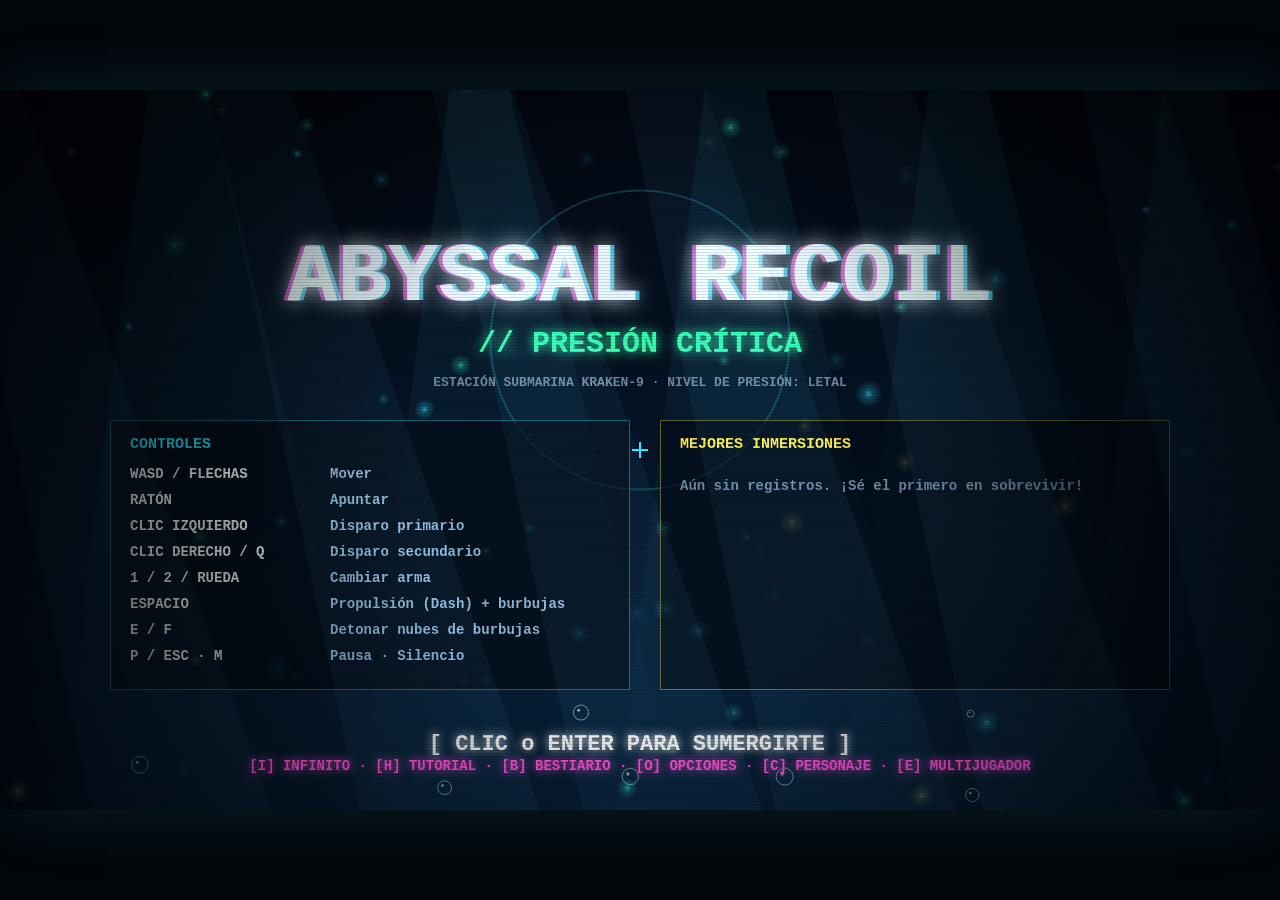
<file: backups/index-backup-2026-11-11.html>
<!DOCTYPE html>
<html lang="es">

<head>
  <meta charset="UTF-8">
  <meta name="viewport" content="width=device-width,initial-scale=1,maximum-scale=1,user-scalable=no">
  <title>ABYSSAL RECOIL // Presión Crítica</title>
  <style>
    html,
    body {
      margin: 0;
      padding: 0;
      width: 100%;
      height: 100%;
      background: #02050a;
      overflow: hidden;
    }

    body {
      display: flex;
      align-items: center;
      justify-content: center;
      overscroll-behavior: none;
    }

    canvas {
      display: block;
      background: #050b14;
      cursor: none;
      touch-action: none;
      box-shadow: 0 0 70px rgba(46, 230, 255, .12);
    }
    @media (pointer: coarse) {
      html, body { touch-action: none; }
      canvas { cursor: default; }
    }
  </style>
</head>

<body>
  <canvas id="game"></canvas>
  <script>
    (() => {
      'use strict';

      /* =====================================================================
         ABYSSAL RECOIL // Presión Crítica
         Roguelike cenital estilo "boomer shooter" - Horror cósmico abisal
         Un solo archivo: HTML + CSS + JS vanilla (Canvas 2D + Web Audio)
         ===================================================================== */

      /* ---------------------------------------------------------------------
         0. CONSTANTES, UTILIDADES Y CANVAS
         --------------------------------------------------------------------- */
      const W = 1280, H = 720, WALL = 48, TAU = Math.PI * 2;
      const FLOORS = 8, ROOMS = 4;               // 3 sectores, 4 salas cada uno (la 4ª es jefe)
      const SAVE_KEY = 'abyssal_recoil_scores_v1';

      const THEMES = [
        { name: 'ZONA DE MAREA', accent: '#2ee6ff', accent2: '#37ffb0', floor: '#050b14', wall: '#13233b' },
        { name: 'CÁMARAS TÓXICAS', accent: '#7dff6a', accent2: '#ffe94a', floor: '#04120d', wall: '#14301f' },
        { name: 'LA FOSA ABISAL', accent: '#ff4fd8', accent2: '#ff3b4a', floor: '#0e0716', wall: '#2a1236' }
      ];

      const canvas = document.getElementById('game');
      const ctx = canvas.getContext('2d');
      const MOBILE = (('ontouchstart' in window) || navigator.maxTouchPoints > 0) &&
        (window.matchMedia('(pointer: coarse)').matches || navigator.maxTouchPoints > 0);
      let scale = 1;
      function resize() {
        const k = Math.min(window.innerWidth / W, window.innerHeight / H);
        const cw = Math.max(320, Math.floor(W * k)), ch = Math.max(180, Math.floor(H * k));
        // En móviles limitamos la resolución interna para aliviar GPU y batería.
        const dpr = Math.min(window.devicePixelRatio || 1, MOBILE ? 1.35 : 2);
        canvas.style.width = cw + 'px'; canvas.style.height = ch + 'px';
        canvas.width = Math.floor(cw * dpr); canvas.height = Math.floor(ch * dpr);
        scale = canvas.width / W;
      }
      window.addEventListener('resize', resize); resize();

      const rand = (a, b) => a + Math.random() * (b - a);
      const randi = (a, b) => Math.floor(rand(a, b + 1));
      const clamp = (v, a, b) => v < a ? a : v > b ? b : v;
      const lerp = (a, b, t) => a + (b - a) * t;
      const dist = (ax, ay, bx, by) => Math.hypot(bx - ax, by - ay);
      const angDiff = (a, b) => { let d = (a - b) % TAU; if (d > Math.PI) d -= TAU; if (d < -Math.PI) d += TAU; return d; };
      const pick = a => a[Math.floor(Math.random() * a.length)];
      const approach = (v, t, d) => v < t ? Math.min(v + d, t) : Math.max(v - d, t);

      /* Canvas auxiliares: iluminación (baja resolución) y efectos fijos (viñeta + scanlines) */
      const LW = 640, LH = 360;
      const lightCv = document.createElement('canvas'); lightCv.width = LW; lightCv.height = LH;
      const lctx = lightCv.getContext('2d');
      const fxCv = document.createElement('canvas'); fxCv.width = W; fxCv.height = H;
      (function () {
        const g = fxCv.getContext('2d');
        const gr = g.createRadialGradient(W / 2, H / 2, H * 0.35, W / 2, H / 2, W * 0.65);
        gr.addColorStop(0, 'rgba(0,0,0,0)'); gr.addColorStop(1, 'rgba(0,0,6,0.75)');
        g.fillStyle = gr; g.fillRect(0, 0, W, H);
        g.fillStyle = 'rgba(0,0,0,0.12)';
        for (let y = 0; y < H; y += 3) g.fillRect(0, y, W, 1);
      })();

      /* Sprites de brillo (glow) cacheados por color hexadecimal de 6 dígitos */
      const glowCache = {};
      function glowSprite(color) {
        if (glowCache[color]) return glowCache[color];
        const c = document.createElement('canvas'); c.width = c.height = 128;
        const g = c.getContext('2d');
        const gr = g.createRadialGradient(64, 64, 0, 64, 64, 64);
        gr.addColorStop(0, color + 'ff'); gr.addColorStop(0.3, color + '66'); gr.addColorStop(1, color + '00');
        g.fillStyle = gr; g.fillRect(0, 0, 128, 128);
        glowCache[color] = c; return c;
      }
      let glowQ = [];
      function addGlow(x, y, r, color, a) { glowQ.push({ x, y, r, color, a: a === undefined ? 1 : a }); }

      /* ---------------------------------------------------------------------
         1. ENTRADA (teclado y mouse)
         --------------------------------------------------------------------- */
      const keys = {}, pressed = {};
      const mouse = { x: W / 2, y: H / 2, l: false, r: false, lp: false, rp: false };
      const touchPad = { moveId: null, specialId: null, dashId: null, interactId: null, joyX: 0, joyY: 0, active: false };
      let mobileInteractPulse = false;
      let wheelDir = 0;
      function touchGamePoint(e) {
        const r = canvas.getBoundingClientRect();
        return { x: (e.clientX - r.left) * W / r.width, y: (e.clientY - r.top) * H / r.height };
      }
      function updateTouchMove(e) {
        const p = touchGamePoint(e), dx = p.x - 142, dy = p.y - 578;
        const len = Math.hypot(dx, dy), max = 68, k = len > max ? max / len : 1;
        touchPad.joyX = dx * k / max; touchPad.joyY = dy * k / max;
        touchPad.active = len > 8;
        keys.KeyA = touchPad.joyX < -0.18; keys.KeyD = touchPad.joyX > 0.18;
        keys.KeyW = touchPad.joyY < -0.18; keys.KeyS = touchPad.joyY > 0.18;
      }
      function clearTouchMove() {
        touchPad.moveId = null; touchPad.joyX = touchPad.joyY = 0; touchPad.active = false;
        keys.KeyA = keys.KeyD = keys.KeyW = keys.KeyS = false;
      }
      function drawTouchControls() {
        if (!MOBILE) return;
        ctx.save(); ctx.setTransform(scale, 0, 0, scale, 0, 0);
        const circle = (x,y,r,fill,stroke) => { ctx.beginPath(); ctx.arc(x,y,r,0,TAU); ctx.fillStyle=fill; ctx.fill(); ctx.lineWidth=3; ctx.strokeStyle=stroke; ctx.stroke(); };
        const touchButton = (x,y,w,h,label,color) => {
          ctx.fillStyle='rgba(4,18,32,.88)'; ctx.fillRect(x,y,w,h);
          ctx.strokeStyle=color; ctx.lineWidth=2; ctx.strokeRect(x+1,y+1,w-2,h-2);
          ctx.fillStyle=color; ctx.textAlign='center'; ctx.textBaseline='middle'; ctx.font='bold 14px Arial'; ctx.fillText(label,x+w/2,y+h/2);
        };
        if (state === 'menu') {
          if (mpOpen) { ctx.restore(); return; }
          if (!charMenu && !bestMenu && !optMenu && !tutMenu) {
            touchButton(150,615,220,54,'JUGAR','#7dff6a');
            touchButton(390,615,220,54,'PERSONAJES','#8fd8ff');
            touchButton(630,615,220,54,'BESTIARIO','#ffe94a');
            touchButton(870,615,260,54,'MULTIJUGADOR','#2ee6ff');
          } else {
            touchButton(28,640,170,48,'VOLVER','#8fd8ff');
            if (charMenu && pendingStart) touchButton(440,635,400,48,'COMENZAR INMERSIÓN','#7dff6a');
          }
          ctx.restore(); return;
        }
        if (!P || !['playing','paused','upgrade','inv'].includes(state)) { ctx.restore(); return; }
        // Acceso rápido a pantalla completa, siempre visible durante la partida.
        circle(1220,48,27,'rgba(46,230,255,.14)','rgba(46,230,255,.65)');
        ctx.textAlign='center'; ctx.textBaseline='middle'; ctx.font='bold 18px Arial';
        ctx.fillStyle='#b8f4ff'; ctx.fillText(document.fullscreenElement ? '×' : '⛶',1220,48);
        if (state === 'playing' || state === 'inv' || state === 'upgrade') {
          circle(1145,48,27,'rgba(255,177,59,.16)','rgba(255,177,59,.8)');
          ctx.fillStyle='#ffd08a'; ctx.font='bold 13px Arial'; ctx.fillText('Ⅱ',1145,48);
        }
        if (state === 'paused') {
          touchButton(390,420,220,58,'REANUDAR','#7dff6a');
          touchButton(670,420,220,58,'MENÚ INICIO','#ff6b78');
          ctx.restore(); return;
        }
        circle(142,578,82,'rgba(4,20,34,.38)','rgba(110,220,255,.30)');
        circle(142 + touchPad.joyX*55,578 + touchPad.joyY*55,31,'rgba(46,230,255,.32)','rgba(150,235,255,.8)');
        circle(970,590,51,'rgba(255,177,59,.18)','rgba(255,177,59,.85)');
        circle(1090,590,57,'rgba(125,255,106,.18)','rgba(125,255,106,.8)');
        circle(1180,470,57,'rgba(46,230,255,.18)','rgba(46,230,255,.8)');
        ctx.textAlign='center'; ctx.textBaseline='middle'; ctx.font='bold 15px Arial';
        ctx.fillStyle='#ffd08a'; ctx.fillText('DASH',970,590);
        ctx.fillStyle='#baffc8'; ctx.fillText('ESPECIAL',1090,590);
        ctx.fillStyle='#b8f4ff'; ctx.fillText('USAR',1180,462); ctx.fillText('R',1180,484);
        ctx.fillStyle='rgba(180,225,245,.72)'; ctx.font='12px Arial'; ctx.fillText('MOVER',142,682);
        ctx.restore();
      }
      canvas.addEventListener('pointerdown', e => {
        if (!MOBILE) return;
        const p = touchGamePoint(e);
        AudioSys.init(); AudioSys.resume();
        if (state === 'menu' && !mpOpen) {
          if (charMenu || bestMenu || optMenu || tutMenu) {
            if (p.x < 210 && p.y > 620) {
              if (charMenu) { pressed.Escape = true; }
              else if (bestMenu) bestMenu = false;
              else if (optMenu) optMenu = false;
              else if (tutMenu) { tutMenu = false; tutPage = 0; }
            } else if (charMenu && pendingStart && p.x >= 430 && p.x <= 850 && p.y >= 625) {
              mouse.x = W/2; mouse.y = 645; mouse.lp = true; pressed.Enter = true;
            } else {
              mouse.x=p.x; mouse.y=p.y; mouse.lp=true;
            }
          } else if (p.y >= 605 && p.y <= 680) {
            if (p.x >= 140 && p.x <= 380) { infinite=false; pendingStart='norm'; charMenu=true; }
            else if (p.x >= 380 && p.x <= 620) charMenu=true;
            else if (p.x >= 620 && p.x <= 860) bestMenu=true;
            else if (p.x >= 860 && p.x <= 1145) mpToggle(true);
          } else { mouse.x=p.x; mouse.y=p.y; mouse.lp=true; }
        } else if (state === 'playing' && p.x >= 1105 && p.x <= 1178 && p.y < 88) {
          if (!MP.connected || MP.isHost) state='paused';
        } else if (state === 'paused' && p.y >= 400 && p.y <= 500) {
          if (p.x >= 370 && p.x <= 630) { if (!MP.connected || MP.isHost) state='playing'; }
          else if (p.x >= 650 && p.x <= 920) {
            if (MP.connected) mpLeaveRoom("HAS ABANDONADO LA SALA");
            mpToggle(false); state='menu';
          }
        } else if (p.x > 1178 && p.y < 88) {
          if (!document.fullscreenElement) {
            const enterFullscreen = document.documentElement.requestFullscreen || canvas.requestFullscreen;
            if (enterFullscreen) {
              try { const result = enterFullscreen.call(document.documentElement.requestFullscreen ? document.documentElement : canvas); if (result && result.catch) result.catch(() => {}); } catch (_) {}
            }
          } else if (document.exitFullscreen) {
            try { const result = document.exitFullscreen(); if (result && result.catch) result.catch(() => {}); } catch (_) {}
          }
        } else if (p.x < 300 && p.y > 390 && touchPad.moveId === null) {
          touchPad.moveId = e.pointerId; updateTouchMove(e);
        } else if (p.x > 900 && p.x <= 1035 && p.y > 520 && touchPad.dashId === null) {
          touchPad.dashId = e.pointerId; pressed.Space = true;
        } else if (p.x > 1015 && p.y > 520 && touchPad.specialId === null) {
          touchPad.specialId = e.pointerId; pressed.KeyF = true;
        } else if (p.x > 1090 && p.y > 385 && p.y <= 535 && touchPad.interactId === null) {
          touchPad.interactId = e.pointerId;
          pressed.KeyR = true;
        } else {
          // Tocar el resto de la pantalla sirve para seleccionar menús y cartas.
          mouse.x = p.x; mouse.y = p.y; mouse.lp = true;
        }
        try { canvas.setPointerCapture(e.pointerId); } catch (_) {}
        e.preventDefault();
      }, { passive:false });
      canvas.addEventListener('pointermove', e => {
        if (touchPad.moveId === e.pointerId) { updateTouchMove(e); e.preventDefault(); }
      }, { passive:false });
      const endTouchPointer = e => {
        if (touchPad.moveId === e.pointerId) clearTouchMove();
        if (touchPad.specialId === e.pointerId) { touchPad.specialId = null; }
        if (touchPad.dashId === e.pointerId) touchPad.dashId = null;
        if (touchPad.interactId === e.pointerId) touchPad.interactId = null;
      };
      canvas.addEventListener('pointerup', endTouchPointer);
      canvas.addEventListener('pointercancel', endTouchPointer);
      canvas.addEventListener('lostpointercapture', endTouchPointer);
      
      window.addEventListener('keydown', e => {
        const target = e.target;
        const typing = target && (
          target.matches('input, textarea, select') ||
          target.isContentEditable
        );
        if (typing) {
          keys[e.code] = false;
          pressed[e.code] = false;
          return;
        }
        if (['Space', 'ArrowUp', 'ArrowDown', 'ArrowLeft', 'ArrowRight', 'Tab'].includes(e.code)) e.preventDefault();
        if (!keys[e.code]) pressed[e.code] = true;
        keys[e.code] = true;
        AudioSys.init(); AudioSys.resume();
      });
      window.addEventListener('keyup', e => { keys[e.code] = false; });
      function setMouse(e) {
        const r = canvas.getBoundingClientRect();
        mouse.x = (e.clientX - r.left) * W / r.width;
        mouse.y = (e.clientY - r.top) * H / r.height;
      }
      window.addEventListener('mousemove', setMouse);
      canvas.addEventListener('mousedown', e => {
        setMouse(e); AudioSys.init(); AudioSys.resume();
        if (e.button === 0) { mouse.l = true; mouse.lp = true; }
        if (e.button === 2) { mouse.r = true; mouse.rp = true; }
        e.preventDefault();
      });
      window.addEventListener('mouseup', e => { if (e.button === 0) mouse.l = false; if (e.button === 2) mouse.r = false; });
      canvas.addEventListener('contextmenu', e => e.preventDefault());
      canvas.addEventListener('wheel', e => { e.preventDefault(); wheelDir = Math.sign(e.deltaY); }, { passive: false });
      window.addEventListener('blur', () => {
        for (const k in keys) keys[k] = false;
        clearTouchMove(); touchPad.specialId = touchPad.dashId = touchPad.interactId = null;
        mouse.l = mouse.r = false;
        if (state === 'playing' && (!MP || !MP.connected || MP.isHost)) state = 'paused';
      });

      /* ---------------------------------------------------------------------
         2. AUDIO SINTÉTICO (Web Audio API, sin archivos externos)
         --------------------------------------------------------------------- */
      const AudioSys = {
        ctx: null, master: null, noiseBuf: null, muted: false, last: {},
        gaps: { acid: 75, hit: 45, kill: 60, pickup: 60, ui: 40, pin: 80, boom: 40 },
        init() {
          if (this.ctx) return;
          try {
            const AC = window.AudioContext || window.webkitAudioContext;
            if (!AC) return;
            this.ctx = new AC();
            this.master = this.ctx.createGain();
            this.master.gain.value = this.muted ? 0 : 0.55 * cfg.vol;
            this.master.connect(this.ctx.destination);
            const len = this.ctx.sampleRate, buf = this.ctx.createBuffer(1, len, this.ctx.sampleRate);
            const d = buf.getChannelData(0);
            for (let i = 0; i < len; i++) d[i] = Math.random() * 2 - 1;
            this.noiseBuf = buf;
            this.startAmbient();
          } catch (err) { this.ctx = null; }
        },
        resume() { if (this.ctx && this.ctx.state === 'suspended') this.ctx.resume(); },
        toggleMute() { this.muted = !this.muted; if (this.master) this.master.gain.value = this.muted ? 0 : 0.55 * cfg.vol; },
        tone(type, f0, f1, dur, vol, delay) {
          { const k = 1 + (Math.random() - 0.5) * 0.14; f0 *= k; f1 *= k; }
          if (!this.ctx || this.muted) return;
          const c = this.ctx, t = c.currentTime + (delay || 0);
          const o = c.createOscillator(), g = c.createGain();
          o.type = type;
          o.frequency.setValueAtTime(Math.max(20, f0), t);
          o.frequency.exponentialRampToValueAtTime(Math.max(20, f1), t + dur);
          g.gain.setValueAtTime(vol, t);
          g.gain.exponentialRampToValueAtTime(0.001, t + dur);
          o.connect(g); g.connect(this.master);
          o.start(t); o.stop(t + dur + 0.03);
        },
        noise(dur, vol, ftype, f0, f1, delay) {
          if (!this.ctx || this.muted || !this.noiseBuf) return;
          const c = this.ctx, t = c.currentTime + (delay || 0);
          const s = c.createBufferSource(); s.buffer = this.noiseBuf; s.loop = true;
          const f = c.createBiquadFilter(); f.type = ftype; f.Q.value = 1.1;
          f.frequency.setValueAtTime(Math.max(20, f0), t);
          f.frequency.exponentialRampToValueAtTime(Math.max(20, f1), t + dur);
          const g = c.createGain();
          g.gain.setValueAtTime(vol, t);
          g.gain.exponentialRampToValueAtTime(0.001, t + dur);
          s.connect(f); f.connect(g); g.connect(this.master);
          s.start(t, Math.random() * 0.5); s.stop(t + dur + 0.03);
        },
        sfx(n, a) {
          if (!this.ctx || this.muted) return;
          const now = performance.now(), gap = this.gaps[n] || 0;
          if (now - (this.last[n] || 0) < gap) return;
          this.last[n] = now;
          const f = this.lib[n]; if (f) f.call(this, a);
        },
        startAmbient() {
          const c = this.ctx;
          const g = c.createGain(); g.gain.value = 0.05;
          const lp = c.createBiquadFilter(); lp.type = 'lowpass'; lp.frequency.value = 180;
          [41, 62.5, 83].forEach((fr, i) => {
            const o = c.createOscillator(); o.type = i === 0 ? 'sawtooth' : 'sine';
            o.frequency.value = fr; o.detune.value = i * 4; o.connect(lp); o.start();
          });
          const lfo = c.createOscillator(); lfo.frequency.value = 0.13;
          const lg = c.createGain(); lg.gain.value = 0.02; lfo.connect(lg); lg.connect(g.gain); lfo.start();
          lp.connect(g); g.connect(this.master);
        },
        lib: {
          harpoon() { this.noise(0.25, 0.5, 'bandpass', 2200, 300); this.tone('square', 180, 40, 0.3, 0.32); this.tone('sawtooth', 900, 200, 0.12, 0.12); },
          acid() { this.noise(0.07, 0.16, 'highpass', 3200, 1500); this.tone('sawtooth', 300 + Math.random() * 90, 110, 0.07, 0.05); },
          flare() { this.tone('triangle', 500, 1500, 0.35, 0.2); this.noise(0.3, 0.12, 'bandpass', 3000, 6000); },
          tether() { this.tone('sawtooth', 100, 800, 0.25, 0.25); this.noise(0.2, 0.2, 'highpass', 2000, 5000); },
          boom(big) { this.noise(big ? 0.9 : 0.5, big ? 0.7 : 0.5, 'lowpass', big ? 1500 : 2200, big ? 60 : 100); this.tone('sine', big ? 90 : 130, 30, big ? 0.8 : 0.4, 0.6); },
          dash() { this.noise(0.35, 0.35, 'bandpass', 400, 2400); for (let i = 0; i < 4; i++) this.tone('sine', 400 + Math.random() * 600, 900 + Math.random() * 800, 0.09, 0.09, i * 0.04); },
          whale() { this.tone('sine', 110 + Math.random() * 60, 55, 2.6, 0.10); this.tone('sine', 170, 85, 2.6, 0.06, 0.4); },
          creak() { this.tone('sawtooth', 70, 48, 1.3, 0.05); this.noise(0.7, 0.07, 'lowpass', 300, 90); },
          drip() { this.tone('sine', 1500, 700, 0.12, 0.05); this.tone('sine', 1100, 500, 0.15, 0.04, 0.12); },
          splash() { this.noise(0.6, 0.5, 'lowpass', 2500, 300); this.tone('sine', 300, 80, 0.4, 0.2); },
          whoosh() { this.noise(0.35, 0.35, 'bandpass', 400, 2500); },
          refund() { this.tone('triangle', 900, 300, 0.3, 0.2); },
          invopen() { this.tone('sine', 400, 800, 0.1, 0.12); },
          parry() { this.tone('square', 1400, 2400, 0.12, 0.22); this.tone('triangle', 2100, 3200, 0.3, 0.16, 0.03); this.noise(0.12, 0.3, 'highpass', 4000, 8000); },
          parryfail() { this.tone('sawtooth', 160, 60, 0.25, 0.3); this.noise(0.2, 0.3, 'lowpass', 500, 120); },
          snipecharge() { this.tone('sawtooth', 300, 2400, 1.2, 0.07); },
          snipe() { this.noise(0.25, 0.6, 'bandpass', 3000, 300); this.tone('square', 900, 90, 0.2, 0.3); },
          pellet() { for (let i = 0; i < 5; i++) this.noise(0.12, 0.3, 'bandpass', 1800 - i * 200, 200, i * 0.012); this.tone('sawtooth', 200, 50, 0.2, 0.3); },
          rankup() { [0, 1, 2].forEach(i => this.tone('square', 500 * Math.pow(1.335, i), 500 * Math.pow(1.335, i), 0.1, 0.12, i * 0.07)); },
          coin() { this.tone('sine', 1200, 1900, 0.08, 0.12); this.tone('sine', 1800, 2600, 0.1, 0.1, 0.05); },
          slam() { this.noise(0.5, 0.6, 'lowpass', 900, 60); this.tone('sine', 80, 30, 0.5, 0.5); },
          pop() { this.tone('sine', 500, 1400, 0.06, 0.1); },
          hit() { this.tone('square', 220, 80, 0.08, 0.12); },
          kill() { this.noise(0.25, 0.3, 'lowpass', 900, 200); this.tone('sine', 160, 50, 0.2, 0.3); },
          hurt() { this.noise(0.3, 0.6, 'lowpass', 600, 100); this.tone('sawtooth', 120, 40, 0.3, 0.4); },
          shield() { this.tone('triangle', 800, 300, 0.3, 0.3); this.noise(0.15, 0.2, 'highpass', 3000, 1000); },
          pickup() { this.tone('sine', 600, 1200, 0.15, 0.2); this.tone('sine', 900, 1800, 0.15, 0.2, 0.07); },
          alarm() { this.tone('square', 880, 880, 0.12, 0.1); this.tone('square', 660, 660, 0.12, 0.1, 0.16); },
          ui() { this.tone('square', 600, 900, 0.06, 0.08); },
          upgrade() { [0, 1, 2, 3].forEach(i => this.tone('triangle', 400 * Math.pow(1.25, i), 400 * Math.pow(1.25, i) * 1.5, 0.18, 0.2, i * 0.07)); },
          spawn() { this.tone('sawtooth', 80, 240, 0.4, 0.12); },
          pin() { this.noise(0.15, 0.4, 'bandpass', 1000, 400); this.tone('square', 90, 50, 0.15, 0.3); },
          roar() { this.tone('sawtooth', 70, 35, 1.2, 0.45); this.noise(1, 0.3, 'lowpass', 400, 80); },
          ping() { this.tone('sine', 1300, 1250, 1.2, 0.07); },
          win() { [0, 1, 2, 3, 4].forEach(i => this.tone('triangle', 330 * Math.pow(1.2, i), 330 * Math.pow(1.2, i), 0.35, 0.22, i * 0.12)); },
          lose() { this.tone('sawtooth', 200, 30, 1.6, 0.4); this.noise(1.4, 0.4, 'lowpass', 800, 40); }
        }
      };

      /* ---------------------------------------------------------------------
         3. ESTADO GLOBAL
         --------------------------------------------------------------------- */
      let state = 'menu';       // menu | playing | paused | upgrade | gameover | victory
      let stateT = 0, time = 0, runTime = 0;
      let P = null;             // jugador
      let enemies = [], bullets = [], ebullets = [], parts = [], clouds = [], flares = [], pools = [];
      let pickups = [], texts = [], pings = [], lights = [], obstacles = [], motes = [];
      let secret = null;
      let floorN = 1, roomN = 1, score = 0, kills = 0, combo = 0, comboT = 0;
      let rs = 'intro', introT = 0, clearT = 0, waveQueue = [], doorOpen = 0;
      let shakeMag = 0, hitstop = 0, hurtFlash = 0, fade = 0, banner = null, hint = 0, ambPing = 8;
      let cards = [], bgCv = null, highScores = [];
      const hintTexts = [];

      /* Mejoras (Mutaciones Abisales) */
      const UPS = [
        {
          id: 'shark', name: 'PIEL DE TIBURÓN ABISAL', max: 2, col: '#7ad7ff', icon: 'shield',
          desc: 'Una capa de escamas dentadas absorbe el siguiente golpe. Se regenera al entrar en cada sala.', apply() { P.shield++; }
        },
        {
          id: 'acid', name: 'ÁCIDO REACTIVO', max: 1, col: '#7dff6a', icon: 'drop',
          desc: 'Las nubes de burbujas del Dash queman y ralentizan a los enemigos, y al colapsar dejan un charco corrosivo.'
        },
        {
          id: 'sonar', name: 'RESONANCIA DEL SONAR', max: 1, col: '#2ee6ff', icon: 'sonar',
          desc: 'Al lanzar la bengala emites un pulso: revela a todos los enemigos en la oscuridad y delata cachés secretas.'
        },
        {
          id: 'adren', name: 'ADRENALINA DE PRESIÓN', max: 2, col: '#ff5a5a', icon: 'pulse',
          desc: 'Cuanta menos vida tengas, más rápido recargas y te mueves.'
        },
        {
          id: 'harpoon', name: 'ARPÓN HIPERBÁRICO', max: 3, col: '#9fd0ff', icon: 'harpoon',
          desc: 'Arpón +30% de daño y 15% más rápido de recargar.'
        },
        {
          id: 'chamber', name: 'CÁMARA SOBREPRESURIZADA', max: 3, col: '#b6ff3b', icon: 'flask',
          desc: 'Ácido +25% de daño y +40 de capacidad del depósito.', apply() { P.ammoMax += 40; P.ammo = P.ammoMax; }
        },
        {
          id: 'hull', name: 'CASCO REFORZADO', max: 3, col: '#ff8fa3', icon: 'plus',
          desc: 'Integridad máxima +30 y recuperas 30 de vida.', apply() { P.maxHp += 30; P.hp = Math.min(P.maxHp, P.hp + 30); }
        },
        {
          id: 'thrust', name: 'IMPULSORES HIDRÁULICOS', max: 3, col: '#5ad0ff', icon: 'wind',
          desc: 'Dash 25% más rápido de recargar y genera menos sobrepresión.'
        },
        {
          id: 'implo', name: 'NÚCLEO DE IMPLOSIÓN', max: 3, col: '#ffb13b', icon: 'burst',
          desc: 'El colapso de las burbujas tiene +35% de radio y +50% de daño.'
        },
        {
          id: 'leech', name: 'SANGUIJUELA ABISAL', max: 3, col: '#c46bff', icon: 'fang',
          desc: 'Cada abominación que mates te cura 3 de vida.'
        },
        {
          id: 'flarex', name: 'BENGALA INCANDESCENTE', max: 2, col: '#e8ff4a', icon: 'flare',
          desc: 'La bengala dura +60% y se recarga 30% más rápido.'
        },
        {
          id: 'cable', name: 'CABLE DE TITANIO', max: 2, col: '#7dff6a', icon: 'cable',
          desc: 'La explosión del cable hace +60% de daño y cura +50% más.'
        }
      ];

      /* Datos de enemigos */
      const ET = {
        stalker: { name: 'MERODEADOR TENTACULAR', hp: 42, speed: 170, r: 13, dmg: 12, score: 100, color: '#37ffb0', cost: 1 },
        tank: { name: 'TANQUE CAPARAZÓN', hp: 230, speed: 72, r: 23, dmg: 26, score: 250, color: '#ffd23f', cost: 3 },
        drone: { name: 'C-DRON', hp: 55, speed: 110, r: 12, dmg: 0, score: 150, color: '#2ee6ff', cost: 1.5 },
        bomber: { name: 'MEDUSA BOMBA', hp: 80, speed: 120, r: 14, dmg: 0, score: 260, color: '#ffb347', cost: 2.5 },
        phantom: { name: 'ESPECTRO DEL FONDO', hp: 70, speed: 140, r: 13, dmg: 0, score: 300, color: '#9fd8ff', cost: 3 },
        bait: { name: 'CARNADA', hp: 30, speed: 0, r: 11, dmg: 0, score: 0, color: '#ff5a7a', cost: 99 },
        sniper: { name: 'FRANCOTIRADOR ABISAL', hp: 50, speed: 85, r: 13, dmg: 0, score: 0, color: '#ff3b4a', cost: 3 },
        spitter: { name: 'ESCUPIDOR DE PERDIGONES', hp: 60, speed: 95, r: 14, dmg: 0, score: 180, color: '#ff8a3b', cost: 2 },
        dodger: { name: 'ANGUILA ESQUIVA', hp: 48, speed: 150, r: 12, dmg: 10, score: 200, color: '#c46bff', cost: 2 },
        guardian: { name: 'GUARDIÁN COLMENA', hp: 160, speed: 80, r: 20, dmg: 0, score: 300, color: '#6bb8ff', cost: 3.5 },
        boss: { name: 'LEVIATÁN', hp: 900, speed: 70, r: 54, dmg: 20, score: 2000, color: '#ff4fd8', cost: 0 }
      };
      let organs = 0, miniRoom = false, inMini = false, sidePortal = null, infinite = false, loop = 0, xwList = [], xcd = 0;
      const chm = id => (P && P.ch && P.ch[id]) || 0;
      const CH = [
        { id: 'quick', name: 'GLÁNDULA FRENÉTICA', col: '#ff5a5a', icon: 'pulse', desc: 'Recarga y cadencia +35%.' },
        { id: 'might', name: 'COLMILLO DE ABISMO', col: '#ffb13b', icon: 'burst', desc: 'Todo tu daño +30%.' },
        { id: 'greed', name: 'ESTÓMAGO CODICIOSO', col: '#ff8fa3', icon: 'fang', desc: 'Los enemigos sueltan más órganos.' },
        { id: 'swift', name: 'ALETAS DE MANTA', col: '#5ad0ff', icon: 'wind', desc: 'Velocidad de movimiento +15%.' },
        { id: 'vital', name: 'CORAZÓN DOBLE', col: '#7dff6a', icon: 'plus', desc: '+60 de vida máxima y curación total.' }
      ];
      let shopItems = [], shopNear = null, shopExit = false, introDark = 0, style = 0, parryT = 0, parryCd = 0, inkT = 0, dun = null, cell = null, xp = 0, level = 1, xpNeed = 250, pend = 0, exitPortal = null, stillT = 0, streak = 0, streakT = 0, rankPop = 0, styleFeed = [], styleHist = {}, shootAcc = 0, chest = null, lk = null, amalForm = 1, cpend = 0, pendingStart = null, charMenu = false, bots = [], orbs = [], feats = [], orbSnd = 0, optMenu = false, optSel = 0, pity = 0, current = null, bestMenu = false, ambT = 5, maxRank = 0, octo = { happy: 0, say: '', sayT: 0 }, diveT = 0, tutMenu = false;
      const UTIL = [
        { id: 'rrup', name: 'CAJA DE MUTACIONES', col: '#c46bff', icon: 'flask', desc: '+2 rerolls de mejoras: pulsa R en la pantalla de nivel.' },
        { id: 'rrsh', name: 'CORAZÓN DE MERCADER', col: '#ffe94a', icon: 'drop', desc: '+2 rerolls de tienda: pulsa T dentro de la tienda.' },
        { id: 'still', name: 'CAPARAZÓN QUIETO', col: '#7ad7ff', icon: 'shield', desc: 'Quieto 1,5 s generas un escudo (máx. 1 + nivel).' },
        { id: 'whet', name: 'AFILADOR ABISAL', col: '#ffb13b', icon: 'fang', desc: 'Mejora el arma que llevas en la mano: +25% de daño y área por nivel (máx. 3).' },
        { id: 'streak', name: 'SED DE RACHA', col: '#ff9a3b', icon: 'pulse', desc: 'Cada baja seguida: +4% daño y +3% velocidad (máx. 15 bajas).' }
      ];
      CH.splice(0, CH.length, ...UTIL);
      CH.push({ id: 'plate', name: 'PLACA DE CASCO', col: '#7ad7ff', icon: 'shield', desc: '+1 escudo extra al entrar en cada sala.' });
      CH.push({ id: 'mine', name: 'MINAS DE CORAL', col: '#7dff6a', icon: 'burst', weapon: true, desc: 'Clic: siembra una mina (máx. 3) que explota al acercarse un enemigo.' });
      CH.push({ id: 'saw', name: 'SIERRAS ORBITALES', col: '#ffb13b', icon: 'fang', weapon: true, desc: 'Clic: 3 sierras giran a tu alrededor 4,5 s y despedazan lo que toquen.' });
      CH.push({ id: 'anchor', name: 'ANCLA GRAVITATORIA', col: '#b66bff', icon: 'burst', weapon: true, desc: '[C] Lanza un ancla que atrae a los enemigos y colapsa. [V] cambia de arma.' });
      CH.push({ id: 'medusa', name: 'LANZAMEDUSAS', col: '#7affd8', icon: 'drop', weapon: true, desc: '[C] Medusa que al tocar un enemigo descarga rayos en cadena. [V] cambia de arma.' });
      const BOSS_NAMES = ['LEVIATÁN HUÉRFANO', 'COLOSO DE LA FOSA', 'KRAKEN DEL ABISMO', 'EL ECO', 'ANGUILA TRUENO', 'LA COLMENA ABISAL', 'LA BALLENA HUECA', 'LA AMALGAMA'];
      const BOSS_HP = [4000, 7500, 12000, 16000, 20000, 25000, 30000, 36000];

      /* Puntajes (localStorage) */
      function loadScores() { try { const a = JSON.parse(localStorage.getItem(SAVE_KEY) || '[]'); return Array.isArray(a) ? a : []; } catch (e) { return []; } }
      function saveScore(win) {
        try {
          const arr = loadScores();
          arr.push({ score: ((floorN - 1) * ROOMS + roomN + loop * 12) * 1000 + kills, floor: floorN, room: roomN, kills, win, date: Date.now() });
          arr.sort((a, b) => b.score - a.score);
          localStorage.setItem(SAVE_KEY, JSON.stringify(arr.slice(0, 8)));
        } catch (e) { /* sin almacenamiento disponible */ }
        highScores = loadScores();
      }
      highScores = loadScores();

      /* ---------------------------------------------------------------------
         4. PARTÍCULAS Y EFECTOS ("JUICE")
         --------------------------------------------------------------------- */
      const MAXP = 1500;
      function addP(p) { if (parts.length < MAXP) { p.max = p.life; parts.push(p); } }
      function spark(x, y, n, color, spd, ang, spread) {
        spd = spd || 300; spread = spread === undefined ? TAU : spread;
        for (let i = 0; i < n; i++) {
          const a = (ang === undefined || ang === null) ? rand(0, TAU) : ang + rand(-spread / 2, spread / 2);
          const s = rand(spd * 0.3, spd);
          addP({ kind: 'spark', x, y, vx: Math.cos(a) * s, vy: Math.sin(a) * s, life: rand(0.15, 0.45), size: rand(1, 2.4), color, drag: 3 });
        }
      }
      function bubbles(x, y, n, spread) {
        spread = spread || 20;
        for (let i = 0; i < n; i++)
          addP({
            kind: 'bubble', x: x + rand(-spread, spread), y: y + rand(-spread, spread), vx: rand(-20, 20), vy: rand(-80, -20),
            size: rand(2, 7), life: rand(0.8, 2.2), buoy: -50, ph: rand(0, 6), drag: 0.5
          });
      }
      function blood(x, y, n, color, ang, spd) {
        spd = spd || 260;
        for (let i = 0; i < n; i++) {
          const a = (ang === undefined || ang === null) ? rand(0, TAU) : ang + rand(-0.8, 0.8);
          const s = rand(spd * 0.2, spd);
          addP({ kind: 'blood', x, y, vx: Math.cos(a) * s, vy: Math.sin(a) * s, life: rand(0.4, 1.1), size: rand(2, 5.5), color, drag: 2.6 });
        }
      }
      function ring(x, y, r, color, life, w) { addP({ kind: 'ring', x, y, vx: 0, vy: 0, size: r, life: life || 0.4, color, w: w || 3 }); }
      function flashFx(x, y, r, color) { addP({ kind: 'flash', x, y, vx: 0, vy: 0, size: r, life: 0.28, color }); }
      function boomFx(x, y, r, color, blood1) {
        flashFx(x, y, r * 1.5, color);
        ring(x, y, r, color, 0.45, 4);
        ring(x, y, r * 0.6, '#ffffff', 0.3, 2);
        spark(x, y, 18, color, r * 4);
        bubbles(x, y, 12, r * 0.5);
        if (blood1) blood(x, y, 14, blood1, null, r * 3);
      }
      function shake(a) { shakeMag = Math.min(24, Math.max(shakeMag, a * cfg.shake)); }
      function floatText(s, x, y, color, size, vy) { texts.push({ s, x, y, color: color || '#fff', size: size || 16, vy: vy === undefined ? -45 : vy, t: 1, max: 1 }); }

      function updateParts(dt) {
        for (let i = parts.length - 1; i >= 0; i--) {
          const p = parts[i];
          p.life -= dt;
          if (p.life <= 0) { parts[i] = parts[parts.length - 1]; parts.pop(); continue; }
          if (p.drag) { const f = 1 / (1 + p.drag * dt); p.vx *= f; p.vy *= f; }
          if (p.buoy) p.vy += p.buoy * dt;
          if (p.kind === 'bubble') p.x += Math.sin(time * 6 + p.ph) * 12 * dt;
          p.x += p.vx * dt; p.y += p.vy * dt;
        }
      }
      function drawParts(emit) {
        for (const p of parts) {
          const isEmit = p.kind === 'spark' || p.kind === 'flash' || p.kind === 'ring' || p.kind === 'ghost' || p.kind === 'ember';
          if (isEmit !== emit) continue;
          const k = p.life / p.max;
          switch (p.kind) {
            case 'spark':
              ctx.globalCompositeOperation = 'lighter'; ctx.globalAlpha = Math.min(1, k * 1.6);
              ctx.strokeStyle = p.color; ctx.lineWidth = p.size;
              ctx.beginPath(); ctx.moveTo(p.x, p.y); ctx.lineTo(p.x - p.vx * 0.035, p.y - p.vy * 0.035); ctx.stroke(); break;
            case 'ember':
              ctx.globalCompositeOperation = 'lighter'; ctx.globalAlpha = k; ctx.fillStyle = p.color;
              ctx.beginPath(); ctx.arc(p.x, p.y, p.size * k + 0.5, 0, TAU); ctx.fill(); break;
            case 'flash': {
              ctx.globalCompositeOperation = 'lighter'; ctx.globalAlpha = k;
              const r = p.size * (1.1 - k * 0.3); ctx.drawImage(glowSprite(p.color), p.x - r, p.y - r, r * 2, r * 2); break;
            }
            case 'ring': {
              ctx.globalCompositeOperation = 'lighter'; ctx.globalAlpha = k; ctx.strokeStyle = p.color; ctx.lineWidth = p.w * k + 0.5;
              ctx.beginPath(); ctx.arc(p.x, p.y, p.size * (1 - k * k) + 2, 0, TAU); ctx.stroke(); break;
            }
            case 'ghost':
              ctx.globalCompositeOperation = 'lighter'; ctx.globalAlpha = k * 0.35; ctx.fillStyle = p.color;
              ctx.beginPath(); ctx.arc(p.x, p.y, p.size, 0, TAU); ctx.fill(); break;
            case 'bubble':
              ctx.globalCompositeOperation = 'source-over'; ctx.globalAlpha = 0.6 * Math.min(1, k * 2);
              ctx.strokeStyle = '#aaebff'; ctx.lineWidth = 1;
              ctx.beginPath(); ctx.arc(p.x, p.y, p.size, 0, TAU); ctx.stroke();
              ctx.fillStyle = '#ffffff'; ctx.beginPath(); ctx.arc(p.x - p.size * 0.3, p.y - p.size * 0.3, Math.max(0.6, p.size * 0.2), 0, TAU); ctx.fill(); break;
            case 'blood':
              ctx.globalCompositeOperation = 'source-over'; ctx.globalAlpha = Math.min(1, k * 2); ctx.fillStyle = p.color;
              ctx.beginPath(); ctx.arc(p.x, p.y, p.size * (0.6 + 0.4 * k), 0, TAU); ctx.fill(); break;
          }
        }
        ctx.globalAlpha = 1; ctx.globalCompositeOperation = 'source-over';
      }

      /* ---------------------------------------------------------------------
         5. COLISIONES
         --------------------------------------------------------------------- */
      function circleRect(cx, cy, r, rc) {
        const nx = clamp(cx, rc.x, rc.x + rc.w), ny = clamp(cy, rc.y, rc.y + rc.h);
        const dx = cx - nx, dy = cy - ny, d2 = dx * dx + dy * dy;
        if (d2 >= r * r) return null;
        if (d2 === 0) {
          const l = cx - rc.x, rr = rc.x + rc.w - cx, t = cy - rc.y, b = rc.y + rc.h - cy, m = Math.min(l, rr, t, b);
          if (m === l) return { x: -(l + r), y: 0 };
          if (m === rr) return { x: rr + r, y: 0 };
          if (m === t) return { x: 0, y: -(t + r) };
          return { x: 0, y: b + r };
        }
        const d = Math.sqrt(d2), pen = r - d;
        return { x: dx / d * pen, y: dy / d * pen };
      }
      /* Mueve una entidad circular con colisión contra paredes y obstáculos (con sub-pasos) */
      function moveEntity(o, dx, dy, r) {
        const n = Math.max(1, Math.ceil(Math.hypot(dx, dy) / 12));
        let hit = false;
        const minx = WALL + r, maxx = W - WALL - r, miny = WALL + r, maxy = H - WALL - r;
        for (let i = 0; i < n; i++) {
          o.x += dx / n; o.y += dy / n;
          if (o.x < minx) { o.x = minx; hit = true; } else if (o.x > maxx) { o.x = maxx; hit = true; }
          if (o.y < miny) { o.y = miny; hit = true; } else if (o.y > maxy) { o.y = maxy; hit = true; }
          for (const ob of obstacles) { const v = circleRect(o.x, o.y, r, ob); if (v) { o.x += v.x; o.y += v.y; hit = true; } }
        }
        return hit;
      }
      function pointInSolid(x, y, pad) {
        pad = pad || 0;
        if (x < WALL + pad || x > W - WALL - pad || y < WALL + pad || y > H - WALL - pad) return true;
        for (const ob of obstacles) if (x > ob.x - pad && x < ob.x + ob.w + pad && y > ob.y - pad && y < ob.y + ob.h + pad) return true;
        return false;
      }

      /* ---------------------------------------------------------------------
         6. GENERACIÓN DE SALAS
         --------------------------------------------------------------------- */
      function genObstacles(boss) {
        obstacles = [];
        if (boss) {
          const s = 72;
          [[280, 190], [W - 280 - s, 190], [280, H - 190 - s], [W - 280 - s, H - 190 - s]].forEach(p => obstacles.push({ x: p[0], y: p[1], w: s, h: s }));
          return;
        }
        const mpCount = MP && MP.connected ? clamp(Number(MP.players) || 1, 1, 4) : 1;
        const n = mpCount > 1 ? Math.max(1, randi(3, 6) - (mpCount - 1) * 2) : randi(3, 6);
        let tries = 0;
        while (obstacles.length < n && tries++ < 300) {
          const horiz = Math.random() < 0.5;
          const w = horiz ? randi(90, 200) : randi(40, 70), h = horiz ? randi(40, 70) : randi(90, 200);
          const x = randi(WALL + 90, W - WALL - 90 - w), y = randi(WALL + 90, H - WALL - 90 - h);
          if (x < W / 2 + 120 && x + w > W / 2 - 120 && y < H / 2 + 100 && y + h > H / 2 - 100) continue;       // centro libre
          if (x < W / 2 + 120 && x + w > W / 2 - 120 && y + h > H - WALL - 200) continue;                         // zona de entrada
          let ok = true;
          for (const o of obstacles) if (x < o.x + o.w + 70 && x + w > o.x - 70 && y < o.y + o.h + 70 && y + h > o.y - 70) { ok = false; break; }
          if (ok) obstacles.push({ x, y, w, h });
        }
      }
      function genLights(boss) {
        lights = [];
        const add = (x, y, side) => lights.push({ x, y, side, ph: rand(0, 6), rate: (boss ? 7 : rand(2.2, 4.2)), col: boss || Math.random() < 0.6 ? '#ff2d3d' : THEMES[floorN - 1].accent2 });
        [240, 640, 1040].forEach(x => { add(x, WALL - 4, 'top'); add(x, H - WALL + 4, 'bottom'); });
        add(WALL - 4, H / 2, 'left'); add(W - WALL + 4, H / 2, 'right');
      }
      function makeSecret() {
        for (let i = 0; i < 60; i++) {
          const x = rand(WALL + 50, W - WALL - 50), y = rand(WALL + 50, H - WALL - 50);
          if (!pointInSolid(x, y, 30) && dist(x, y, W / 2, H - WALL - 110) > 260) return { x, y, found: false };
        }
        return null;
      }
      function makeWaves() {
        const ri = (floorN - 1) * ROOMS + roomN + loop * 12;
        let b = 5 + ri * 2 + ri * ri * 0.9;
        const mpCount = MP && MP.connected ? clamp(Number(MP.players) || 1, 1, 4) : 1;
        const enemyMultiplier = [1, 2, 2.5, 3][mpCount - 1];
        const list = [];
        const pool = loop === 0 && floorN === 1 ? ['stalker', 'stalker', 'drone'] : loop === 0 && floorN === 2 ? ['stalker', 'drone', 'dodger', 'dodger', 'tank'] : ['stalker', 'drone', 'dodger', 'tank', 'spitter', 'sniper', 'guardian'].concat(loop >= 1 ? ['bomber', 'phantom'] : []);
        while (b > 0 && list.length < 500) { let t = pool[Math.floor(Math.random() * pool.length)]; if (b < ET[t].cost) t = 'stalker'; list.push(t); b -= ET[t].cost; }
        if (loop >= 1) { const c = loop >= 3 ? 2 : (Math.random() < 0.55 ? 1 : 0); for (let i = 0; i < c; i++) list.push('mini'); }
        // Multiplicador exacto de cantidad: 2, 2.5 o 3 veces la oleada base.
        const baseWave = list.slice();
        const targetCount = Math.round(baseWave.length * enemyMultiplier);
        for (let i = baseWave.length; i < targetCount; i++) list.push(baseWave[i % baseWave.length]);
        const out = [], per = Math.max(8, Math.ceil(list.length / 3)); for (let i = 0; i < list.length; i += per) out.push(list.slice(i, i + per));
        return out;
      }

      /* Fondo estático horneado (suelo, paredes, obstáculos) */
      function bakeBG() {
        const th = THEMES[floorN - 1];
        bgCv = document.createElement('canvas'); bgCv.width = W; bgCv.height = H;
        const c = bgCv.getContext('2d');
        const g0 = c.createLinearGradient(0, 0, 0, H); g0.addColorStop(0, th.floor); g0.addColorStop(1, '#010308'); c.fillStyle = g0; c.fillRect(0, 0, W, H);
        for (let i = 0; i < 420; i++) { const x = rand(0, W), y = rand(0, H), r = rand(10, 70); c.fillStyle = 'rgba(' + (i % 2 ? '20,40,60' : '4,10,18') + ',' + rand(0.05, 0.16) + ')'; c.beginPath(); c.ellipse(x, y, r, r * rand(0.3, 0.7), rand(0, 3), 0, TAU); c.fill(); }
        c.strokeStyle = 'rgba(120,180,220,0.045)'; c.lineWidth = 2; for (let y = 20; y < H; y += 26) { c.beginPath(); for (let x = 0; x <= W; x += 20) c.lineTo(x, y + Math.sin(x * 0.02 + y) * 5); c.stroke(); }
        for (let i = 0; i < 14; i++) { const x = rand(0, W), y = rand(0, H), r = rand(60, 170), g = c.createRadialGradient(x, y, 0, x, y, r); g.addColorStop(0, th.accent + '1c'); g.addColorStop(1, th.accent + '00'); c.fillStyle = g; c.fillRect(x - r, y - r, r * 2, r * 2); }
        c.strokeStyle = 'rgba(200,215,220,0.14)'; c.lineWidth = 2; for (let i = 0; i < 26; i++) { c.beginPath(); c.arc(rand(WALL + 20, W - WALL - 20), rand(WALL + 20, H - WALL - 20), rand(4, 12), rand(0, 3), rand(3.5, 6)); c.stroke(); }
        const cliff = pts => { c.fillStyle = th.wall; c.beginPath(); pts.forEach((p, i) => { if (i) c.lineTo(p[0], p[1]); else c.moveTo(p[0], p[1]); }); c.closePath(); c.fill(); c.strokeStyle = th.accent + '33'; c.lineWidth = 2; c.stroke(); };
        const Tp = [], Bt = [], Lf = [], Rt = [];
        for (let x = 0; x <= W; x += 22) { const j = rand(-10, 16) + Math.sin(x * 0.03) * 8; Tp.push([x, WALL + j]); Bt.push([x, H - WALL - j * 0.8]); }
        for (let y = 0; y <= H; y += 22) { const j = rand(-10, 16) + Math.sin(y * 0.04) * 8; Lf.push([WALL + j, y]); Rt.push([W - WALL - j * 0.8, y]); }
        cliff([[0, 0], ...Tp, [W, 0]]); cliff([[0, H], ...Bt, [W, H]]); cliff([[0, 0], ...Lf, [0, H]]); cliff([[W, 0], ...Rt, [W, H]]);
        for (let i = 0; i < 700; i++) { const x = rand(0, W), y = rand(0, H); if (x > WALL && x < W - WALL && y > WALL && y < H - WALL) continue; c.fillStyle = 'rgba(0,0,0,' + rand(0.08, 0.3) + ')'; c.fillRect(x, y, rand(4, 26), rand(2, 6)); }
        for (let i = 0; i < 34; i++) { const side = i % 4, t = Math.random(), bx = side < 2 ? t * W : side === 2 ? WALL : W - WALL, by = side === 0 ? WALL : side === 1 ? H - WALL : t * H, dx = side === 2 ? 1 : side === 3 ? -1 : 0, dy = side === 0 ? 1 : side === 1 ? -1 : 0, len = rand(14, 34); c.strokeStyle = (i % 3 ? th.accent2 : th.accent) + '99'; c.lineWidth = rand(2, 4); c.beginPath(); c.moveTo(bx, by); c.quadraticCurveTo(bx + dx * len * 0.5 + dy * 8, by + dy * len * 0.5 + dx * 8, bx + dx * len, by + dy * len); c.stroke(); c.fillStyle = th.accent + 'cc'; c.beginPath(); c.arc(bx + dx * len, by + dy * len, 2.4, 0, TAU); c.fill(); }
        const vg = c.createRadialGradient(W / 2, H / 2, H * 0.35, W / 2, H / 2, W * 0.75); vg.addColorStop(0, 'rgba(0,0,0,0)'); vg.addColorStop(1, 'rgba(0,0,0,0.6)'); c.fillStyle = vg; c.fillRect(0, 0, W, H);
        // obstáculos (contenedores industriales)
        for (const ob of obstacles) {
          c.fillStyle = 'rgba(0,0,0,0.45)'; c.beginPath(); c.ellipse(ob.x + ob.w / 2 + 6, ob.y + ob.h + 6, ob.w * 0.55, ob.h * 0.25 + 4, 0, 0, TAU); c.fill();
          const g = c.createLinearGradient(0, ob.y, 0, ob.y + ob.h); g.addColorStop(0, '#2c4258'); g.addColorStop(1, '#0e1a28'); c.fillStyle = g; c.beginPath();
          for (let i = 0; i < 9; i++) { const a = i / 9 * TAU, rx = ob.w / 2 * (0.88 + 0.16 * Math.sin(i * 2.3 + ob.x)), ry = ob.h / 2 * (0.88 + 0.16 * Math.cos(i * 1.7 + ob.y)), px = ob.x + ob.w / 2 + Math.cos(a) * rx, py = ob.y + ob.h / 2 + Math.sin(a) * ry; if (i) c.lineTo(px, py); else c.moveTo(px, py); }
          c.closePath(); c.fill(); c.strokeStyle = th.accent + '66'; c.lineWidth = 2; c.stroke(); c.strokeStyle = 'rgba(0,0,0,0.3)'; for (let k = 1; k < 4; k++) { c.beginPath(); c.moveTo(ob.x + 6, ob.y + ob.h * k / 4); c.lineTo(ob.x + ob.w - 6, ob.y + ob.h * k / 4 + 4); c.stroke(); }
          c.fillStyle = th.accent2 + 'cc'; for (let k = 0; k < 5; k++) { c.beginPath(); c.arc(ob.x + 8 + k * (ob.w - 16) / 4, ob.y + 4 + (k % 2) * 3, 2.4, 0, TAU); c.fill(); }
        }
      }

      /* ---------------------------------------------------------------------
         7. JUGADOR
         --------------------------------------------------------------------- */
      const has = id => (P && P.up[id]) || 0;
      function lowFrac() { return 1 - P.hp / P.maxHp; }
      function adrenBoost() { return Math.min(0.9, lowFrac() * 0.35 * has('adren')); }
      function speedMult() { return (1 + adrenBoost() * 0.6) * (1 + 0.15 * chm('swift')) * (P.stagger > 0 ? 0.3 : 1) * P.st.spd * (1 + 0.03 * chm('streak') * streak) * (P.char === 3 && P.path === 'A' ? Math.pow(0.88, P.tier) : 1); }
      function reloadMult() { return (1 + adrenBoost() * 1.8) * (1 + 0.35 * chm('quick')) * P.st.rate; }

      function newRun() { newRun0(); applyPerks(); applyChar(); }
      function newRun0() {
        floorN = 1; roomN = 1;
        const mpGuestWaitingForWorld = MP && MP.connected && !MP.isHost;
        if (!mpGuestWaitingForWorld) genDungeon(); else { dun = null; cell = null; }
        xp = 0; level = 1; xpNeed = 250; pend = 0; exitPortal = null; score = 0; organs = 0; loop = 0; xcd = 0; kills = 0; runTime = 0; combo = 0; comboT = 0; hint = 14; style = 0; maxRank = 0; parryT = 0; parryCd = 0;
        P = {
          x: W / 2, y: H - WALL - 110, vx: 0, vy: 0, r: 14, hp: 100, maxHp: 100, angle: -Math.PI / 2, weapon: 0,
          cd: [0, 0], cdMax: [0.6, 0.05], sec: [0, 0], secMax: [1.6, 4],
          ammo: 100, ammoMax: 100, ammoDelay: 0, acidLock: false,
          dashT: 0, dashCd: 0, dashCdMax: 1, dx: 0, dy: -1, iframes: 0, pressure: 0, overheat: false,
          shield: 0, flash: 0, up: {}, ch: {}, slots: ['h', 'a'], arms: ['h', 'a'], hist: [], st: { dmg: 1, rate: 1, heal: 0, ls: 0, spd: 1, xp: 1, econ: 0, size: 1, luck: 0 }, dead: false, deadT: 0, lowT: 0, revealT: 0, kick: 0
        };
        if (!mpGuestWaitingForWorld) startRoom();
        else {
          enemies = []; bullets = []; ebullets = []; clouds = []; flares = []; pools = []; pickups = []; texts = []; pings = [];
          bgCv = null; waveQueue = []; obstacles = []; lights = []; secret = null; chest = null; shopItems = [];
        }
        state = 'playing'; stateT = 0;
      }

      function startRoom() {
        enemies = []; bullets = []; ebullets = []; clouds = []; flares = []; pools = []; pickups = []; texts = []; pings = [];
        if (['start', 'shop', 'secret', 'altar'].includes(cell.type)) cell.cleared = true;
        const boss = cell.type === 'boss';
        genObstacles(boss); applyLayout(boss); genLights(boss);
        secret = (!boss && Math.random() < 0.35) ? makeSecret() : null;
        bakeBG();
        P.x = W / 2; P.y = H - WALL - 110; P.vx = P.vy = 0; P.pressure = 0; P.overheat = false;
        P.shield = has('shark') + chm('plate'); P.iframes = 1; P.dashT = 0; P.revealT = 0;
        waveQueue = boss ? [['boss']] : makeWaves();
        sidePortal = null; shopNear = null; xwList = []; chest = null; current = null; for (const o of orbs) addXP(o.v); orbs = []; feats = [];
        inMini = cell.type === 'mini'; if (inMini) { waveQueue = [['mini']]; genObstacles(true); bakeBG(); }
        if (cell.cleared) waveQueue = [];
        rs = 'intro'; introT = 1.6; doorOpen = 0; clearT = 0; if (!waveQueue.length) { rs = 'cleared'; doorOpen = 1; }
        banner = { t: 2.6, max: 2.6, l1: 'ABISMO ' + floorN + ' // ' + THEMES[floorN - 1].name, l2: boss ? '¡ALGO ENORME SE MUEVE EN LA OSCURIDAD!' : { combat: 'AGUAS INFESTADAS', start: 'CÁMARA DE DESCENSO', shop: 'LA GUARIDA DEL PULPO', secret: 'CÁMARA OLVIDADA', mini: 'DEPREDADOR', altar: 'ALTAR OSCURO' }[cell.type] };
        fade = 1;
        if (boss && !cell.cleared) { introDark = 4.5; spawnWave(); rs = 'fight'; }
        if (cell.type === 'shop') setupShop(); else if (cell.type === 'altar') { chest = { x: W / 2, y: H / 2, altar: true, open: !!cell.looted }; if (!cell.looted) banner = { t: 2.6, max: 2.6, l1: 'ALTAR OSCURO', l2: 'Sacrifica el 15% de tu vida MÁXIMA por 2 niveles (20%: no da nada y pierdes el doble) · [R]' }; }
        else if (cell.type === 'secret') { chest = { x: W / 2, y: H / 2, open: !!cell.looted }; if (!cell.looted) banner = { t: 2.6, max: 2.6, l1: 'CÁMARA OLVIDADA', l2: 'Un cofre sellado late en la oscuridad · [R] forzar cerradura' }; }
        if (cell.cleared) revealSecrets();
        if (cell.type === 'combat' && !cell.cleared && Math.random() < 0.7) { const kinds = ['vent', 'plant', 'whirl']; for (let i = 0; i < 1 + (Math.random() < 0.4 ? 1 : 0); i++) { const f = { k: kinds[Math.floor(Math.random() * 3)], x: rand(200, W - 200), y: rand(160, H - 260), t: 0, used: false }; if (!obstacles.some(o => f.x > o.x - 50 && f.x < o.x + o.w + 50 && f.y > o.y - 50 && f.y < o.y + o.h + 50)) feats.push(f); } }
        if (cell.type === 'combat' && !cell.cleared && floorN >= 2 && Math.random() < 0.4) { current = { a: rand(0, TAU), f: 50 + floorN * 15 }; banner = { t: 2.2, max: 2.2, l1: 'UNA CORRIENTE TE ARRASTRA', l2: 'Nada contra el flujo o úsalo a tu favor' }; }
      }

      function spawnPos(r) {
        for (let i = 0; i < 60; i++) {
          const x = rand(WALL + 40, W - WALL - 40), y = rand(WALL + 40, H - WALL - 40);
          if (!pointInSolid(x, y, r + 10) && dist(x, y, P.x, P.y) > (i < 40 ? 320 : 180)) return { x, y };
        }
        return { x: W / 2, y: 200 };
      }
      function spawnEnemy(type, x, y) {
        if (MP && MP.connected && !MP.isHost) return null;
        const base = ET[type];
        const sc = (1 + 0.2 * (floorN - 1) + 0.04 * (roomN - 1)) * Math.pow(1.45, loop) * (1 + 0.15 * cfg.pres);
        const mpCount = MP && MP.connected ? clamp(Number(MP.players) || 1, 1, 4) : 1;
        const enemyHpMultiplier = [1, 2, 3, 4][mpCount - 1];
        const hp = (type === 'boss' ? BOSS_HP[floorN - 1] * Math.pow(1.45, loop) * (1 + 0.15 * cfg.pres) : base.hp * sc) * enemyHpMultiplier;
        const e = {
          netId: crypto.randomUUID(),
          type, x, y, vx: 0, vy: 0, r: base.r, hp, maxHp: hp, speed: base.speed * (1 + 0.05 * (floorN - 1)) * (type === 'boss' ? 1 : 1),
          face: 0, spawnT: type === 'boss' ? 2.8 : 0.9, spawnMax: type === 'boss' ? 2.8 : 0.9,
          flash: 0, slow: 0, burn: 0, blind: 0, marked: 0, stun: 0, corrode: 0, corrodeT: 0, hitCd: 0, t: rand(0, 10),
          state: 'walk', st: rand(0.5, 2), cd: rand(1, 3), side: 1, sideT: 0, pinned: null, impaled: null, pull: false, pullT: 0,
          dead: false, boss: type === 'boss', score: base.score, wanderT: 0, wA: 0, hitDone: false, cA: 0, n: 0
        };
        enemies.push(e);
        AudioSys.sfx('spawn');
        return e;
      }
      function spawnWave() {
        // El anfitrión crea la oleada; los clientes consumen la misma entrada
        // para mantener sincronizada la progresión local de la sala.
        if (MP && MP.connected && !MP.isHost) {
          waveQueue.shift();
          return;
        }
        const list = waveQueue.shift();
        for (const t of list) {
          const pos = t === 'boss' ? { x: W / 2, y: 230 } : spawnPos(t === 'mini' ? 34 : ET[t].r);
          if (t === 'mini') { const m = spawnEnemy('tank', pos.x, pos.y); m.mini = true; m.r = 32; m.hp = m.maxHp = 1500 * (1 + 0.25 * (floorN - 1)) * Math.pow(1.45, loop) * ([1, 2, 3, 4][clamp(Number(MP && MP.connected ? MP.players : 1) || 1, 1, 4) - 1]); m.speed *= 1.25; m.score = 1500; banner = { t: 2, max: 2, l1: '¡MINIJEFE!', l2: 'Derrótalo para ganar un charm' }; }
          else { const ne = spawnEnemy(t, pos.x, pos.y); if (ne && t !== 'boss') ne.speed *= 1 + 0.04 * cfg.pres; if (loop >= 1 && t !== 'boss' && ne && Math.random() < Math.min(0.5, 0.1 + 0.12 * loop)) { const af = ['shield', 'volatile', 'regen', 'frenzy'][Math.floor(Math.random() * 4)]; ne.af = af; if (af === 'shield') ne.hp = ne.maxHp = ne.maxHp * 1.8; if (af === 'frenzy') ne.speed *= 1.4; } if (t === 'boss') { const b = enemies[enemies.length - 1]; b.spawnT = 0; b.orbit = 4.5; } }
        }
      }

      /* --- Dash con nube de burbujas --- */
      function startDash(ix, iy) {
        const p = P;
        if (ix === 0 && iy === 0) { ix = Math.cos(p.angle); iy = Math.sin(p.angle); }
        p.dx = ix; p.dy = iy; p.dashT = 0.18; p.iframes = 0.34;
        const th = has('thrust');
        p.dashCdMax = Math.max(0.3, 1.0 * (1 - 0.25 * th)); p.dashCd = p.dashCdMax;
        p.pressure += 34 * (1 - 0.18 * th);
        if (p.pressure >= 100) { p.pressure = 100; p.overheat = true; floatText('¡SOBRECARGA!', p.x, p.y - 30, '#ff5a5a', 18); }
        clouds.push({
          x: p.x, y: p.y, r: 62, life: 5, fuse: -1, t: 0, dead: false,
          bub: Array.from({ length: 14 }, () => ({ a: rand(0, TAU), rr: rand(0.15, 0.85), sz: rand(5, 12), ph: rand(0, 6) }))
        });
        bubbles(p.x, p.y, 14, 24); ring(p.x, p.y, 50, '#aaf3ff', 0.35, 3);
        AudioSys.sfx('dash'); shake(3);
      }
      function collapseCloud(c) {
        if (c.dead) return;
        c.dead = true;
        const imp = has('implo');
        const R = 125 * (1 + 0.35 * imp), dmg = 55 * (1 + 0.5 * imp);
        boomFx(c.x, c.y, R, '#7fe9ff', '#1fa89a');
        areaDamage(c.x, c.y, R, dmg, 520);
        for (const o of clouds) if (!o.dead && o !== c && dist(o.x, o.y, c.x, c.y) < R + 60 && o.fuse < 0) o.fuse = 0.12;
        if (has('acid')) pools.push({ x: c.x, y: c.y, r: 95, life: 4.5, t: 0 });
        P.pressure = Math.max(0, P.pressure - 15);
        shake(10); hitstop = Math.max(hitstop, 0.04);
        AudioSys.sfx('boom', false);
      }
      function detonateAll() {
        const live = clouds.filter(c => !c.dead);
        if (!live.length) { return; }
        live.forEach(c => collapseCloud(c));
      }
      function areaDamage(x, y, R, dmg, kb) {
        R *= P.st.size * wlv(P.slots[P.weapon]);
        for (const e of enemies) {
          if (e.dead || e.spawnT > 0) continue;
          const d = dist(x, y, e.x, e.y);
          if (d < R + e.r) {
            const f = 1 - 0.5 * clamp(d / R, 0, 1);
            hurtEnemy(e, dmg * f, { ignoreArmor: true });
            if (!e.boss && !e.dead) {
              const a = Math.atan2(e.y - y, e.x - x), k = (e.type === 'tank' ? 0.35 : 1) * kb;
              e.vx += Math.cos(a) * k; e.vy += Math.sin(a) * k; e.stun = Math.max(e.stun, 0.25);
            }
          }
        }
      }

      /* --- Daño al jugador --- */
      function hurtPlayer(dmg, ang) {
        const p = P; dmg *= (p.dr || 1) * (p.aggro > 0 ? 0.5 : 1) * (p.vulnT > 0 ? 2 : 1) * (p.char === 3 && p.path === 'A' ? Math.pow(0.9, p.tier) : 1);
        if (p.dead || p.iframes > 0) return;
        style = Math.max(0, style - 35);
        if (p.shield > 0) {
          p.shield--; p.iframes = 0.6;
          ring(p.x, p.y, 50, '#7ad7ff', 0.4, 4); spark(p.x, p.y, 14, '#7ad7ff', 300);
          floatText('ESCAMAS ABSORBEN', p.x, p.y - 30, '#7ad7ff', 14);
          AudioSys.sfx('shield'); shake(6); return;
        }
        p.hp -= dmg; p.iframes = 0.55; p.flash = 0.2; hurtFlash = 0.4;
        p.vx += Math.cos(ang) * 260; p.vy += Math.sin(ang) * 260;
        blood(p.x, p.y, 10, '#1fa89a', ang, 240); spark(p.x, p.y, 8, '#ff5a5a', 260);
        shake(13); hitstop = Math.max(hitstop, 0.05);
        AudioSys.sfx('hurt');
        floatText('-' + Math.round(dmg), p.x, p.y - 26, '#ff5a5a', 20);
        combo = 0;
        if (p.hp <= 0) {
          p.hp = 0; p.dead = true; p.deadT = MP && MP.connected ? 30 : 1.5;
          p.deadAt = Date.now();
          boomFx(p.x, p.y, 110, '#ff5a5a', '#1fa89a'); shake(22); hitstop = 0.25; AudioSys.sfx('boom', true); AudioSys.sfx('lose');
        }
      }

      /* ---------------------------------------------------------------------
         8. ARMAS
         --------------------------------------------------------------------- */
      // Replica visualmente los ataques de cada jugador. El daño real sigue siendo
      // autoritativo del anfitrión; estos proyectiles remotos son solo efectos.
      function mpSendAttackVisual(type, bullet) {
        if (!MP || !MP.connected || !MP.socket || MP.socket.readyState !== WebSocket.OPEN) return;
        try {
          MP.socket.send(JSON.stringify({
            type: 'player-attack',
            ownerId: MP.id,
            attack: {
              kind: type,
              x: Number(bullet.x) || 0,
              y: Number(bullet.y) || 0,
              vx: Number(bullet.vx) || 0,
              vy: Number(bullet.vy) || 0,
              a: Number(bullet.a) || 0,
              life: clamp(Number(bullet.life) || 0.3, 0.05, 2),
              r: Number(bullet.r) || (type === 'harpoon' ? 5 : 6)
            },
            roomKey: mpRoomKey()
          }));
        } catch (error) {
          console.warn('[MP] No se pudo replicar el ataque:', error);
        }
      }

      function fireHarpoon() {
        const p = P, a = p.angle, c = Math.cos(a), s = Math.sin(a), m = 1 + 0.3 * has('harpoon');
        const shot = { type: 'harpoon', x: p.x + c * 24, y: p.y + s * 24, vx: c * 1500, vy: s * 1500, a, dmg: 60 * m, life: 1.1, hit: new Set(), carried: [], stuck: false, stuckT: 0, vib: 0 }; bullets.push(shot); mpSendAttackVisual('harpoon', shot);
        p.cdMax[0] = 0.62 * (1 - 0.15 * has('harpoon')); p.cd[0] = p.cdMax[0];
        p.vx -= c * 190; p.vy -= s * 190; p.kick = 0.12;
        spark(p.x + c * 26, p.y + s * 26, 10, '#9fd0ff', 420, a, 0.6); bubbles(p.x + c * 26, p.y + s * 26, 5, 8);
        flashFx(p.x + c * 28, p.y + s * 28, 40, '#9fd0ff');
        shake(7); AudioSys.sfx('harpoon');
      }
      function stickHarpoon(b) {
        b.stuck = true; b.stuckT = 6; b.vib = 1; b.vx = b.vy = 0;
        spark(b.x, b.y, 12, '#ffd9a0', 330); shake(8); AudioSys.sfx('pin');
        const m = b.dmg / 60;
        for (const e of b.carried) {
          if (e.dead || e.impaled !== b) continue;
          e.impaled = null; e.pinned = b;
          moveEntity(e, 0, 0, e.r);
          hurtEnemy(e, 40 * m, { ignoreArmor: true });
          blood(e.x, e.y, 8, '#1fa89a', null, 220);
        }
      }
      function releaseHarpoon(b) {
        for (const e of b.carried) { if (e.impaled === b) e.impaled = null; if (e.pinned === b) e.pinned = null; }
      }
      function updateHarpoon(b, dt) {
        if (b.stuck) {
          b.stuckT -= dt; b.vib = Math.max(0, b.vib - dt * 3);
          if (b.stuckT <= 0) { releaseHarpoon(b); return false; }
          return true;
        }
        b.life -= dt;
        const steps = Math.max(1, Math.ceil(1500 * dt / 10)), sx = b.vx * dt / steps, sy = b.vy * dt / steps;
        for (let i = 0; i < steps; i++) {
          b.x += sx; b.y += sy;
          for (const e of enemies) {
            if (e.dead || e.spawnT > 0 || b.hit.has(e) || e.pull) continue;
            if (dist(b.x, b.y, e.x, e.y) < e.r + 5) {
              b.hit.add(e);
              hurtEnemy(e, b.dmg, { ang: b.a, armorMul: 0.6 });
              spark(b.x, b.y, 8, '#9fd0ff', 300); blood(b.x, b.y, 5, '#1fa89a', b.a, 220);
              if (!e.dead && !e.boss) { e.impaled = b; b.carried.push(e); }
            }
          }
          if (pointInSolid(b.x, b.y, 0)) { stickHarpoon(b); return true; }
        }
        let k = 0; const c = Math.cos(b.a), s = Math.sin(b.a);
        for (const e of b.carried) {
          if (e.dead || e.impaled !== b) continue;
          e.x = b.x - c * (e.r * 0.5 + k * 8); e.y = b.y - s * (e.r * 0.5 + k * 8); k++;
        }
        if (Math.random() < 0.5) bubbles(b.x, b.y, 1, 3);
        if (b.life <= 0) { releaseHarpoon(b); return false; }
        return true;
      }
      function fireTether() {
        let best = null, bd = 1e9;
        for (const e of enemies) {
          if (e.dead || (!e.pinned && !e.impaled)) continue;
          const d = dist(mouse.x, mouse.y, e.x, e.y);
          if (d < bd) { bd = d; best = e; }
        }
        if (!best) { P.sec[0] = 0.35; P.secMax[0] = 0.35; floatText('SIN OBJETIVO CLAVADO', P.x, P.y - 32, '#8fb8d8', 13); AudioSys.sfx('ui'); return; }
        best.impaled = null; best.pinned = null; best.pull = true; best.pullT = 1.4;
        P.secMax[0] = 1.6; P.sec[0] = 1.6;
        shake(5); AudioSys.sfx('tether');
      }
      function cableExplode(e) {
        const cb = has('cable'), R = 105, dmg = 85 * (1 + 0.6 * cb);
        e.pull = false;
        boomFx(e.x, e.y, R, '#7dff6a', '#3bd98a');
        for (const o of enemies) {
          if (o === e || o.dead || o.spawnT > 0) continue;
          const d = dist(e.x, e.y, o.x, o.y);
          if (d < R + o.r) hurtEnemy(o, dmg * (1 - 0.5 * clamp(d / R, 0, 1)), { ignoreArmor: true });
        }
        const heal = Math.round(14 * (1 + 0.5 * cb));
        P.hp = Math.min(P.maxHp, P.hp + heal);
        floatText('+' + heal + ' FLUIDO ABISAL', P.x, P.y - 34, '#7dff6a', 15);
        blood(P.x, P.y, 10, '#3bd98a', null, 160);
        if (e.mini) { e.pinned = null; e.impaled = null; hurtEnemy(e, e.maxHp * 0.05, { ignoreArmor: true }); } else { e.hp = 0; killEnemy(e, true); }
        shake(15); hitstop = Math.max(hitstop, 0.07); AudioSys.sfx('boom', false);
      }
      function fireAcid() {
        const p = P, a = p.angle + rand(-0.17, 0.17), spd = rand(620, 760), m = 1 + 0.25 * has('chamber');
        const shot = { type: 'acid', x: p.x + Math.cos(p.angle) * 22, y: p.y + Math.sin(p.angle) * 22, vx: Math.cos(a) * spd + p.vx * 0.3, vy: Math.sin(a) * spd + p.vy * 0.3, a, dmg: 7 * m, life: 0.36, r: 6 }; bullets.push(shot); mpSendAttackVisual('acid', shot);
        p.vx -= Math.cos(p.angle) * 12; p.vy -= Math.sin(p.angle) * 12;
        if (Math.random() < 0.5) addP({ kind: 'ember', x: p.x + Math.cos(p.angle) * 24, y: p.y + Math.sin(p.angle) * 24, vx: Math.cos(a) * 200, vy: Math.sin(a) * 200, life: 0.25, size: 3, color: '#7dff6a', drag: 3 });
        shake(1.6); AudioSys.sfx('acid');
      }
      function fireFlare() {
        const p = P, a = p.angle, d = clamp(dist(p.x, p.y, mouse.x, mouse.y), 90, 700);
        const shot = { type: 'flare', x: p.x + Math.cos(a) * 22, y: p.y + Math.sin(a) * 22, vx: Math.cos(a) * 800, vy: Math.sin(a) * 800, a, life: d / 800, r: 6 }; bullets.push(shot); mpSendAttackVisual('flare', shot);
        p.secMax[1] = 4 * (1 - 0.3 * has('flarex')); p.sec[1] = p.secMax[1];
        spark(p.x + Math.cos(a) * 24, p.y + Math.sin(a) * 24, 8, '#e8ff4a', 260, a, 0.7);
        shake(3); AudioSys.sfx('flare');
        if (has('sonar')) sonarPulse();
      }
      function sonarPulse() {
        P.revealT = 5; pings.push({ x: P.x, y: P.y, r: 0, t: 0 }); AudioSys.sfx('ping');
        floatText('SONAR ACTIVO', P.x, P.y - 40, '#2ee6ff', 15);
      }
      function makeFlare(x, y, att) {
        flares.push({ x, y, r: 175, life: 7 * (1 + 0.6 * has('flarex')), att: att || null, t: 0 });
        ring(x, y, 80, '#e8ff4a', 0.5, 3); flashFx(x, y, 120, '#e8ff4a');
      }

      function updateWeapons(dt) {
        const p = P, rm = reloadMult();
        p.cd[0] = Math.max(0, p.cd[0] - dt * rm); p.cd[1] = Math.max(0, p.cd[1] - dt);
        p.sec[0] = Math.max(0, p.sec[0] - dt * rm); p.sec[1] = Math.max(0, p.sec[1] - dt * rm);
        p.kick = Math.max(0, p.kick - dt);
        // cambio de arma
        let sw = -1;
        if (pressed.Digit1 || pressed.Numpad1) sw = 0;
        if (pressed.Digit2 || pressed.Numpad2) sw = 1;
        if (wheelDir !== 0) sw = (p.weapon + 1) % 2;
        if (sw >= 0 && sw !== p.weapon) {
          p.weapon = sw; p.cd[sw] = Math.max(p.cd[sw], 0.15); AudioSys.sfx('ui');
          floatText(WN[p.slots[sw]], p.x, p.y - 34, '#fff', 13);
        }
        // disparo
        let firingAcid = false;
        const sid = p.slots[p.weapon];
        if (sid !== 'h' && sid !== 'a') fireX(sid);
        else if (sid === 'h') {
          if (mouse.l && p.cd[0] <= 0) fireHarpoon();
          if ((mouse.rp || pressed.KeyQ) && p.sec[0] <= 0) fireTether();
        } else {
          if (mouse.l && !p.acidLock && p.ammo > 0) {
            firingAcid = true;
            if (p.cd[1] <= 0) {
              fireAcid(); p.cd[1] = 0.05; p.ammo -= 1.15;
              if (p.ammo <= 0) { p.ammo = 0; p.acidLock = true; floatText('DEPÓSITO VACÍO', p.x, p.y - 30, '#ffb13b', 14); }
            }
          }
          if ((mouse.rp || pressed.KeyQ) && p.sec[1] <= 0) fireFlare();
        }
        if (firingAcid) p.ammoDelay = 0.45;
        else { p.ammoDelay -= dt; if (p.ammoDelay <= 0) p.ammo = Math.min(p.ammoMax, p.ammo + 30 * dt * rm); }
        if (p.acidLock && p.ammo >= 25) p.acidLock = false;
      }

      function updatePlayer(dt) {
        const p = P;
        if (p.dead) { p.vx *= 0.9; p.vy *= 0.9; moveEntity(p, p.vx * dt, p.vy * dt, p.r); return; }
        const rm = reloadMult(), sm = speedMult();
        if (MOBILE) {
          let target = null, targetD = 900;
          for (const e of enemies) {
            if (e.dead || e.spawnT > 0 || e.orbit > 0) continue;
            const d = dist(p.x, p.y, e.x, e.y);
            if (d < targetD) { target = e; targetD = d; }
          }
          if (target) {
            p.angle = Math.atan2(target.y - p.y, target.x - p.x);
            mouse.x = target.x; mouse.y = target.y; mouse.l = true;
          } else {
            mouse.l = false;
            p.angle = Math.atan2(mouse.y - p.y, mouse.x - p.x);
          }
        } else p.angle = Math.atan2(mouse.y - p.y, mouse.x - p.x);
        p.iframes = Math.max(0, p.iframes - dt); p.flash = Math.max(0, p.flash - dt);
        p.dashCd = Math.max(0, p.dashCd - dt * rm);
        p.pressure = Math.max(0, p.pressure - 24 * dt * (p.overheat ? 0.8 : 1));
        if (p.overheat && p.pressure < 30) { p.overheat = false; AudioSys.sfx('pickup'); }
        let ix = (keys.KeyD || keys.ArrowRight ? 1 : 0) - (keys.KeyA || keys.ArrowLeft ? 1 : 0);
        let iy = (keys.KeyS || keys.ArrowDown ? 1 : 0) - (keys.KeyW || keys.ArrowUp ? 1 : 0);
        const il = Math.hypot(ix, iy); if (il > 0) { ix /= il; iy /= il; }
        if (pressed.Space && p.dashCd <= 0 && !p.overheat && p.dashT <= 0) startDash(ix, iy);
        else if (pressed.Space && p.overheat) { floatText('PROPULSOR SOBRECARGADO', p.x, p.y - 30, '#ff5a5a', 13); AudioSys.sfx('ui'); }
        if (pressed.KeyE) detonateAll();
        if (p.dashT > 0) {
          p.dashT -= dt; p.vx = p.dx * 950; p.vy = p.dy * 950;
          addP({ kind: 'ghost', x: p.x, y: p.y, vx: 0, vy: 0, life: 0.25, size: p.r, color: '#7fe9ff' });
          if (Math.random() < 0.7) bubbles(p.x, p.y, 1, 8);
        } else {
          const spd = 250 * sm, acc = 3200 * dt;
          p.vx = approach(p.vx, ix * spd, acc); p.vy = approach(p.vy, iy * spd, acc);
        }
        moveEntity(p, p.vx * dt, p.vy * dt, p.r);
        updateWeapons(dt);
      }

      /* ---------------------------------------------------------------------
         9. DAÑO A ENEMIGOS Y MUERTE
         --------------------------------------------------------------------- */
      function hurtEnemy(e, dmg, o) {
        o = o || {};
        if (e.dead || e.spawnT > 0 || e.orbit > 0) return 0;
        if (MP && MP.connected && !MP.isHost && !o.fromMP) {
          if (e.netId && MP.socket && MP.socket.readyState === WebSocket.OPEN) MP.socket.send(JSON.stringify({
            type: 'enemy-hit', playerId: MP.id, netId: e.netId, damage: Math.max(0, Number(dmg) || 0),
            options: {
              ang: Number.isFinite(o.ang) ? o.ang : undefined,
              ignoreArmor: !!o.ignoreArmor, noText: !!o.noText,
              mpDamageMultiplier: P.st.dmg * (1 + 0.3 * chm('might')) *
                (1 + 0.05 * sr()) * (1 + 0.04 * chm('streak') * streak) *
                wlv(P.slots[P.weapon]) * (P.char === 5 && e.marked > 0 ? 1.15 : 1),
              mpLifesteal: Math.max(0, Number(P.st.ls) || 0),
              mpLeech: has('leech'), mpVamp: chm('vamp')
            }
          }));
          return 0;
        }
        if (e.boss && bfl() === 4) { if (e.parryT > 0) { e.reflect = true; return 0; } if (e.dodgeT > 0) return 0; if (!(e.ecd > 0)) { const rr = Math.random(); if (rr < 0.28) { e.parryT = 0.5; e.ecd = 2.2; ring(e.x, e.y, 70, '#ffffff', 0.4, 6); AudioSys.sfx('parry'); return 0; } else if (rr < 0.5) { e.dodgeT = 0.3; e.dodgeA = Math.atan2(P.y - e.y, P.x - e.x) + (Math.random() < 0.5 ? 1 : -1) * Math.PI / 2; e.ecd = 1.6; return 0; } } }
        if (e.boss && bfl() === 6) dmg *= Math.max(0.35, 1 - 0.03 * (enemies.length - 1));
        let m = 1, crit = false;
        if (e.marked > 0) { m *= 1.75; crit = true; }
        m *= 1 + 0.08 * e.corrode;
        if (Number.isFinite(o.mpDamageMultiplier)) m *= clamp(o.mpDamageMultiplier, 0.05, 25);
        else m *= (1 + 0.3 * chm('might')) * (1 + 0.05 * sr()) *
          P.st.dmg * (1 + 0.04 * chm('streak') * streak) * wlv(P.slots[P.weapon]);
        if (e.vuln > 0) m *= 2.2;
        if (e.type !== 'guardian') for (const g of enemies) if (g.type === 'guardian' && !g.dead && g.spawnT <= 0 && dist(g.x, g.y, e.x, e.y) < 190) { m *= 0.6; break; }
        let blocked = false;
        if (e.type === 'tank' && !o.ignoreArmor && o.ang !== undefined && e.corrode < 3 && e.pinned === null) {
          if (Math.abs(angDiff(o.ang + Math.PI, e.face)) < 1.2) { m *= (o.armorMul || 0.2); blocked = true; }
        }
        const d = dmg * m;
        if (o.attackerId) e.lastHitBy = o.attackerId;
        else if (MP && MP.connected && MP.isHost) e.lastHitBy = MP.id;
        const steal = Number.isFinite(o.mpLifesteal) ? o.mpLifesteal : P.st.ls;
        if (steal > 0 && !P.dead && d > 0 && !(MP && MP.connected && MP.isHost && o.fromMP)) {
          const healed = Math.min(P.maxHp - P.hp, d * Math.max(0, steal));
          if (healed > 0) {
            P.hp += healed;
            if (healed >= 1) floatText('+' + Math.round(healed), P.x, P.y - 28, '#c46bff', 13);
          }
        }
        e.hp -= d; e.flash = 0.1;
        if (blocked && d > 5 && Math.random() < 0.6) { spark(e.x, e.y, 3, '#ffd23f', 260); AudioSys.sfx('hit'); }
        else AudioSys.sfx('hit');
        if (!o.noText && (d >= 18 || crit && d >= 8)) floatText((crit ? 'CRÍTICO ' : '') + Math.round(d), e.x + rand(-8, 8), e.y - e.r - 6, crit ? '#ffe94a' : blocked ? '#9aa6b5' : '#fff', crit ? 17 : 14);
        if (e.hp <= 0) killEnemy(e);
        return d;
      }
      function killEnemy(e, noDrop) {
        if (e.dead) return;
        e.dead = true; e.impaled = null; e.pinned = null; e.pull = false;
        combo++; comboT = 3.2;
        if (e.bounty) { const bm = P.path === 'A' ? 1 + 0.6 * P.tier : P.path === 'B' ? 0.6 : 1; organs += Math.round(15 * bm); dropXP(e, 60 * bm); floatText('¡RECOMPENSA!', e.x, e.y - e.r - 20, '#ffd23f', 18); }
        if (e.af === 'volatile') { ring(e.x, e.y, 90, '#ff7a3b', 0.4, 5); for (let i = 0; i < 8; i++) enemyShoot(e, i * TAU / 8, 200, 8, false); }
        const pts = 0; kills++; if (e.type !== 'bait') { addStyle(e.boss ? 40 : e.mini ? 25 : 5, e.boss || e.mini ? 'BOSS' : 'KILL'); dropXP(e, e.boss ? 200 : e.mini ? 50 : 5); P.dashCd = Math.max(0, P.dashCd - 0.35); meta.kills++; meta.t[e.type] = (meta.t[e.type] || 0) + 1; streak = Math.min(15, streak + 1); streakT = 4; }
        const col = ET[e.type].color;
        if (e.boss) {
          // Al morir el jefe, elimina sus refuerzos y proyectiles restantes.
          for (const add of enemies) if (add !== e) add.dead = true;
          waveQueue.length = 0;
          ebullets.length = 0;
          boomFx(e.x, e.y, 220, col, '#3bd98a'); shake(24); hitstop = 0.3; AudioSys.sfx('boom', true); AudioSys.sfx('kill');
          for (let i = 0; i < 4; i++) setTimeout(() => { if (state === 'playing') { boomFx(e.x + rand(-60, 60), e.y + rand(-60, 60), 100, col, '#3bd98a'); shake(14); AudioSys.sfx('boom', true); } }, i * 220);
          for (let i = 0; i < 6; i++) pickups.push({ x: e.x + rand(-40, 40), y: e.y + rand(-40, 40), vx: rand(-120, 120), vy: rand(-120, 120), heal: 12, t: 0 });
          ebullets.forEach(b => spark(b.x, b.y, 3, '#ff4fd8', 150)); ebullets = []; for (const o of enemies) if (o.type === 'bait') o.dead = true;
        } else {
          blood(e.x, e.y, e.type === 'tank' ? 22 : 12, e.type === 'tank' ? '#8a7a20' : '#1fa89a', null, 300);
          spark(e.x, e.y, 8, col, 300); bubbles(e.x, e.y, 6, e.r);
          ring(e.x, e.y, e.r * 2.5, col, 0.35, 3);
          shake(e.type === 'tank' ? 9 : 4); hitstop = Math.max(hitstop, e.type === 'tank' ? 0.05 : 0.02);
          AudioSys.sfx('kill');
          if (!noDrop && Math.random() < (e.type === 'tank' ? 0.35 : 0.13)) pickups.push({ x: e.x, y: e.y, vx: rand(-60, 60), vy: rand(-60, 60), heal: 10, t: 0 });
        }
        let og = e.boss ? 12 : e.mini ? 8 : (Math.random() < (0.3 + 0.2 * chm('greed')) * (1 + 0.5 * style / 100) * (1 + 0.15 * cfg.pres) ? 1 : 0);
        og *= 3; if (og) { AudioSys.sfx('coin'); organs += og; floatText('+' + og + ' ÓRGANO', e.x, e.y - e.r - 28, '#ff8fa3', 12); }
        if (e.mini) { pend++; level++; xpNeed = Math.round(xpNeed * 1.25); if (level === 5 || level === 10 || level === 20) cpend++; banner = { t: 2.6, max: 2.6, l1: '¡MINIJEFE DERROTADO!', l2: 'Subes un nivel' }; AudioSys.sfx('upgrade'); }
        const guestGotKill = MP && MP.connected && MP.isHost && e.lastHitBy && e.lastHitBy !== MP.id;
        const lc = guestGotKill ? 0 : has('leech') + 2 * chm('vamp');
        if (lc > 0 && !P.dead) { P.hp = Math.min(P.maxHp, P.hp + 3 * lc); floatText('+' + 3 * lc, P.x, P.y - 28, '#c46bff', 13); }

      }

      /* ---------------------------------------------------------------------
         10. IA DE ENEMIGOS
         --------------------------------------------------------------------- */
      const actv = e => !e.dead && e.spawnT <= 0 && !e.impaled && !e.pinned && !e.pull;
      function nearestOther(e, maxD) {
        let best = null, bd = maxD;
        for (const o of enemies) {
          if (o === e || o.dead || o.spawnT > 0) continue;
          const d = dist(e.x, e.y, o.x, o.y);
          if (d < bd) { bd = d; best = o; }
        }
        return best;
      }
      function steerDir(e, ang, spd, acc, dt) {
        if (e.sideT > 0) ang += e.side * 1.1;
        const sf = (e.slow > 0 ? 0.45 : 1) * (e.stun > 0 ? 0 : 1);
        e.vx = approach(e.vx, Math.cos(ang) * spd * sf, acc * dt);
        e.vy = approach(e.vy, Math.sin(ang) * spd * sf, acc * dt);
        if (moveEntity(e, e.vx * dt, e.vy * dt, e.r) && e.sideT <= 0 && Math.random() < 0.6) { e.sideT = 0.45; e.side = Math.random() < 0.5 ? 1 : -1; }
      }
      function decel(e, dt, k) {
        e.vx = approach(e.vx, 0, (k || 1400) * dt); e.vy = approach(e.vy, 0, (k || 1400) * dt);
        moveEntity(e, e.vx * dt, e.vy * dt, e.r);
      }
      function mpNearestEnemyTarget(e) {
        const candidates = [];
        if (P && !P.dead) candidates.push(P);
        if (MP && MP.connected) {
          for (const remote of MP.remotePlayers.values()) {
            if (remote.dead || (remote.roomKey && remote.roomKey !== mpRoomKey())) continue;
            if (performance.now() - (remote.lastSeen || 0) > 1500) continue;
            candidates.push(remote);
          }
        }
        let best = P, bestD = P && !P.dead ? dist(e.x, e.y, P.x, P.y) : Infinity;
        for (const player of candidates) {
          const d = dist(e.x, e.y, player.x, player.y);
          if (d < bestD) { best = player; bestD = d; }
        }
        return best || P;
      }
      function mpSendTargetHit(target, dmg, angle, pushX = 0, pushY = 0) {
        if (!MP || !MP.connected || !target || target === P || !target.id || !MP.socket || MP.socket.readyState !== WebSocket.OPEN) return false;
        try {
          MP.socket.send(JSON.stringify({ type: 'player-fx', action: 'damage', targetId: target.id, damage: Math.max(0, Number(dmg) || 0), angle: Number(angle) || 0, pushX: Number(pushX) || 0, pushY: Number(pushY) || 0, roomKey: mpRoomKey() }));
          return true;
        } catch (error) { console.warn('[MP] No se pudo enviar daño al invitado:', error); return false; }
      }
      function hurtEnemyTargetPlayer(target, dmg, angle) {
        if (!target || target.dead || target.iframes > 0) return;
        if (target === P) { hurtPlayer(dmg, angle); return; }
        mpSendTargetHit(target, dmg, angle);
      }
      function contactAttack(e, dmg, tgt, cd) {
        if (e.hitCd > 0) return;
        if (tgt) {
          if (dist(e.x, e.y, tgt.x, tgt.y) < e.r + tgt.r + 3) {
            hurtEnemy(tgt, 10, { ignoreArmor: true, noText: true });
            const a = Math.atan2(tgt.y - e.y, tgt.x - e.x);
            if (!tgt.boss) { tgt.vx += Math.cos(a) * 260; tgt.vy += Math.sin(a) * 260; }
            spark(tgt.x, tgt.y, 5, '#e8ff4a', 200); e.hitCd = cd;
          }
        } else {
          const player = mpNearestEnemyTarget(e);
          if (player && dist(e.x, e.y, player.x, player.y) < e.r + player.r + 3) {
            hurtEnemyTargetPlayer(player, dmg, Math.atan2(player.y - e.y, player.x - e.x)); e.hitCd = cd;
          }
        }
      }
      function enemyShoot(e, ang, spd, dmg, fr) {
        spd *= fr ? 1 : 1.35;
        ebullets.push({ x: e.x + Math.cos(ang) * (e.r + 4), y: e.y + Math.sin(ang) * (e.r + 4), vx: Math.cos(ang) * spd, vy: Math.sin(ang) * spd, r: 7, dmg, life: 6, fr: !!fr, col: fr ? '#e8ff4a' : '#ff4fd8' });
      }

      function updateEnemy(e, dt) {
        const target = mpNearestEnemyTarget(e) || P;
        e.t += dt;
        if (e.spawnT > 0) { e.spawnT -= dt; if (e.spawnT <= 0) { ring(e.x, e.y, e.r * 3, ET[e.type].color, 0.35, 3); spark(e.x, e.y, 10, ET[e.type].color, 250); if (e.boss) bossEntrance(e); } return; }
        e.flash = Math.max(0, e.flash - dt); e.hitCd = Math.max(0, e.hitCd - dt); e.sideT = Math.max(0, e.sideT - dt);
        if (e.slow > 0) e.slow -= dt; if (e.blind > 0) e.blind -= dt; if (e.marked > 0) e.marked -= dt; if (e.stun > 0) e.stun -= dt;
        if (e.corrode > 0) { e.corrodeT -= dt; if (e.corrodeT <= 0) { e.corrode--; e.corrodeT = 1.2; } }
        if (e.burn > 0) {
          e.burn -= dt; e.hp -= 14 * dt;
          if (Math.random() < dt * 16) addP({ kind: 'ember', x: e.x + rand(-e.r, e.r), y: e.y + rand(-e.r, e.r), vx: rand(-20, 20), vy: -rand(40, 90), life: 0.5, size: 3, color: '#ff9a3b' });
          if (e.hp <= 0) { killEnemy(e); return; }
        }
        if (e.pull) {
          e.pullT -= dt;
          const a = Math.atan2(target.y - e.y, target.x - e.x);
          e.x += Math.cos(a) * 1900 * dt; e.y += Math.sin(a) * 1900 * dt;
          addP({ kind: 'ghost', x: e.x, y: e.y, vx: 0, vy: 0, life: 0.2, size: e.r, color: '#7dff6a' });
          if (dist(e.x, e.y, target.x, target.y) < e.r + target.r + 4 || e.pullT <= 0) cableExplode(e);
          return;
        }
        if (e.impaled) { e.vx = e.vy = 0; return; }
        if (e.pinned) { e.vx = e.vy = 0; if (Math.random() < dt * 8) blood(e.x, e.y, 1, '#1fa89a', null, 60); return; }
        if (e.boss) { updateBoss(e, dt, target); return; }
        if (e.mini) { updateMini(e, dt, target); return; }

        // selección de objetivo
        let tx = target.x, ty = target.y, tgt = null, wander = false;
        if (e.blind > 0) {
          tgt = nearestOther(e, 420);
          if (tgt) { tx = tgt.x; ty = tgt.y; }
          else {
            wander = true; e.wanderT -= dt;
            if (e.wanderT <= 0) { e.wA = rand(0, TAU); e.wanderT = rand(0.5, 1.2); }
            tx = e.x + Math.cos(e.wA) * 100; ty = e.y + Math.sin(e.wA) * 100;
          }
        }
        const toT = Math.atan2(ty - e.y, tx - e.x), dT = dist(e.x, e.y, tx, ty);

        if (e.type === 'stalker') {
          e.face = toT; e.st -= dt;
          if (e.state === 'walk') {
            steerDir(e, toT, e.speed * (wander ? 0.5 : 1), 1500, dt);
            if (e.st <= 0 && dT < 280 && !wander && e.blind <= 0) { e.state = 'lunge'; e.st = 0.38; e.cA = toT; }
          } else {
            e.face = e.cA; steerDir(e, e.cA, e.speed * 3.4, 6000, dt);
            if (e.st <= 0) { e.state = 'walk'; e.st = rand(1.8, 3); }
          }
          if (!wander) contactAttack(e, ET.stalker.dmg, tgt, 0.9);
        } else if (e.type === 'tank') {
          if (e.state === 'walk') {
            e.face += clamp(angDiff(toT, e.face), -1.7 * dt, 1.7 * dt);
            steerDir(e, e.face, e.speed * (wander ? 0.5 : 1), 700, dt);
            e.cd -= dt;
            if (!wander && e.blind <= 0) {
              if (e.cd <= 0 && dT < 430 && dT > 150) { e.state = 'cwind'; e.st = 0.75; }
              else if (dT < e.r + target.r + 26) { e.state = 'slam'; e.st = 0.55; }
            } else if (tgt) contactAttack(e, 0, tgt, 0.8);
          } else if (e.state === 'cwind') {
            decel(e, dt, 2500); e.face += clamp(angDiff(toT, e.face), -2.2 * dt, 2.2 * dt); e.st -= dt;
            if (e.st <= 0) { e.state = 'charge'; e.st = 0.7; e.cA = e.face; e.hitDone = false; }
          } else if (e.state === 'charge') {
            e.st -= dt; e.face = e.cA;
            const before = { x: e.x, y: e.y };
            steerDir(e, e.cA, e.speed * 5.2, 2400, dt);
            if (!e.hitDone && dist(e.x, e.y, target.x, target.y) < e.r + target.r + 4) { hurtEnemyTargetPlayer(target, 30, e.cA); e.hitDone = true; }
            if (Math.hypot(e.x - before.x, e.y - before.y) < 2 && e.st < 0.55) { e.state = 'stun'; e.st = 1.2; shake(11); spark(e.x, e.y, 14, '#ffd23f', 360); AudioSys.sfx('boom', false); }
            else if (e.st <= 0) { e.state = 'walk'; e.cd = rand(4, 6); }
          } else if (e.state === 'slam') {
            decel(e, dt, 2500); e.st -= dt;
            if (e.st <= 0) {
              ring(e.x, e.y, e.r + 80, '#ffd23f', 0.4, 5); shake(8); spark(e.x, e.y, 12, '#ffd23f', 300);
              if (dist(e.x, e.y, target.x, target.y) < e.r + target.r + 62) hurtEnemyTargetPlayer(target, 24, Math.atan2(target.y - e.y, target.x - e.x));
              e.state = 'walk'; e.cd = Math.max(e.cd, 1.5);
            }
          } else if (e.state === 'stun') {
            decel(e, dt, 2500); e.st -= dt; if (e.st <= 0) { e.state = 'walk'; e.cd = rand(4, 6); }
          }
        } else if (e.type === 'drone') {
          e.face = toT;
          let ang = toT, spd = e.speed;
          if (wander) spd *= 0.5;
          else if (dT > 320) ang = toT;
          else if (dT < 210) ang = toT + Math.PI;
          else { ang = toT + Math.PI / 2 * Math.sign(Math.sin(e.t * 0.7) || 1); spd *= 0.8; }
          steerDir(e, ang, spd, 900, dt);
          if (!wander) {
            e.cd -= dt;
            if (e.state === 'walk' && e.cd <= 0) { e.state = 'aim'; e.st = 0.45; }
            else if (e.state === 'aim') {
              e.st -= dt;
              if (e.st <= 0) {
                const n = floorN >= 3 ? 3 : floorN, spread = 0.2;
                for (let i = 0; i < n; i++) enemyShoot(e, toT + (i - (n - 1) / 2) * spread, 200 + floorN * 15, 10, e.blind > 0);
                e.state = 'walk'; e.cd = rand(1.5, 2.4) / (1 + 0.1 * (floorN - 1));
                AudioSys.sfx('ui');
              }
            }
          }
        } else if (e.type === 'spitter') {
          e.face = toT;
          let ang = toT, spd = e.speed; if (dT < 220) ang = toT + Math.PI; else if (dT < 330) { ang = toT + Math.PI / 2; spd *= 0.6; }
          steerDir(e, ang, wander ? spd * 0.5 : spd, 900, dt);
          if (!wander) {
            e.cd -= dt;
            if (e.state === 'walk' && e.cd <= 0) { e.state = 'aim'; e.st = 0.55; }
            else if (e.state === 'aim') {
              e.st -= dt; if (e.st <= 0) {
                for (let i = 0; i < 7 + floorN; i++) enemyShoot(e, toT + rand(-0.32, 0.32), rand(230, 310), 6, e.blind > 0);
                spark(e.x, e.y, 6, '#ff8a3b', 260, toT, 0.6); AudioSys.sfx('pellet');
                e.state = 'walk'; e.cd = rand(2, 3);
              }
            }
          }
        } else if (e.type === 'dodger') {
          e.face = e.state === 'dash' ? e.cA : toT; e.cd -= dt;
          if (e.state === 'dash') { steerDir(e, e.cA, e.speed * 4, 6000, dt); e.st -= dt; if (e.st <= 0) e.state = 'walk'; }
          else {
            steerDir(e, toT + Math.sin(e.t * 2.2) * 0.9, e.speed * (wander ? 0.5 : 1), 1500, dt);
            if (e.cd <= 0) for (const b of bullets) if (dist(b.x, b.y, e.x, e.y) < 110) { e.state = 'dash'; e.st = 0.22; e.cA = Math.atan2(b.y - e.y, b.x - e.x) + (Math.random() < 0.5 ? 1 : -1) * Math.PI / 2; e.cd = 0.9; ring(e.x, e.y, e.r * 2, '#c46bff', 0.25, 2); break; }
          }
          if (!wander) contactAttack(e, ET.dodger.dmg, tgt, 0.8);
        } else if (e.type === 'guardian') {
          e.face = toT; steerDir(e, toT, e.speed * (dT < 200 ? 0.2 : 1) * (wander ? 0.5 : 1), 700, dt);
          e.cd -= dt;
          if (e.cd <= 0) { e.cd = 1.6; ring(e.x, e.y, 190, '#6bb8ff', 0.5, 2); for (const o of enemies) if (o !== e && !o.dead && o.spawnT <= 0 && dist(o.x, o.y, e.x, e.y) < 190) o.hp = Math.min(o.maxHp, o.hp + o.maxHp * 0.06); }
          if (!wander) contactAttack(e, 14, tgt, 1);
        } else if (e.type === 'bomber') {
          e.face = toT;
          if (e.state === 'fuse') { decel(e, dt, 2500); e.st -= dt; if (e.st <= 0) { ring(e.x, e.y, 120, '#ff5a1a', 0.4, 6); boomFx(e.x, e.y, 90, '#ffb347', '#ff5a1a'); shake(10); if (dist(e.x, e.y, target.x, target.y) < 120 + target.r) hurtEnemyTargetPlayer(target, 32, toT); for (let i = 0; i < 10; i++) enemyShoot(e, i * TAU / 10, 200, 8, false); e.hp = 0; killEnemy(e, true); } }
          else { steerDir(e, toT, e.speed * (wander ? 0.5 : 1), 900, dt); if (!wander && dT < 90) { e.state = 'fuse'; e.st = 0.45; } }
        } else if (e.type === 'phantom') {
          e.face = toT; e.cd -= dt;
          if (e.state === 'fade') { decel(e, dt, 3000); e.st -= dt; if (e.st <= 0) { const a = rand(0, TAU), x = clamp(target.x + Math.cos(a) * 110, WALL + 30, W - WALL - 30), y = clamp(target.y + Math.sin(a) * 110, WALL + 30, H - WALL - 30); if (!pointInSolid(x, y, 14)) { e.x = x; e.y = y; } e.state = 'slash'; e.st = 0.45; ring(e.x, e.y, 70, '#9fd8ff', 0.45, 3); } }
          else if (e.state === 'slash') { decel(e, dt, 3000); e.st -= dt; if (e.st <= 0) { ring(e.x, e.y, 80, '#fff', 0.2, 4); if (dist(e.x, e.y, target.x, target.y) < 80 + target.r) hurtEnemyTargetPlayer(target, 20, toT); e.state = 'walk'; e.cd = rand(2.5, 3.5); } }
          else { steerDir(e, toT + Math.sin(e.t) * 0.8, e.speed * (wander ? 0.5 : 1), 1200, dt); if (e.cd <= 0 && !wander) { e.state = 'fade'; e.st = 0.7; } }
        } else if (e.type === 'sniper') {
          e.cd -= dt; e.face = e.state === 'aim' ? e.cA : toT;
          if (e.state === 'aim') { decel(e, dt, 2500); e.st -= dt; if (e.st > 0.3) e.cA = toT; if (e.st <= 0) { enemyShoot(e, e.cA, 760, 18, false); spark(e.x, e.y, 8, '#ff3b4a', 300, e.cA, 0.4); AudioSys.sfx('snipe'); e.state = 'walk'; e.cd = rand(3, 4.5); } }
          else { const away = dT < 340 ? toT + Math.PI : dT > 520 ? toT : toT + Math.PI / 2; steerDir(e, away, e.speed * (wander ? 0.5 : 1), 900, dt); if (e.cd <= 0 && !wander && dT < 700) { e.state = 'aim'; e.st = 1.3; e.cA = toT; AudioSys.sfx('snipecharge'); } }
        }
      }

      /* --- Jefe: LEVIATÁN --- */

      function updateMini(e, dt, target) {
        const toP = Math.atan2(target.y - e.y, target.x - e.x), dP = dist(e.x, e.y, target.x, target.y), enr = e.hp < e.maxHp * 0.5;
        e.face = toP; e.st -= dt; e.cd -= dt;
        if (e.state === 'walk') {
          steerDir(e, toP, e.speed * (enr ? 1.5 : 1.15), 900, dt);
          if (dP < e.r + target.r + 4 && e.hitCd <= 0) { hurtEnemyTargetPlayer(target, 26, toP); e.hitCd = 0.8; }
          if (e.cd <= 0) {
            const r = Math.random(); e.cd = enr ? 0.8 : 1.2; e.hitDone = false;
            if (r < 0.25) { e.state = 'charge'; e.st = 0.45; e.cA = toP; e.n = enr ? 4 : 3; }
            else if (r < 0.5) { e.state = 'shot'; e.st = 0.4; }
            else if (r < 0.7) { e.state = 'nova'; e.st = 0.55; }
            else if (r < 0.85) { e.state = 'spin'; e.st = 2.2; e.cd2 = 0; }
            else { e.state = 'call'; e.st = 0.6; }
          }
        } else if (e.state === 'charge') {
          if (e.st > 0.25) { decel(e, dt, 3000); e.cA = toP; } else { steerDir(e, e.cA, 640, 6000, dt); if (!e.hitDone && dP < e.r + target.r + 4) { hurtEnemyTargetPlayer(target, 30, e.cA); e.hitDone = true; } }
          if (e.st <= 0) { e.n--; if (e.n > 0) { e.st = 0.5; e.hitDone = false; } else e.state = 'walk'; }
        } else if (e.state === 'shot') {
          decel(e, dt, 2000);
          if (e.st <= 0) { for (let i = 0; i < (enr ? 13 : 9); i++) enemyShoot(e, toP + (i - 4) * 0.12 + rand(-0.04, 0.04), 280, 9, false); shake(5); AudioSys.sfx('pellet'); e.state = 'walk'; }
        } else if (e.state === 'nova') {
          decel(e, dt, 2000);
          if (e.st <= 0) { const n = enr ? 30 : 22; for (let i = 0; i < n; i++) enemyShoot(e, i * TAU / n, 190, 10, false); ring(e.x, e.y, e.r + 60, '#ff5a3a', 0.4, 5); shake(8); e.state = 'walk'; }
        } else if (e.state === 'spin') {
          decel(e, dt, 2000); e.cd2 -= dt; if (e.cd2 <= 0) { e.cd2 = enr ? 0.045 : 0.06; e.wA = (e.wA || 0) + 0.5; for (let k = 0; k < 3; k++) enemyShoot(e, e.wA + k * TAU / 3, 230, 9, false); } if (e.st <= 0) e.state = 'walk';
        } else if (e.state === 'call') {
          decel(e, dt, 2000);
          if (e.st <= 0) { if (enemies.length < 12) for (let i = 0; i < 2; i++) { const a = rand(0, TAU), x = clamp(e.x + Math.cos(a) * 80, WALL + 30, W - WALL - 30), y = clamp(e.y + Math.sin(a) * 80, WALL + 30, H - WALL - 30); if (!pointInSolid(x, y, 16)) spawnEnemy(i ? 'spitter' : 'dodger', x, y); } e.state = 'walk'; }
        }
      }

      function updateBoss(e, dt, target) {
        const toP = Math.atan2(target.y - e.y, target.x - e.x), dP = dist(e.x, e.y, target.x, target.y);
        const enr = e.hp < e.maxHp * 0.5;
        e.face = toP; e.st -= dt; if (e.state === 'walk') e.st -= dt * (0.8 + 0.4 * (e.ph || 0)); e.vuln = Math.max(0, (e.vuln || 0) - dt);
        if (e.orbit > 0) {
          e.orbit -= dt; const a = e.t * 2.4, k = Math.min(1, dt * 5); const tx = bfl() === 3 ? W / 2 : target.x + Math.cos(a) * 260, ty = bfl() === 3 ? 230 : target.y + Math.sin(a) * 200; e.x += (tx - e.x) * k; e.y += (ty - e.y) * k; e.face = a + Math.PI / 2;
          if (Math.random() < dt * 14) bubbles(e.x, e.y, 2, e.r);
          if (e.orbit <= 0) { shake(28); hitstop = 0.25; AudioSys.sfx('roar'); ring(e.x, e.y, 500, '#ffffff', 0.8, 6); banner = { t: 3.4, max: 3.4, l1: BOSS_NAMES[floorN - 1], l2: '¡EL ABISMO RUGE!' }; e.state = 'walk'; e.st = 1; }
          return;
        }
        const ph = e.hp < e.maxHp * 0.33 ? 2 : e.hp < e.maxHp * 0.66 ? 1 : 0;
        if (ph > (e.ph || 0)) {
          e.ph = ph; shake(30); hitstop = 0.3; ring(e.x, e.y, 520, '#ff3b4a', 0.8, 8); AudioSys.sfx('roar'); banner = { t: 2.4, max: 2.4, l1: ph === 2 ? '¡FASE FINAL!' : '¡EL ABISMO SE ENFURECE!', l2: bfl() === 1 ? 'La bestia llama a su enjambre' : bfl() === 2 ? 'Las luces se apagan' : 'Los tentáculos reptan' };
          if (bfl() === 1) { for (let i = 0; i < 4; i++) spawnEnemy('stalker', clamp(e.x + rand(-120, 120), WALL + 30, W - WALL - 30), clamp(e.y + rand(-120, 120), WALL + 30, H - WALL - 30)); } else if (bfl() === 2) inkT = 5;
          else { e.state = 'tent'; e.st = 2.5; e.tt = [0, 1, 2, 3, 4, 5].map(i => ({ x: clamp(target.x + (i ? rand(-170, 170) : 0), WALL + 40, W - WALL - 40), y: clamp(target.y + (i ? rand(-170, 170) : 0), WALL + 40, H - WALL - 40), t: 0.9 + i * 0.28, d: false })); }
        }
        {
          let tf = toP; if ((e.state === 'xt' || e.state === 'xd') && e.tl) { const L = e.tl[Math.min(e.n, 1)]; tf = Math.atan2(L[3] - L[1], L[2] - L[0]); } else if ((e.state === 'zt' || e.state === 'zd') && e.zp) { const L = e.zp[Math.min(e.zi || 1, e.zp.length - 1)]; tf = Math.atan2(L[1] - e.y, L[0] - e.x); } else if (e.state === 'rw' || e.state === 'rc' || e.state === 'rr' || e.state === 'amb') tf = e.cA;
          if (e.vis === undefined) e.vis = tf; e.vis += angDiff(tf, e.vis) * Math.min(1, dt * (e.state === 'zd' || e.state === 'xd' || e.state === 'rr' ? 18 : 7));
        }
        if (e.state === 'xd' || e.state === 'zd' || e.state === 'rr' || e.state === 'amb') spark(e.x, e.y, 2, '#ffffff', 140);
        e.cam = bfl() === 2 ? (e.state === 'cam' ? Math.min(1, (e.cam || 0) + dt * 3) : e.state === 'amb' ? Math.max(0, (e.cam || 0) - dt * 8) : Math.max(0, (e.cam || 0) - dt * 2)) : 0;
        for (const b of enemies) if (b.type === 'bait' && !b.dead && dist(b.x, b.y, e.x, e.y) < e.r + 14) { b.dead = true; e.hp = Math.min(e.maxHp, e.hp + e.maxHp * 0.03); floatText('+VIDA', e.x, e.y - e.r - 10, '#ff8fa3', 14); spark(b.x, b.y, 6, '#ff5a7a', 200); }
        if (!isFinite(e.x) || !isFinite(e.y)) { e.x = W / 2; e.y = 230; }
        e.x = clamp(e.x, WALL + 16, W - WALL - 16); e.y = clamp(e.y, WALL + 16, H - WALL - 16);
        if (floorN === 8) {
          e.amT = (e.amT || 0) + dt; if (!e.amInit) { e.amInit = 1; amalForm = 1 + Math.floor(Math.random() * 7); }
          if (e.amT > 14) { e.amT = 0; let nf; do { nf = 1 + Math.floor(Math.random() * 7); } while (nf === amalForm); amalForm = nf; e.state = 'walk'; e.st = 0.8; shake(20); ring(e.x, e.y, 400, '#ffffff', 0.7, 8); AudioSys.sfx('roar'); banner = { t: 1.8, max: 1.8, l1: '¡LA AMALGAMA MUTA!', l2: ['', 'LEVIATÁN', 'ANGLERFISH', 'KRAKEN', 'EL ECO', 'ANGUILA', 'COLMENA', 'BALLENA'][amalForm] }; }
        }
        if (bfl() === 4) { e.parryT = Math.max(0, (e.parryT || 0) - dt); e.dodgeT = Math.max(0, (e.dodgeT || 0) - dt); e.ecd = Math.max(0, (e.ecd || 0) - dt); if (e.reflect) { e.reflect = false; for (let i = -2; i <= 2; i++) enemyShoot(e, toP + i * 0.14, 480, 10, false); } if (e.dodgeT > 0) { moveEntity(e, Math.cos(e.dodgeA) * 900 * dt, Math.sin(e.dodgeA) * 900 * dt, e.r); e.vis = e.dodgeA; return; } }
        if (bfl() === 5) { if (!e.seg) e.seg = Array.from({ length: 16 }, () => ({ x: e.x, y: e.y })); let px = e.x, py = e.y; for (const g of e.seg) { const dx = g.x - px, dy = g.y - py, dd = Math.hypot(dx, dy) || 1; if (dd > 20) { g.x = px + dx / dd * 20; g.y = py + dy / dd * 20; } px = g.x; py = g.y; } }
        const bait = enemies.find(b => b.type === 'bait' && !b.dead), wAng = bait ? Math.atan2(bait.y - e.y, bait.x - e.x) : toP;
        const xl = k => { const m = WALL + 70; return k === 0 ? [m, m, W - m, H - m] : [W - m, m, m, H - m]; };
        const next = () => {
          const r = Math.random(), k = enr ? 1 : 0;
          const X = () => { e.state = 'xt'; e.n = 0; e.tl = [xl(0), xl(1)]; e.x = e.tl[0][0]; e.y = e.tl[0][1]; e.st = enr ? 0.7 : 0.9; ring(e.x, e.y, 120, '#ff3b4a', 0.4, 5); };
          const RU = () => { e.state = 'rw'; e.st = enr ? 0.8 : 1; e.cA = toP; };
          const VO = () => { e.state = 'vomit'; e.st = 0.9; };
          const Z = () => { e.state = 'zt'; e.st = enr ? 0.7 : 0.9; const dir = Math.random() < 0.5 ? 1 : -1, x0 = dir > 0 ? WALL + 60 : W - WALL - 60; e.zp = []; for (let i = 0; i <= 8; i++) e.zp.push([x0 + dir * i * (W - 2 * WALL - 120) / 8, i % 2 ? H - WALL - 80 : WALL + 80]); e.x = e.zp[0][0]; e.y = e.zp[0][1]; e.zi = 1; ring(e.x, e.y, 120, '#ff3b4a', 0.4, 5); };
          const TN = () => { e.state = 'tent'; e.st = 2.5; e.tt = [0, 1, 2, 3, 4, 5].map(i => ({ x: clamp(target.x + (i ? rand(-170, 170) : 0), WALL + 40, W - WALL - 40), y: clamp(target.y + (i ? rand(-170, 170) : 0), WALL + 40, H - WALL - 40), t: 0.9 + i * 0.28, d: false })); };
          if (bfl() === 4) { if (r < 0.3) { e.state = 'eshoot'; e.st = 1.6; e.cd = 0; e.n = 0; } else if (r < 0.55) { e.state = 'edash'; e.st = 0.9; e.cA = toP; } else if (r < 0.8) { e.state = 'espread'; e.st = 2.4; e.cd = 0; e.wA = toP - 0.9; } else Z(); }
          else if (bfl() === 5) { if (r < 0.25) { e.state = 'zap'; e.st = 2.2; e.zl = [0, 1, 2].map(() => ({ x: rand(WALL + 40, W - WALL - 40), y: rand(WALL + 40, H - WALL - 40) })); } else if (r < 0.5) { e.state = 'coil'; e.st = 3; e.cd = 0; e.ca = rand(0, TAU); } else if (r < 0.7) TN(); else if (r < 0.85) Z(); else RU(); }
          else if (bfl() === 6) { if (r < 0.4) { e.state = 'brood'; e.st = 1; } else if (r < 0.7) { e.state = 'spores'; e.st = 3; e.cd = 0; } else { e.state = 'pulse'; e.st = 1.2; } }
          else if (bfl() === 7) { if (r < 0.28) { e.state = 'sonic'; e.st = 1.5; e.cA = toP; } else if (r < 0.5) { e.state = 'rain'; e.st = 3; e.cd = 0; } else if (r < 0.68) { e.state = 'vortex'; e.st = 2; } else if (r < 0.84) Z(); else RU(); }
          else if (bfl() === 1) { if (r < 0.2) Z(); else if (r < 0.42) X(); else if (r < 0.62) RU(); else if (r < 0.8) VO(); else { e.state = 'burst'; e.n = 6 + 2 * k; e.st = 0.5; } }
          else if (bfl() === 2) { if (r < 0.18) Z(); else if (r < 0.34) X(); else if (r < 0.5) RU(); else if (r < 0.62) VO(); else { e.state = 'cam'; e.st = 2.2; } }
          else { if (r < 0.15) Z(); else if (r < 0.35) TN(); else if (r < 0.5) { e.state = 'vortex'; e.st = 2; } else if (r < 0.7) { e.state = 'beams'; e.st = 3.2; e.bA = toP; e.bh = 0; } else if (r < 0.85) { e.state = 'ink'; e.st = 3; e.cd = 0; } else RU(); }
        };
        switch (e.state) {
          case 'walk':
            steerDir(e, wAng, e.speed * (enr ? 1.4 : 1.1) * (bfl() === 6 ? 0.35 : 1), 500, dt);
            if (dP < e.r + target.r + 2 && e.hitCd <= 0) { hurtEnemyTargetPlayer(target, 20, toP); e.hitCd = 1; }
            if (e.st <= 0) next();
            break;
          case 'burst':
            decel(e, dt, 1200);
            if (e.st <= 0) {
              const n = enr ? 34 : 26, off = rand(0, TAU);
              for (let i = 0; i < n; i++) enemyShoot(e, off + i * TAU / n, 170 + floorN * 15, 11, false);
              ring(e.x, e.y, e.r + 40, '#ff4fd8', 0.4, 4); shake(6); AudioSys.sfx('boom', false);
              e.n--; if (e.n > 0) e.st = 0.55; else { e.state = 'walk'; e.st = rand(1.5, 2.4); }
            }
            break;
          case 'cwind':
            decel(e, dt, 1500);
            if (e.st > 0.15) e.cA = toP;
            if (e.st <= 0) { e.state = 'charge'; e.st = 0.65; e.hitDone = false; AudioSys.sfx('roar'); }
            break;
          case 'charge': {
            const bx = e.x, by = e.y;
            steerDir(e, e.cA, 560, 5000, dt);
            if (!e.hitDone && dP < e.r + target.r) { hurtEnemyTargetPlayer(target, 28, e.cA); e.hitDone = true; }
            if (Math.hypot(e.x - bx, e.y - by) < 2 && e.st < 0.55) { shake(16); spark(e.x, e.y, 20, '#ff4fd8', 400); e.state = 'walk'; e.st = 1.2; }
            else if (e.st <= 0) { e.state = 'walk'; e.st = rand(1.2, 2); }
            break;
          }
          case 'eshoot': decel(e, dt, 2500); e.cd -= dt; if (e.cd <= 0 && e.n < 12) { e.cd = 0.13; e.n++; enemyShoot(e, toP + rand(-0.05, 0.05), 520, 9, false); } if (e.st <= 0) { e.state = 'walk'; e.st = 0.9; } break;
          case 'edash': if (e.st > 0.45) { decel(e, dt, 3000); e.cA = toP; } else { moveEntity(e, Math.cos(e.cA) * 900 * dt, Math.sin(e.cA) * 900 * dt, e.r); if (e.hitCd <= 0 && dP < e.r + target.r + 4) { hurtEnemyTargetPlayer(target, 26, e.cA); e.hitCd = 0.6; } } if (e.st <= 0) { e.state = 'walk'; e.st = 0.8; } break;
          case 'espread': decel(e, dt, 2500); e.cd -= dt; if (e.cd <= 0) { e.cd = 0.07; e.wA += 0.09; enemyShoot(e, e.wA, 280, 8, false); } if (e.st <= 0) { e.state = 'walk'; e.st = 0.9; } break;
          case 'zap': decel(e, dt, 2500); e.bh = (e.bh || 0) - dt; if (e.st <= 0.45 && e.st > 0 && e.zl) { for (const q of e.zl) { const dx = q.x - e.x, dy = q.y - e.y, L2 = dx * dx + dy * dy || 1, tt = clamp(((target.x - e.x) * dx + (target.y - e.y) * dy) / L2, 0, 1); if (Math.hypot(target.x - (e.x + dx * tt), target.y - (e.y + dy * tt)) < 22 && e.bh <= 0) { hurtEnemyTargetPlayer(target, 24, 0); e.bh = 0.4; } } } if (e.st <= 0) { e.zl = null; e.state = 'walk'; e.st = 1; } break;
          case 'coil': { e.ca += dt * 2.6; const rr = 280 - (3 - e.st) * 55; e.x += (target.x + Math.cos(e.ca) * rr - e.x) * Math.min(1, dt * 8); e.y += (target.y + Math.sin(e.ca) * rr - e.y) * Math.min(1, dt * 8); e.cd -= dt; if (e.cd <= 0) { e.cd = 0.12; enemyShoot(e, e.ca + Math.PI, 200, 8, false); } if (e.st <= 0) { e.state = 'walk'; e.st = 0.8; } break; }
          case 'brood': decel(e, dt, 2500); if (e.st <= 0) { if (enemies.length < 34) for (let i = 0; i < 9; i++) { const a = rand(0, TAU), x = clamp(e.x + Math.cos(a) * 130, WALL + 30, W - WALL - 30), y = clamp(e.y + Math.sin(a) * 130, WALL + 30, H - WALL - 30); if (!pointInSolid(x, y, 14)) { const ne = spawnEnemy(['stalker', 'drone', 'dodger'][i % 3], x, y); if (ne) ne.spawnT = 0.5; } } ring(e.x, e.y, 220, '#ffd23f', 0.5, 6); shake(8); e.state = 'walk'; e.st = 1.6; } break;
          case 'spores': decel(e, dt, 2500); e.cd -= dt; if (e.cd <= 0) { e.cd = 0.1; enemyShoot({ x: rand(WALL + 30, W - WALL - 30), y: WALL + 12, r: 0 }, Math.PI / 2 + rand(-0.15, 0.15), 170, 8, false); } if (e.st <= 0) { e.state = 'walk'; e.st = 1; } break;
          case 'pulse': decel(e, dt, 2500); if (e.st <= 0) { const n = 26; for (let i = 0; i < n; i++) enemyShoot(e, i * TAU / n + (Math.random() < 0.5 ? 0 : 0.12), 190, 9, false); ring(e.x, e.y, 320, '#ffd23f', 0.6, 7); shake(10); e.state = 'walk'; e.st = 1; } break;
          case 'sonic': decel(e, dt, 2500); e.cA = toP; if (e.st <= 0) { ring(e.x, e.y, 520, '#9fd8ff', 0.7, 10); shake(20); AudioSys.sfx('slam'); if (dP < 650) hurtEnemyTargetPlayer(target, 22, e.cA); for (let i = -5; i <= 5; i++) enemyShoot(e, e.cA + i * 0.1, 360, 9, false); e.state = 'walk'; e.st = 1; } break;
          case 'rain': decel(e, dt, 2500); e.cd -= dt; if (e.cd <= 0) { e.cd = 0.09; enemyShoot({ x: rand(WALL + 30, W - WALL - 30), y: WALL + 12, r: 0 }, Math.PI / 2, 300, 10, false); } if (e.st <= 0) { e.state = 'walk'; e.st = 1; } break;
          case 'tent': decel(e, dt, 2000);
            for (const q of e.tt || []) { q.t -= dt; if (q.t <= 0 && !q.d) { q.d = true; ring(q.x, q.y, 70, '#9b6bff', 0.4, 6); spark(q.x, q.y, 10, '#d2aaff', 260); shake(6); AudioSys.sfx('slam'); if (dist(target.x, target.y, q.x, q.y) < 70 + target.r) hurtEnemyTargetPlayer(target, 30, Math.atan2(target.y - q.y, target.x - q.x)); for (let k = 0; k < 8; k++) enemyShoot({ x: q.x, y: q.y, r: 0 }, k * TAU / 8, 220, 9, false); } }
            if (e.st <= 0) { e.tt = null; e.state = 'walk'; e.st = 1.4; }
            break;
          case 'vortex': {
            decel(e, dt, 2000); const a = Math.atan2(e.y - target.y, e.x - target.x); if (target === P) moveEntity(P, Math.cos(a) * 170 * dt, Math.sin(a) * 170 * dt, P.r); else mpSendTargetHit(target, 0, a, Math.cos(a) * 170, Math.sin(a) * 170); if (Math.random() < dt * 25) bubbles(target.x + rand(-80, 80), target.y + rand(-80, 80), 1, 8);
            if (e.st <= 0) { const n = enr ? 36 : 28; for (let i = 0; i < n; i++) enemyShoot(e, i * TAU / n, 210, 10, false); ring(e.x, e.y, 320, '#9b6bff', 0.6, 7); shake(18); AudioSys.sfx('slam'); if (dP < e.r + target.r + 120) hurtEnemyTargetPlayer(target, 24, toP); e.state = 'walk'; e.st = 1.4; }
            break;
          }
          case 'beams': decel(e, dt, 2000); e.bh = (e.bh || 0) - dt;
            if (e.st < 2.6) { e.bA += dt * (enr ? 1.0 : 0.7); for (let k = 0; k < 4; k++) { const a = e.bA + k * Math.PI / 2, dx = Math.cos(a), dy = Math.sin(a), t = (target.x - e.x) * dx + (target.y - e.y) * dy, d = Math.abs((target.x - e.x) * dy - (target.y - e.y) * dx); if (t > 0 && d < 22 + target.r && e.bh <= 0) { hurtEnemyTargetPlayer(target, 22, a); e.bh = 0.45; } } }
            if (e.st <= 0) { e.state = 'walk'; e.st = 1.4; }
            break;
          case 'ink': decel(e, dt, 2000); inkT = Math.max(inkT, 0.5); e.cd -= dt;
            if (e.cd <= 0) { e.cd = enr ? 0.12 : 0.18; for (let q = -1; q <= 1; q++) enemyShoot(e, toP + q * 0.25 + Math.sin(e.t * 4) * 0.15, 250, 8, false); }
            if (e.st <= 0) { e.state = 'walk'; e.st = 1.4; }
            break;
          case 'zt': decel(e, dt, 3000); if (e.st <= 0) { e.state = 'zd'; e.cd = 0; AudioSys.sfx('roar'); AudioSys.sfx('whoosh'); } break;
          case 'zd': {
            const L = e.zp[e.zi]; e.cA = Math.atan2(L[1] - e.y, L[0] - e.x); e.x += Math.cos(e.cA) * 1150 * dt; e.y += Math.sin(e.cA) * 1150 * dt; e.cd -= dt;
            if (e.cd <= 0) { e.cd = 0.05; enemyShoot(e, e.cA + Math.PI / 2, 120, 9, false); enemyShoot(e, e.cA - Math.PI / 2, 120, 9, false); }
            if (e.hitCd <= 0 && dP < e.r + target.r) { hurtEnemyTargetPlayer(target, 26, e.cA); e.hitCd = 0.7; }
            if (dist(e.x, e.y, L[0], L[1]) < 40) { e.zi++; if (e.zi >= e.zp.length) { e.state = 'walk'; e.st = 1; e.zp = null; } }
            break;
          }
          case 'xt': decel(e, dt, 3000); if (e.st <= 0) { const L = e.tl[e.n]; e.state = 'xd'; e.cd = 0; e.cA = Math.atan2(L[3] - L[1], L[2] - L[0]); AudioSys.sfx('roar'); } break;
          case 'xd': {
            { const L0 = e.tl[e.n]; e.cA = Math.atan2(L0[3] - e.y, L0[2] - e.x); }
            e.x += Math.cos(e.cA) * 1250 * dt; e.y += Math.sin(e.cA) * 1250 * dt; e.cd -= dt;
            if (e.cd <= 0) { e.cd = enr ? 0.035 : 0.05; const a = e.cA + Math.PI / 2; enemyShoot(e, a, 240, 9, false); enemyShoot(e, a + Math.PI, 240, 9, false); }
            if (e.hitCd <= 0 && dP < e.r + target.r) { hurtEnemyTargetPlayer(target, 28, e.cA); e.hitCd = 0.7; }
            const L = e.tl[e.n];
            if (dist(e.x, e.y, L[2], L[3]) < 50) { e.n++; if (e.n < 2) { e.state = 'xt'; e.st = enr ? 0.6 : 0.8; e.x = e.tl[1][0]; e.y = e.tl[1][1]; ring(e.x, e.y, 120, '#ff3b4a', 0.4, 5); } else { e.state = 'walk'; e.st = 1.2; e.tl = null; } }
            break;
          }
          case 'rw': decel(e, dt, 3000); e.cA = toP; if (e.st <= 0) { e.state = 'rc'; e.st = 3; } break;
          case 'rc': decel(e, dt, 3000); if (e.st > 0.45) e.cA += clamp(angDiff(toP, e.cA), -2.2 * dt, 2.2 * dt); if (e.st <= 0) { e.state = 'rr'; e.st = 1.5; e.hitDone = false; AudioSys.sfx('roar'); } break;
          case 'rr': {
            const px = e.x, py = e.y; moveEntity(e, Math.cos(e.cA) * 1500 * dt, Math.sin(e.cA) * 1500 * dt, e.r);
            const ttl = (dP - e.r - target.r) / 1500;
            if (!e.hitDone && ttl < 0.3 && (pressed.KeyF && !target.char)) { e.state = 'stun'; e.st = 5; e.vuln = 5; e.hitDone = true; addStyle(45, 'PARRY'); AudioSys.sfx('parry'); hitstop = 0.4; shake(28); ring(e.x, e.y, 300, '#ffffff', 0.5, 9); flashFx(target.x, target.y, 220, '#ffffff'); floatText('¡PARRY!', target.x, target.y - 44, '#ffe94a', 28); AudioSys.sfx('boom', true); target.iframes = Math.max(target.iframes, 0.7); break; }
            if (!e.hitDone && dP < e.r + target.r + 4) { hurtEnemyTargetPlayer(target, 45, e.cA); e.hitDone = true; }
            const stuck = Math.hypot(e.x - px, e.y - py) < 2;
            if (stuck) { shake(16); e.state = 'stun'; e.st = 1.2; } else if (e.st <= 0) { e.state = 'walk'; e.st = 1.2; }
            break;
          }
          case 'stun': decel(e, dt, 3000); if (Math.random() < dt * 20) spark(e.x + rand(-e.r, e.r), e.y + rand(-e.r, e.r), 2, '#ffe94a', 160); if (e.st <= 0) { e.state = 'walk'; e.st = 1.2; } break;
          case 'vomit': decel(e, dt, 3000);
            if (e.st <= 0) { const n = enr ? 7 : 5; if (enemies.length < 24) for (let i = 0; i < n; i++) { const a = rand(0, TAU), x = clamp(e.x + Math.cos(a) * 120, WALL + 30, W - WALL - 30), y = clamp(e.y + Math.sin(a) * 120, WALL + 30, H - WALL - 30); if (!pointInSolid(x, y, 14)) spawnEnemy(i < 3 ? 'bait' : 'stalker', x, y); } ring(e.x, e.y, 200, '#ff8fa3', 0.5, 6); shake(10); e.state = 'walk'; e.st = 2; }
            break;
          case 'cam': decel(e, dt, 1500); steerDir(e, toP + 0.9, e.speed * 0.8, 900, dt); if (Math.random() < dt * 3) ring(e.x, e.y, e.r + 12, '#3a6a8a', 0.6, 2);
            if (e.st <= 0) { const a = rand(0, TAU); e.x = clamp(target.x + Math.cos(a) * 320, WALL + 60, W - WALL - 60); e.y = clamp(target.y + Math.sin(a) * 320, WALL + 60, H - WALL - 60); e.cA = Math.atan2(target.y - e.y, target.x - e.x); e.state = 'amb'; e.st = 0.4; e.hitDone = false; }
            break;
          case 'amb': {
            if (e.st > 0.1) { decel(e, dt, 3000); e.cA = toP; } else moveEntity(e, Math.cos(e.cA) * 1500 * dt, Math.sin(e.cA) * 1500 * dt, e.r);
            if (!e.hitDone && e.st <= 0.1 && dP < e.r + target.r + 4) { hurtEnemyTargetPlayer(target, 38, e.cA); e.hitDone = true; }
            if (e.st <= -0.5) { e.state = 'walk'; e.st = 1.4; }
            break;
          }
          case 'quake':
            if (e.st > 0.5) steerDir(e, toP, 380, 3000, dt); else decel(e, dt, 3000);
            if (e.st <= 0) { ring(e.x, e.y, 260, '#ffb13b', 0.5, 8); shake(22); if (dP < e.r + target.r + 200) hurtEnemyTargetPlayer(target, 26, toP); const n = enr ? 34 : 26; for (let i = 0; i < n; i++) enemyShoot(e, i * TAU / n, 180, 10, false); e.state = 'walk'; e.st = rand(1, 1.6); }
            break;
          case 'claws':
            decel(e, dt, 1200); e.cd -= dt;
            if (e.cd <= 0) { e.cd = 0.28; for (let q = -3; q <= 3; q++) enemyShoot(e, toP + q * 0.16, 300, 9, false); shake(3); }
            if (e.st <= 0) { e.state = 'walk'; e.st = rand(1, 1.6); }
            break;
          case 'blink':
            decel(e, dt, 2000);
            if (e.st <= 0) { const a = rand(0, TAU); e.x = clamp(target.x + Math.cos(a) * 220, WALL + 60, W - WALL - 60); e.y = clamp(target.y + Math.sin(a) * 220, WALL + 60, H - WALL - 60); ring(e.x, e.y, 300, '#e8ff4a', 0.5, 5); shake(10); const n = enr ? 30 : 22; for (let i = 0; i < n; i++) enemyShoot(e, i * TAU / n + 0.1, 200, 10, false); e.state = 'walk'; e.st = rand(0.8, 1.4); }
            break;
          case 'barrage':
            decel(e, dt, 1200); e.cd -= dt;
            if (e.cd <= 0) { e.cd = enr ? 0.11 : 0.16; for (let q = -2; q <= 2; q++) enemyShoot(e, toP + q * 0.2 + Math.sin(e.t * 3) * 0.1, 250, 8, false); }
            if (e.st <= 0) { e.state = 'walk'; e.st = rand(1, 1.6); }
            break;
          case 'rings':
            decel(e, dt, 1200); e.cd -= dt;
            if (e.cd <= 0) { e.cd = enr ? 0.65 : 0.85; const off = rand(0, TAU), g = Math.floor(rand(0, 26)); for (let i = 0; i < 26; i++) { if (Math.abs(i - g) < 2) continue; enemyShoot(e, off + i * TAU / 26, 150 + floorN * 20, 10, false); } ring(e.x, e.y, e.r + 30, '#ffd23f', 0.4, 4); shake(5); }
            if (e.st <= 0) { e.state = 'walk'; e.st = rand(1.3, 2); }
            break;
          case 'sweep':
            decel(e, dt, 1200); e.cd -= dt;
            if (e.cd <= 0) { e.cd = 0.05; e.wA += 0.055; for (let k = -2; k <= 2; k++) enemyShoot(e, e.wA + k * 0.09, 260, 8, false); }
            if (e.st <= 0) { e.state = 'walk'; e.st = rand(1.2, 2); }
            break;
          case 'spiral':
            decel(e, dt, 1200); e.cd -= dt;
            if (e.cd <= 0) { e.cd = enr ? 0.045 : 0.07; e.wA += 0.42; for (let k = 0; k < (floorN + 1); k++) enemyShoot(e, e.wA + k * TAU / (floorN + 1), 190 + floorN * 15, 9, false); }
            if (e.st <= 0) { e.state = 'walk'; e.st = rand(1.2, 2); }
            break;
          case 'summon':
            decel(e, dt, 1500);
            if (e.st <= 0) {
              if (enemies.length < 10) for (let i = 0; i < (enr ? 4 : 3); i++) { const a = rand(0, TAU); const x = clamp(e.x + Math.cos(a) * 110, WALL + 30, W - WALL - 30), y = clamp(e.y + Math.sin(a) * 110, WALL + 30, H - WALL - 30); if (!pointInSolid(x, y, 16)) spawnEnemy('stalker', x, y); }
              e.state = 'walk'; e.st = rand(2, 3);
            }
            break;
        }
      }

      function updateEnemies(dt) {
        // El anfitrión es la autoridad de la IA y el movimiento de enemigos.
        if (MP && MP.connected && !MP.isHost) return;
        for (const e of enemies) updateEnemy(e, dt);
        // separación entre enemigos
        for (let i = 0; i < enemies.length; i++) {
          const a = enemies[i]; if (!actv(a)) continue;
          for (let j = i + 1; j < enemies.length; j++) {
            const b = enemies[j]; if (!actv(b)) continue;
            const dx = b.x - a.x, dy = b.y - a.y, min = a.r + b.r, d2 = dx * dx + dy * dy;
            if (d2 < min * min && d2 > 0.01) {
              const d = Math.sqrt(d2), pen = min - d;
              const wa = a.boss ? 0 : (a.type === 'tank' ? 0.3 : 1), wb = b.boss ? 0 : (b.type === 'tank' ? 0.3 : 1), tot = (wa + wb) || 1;
              a.x -= dx / d * pen * wa / tot; a.y -= dy / d * pen * wa / tot;
              b.x += dx / d * pen * wb / tot; b.y += dy / d * pen * wb / tot;
              moveEntity(a, 0, 0, a.r); moveEntity(b, 0, 0, b.r);
            }
          }
        }
        enemies = enemies.filter(e => !e.dead);
      }

      /* ---------------------------------------------------------------------
         11. PROYECTILES, NUBES, CHARCOS, BENGALAS, ITEMS
         --------------------------------------------------------------------- */
      function updateBullets(dt) {
        for (let i = bullets.length - 1; i >= 0; i--) {
          const b = bullets[i]; let keep = true;
          if (b.type === 'harpoon') keep = updateHarpoon(b, dt);
          else if (b.type === 'acid') {
            b.life -= dt;
            for (let s = 0; s < 2 && keep; s++) {
              b.x += b.vx * dt / 2; b.y += b.vy * dt / 2;
              if (pointInSolid(b.x, b.y, 0)) { spark(b.x, b.y, 3, '#7dff6a', 150); keep = false; break; }
              for (const e of enemies) {
                if (e.dead || e.spawnT > 0 || e.pull) continue;
                if (dist(b.x, b.y, e.x, e.y) < e.r + b.r) {
                  hurtEnemy(e, b.dmg, { ang: b.a, noText: true });
                  e.corrode = Math.min(8, e.corrode + 1); e.corrodeT = 3.5;
                  spark(b.x, b.y, 3, '#b6ff3b', 200); blood(b.x, b.y, 1, '#7dff6a', b.a, 120);
                  keep = false; break;
                }
              }
            }
            if (b.life <= 0) keep = false;
          } else if (b.type === 'flare') {
            b.life -= dt;
            for (let s = 0; s < 3 && keep; s++) {
              b.x += b.vx * dt / 3; b.y += b.vy * dt / 3;
              if (pointInSolid(b.x, b.y, 0)) { b.x -= b.vx * dt / 3; b.y -= b.vy * dt / 3; makeFlare(b.x, b.y, null); keep = false; break; }
              for (const e of enemies) {
                if (e.dead || e.spawnT > 0) continue;
                if (dist(b.x, b.y, e.x, e.y) < e.r + b.r) { makeFlare(e.x, e.y, e); keep = false; break; }
              }
            }
            if (keep && b.life <= 0) { makeFlare(b.x, b.y, null); keep = false; }
            if (keep && Math.random() < 0.6) addP({ kind: 'ember', x: b.x, y: b.y, vx: rand(-30, 30), vy: rand(-30, 30), life: 0.3, size: 3, color: '#e8ff4a' });
          }
          if (!keep) { bullets[i] = bullets[bullets.length - 1]; bullets.pop(); }
        }
      }
      function updateEBullets(dt) {
        for (let i = ebullets.length - 1; i >= 0; i--) {
          const b = ebullets[i]; let kill = false;
          b.life -= dt; b.x += b.vx * dt; b.y += b.vy * dt;
          if (b.life <= 0 || pointInSolid(b.x, b.y, 0)) { kill = true; spark(b.x, b.y, 4, b.col, 160); }
          else if (b.fr) {
            for (const e of enemies) {
              if (e.dead || e.spawnT > 0) continue;
              if (dist(b.x, b.y, e.x, e.y) < e.r + b.r) { hurtEnemy(e, b.dmg * 1.4, { ignoreArmor: true }); kill = true; spark(b.x, b.y, 6, '#e8ff4a', 220); break; }
            }
          } else if (!MP || !MP.connected || MP.isHost) {
            const targets = [];
            if (!P.dead && P.iframes <= 0) targets.push(P);
            if (MP && MP.connected) {
              for (const remote of MP.remotePlayers.values()) {
                if (remote.dead || remote.iframes > 0) continue;
                if (remote.roomKey && remote.roomKey !== mpRoomKey()) continue;
                if (performance.now() - (remote.lastSeen || 0) > 1500) continue;
                targets.push(remote);
              }
            }
            const hitTarget = targets
              .filter(player => dist(b.x, b.y, player.x, player.y) < player.r + b.r)
              .sort((a, c) => dist(b.x, b.y, a.x, a.y) - dist(b.x, b.y, c.x, c.y))[0];
            if (hitTarget) {
              hurtEnemyTargetPlayer(hitTarget, b.dmg, Math.atan2(b.vy, b.vx));
              kill = true;
              spark(b.x, b.y, 6, b.col, 220);
            }
          }
          if (kill) { ebullets[i] = ebullets[ebullets.length - 1]; ebullets.pop(); }
        }
      }
      function updateClouds(dt) {
        for (const c of clouds) {
          if (c.dead) continue;
          c.t += dt; c.life -= dt;
          if (c.life <= 0) { c.dead = true; bubbles(c.x, c.y, 10, c.r * 0.6); AudioSys.sfx('pop'); continue; }
          const acid = has('acid');
          if (c.fuse >= 0) { c.fuse -= dt; if (c.fuse <= 0) { collapseCloud(c); continue; } }
          for (const e of enemies) {
            if (e.dead || e.spawnT > 0) continue;
            if (dist(c.x, c.y, e.x, e.y) < c.r + e.r * 0.6) {
              if (acid) { e.burn = Math.max(e.burn, 0.6); e.slow = Math.max(e.slow, 0.5); if (c.fuse < 0) c.fuse = 0.6; }
              else if (c.fuse < 0) { collapseCloud(c); break; }
            }
          }
        }
        clouds = clouds.filter(c => !c.dead);
      }
      function updatePools(dt) {
        for (const pl of pools) {
          pl.t += dt; pl.life -= dt;
          if (Math.random() < dt * 8) bubbles(pl.x + rand(-pl.r, pl.r) * 0.7, pl.y + rand(-pl.r, pl.r) * 0.7, 1, 2);
          for (const e of enemies) {
            if (e.dead || e.spawnT > 0) continue;
            if (dist(pl.x, pl.y, e.x, e.y) < pl.r + e.r * 0.5) { e.burn = Math.max(e.burn, 0.6); e.slow = Math.max(e.slow, 0.45); }
          }
        }
        pools = pools.filter(p => p.life > 0);
      }
      function updateFlares(dt) {
        for (const f of flares) {
          f.t += dt; f.life -= dt;
          if (f.att) { if (f.att.dead) f.att = null; else { f.x = f.att.x; f.y = f.att.y; } }
          if (Math.random() < dt * 20) addP({ kind: 'ember', x: f.x + rand(-10, 10), y: f.y + rand(-10, 10), vx: rand(-20, 20), vy: -rand(20, 70), life: 0.8, size: 3, color: '#e8ff4a' });
          for (const e of enemies) {
            if (e.dead || e.spawnT > 0) continue;
            if (dist(f.x, f.y, e.x, e.y) < f.r + e.r) {
              if (!e.boss) e.blind = Math.max(e.blind, 0.35);
              e.marked = Math.max(e.marked, f.att === e ? 1 : 0.5);
            }
          }
        }
        flares = flares.filter(f => f.life > 0);
        for (const pg of pings) { pg.t += dt; pg.r = pg.t * 1100; }
        pings = pings.filter(p => p.r < W);
      }
      function updatePickups(dt) {
        if (MP && MP.connected && !MP.isHost) {
          for (const p of pickups) {
            const d = dist(p.x, p.y, P.x, P.y);
            if (!P.dead && d < P.r + 12 && p.mpId && !MP.pendingPickupIds.has(p.mpId)) {
              MP.pendingPickupIds.add(p.mpId);
              try { MP.socket.send(JSON.stringify({ type: 'pickup-request', playerId: MP.id, pickupId: p.mpId, roomKey: mpRoomKey() })); }
              catch { MP.pendingPickupIds.delete(p.mpId); }
            }
          }
          return;
        }
        for (const p of pickups) {
          p.t += dt; p.vx *= 1 / (1 + 3 * dt); p.vy *= 1 / (1 + 3 * dt);
          const d = dist(p.x, p.y, P.x, P.y);
          if (d < 150 && !P.dead) { const a = Math.atan2(P.y - p.y, P.x - p.x); p.vx += Math.cos(a) * 900 * dt; p.vy += Math.sin(a) * 900 * dt; }
          p.x += p.vx * dt; p.y += p.vy * dt;
          if (d < P.r + 10 && !P.dead) { p.got = true; P.hp = Math.min(P.maxHp, P.hp + p.heal); floatText('+' + p.heal, P.x, P.y - 28, '#7dff6a', 15); spark(p.x, p.y, 6, '#7dff6a', 200); AudioSys.sfx('pickup'); }
        }
        pickups = pickups.filter(p => !p.got);
        if (secret && !secret.found && dist(secret.x, secret.y, P.x, P.y) < 30) {
          if (MP && MP.connected && !MP.isHost) {
            if (!MP.pendingSecretHeal) {
              MP.pendingSecretHeal = true;
              try { MP.socket.send(JSON.stringify({ type: 'secret-heal-request', playerId: MP.id, roomKey: mpRoomKey() })); }
              catch { MP.pendingSecretHeal = false; }
            }
          } else {
            secret.found = true; P.hp = Math.min(P.maxHp, P.hp + 30);
            floatText('CACHÉ SECRETA +30 VIDA', secret.x, secret.y - 20, '#2ee6ff', 16);
            boomFx(secret.x, secret.y, 60, '#2ee6ff'); AudioSys.sfx('upgrade');
          }
        }
      }

      /* ---------------------------------------------------------------------
         12. LÓGICA DE SALA, UPGRADES Y ESTADOS
         --------------------------------------------------------------------- */
      function remaining() { let n = enemies.length; for (const w of waveQueue) n += w.length; return n; }

      function genDungeon() {
        const cells = {}, key = (x, y) => x + ',' + y, D = [[1, 0], [-1, 0], [0, 1], [0, -1]], add = (x, y, d) => (cells[key(x, y)] = { x, y, d, type: 'combat', cleared: false, visited: false });
        add(0, 0, 0); cells['0,0'].type = 'start'; cells['0,0'].cleared = true; cells['0,0'].visited = true;
        const mpCount = MP && MP.connected ? clamp(Number(MP.players) || 1, 1, 4) : 1;
        const n = 9 + Math.floor(Math.random() * 4) + (mpCount - 1) * 3;
        let g = 0;
        while (Object.keys(cells).length < n && g++ < 800) { const ks = Object.keys(cells), b = cells[ks[Math.floor(Math.random() * ks.length)]], d = D[Math.floor(Math.random() * 4)], x = b.x + d[0], y = b.y + d[1]; if (cells[key(x, y)]) continue; let nb = 0; for (const q of D) if (cells[key(x + q[0], y + q[1])]) nb++; if (nb > 1) continue; add(x, y, b.d + 1); }
        const deg = c => D.filter(q => cells[key(c.x + q[0], c.y + q[1])]).length;
        const leaves = Object.values(cells).filter(c => c !== cells['0,0'] && deg(c) === 1).sort((a, b) => b.d - a.d);
        if (leaves[0]) leaves[0].type = 'boss';
        const rest = leaves.slice(1).sort(() => Math.random() - 0.5);['shop', 'mini', 'secret', 'altar'].forEach((t, i) => { if (rest[i]) rest[i].type = t; });
        dun = { cells }; cell = cells['0,0'];
      }
      function doorList() { const out = []; for (const [d, dx, dy, px, py] of [['u', 0, -1, W / 2, WALL], ['d', 0, 1, W / 2, H - WALL], ['l', -1, 0, WALL, H / 2], ['r', 1, 0, W - WALL, H / 2]]) { const n = dun.cells[(cell.x + dx) + ',' + (cell.y + dy)]; if (n && (n.type !== 'secret' || n.rev)) out.push({ d, n, px, py }); } return out; }
      function goDoor(o) { if (MP && MP.connected && !MP.isHost) return; cell = o.n; cell.visited = true; roomN = Math.max(1, cell.d); startRoom(); const m = 90; if (o.d === 'u') { P.x = W / 2; P.y = H - WALL - m; } else if (o.d === 'd') { P.x = W / 2; P.y = WALL + m; } else if (o.d === 'l') { P.x = W - WALL - m; P.y = H / 2; } else { P.x = WALL + m; P.y = H / 2; } }
      function revealSecrets() { for (const d of [[1, 0], [-1, 0], [0, 1], [0, -1]]) { const n = dun.cells[(cell.x + d[0]) + ',' + (cell.y + d[1])]; if (n && n.type === 'secret' && !n.rev) { n.rev = true; floatText('¡UNA GRIETA SE ABRE!', W / 2, H / 2, '#2ee6ff', 18); AudioSys.sfx('rankup'); } } }
      function nextSector() { if (MP && MP.connected && !MP.isHost) return; floorN++; if (floorN > FLOORS) { if (infinite) { floorN = 1; loop++; } else { floorN = FLOORS; endRun(true); return; } } roomN = 1; genDungeon(); startRoom(); }
      function addXP(n) {
        if (MP && MP.connected && !MP.isHost) {
          if (MP.socket && MP.socket.readyState === WebSocket.OPEN)
            MP.socket.send(JSON.stringify({ type: 'xp-request', amount: Math.max(0, Number(n) || 0), xpStat: P.st.xp }));
          return;
        }
        xp += n * P.st.xp * (1 + 0.2 * style / 100) * (1 + 0.5 * (floorN - 1) + loop) * (1 + 0.2 * cfg.pres) * 2;
        while (xp >= xpNeed) { xp -= xpNeed; level++; xpNeed = Math.round(xpNeed * 1.25); pend++; if (level === 5 || level === 10 || level === 20) cpend++; }
      }
      const STATS = [
        { id: 's_dmg', k: 'dmg', name: 'DAÑO BRUTAL', label: 'Daño', base: 0.12, art: 'implo', icon: 'burst' },
        { id: 's_rate', k: 'rate', name: 'CADENCIA FRENÉTICA', label: 'Cadencia', base: 0.10, art: 'adren', icon: 'pulse' },
        { id: 's_spd', k: 'spd', name: 'ALETAS VELOCES', label: 'Velocidad', base: 0.08, art: 'thrust', icon: 'wind' },
        { id: 's_ls', k: 'ls', name: 'SED DE SANGRE', label: 'Lifesteal', base: 0.02, art: 'leech', icon: 'fang' },
        { id: 's_heal', k: 'heal', name: 'REGENERACIÓN', label: 'Curación por sala', base: 0.05, art: 'hull', icon: 'plus' },
        { id: 's_xp', k: 'xp', name: 'GLÁNDULA DE XP', label: 'XP ganada', base: 0.15, art: 'sonar', icon: 'sonar' },
        { id: 's_size', k: 'size', name: 'ARMAS COLOSALES', label: 'Área de armas', base: 0.10, art: 'harpoon', icon: 'harpoon' },
        { id: 's_luck', k: 'luck', name: 'TRÉBOL ABISAL', label: 'Suerte de rareza', base: 0.25, art: 'flarex', icon: 'sonar' },
        { id: 's_econ', k: 'econ', name: 'ECONOMÍA ABISAL', label: 'Interés por sala', base: 0.05, art: 'cable', icon: 'drop' }
      ];
      const ADD = { ls: 1, heal: 1, econ: 1, luck: 1 }, RC4 = ['#8fb8d8', '#4aa8ff', '#c46bff', '#ffb13b'];
      function statNew(st, rar, cur) { const b = st.base; if (ADD[st.k]) return cur + b * [1, 4, 12, 40][rar]; return rar === 0 ? cur + b : rar === 1 ? (cur + b) * 1.5 : rar === 2 ? (cur + b) * 3 : Math.pow(cur + b * 3, 3); }
      function statCard(st) {
        const r = Math.random() / ((1 + P.st.luck) * (1 + 0.06 * pity)), rar = r < 0.0001 ? 3 : r < 0.0051 ? 2 : r < 0.0551 ? 1 : 0, cur = P.st[st.k], nv = statNew(st, rar, cur), f = v => ADD[st.k] ? Math.round(v * 100) + '%' : 'x' + v.toFixed(2);
        pity = rar === 0 ? pity + 1 : 0;
        return { id: st.id, art: st.art, icon: st.icon, max: 99, rar, col: RC4[rar], name: ['', 'RARA · ', 'ÉPICA · ', 'LEGENDARIA · '][rar] + st.name, desc: st.label + ': ' + f(cur) + ' → ' + f(nv), statKey: st.k, statValue: nv, apply() { P.st[st.k] = nv; } };
      }

      const WN = { h: 'ARPÓN CINÉTICO', a: 'DISPERSOR BIOLUMINISCENTE', anchor: 'ANCLA GRAVITATORIA', medusa: 'LANZAMEDUSAS', mine: 'MINAS DE CORAL', saw: 'SIERRAS ORBITALES' }, WC = { h: '#9fd0ff', a: '#b6ff3b', anchor: '#b66bff', medusa: '#7affd8', mine: '#7dff6a', saw: '#ffb13b' }, CDX = { anchor: 4, medusa: 0.9, mine: 0.6, saw: 8 };
      const UNDO = { shark: () => { P.shield = Math.max(0, P.shield - 1); }, chamber: () => { P.ammoMax -= 40; P.ammo = Math.min(P.ammo, P.ammoMax); }, hull: () => { P.maxHp -= 30; P.hp = Math.min(P.hp, P.maxHp); } };
      let invPick = null, invSlot = 0, tutDone = false, tutPage = 0; try { tutDone = localStorage.getItem('ar_tut') === '1'; } catch (e) { }
      const TUT = [
        { t: 'MOVIMIENTO Y DISPARO', col: '#8fd8ff', art: 0, l: ['*WASD* para nadar · el *ratón* apunta.', '*Clic izquierdo* dispara tu arma.', '*Clic derecho* o *Q*: disparo secundario (cable o bengala).', '*1 / 2* o la rueda cambian de arma.'] },
        { t: 'DASH Y BURBUJAS', col: '#7affd8', art: 1, l: ['*Espacio*: impulso invulnerable.', 'Deja una *nube de burbujas* que colapsa al tocarla un enemigo; *E* o *F* la detonan.', 'Cada dash sube la *sobrepresión*: si se llena, el propulsor se bloquea.'] },
        { t: 'PARRY', col: '#ffe94a', art: 2, l: ['*F* (Buzo) justo antes de que una bala te toque: la *refleja*.', 'Contra la embestida de un jefe: lo *aturdes 5 s* y recibe *x2,2* de daño.', 'Si fallas con balas cerca: quedas *lento* y pierdes estilo.'] },
        { t: 'EL ABISMO Y SUS SALAS', col: '#ff9a5a', art: 3, l: ['Cada abismo es un mapa de salas. Al entrar se *bloquean* hasta limpiarlas.', '*Guarida del pulpo* (tienda), *depredador* (minijefe opcional), *grieta* secreta con cofre y la *bestia* final.', 'El *minimapa* está a la derecha.'] },
        { t: 'XP, NIVELES Y RAREZAS', col: '#7dff6a', art: 4, l: ['Matar da *XP*: 5 comunes, 50 minijefes, 200 jefes. Cada nivel pide *25% más*.', 'Subes y eliges *1 de 3 mejoras*. La *suerte* mejora las rarezas.', '*Tab*: inventario, estadísticas y *refundear* mejoras (25% de la barra).'] },
        { t: 'ESTILO Y ÓRGANOS', col: '#ff4fd8', art: 5, l: ['Matar, parriar, disparar y limpiar salas suben el *estilo* (D a SSS). Repetir da menos puntos.', 'Estilo alto: hasta *x1,5 órganos* y *x1,2 XP*.', 'Gasta *órganos* con el *pulpo mercader*: armas nuevas y utilidades.'] }
      ];
      function startTut() { if (!tutDone) { state = 'tut'; tutPage = 0; } else beginDive(); }
      function beginDive() { state = 'dive'; diveT = 3.2; AudioSys.sfx('splash'); }
      function endTut() { tutDone = true; if (tutMenu) tutMenu = false; else beginDive(); try { localStorage.setItem('ar_tut', '1'); } catch (e) { } }
      function updateTut() { if (pressed.Escape) endTut(); else if (pressed.Enter || pressed.Space || mouse.lp) { AudioSys.sfx('ui'); if (++tutPage >= TUT.length) endTut(); } }
      function rich(str, x, y, size, maxW) {
        const words = []; str.split('*').forEach((p, i) => p.split(' ').forEach(w => { if (w) words.push([w, i % 2 === 1]); })); let cx = x;
        for (const [w, hl] of words) { const wl = w.length * size * 0.6 + size * 0.6; if (cx - x + wl > maxW) { cx = x; y += size + 8; } txt(w, cx, y, size, hl ? '#ffe94a' : '#e6f2ff', 'left'); cx += wl; }
        return y;
      }
      function keycap(x, y, s, lit) { ctx.fillStyle = lit ? '#ffe94a' : '#16283a'; ctx.fillRect(x - 24, y - 24, 48, 48); ctx.strokeStyle = lit ? '#fff' : '#8fb8d8'; ctx.lineWidth = 2; ctx.strokeRect(x - 24, y - 24, 48, 48); txt(s, x, y + 6, s.length > 2 ? 11 : 20, lit ? '#000' : '#e6f2ff', 'center'); }
      function mouseIcon(x, y, btn) { ctx.strokeStyle = '#8fb8d8'; ctx.lineWidth = 3; ctx.fillStyle = '#16283a'; ctx.beginPath(); ctx.ellipse(x, y, 30, 46, 0, 0, TAU); ctx.fill(); ctx.stroke(); ctx.beginPath(); ctx.moveTo(x - 30, y - 6); ctx.lineTo(x + 30, y - 6); ctx.moveTo(x, y - 46); ctx.lineTo(x, y - 6); ctx.stroke(); ctx.fillStyle = '#ffe94a'; ctx.globalAlpha = 0.5 + 0.5 * Math.sin(time * 6); ctx.beginPath(); ctx.ellipse(x + (btn ? 15 : -15), y - 26, 13, 18, 0, 0, TAU); ctx.fill(); ctx.globalAlpha = 1; }
      function tutArt(id, cx, cy) {
        const T = time;
        if (id === 0) { keycap(cx - 90, cy - 90, 'W', 0); keycap(cx - 140, cy - 40, 'A', 0); keycap(cx - 90, cy - 40, 'S', 0); keycap(cx - 40, cy - 40, 'D', 0); mouseIcon(cx + 90, cy - 50, 0); drawDiver(cx - 90, cy + 100, 1.2); ctx.strokeStyle = '#9fd0ff'; ctx.lineWidth = 4; const k = (T * 1.3) % 1; ctx.beginPath(); ctx.moveTo(cx - 60 + k * 90, cy + 86); ctx.lineTo(cx - 10 + k * 90, cy + 86); ctx.stroke(); }
        else if (id === 1) { for (let i = 3; i >= 0; i--) { ctx.globalAlpha = 0.2 + (3 - i) * 0.25; drawDiver(cx - 100 + i * 38 + Math.sin(T * 3) * 6, cy - 30, 1.1); } ctx.globalAlpha = 1; keycap(cx, cy + 70, 'ESPACIO', 1); ctx.fillStyle = '#16222e'; ctx.fillRect(cx - 90, cy + 120, 180, 12); ctx.fillStyle = '#ff9a3b'; ctx.fillRect(cx - 90, cy + 120, 180 * ((T * 0.4) % 1), 12); txt('SOBREPRESIÓN', cx, cy + 152, 11, '#8fb8d8', 'center'); }
        else if (id === 2) { drawDiver(cx - 80, cy, 1.4); const k = (T * 0.9) % 1; ctx.fillStyle = '#ff4fd8'; ctx.beginPath(); ctx.arc(cx + 120 - k * 150, cy - 10, 8, 0, TAU); ctx.fill(); ctx.strokeStyle = '#fff'; ctx.lineWidth = 3; ctx.globalAlpha = k > 0.8 ? 1 : 0.3; ctx.beginPath(); ctx.arc(cx - 50, cy, 46, -1, 1); ctx.stroke(); ctx.globalAlpha = 1; if (k > 0.8) { ctx.fillStyle = '#ffe94a'; ctx.beginPath(); ctx.arc(cx - 20 + (k - 0.8) * 500, cy - 10, 8, 0, TAU); ctx.fill(); txt('¡PARRY!', cx, cy - 90, 22, '#ffe94a', 'center', 10); } keycap(cx + 40, cy + 100, 'F', 1); }
        else if (id === 3) {
          const cs = [[0, 0, '#34536b'], [1, 0, '#6b3434'], [2, 0, '#ffe94a'], [1, 1, '#c46bff'], [0, 1, '#2ee6ff'], [1, -1, '#ff3b3b']]; ctx.strokeStyle = '#8fb8d8'; ctx.lineWidth = 3;
          for (const c of cs) { const x = cx - 70 + c[0] * 70, y = cy + c[1] * 70; if (c[1] === 0 && c[0] < 2) { ctx.beginPath(); ctx.moveTo(x, y); ctx.lineTo(x + 70, y); ctx.stroke(); } if (c[0] === 1 && c[1] !== 0) { ctx.beginPath(); ctx.moveTo(x, y); ctx.lineTo(x, y - c[1] * 70); ctx.stroke(); } }
          for (const c of cs) { const x = cx - 70 + c[0] * 70, y = cy + c[1] * 70; ctx.fillStyle = c[2] + '66'; ctx.fillRect(x - 24, y - 24, 48, 48); ctx.strokeStyle = c[2]; ctx.lineWidth = 3; ctx.strokeRect(x - 24, y - 24, 48, 48); }
        }
        else if (id === 4) {
          ctx.fillStyle = '#16222e'; ctx.fillRect(cx - 150, cy - 110, 300, 14); ctx.fillStyle = '#7dff6a'; ctx.fillRect(cx - 150, cy - 110, 300 * ((T * 0.3) % 1), 14); txt('NIVEL', cx - 150, cy - 120, 12, '#7dff6a', 'left');
          [['COMÚN', '#8fb8d8'], ['RARA 5%', '#4aa8ff'], ['ÉPICA 0,5%', '#c46bff'], ['LEG. 0,01%', '#ffb13b']].forEach((r, i) => { const x = cx - 150 + i * 78, yy = cy - 60 + Math.sin(T * 2 + i) * 4; ctx.fillStyle = 'rgba(8,24,40,.95)'; ctx.fillRect(x, yy, 70, 120); ctx.strokeStyle = r[1]; ctx.lineWidth = 3; ctx.strokeRect(x, yy, 70, 120); ctx.fillStyle = r[1]; ctx.beginPath(); ctx.arc(x + 35, yy + 45, 14, 0, TAU); ctx.fill(); txt(r[0], x + 35, yy + 100, 9, r[1], 'center'); });
        }
        else { const RL = ['D', 'C', 'B', 'A', 'S', 'SS', 'SSS'], RC = ['#6f8aa3', '#7dff6a', '#2ee6ff', '#ffe94a', '#ff9a3b', '#ff4fd8', '#ff3b4a']; RL.forEach((r, i) => txt(r, cx - 150 + i * 50, cy - 110 + Math.sin(T * 3 + i) * 5, 28, RC[i], 'center', 8)); txt('+ KILL x3   + PARRY   + SALA', cx, cy - 66, 14, '#7dff6a', 'center'); drawOcto(cx, cy + 20, 0.9); }
      }
      function drawTut() {
        dim(0.88); const p = TUT[tutPage], px = 150, py = 100, pw = 980, ph = 520;
        ctx.fillStyle = 'rgba(6,18,32,.97)'; ctx.fillRect(px, py, pw, ph); ctx.strokeStyle = p.col; ctx.lineWidth = 3; ctx.shadowColor = p.col; ctx.shadowBlur = 18; ctx.strokeRect(px, py, pw, ph); ctx.shadowBlur = 0;
        ctx.fillStyle = p.col + '22'; ctx.fillRect(px, py, pw, 70); txt(p.t, px + 30, py + 46, 30, p.col, 'left', 10); txt('PASO ' + (tutPage + 1) + ' / ' + TUT.length, px + pw - 30, py + 44, 14, '#8fb8d8', 'right');
        let y = py + 125; for (const l of p.l) { ctx.fillStyle = p.col; ctx.beginPath(); ctx.arc(px + 40, y - 6, 5, 0, TAU); ctx.fill(); y = rich(l, px + 60, y, 18, 440) + 38; }
        ctx.fillStyle = 'rgba(0,10,20,.7)'; ctx.fillRect(px + 560, py + 100, 390, 340); ctx.strokeStyle = p.col + '66'; ctx.lineWidth = 2; ctx.strokeRect(px + 560, py + 100, 390, 340);
        ctx.save(); ctx.beginPath(); ctx.rect(px + 560, py + 100, 390, 340); ctx.clip(); tutArt(p.art, px + 755, py + 270); ctx.restore();
        for (let i = 0; i < TUT.length; i++) { ctx.fillStyle = i === tutPage ? p.col : '#26384a'; ctx.beginPath(); ctx.arc(W / 2 - 75 + i * 30, py + ph - 36, 6, 0, TAU); ctx.fill(); }
        txt('clic / Enter: siguiente  ·  Esc: saltar', W / 2, py + ph - 8, 13, '#8fb8d8', 'center');
      }
      function drawOcto(x, y, s) {
        s = s || 1; const t = time, hp = octo.happy > 0, near = P ? dist(P.x, P.y, x, y) < 220 : false, bl = (t % 4.2) < 0.16, pdx = P ? clamp(P.x - x, -90, 90) : clamp(mouse.x - x, -90, 90);
        ctx.save(); ctx.translate(x, y); ctx.scale(s, s); ctx.lineCap = 'round';
        ctx.fillStyle = '#04060b'; ctx.beginPath(); for (let i = 0; i <= 30; i++) { const a = Math.PI + i * Math.PI / 30, j = 1 + 0.1 * Math.sin(i * 3.3); ctx.lineTo(Math.cos(a) * 190 * j, Math.sin(a) * 100 * j + 46); } ctx.lineTo(190, 120); ctx.lineTo(-190, 120); ctx.closePath(); ctx.fill(); ctx.strokeStyle = '#1b2a3a'; ctx.lineWidth = 5; ctx.stroke();
        ctx.fillStyle = '#0d1824'; for (let i = 0; i < 9; i++) { const a = Math.PI + (i + 0.5) * Math.PI / 9, bx = Math.cos(a) * 190, by = Math.sin(a) * 100 + 46; ctx.beginPath(); ctx.moveTo(bx - 10, by); ctx.lineTo(bx * 0.97, by + 18 + (i % 3) * 14); ctx.lineTo(bx + 10, by); ctx.fill(); }
        for (let i = 0; i < 7; i++) {
          const bx = -90 + i * 30, wv = Math.sin(t * 1.6 + i * 0.9), reach = near ? clamp(pdx, -60, 60) * 0.5 : 0, up = hp && i === 6, ex = bx * 1.25 + wv * 16 + reach, ey = up ? -10 : 128 + Math.cos(t * 1.3 + i) * 12 + (near ? 22 : 0);
          ctx.strokeStyle = '#150b25'; ctx.lineWidth = 20; ctx.beginPath(); ctx.moveTo(bx, 50); ctx.quadraticCurveTo(bx * 1.1 + wv * 22, 92, up ? 110 + Math.sin(t * 9) * 12 : ex, ey); ctx.stroke(); ctx.strokeStyle = 'rgba(150,100,220,.45)'; ctx.lineWidth = 2; ctx.beginPath(); ctx.moveTo(bx - 5, 52); ctx.quadraticCurveTo(bx * 1.1 + wv * 22 - 5, 92, (up ? 110 : ex) - 5, ey); ctx.stroke();
          ctx.fillStyle = 'rgba(210,170,255,.3)'; for (let k = 1; k < 5; k++) { const u = k / 5; ctx.beginPath(); ctx.arc(bx + (ex - bx) * u * 0.9 + wv * 8 * u, 50 + (ey - 50) * u, 2.2, 0, TAU); ctx.fill(); }
        }
        ctx.globalCompositeOperation = 'lighter';
        for (const sd of [-1, 1]) { const ex = sd * 38, ey = 4 + Math.sin(t * 1.2) * 3, g = ctx.createRadialGradient(ex, ey, 2, ex, ey, 46); g.addColorStop(0, hp ? 'rgba(255,230,120,.9)' : 'rgba(255,170,40,.75)'); g.addColorStop(1, 'rgba(255,120,0,0)'); ctx.fillStyle = g; ctx.beginPath(); ctx.arc(ex, ey, 46, 0, TAU); ctx.fill(); }
        ctx.globalCompositeOperation = 'source-over';
        for (const sd of [-1, 1]) { const ex = sd * 38, ey = 4 + Math.sin(t * 1.2) * 3; if (hp) { ctx.strokeStyle = '#ffe07a'; ctx.lineWidth = 5; ctx.beginPath(); ctx.arc(ex, ey + 4, 14, Math.PI * 1.1, Math.PI * 1.9); ctx.stroke(); } else { ctx.fillStyle = '#ffcf4a'; ctx.beginPath(); ctx.ellipse(ex, ey, 17, bl ? 1.5 : near ? 15 : 12, 0, 0, TAU); ctx.fill(); if (!bl) { ctx.fillStyle = '#100300'; ctx.beginPath(); ctx.ellipse(ex + pdx * 0.08, ey, near ? 7 : 3.2, near ? 14 : 10, 0, 0, TAU); ctx.fill(); } } }
        ctx.restore();
      }

      function octoSay(m, h, snd) { octo.say = m; octo.sayT = 3.4; octo.happy = Math.max(octo.happy, h); if (snd) AudioSys.sfx(snd); }
      function drawDive() {
        const k = 1 - diveT / 3.2, a = k < 0.6 ? 1 : Math.max(0, 1 - (k - 0.6) / 0.4);
        ctx.save(); ctx.globalAlpha = a; const g = ctx.createLinearGradient(0, 0, 0, H); g.addColorStop(0, k < 0.3 ? '#8fe8ff' : '#2a8fc0'); g.addColorStop(0.5, '#0a3a66'); g.addColorStop(1, '#01060e'); ctx.fillStyle = g; ctx.fillRect(0, 0, W, H);
        ctx.globalCompositeOperation = 'lighter'; for (let i = 0; i < 7; i++) { const x0 = i * 190 - 40 + Math.sin(time + i) * 30; ctx.fillStyle = 'rgba(160,230,255,' + 0.1 * (1 - k) + ')'; ctx.beginPath(); ctx.moveTo(x0, 0); ctx.lineTo(x0 + 60, 0); ctx.lineTo(x0 + 220, H); ctx.lineTo(x0 + 80, H); ctx.fill(); } ctx.globalCompositeOperation = 'source-over';
        ctx.strokeStyle = 'rgba(220,250,255,.55)'; ctx.lineWidth = 1.5; for (let i = 0; i < 46; i++) { const sp = 140 + (i * 37) % 220, y = H + 20 - ((time * sp + i * 83) % (H + 60)), x = (i * 131) % W + Math.sin(time * 2 + i) * 14; ctx.beginPath(); ctx.arc(x, y, 3 + (i % 5) * 2, 0, TAU); ctx.stroke(); }
        const sy = 260 - k * 520; ctx.strokeStyle = 'rgba(255,255,255,' + Math.max(0, 0.9 - k) + ')'; ctx.lineWidth = 4; ctx.beginPath(); for (let x = 0; x <= W; x += 16) ctx.lineTo(x, sy + Math.sin(x * 0.03 + time * 3) * 8); ctx.stroke();
        if (k < 0.25) { ctx.strokeStyle = 'rgba(255,255,255,' + (1 - k * 4) + ')'; ctx.lineWidth = 3; for (let i = 0; i < 3; i++) { ctx.beginPath(); ctx.arc(W / 2, sy + 120, 30 + i * 40 + k * 300, Math.PI, TAU); ctx.stroke(); } }
        {
          const dx = W / 2 + Math.sin(time * 2) * 24, dy = 120 + k * 280, bm = ctx.createLinearGradient(dx, dy, dx + 160, dy + 260); bm.addColorStop(0, 'rgba(200,240,255,.35)'); bm.addColorStop(1, 'rgba(200,240,255,0)'); ctx.fillStyle = bm; ctx.beginPath(); ctx.moveTo(dx + 10, dy); ctx.lineTo(dx + 200, dy + 330); ctx.lineTo(dx - 60, dy + 330); ctx.fill();
          ctx.globalAlpha = a * 0.5 * k; ctx.fillStyle = '#000'; const cx = W * 0.75 - k * 300; ctx.beginPath(); ctx.ellipse(cx, H * 0.78, 220, 40, -0.1, 0, TAU); ctx.fill(); ctx.fillStyle = '#ff2a3a'; ctx.beginPath(); ctx.arc(cx - 150, H * 0.76, 4, 0, TAU); ctx.fill(); ctx.globalAlpha = a;
          ctx.strokeStyle = 'rgba(207,239,255,.6)'; ctx.lineWidth = 2; ctx.strokeRect(W - 60, 80, 16, 420); ctx.fillStyle = '#7ad7ff'; ctx.fillRect(W - 58, 82 + 416 * (1 - k), 12, 416 * k);
        }
        drawDiver(W / 2 + Math.sin(time * 2) * 24, 120 + k * 280, 2.4);
        txt('INMERSIÓN', W / 2, H - 120, 34, '#cfefff', 'center', 14); txt(Math.round(k * 3000) + ' m', W / 2, H - 84, 22, '#8fd8ff', 'center'); txt('El mar se traga la luz...', W / 2, H - 52, 14, '#8fb8d8', 'center');
        ctx.restore();
      }
      function drawShafts() {
        const th = THEMES[floorN - 1] || THEMES[0]; ctx.save(); ctx.globalCompositeOperation = 'lighter';
        for (let i = 0; i < 5; i++) { const x0 = 120 + i * 260 + Math.sin(time * 0.3 + i) * 40, g = ctx.createLinearGradient(x0, 0, x0 + 160, H * 0.9); g.addColorStop(0, th.accent + '1a'); g.addColorStop(1, th.accent + '00'); ctx.fillStyle = g; ctx.beginPath(); ctx.moveTo(x0 - 30, 0); ctx.lineTo(x0 + 40, 0); ctx.lineTo(x0 + 230, H); ctx.lineTo(x0 + 60, H); ctx.fill(); }
        ctx.restore();
      }
      function drawChest() {
        if (!chest) return; const c = chest, o = c.open;
        if (c.altar) {
          ctx.save(); ctx.translate(c.x, c.y); ctx.fillStyle = 'rgba(0,0,0,.4)'; ctx.beginPath(); ctx.ellipse(0, 36, 50, 13, 0, 0, TAU); ctx.fill(); ctx.fillStyle = '#2a2430'; ctx.fillRect(-34, 0, 68, 34); ctx.fillStyle = '#3a3242'; ctx.fillRect(-26, -16, 52, 18); ctx.strokeStyle = '#7a5a8a'; ctx.lineWidth = 2; ctx.strokeRect(-34, 0, 68, 34);
          if (!o) { ctx.globalCompositeOperation = 'lighter'; const g = ctx.createRadialGradient(0, -34, 2, 0, -34, 80); g.addColorStop(0, 'rgba(255,60,60,.6)'); g.addColorStop(1, 'rgba(255,60,60,0)'); ctx.fillStyle = g; ctx.beginPath(); ctx.arc(0, -34, 80, 0, TAU); ctx.fill(); ctx.globalCompositeOperation = 'source-over'; ctx.fillStyle = '#ff3b4a'; ctx.beginPath(); ctx.moveTo(0, -56 + Math.sin(time * 3) * 3); ctx.lineTo(12, -34); ctx.lineTo(0, -14); ctx.lineTo(-12, -34); ctx.closePath(); ctx.fill(); }
          ctx.restore(); if (!o && dist(P.x, P.y, c.x, c.y) < 80) txt('[R] SACRIFICAR 15% DE VIDA MÁXIMA', c.x, c.y - 80, 14, '#ff6a6a', 'center', 8); return;
        }
        ctx.save(); ctx.translate(c.x, c.y + Math.sin(time * 2) * 2); ctx.fillStyle = 'rgba(0,0,0,.4)'; ctx.beginPath(); ctx.ellipse(0, 28, 44, 12, 0, 0, TAU); ctx.fill();
        ctx.fillStyle = '#4a3322'; ctx.fillRect(-36, -4, 72, 32); ctx.strokeStyle = '#c9a24a'; ctx.lineWidth = 3; ctx.strokeRect(-36, -4, 72, 32); ctx.fillStyle = '#5a4029'; ctx.beginPath();
        if (o) { ctx.moveTo(-36, -4); ctx.lineTo(-30, -34); ctx.lineTo(30, -34); ctx.lineTo(36, -4); } else { ctx.ellipse(0, -4, 36, 22, 0, Math.PI, TAU); ctx.lineTo(36, -4); }
        ctx.closePath(); ctx.fill(); ctx.stroke(); ctx.fillStyle = o ? '#ffe94a' : '#c9a24a'; ctx.fillRect(-6, -8, 12, 14); ctx.fillStyle = '#2e7d5b'; for (let i = 0; i < 6; i++) { ctx.beginPath(); ctx.arc(-30 + i * 12, 26 - (i % 2) * 4, 3, 0, TAU); ctx.fill(); }
        if (!o) { ctx.globalCompositeOperation = 'lighter'; const g = ctx.createRadialGradient(0, 4, 4, 0, 4, 90); g.addColorStop(0, 'rgba(255,233,74,.35)'); g.addColorStop(1, 'rgba(255,233,74,0)'); ctx.fillStyle = g; ctx.beginPath(); ctx.arc(0, 4, 90, 0, TAU); ctx.fill(); }
        ctx.restore(); if (!o && dist(P.x, P.y, c.x, c.y) < 80) txt('[R] FORZAR CERRADURA', c.x, c.y - 56, 14, '#ffe94a', 'center', 8);
      }
      function updateLock(dt) {
        lk.ang = (lk.ang + dt * lk.sp * lk.dir) % TAU; if (lk.ang < 0) lk.ang += TAU;
        if (pressed.Escape) { state = 'playing'; return; }
        if (pressed.Space || pressed.Enter || mouse.lp) {
          if (Math.abs(angDiff(lk.ang, lk.zone)) < lk.w / 2) {
            lk.ok++; AudioSys.sfx('upgrade');
            if (lk.ok >= 3) { chest.open = true; cell.looted = true; organs += 20; pend++; banner = { t: 3, max: 3, l1: 'EL COFRE SE ABRE', l2: '+20 órganos · +1 nivel' }; state = 'playing'; AudioSys.sfx('win'); return; }
            lk.zone = rand(0, TAU); lk.sp *= 1.2; lk.w *= 0.8; lk.dir = -lk.dir;
          }
          else { lk.fails++; AudioSys.sfx('parryfail'); shake(6); if (lk.fails >= 3) { chest.open = true; cell.looted = true; organs += 4; banner = { t: 3, max: 3, l1: 'LA CERRADURA SE ATASCA', l2: '+4 órganos de consuelo' }; state = 'playing'; } }
        }
      }
      function drawLock() {
        dim(0.85); const cx = W / 2, cy = H / 2 + 10, R0 = 150; txt('FORZAR CERRADURA', cx, 110, 34, '#ffe94a', 'center', 12); txt('Pulsa ESPACIO o clic cuando la aguja cruce la zona verde · Esc: rendirse', cx, 144, 15, '#cfe0f0', 'center');
        ctx.strokeStyle = '#3b5a7d'; ctx.lineWidth = 14; ctx.beginPath(); ctx.arc(cx, cy, R0, 0, TAU); ctx.stroke(); ctx.strokeStyle = '#7dff6a'; ctx.shadowColor = '#7dff6a'; ctx.shadowBlur = 16; ctx.beginPath(); ctx.arc(cx, cy, R0, lk.zone - lk.w / 2, lk.zone + lk.w / 2); ctx.stroke(); ctx.shadowBlur = 0;
        ctx.strokeStyle = '#fff'; ctx.lineWidth = 4; ctx.beginPath(); ctx.moveTo(cx, cy); ctx.lineTo(cx + Math.cos(lk.ang) * (R0 + 14), cy + Math.sin(lk.ang) * (R0 + 14)); ctx.stroke(); ctx.fillStyle = '#ffe94a'; ctx.beginPath(); ctx.arc(cx, cy, 16, 0, TAU); ctx.fill();
        for (let i = 0; i < 3; i++) { ctx.fillStyle = i < lk.ok ? '#7dff6a' : '#16222e'; ctx.fillRect(cx - 70 + i * 50, cy + R0 + 40, 40, 14); ctx.strokeStyle = '#8fb8d8'; ctx.lineWidth = 2; ctx.strokeRect(cx - 70 + i * 50, cy + R0 + 40, 40, 14); }
        txt('Fallos: ' + lk.fails + '/3', cx, cy + R0 + 80, 15, lk.fails ? '#ff6a6a' : '#8fb8d8', 'center');
      }
      function fireX(id) {
        if (xcd > 0 || P.dead || !mouse.l) return; const a = P.angle;
        if (id === 'mine') { if (xwList.filter(q => q.k === 'mine').length >= 3) return; xwList.push({ k: 'mine', x: P.x, y: P.y, t: 0 }); xcd = 0.6; }
        else if (id === 'saw') { xwList.push({ k: 'saw', t: 0, a: 0 }); xcd = 8; }
        else if (id === 'anchor') { xwList.push({ k: 'anchor', x: P.x, y: P.y, vx: Math.cos(a) * 700, vy: Math.sin(a) * 700, t: 0 }); xcd = 4; }
        else { xwList.push({ k: 'medusa', x: P.x, y: P.y, vx: Math.cos(a) * 220, vy: Math.sin(a) * 220, t: 0 }); xcd = 0.9; }
        const fx = xwList[xwList.length - 1];
        if (fx && (fx.k === 'anchor' || fx.k === 'medusa')) mpSendAttackVisual(fx.k, { x: fx.x, y: fx.y, vx: fx.vx, vy: fx.vy, a, life: fx.k === 'anchor' ? 1.2 : 0.8, r: fx.k === 'anchor' ? 9 : 12 });
        else mpSendAttackVisual(fx ? fx.k : 'special', { x: P.x, y: P.y, vx: Math.cos(a) * 220, vy: Math.sin(a) * 220, a, life: 0.45, r: 12 });
        addStyle(3, 'ARMA'); AudioSys.sfx('ui');
      }
      function invRect(i) { return [60, 150 + i * 96, 360, 84]; }
      function refund(k) {
        const cost = Math.round(xpNeed * 0.25); if (xp < cost) { floatText('XP INSUFICIENTE (' + cost + ')', P.x, P.y - 40, '#ff5a5a', 14); return; }
        const h = P.hist.splice(k, 1)[0]; P.up[h.id] = Math.max(0, (P.up[h.id] || 1) - 1); if (UNDO[h.id]) UNDO[h.id]();
        if (h.stat) { P.st = { dmg: 1, rate: 1, heal: 0, ls: 0, spd: 1, xp: 1, econ: 0, size: 1, luck: 0 }; for (const q of P.hist) if (q.stat) P.st[q.stat.k] = statNew(q.stat, q.rar, P.st[q.stat.k]); }
        xp -= cost; pend++; AudioSys.sfx('refund');
      }
      function updateInv(dt) {
        if (pressed.Digit1) invSlot = 0; if (pressed.Digit2) invSlot = 1;
        if ((pressed.Escape || pressed.Tab)) {
          state = MP.pendingClassMenu ? 'class' : 'playing';
          if (MP.pendingClassMenu) { MP.pendingClassMenu = false; MP.localClassOpen = true; }
          return;
        }
        if (!mouse.lp) return;
        const hit = (x, y, w, h) => mouse.x > x && mouse.x < x + w && mouse.y > y && mouse.y < y + h;
        for (let i = 0; i < 2; i++) { const [x, y, w, h] = invRect(i); if (hit(x, y, w, h)) { if (invPick) { P.slots[i] = invPick; invPick = null; P.weapon = i; AudioSys.sfx('upgrade'); } invSlot = i; return; } }
        if (invPick) return;
        P.arms.forEach((id, k) => { if (hit(60, 360 + k * 44, 360, 38)) { const o = P.slots.indexOf(id); if (o >= 0 && o !== invSlot) P.slots[o] = P.slots[invSlot]; P.slots[invSlot] = id; AudioSys.sfx('ui'); } });
        const off = Math.max(0, P.hist.length - 14); P.hist.slice(off).forEach((h, j) => { if (hit(450, 150 + j * 40, 380, 36)) refund(off + j); });
      }
      function drawInv() {
        dim(0.82); txt('INVENTARIO', W / 2, 70, 38, '#8fd8ff', 'center', 14); txt('Tab / Esc: cerrar · 1 / 2: elegir slot · clic en una mejora: refundear (25% de la barra de XP = ' + Math.round(xpNeed * 0.25) + ')', W / 2, 104, 14, '#cfe0f0', 'center');
        txt('ARMAS', 60, 140, 18, '#ffe94a', 'left');
        for (let i = 0; i < 2; i++) { const [x, y, w, h] = invRect(i), id = P.slots[i], on = invSlot === i; ctx.fillStyle = 'rgba(8,24,40,.92)'; ctx.fillRect(x, y, w, h); ctx.strokeStyle = on ? '#fff' : WC[id]; ctx.lineWidth = on ? 4 : 2; ctx.strokeRect(x, y, w, h); txt('SLOT ' + (i + 1) + (P.weapon === i ? ' · EN MANO' : ''), x + 12, y + 24, 12, '#8fb8d8', 'left'); txt(WN[id], x + 12, y + 56, 18, WC[id], 'left', 6); }
        if (invPick) txt('¡Arma nueva! Pulsa un slot para equiparla: ' + WN[invPick], 60, 352, 14, '#ffe94a', 'left');
        else { txt('ARMAS POSEÍDAS (clic: equipar en el slot ' + (invSlot + 1) + ')', 60, 352, 13, '#8fb8d8', 'left'); P.arms.forEach((id, k) => { ctx.fillStyle = P.slots.includes(id) ? 'rgba(40,70,100,.9)' : 'rgba(8,24,40,.9)'; ctx.fillRect(60, 360 + k * 44, 360, 38); ctx.strokeStyle = WC[id]; ctx.lineWidth = 1.5; ctx.strokeRect(60, 360 + k * 44, 360, 38); txt(WN[id] + (P.slots.includes(id) ? '  [equipada]' : ''), 72, 385 + k * 44, 15, WC[id], 'left'); }); }
        txt('MEJORAS (' + P.hist.length + ')', 450, 140, 18, '#7dff6a', 'left'); const off = Math.max(0, P.hist.length - 14);
        P.hist.slice(off).forEach((h, j) => { const y = 150 + j * 40, hov = mouse.x > 450 && mouse.x < 830 && mouse.y > y && mouse.y < y + 36; ctx.fillStyle = hov ? 'rgba(60,40,40,.95)' : 'rgba(8,24,40,.9)'; ctx.fillRect(450, y, 380, 36); ctx.strokeStyle = h.col || '#8fb8d8'; ctx.lineWidth = 1.5; ctx.strokeRect(450, y, 380, 36); txt(h.name, 462, y + 23, 13, h.col || '#fff', 'left'); if (hov) txt('REFUNDEAR', 820, y + 23, 11, '#ff9a9a', 'right'); });
        if (!P.hist.length) txt('Aún no tienes mejoras: sube de nivel con XP.', 450, 180, 14, '#8fb8d8', 'left');
        txt('ESTADÍSTICAS', 870, 140, 18, '#ff9a3b', 'left'); const st = P.st, rows = [['Nivel', level], ['Vida', Math.round(P.hp) + '/' + P.maxHp], ['Daño', 'x' + st.dmg.toFixed(2)], ['Cadencia', 'x' + st.rate.toFixed(2)], ['Velocidad', 'x' + st.spd.toFixed(2)], ['Lifesteal', Math.round(st.ls * 100) + '%'], ['Curación/sala', Math.round(st.heal * 100) + '%'], ['XP', 'x' + st.xp.toFixed(2)], ['Interés órganos', Math.round(st.econ * 100) + '%'], ['Área de armas', 'x' + st.size.toFixed(2)], ['Suerte', Math.round(st.luck * 100) + '%'], ['Estilo', ['D', 'C', 'B', 'A', 'S', 'SS', 'SSS'][sr()]], ['Órganos', organs]];
        rows.forEach((r, i) => { txt(r[0], 870, 175 + i * 28, 14, '#cfe0f0', 'left'); txt(String(r[1]), 1220, 175 + i * 28, 14, '#fff', 'right'); });
      }

      let meta = { kills: 0, t: {}, runs: 0 }; try { const m = JSON.parse(localStorage.getItem('ar_meta')); if (m && m.t) meta = m; } catch (e) { }
      const PERKS = [
        { k: 150, n: 'PIEL CURTIDA', d: '+10 de vida máxima', f: () => { P.maxHp += 10; P.hp = P.maxHp; } },
        { k: 300, n: 'OJO AVIZOR', d: '+1 reroll de mejoras', f: () => { P.rr = (P.rr || 0) + 1; } },
        { k: 500, n: 'BOLSILLOS HONDOS', d: 'Empiezas con 15 órganos', f: () => { organs += 15; } },
        { k: 800, n: 'PULSO FIRME', d: '+8% de daño', f: () => { P.st.dmg += 0.08; } },
        { k: 1200, n: 'MAREA VIVA', d: '+25% de suerte de rareza', f: () => { P.st.luck += 0.25; } }
      ];
      function saveMeta() { try { localStorage.setItem('ar_meta', JSON.stringify(meta)); } catch (e) { } }
      function applyPerks() { for (const p of PERKS) if (meta.kills >= p.k) p.f(); }
      function drawBest() {
        dim(0.9); txt('BESTIARIO DEL ABISMO', W / 2, 80, 36, '#8fd8ff', 'center', 14); txt('Esc / B: cerrar · Total de bajas: ' + meta.kills + ' · Inmersiones: ' + meta.runs, W / 2, 112, 15, '#cfe0f0', 'center');
        ['stalker', 'drone', 'tank', 'dodger', 'spitter', 'guardian', 'sniper', 'bomber', 'phantom', 'boss'].forEach((t, i) => { const y = 150 + i * 48, n = meta.t[t] || 0, c = ET[t].color; ctx.fillStyle = 'rgba(8,24,40,.9)'; ctx.fillRect(80, y, 520, 40); ctx.strokeStyle = n ? c : '#26384a'; ctx.lineWidth = 2; ctx.strokeRect(80, y, 520, 40); ctx.fillStyle = n ? c : '#26384a'; ctx.beginPath(); ctx.arc(106, y + 20, 10, 0, TAU); ctx.fill(); txt(n ? ET[t].name : '???', 130, y + 26, 15, n ? c : '#5a6f85', 'left'); txt(n + ' abatidos', 580, y + 26, 14, '#fff', 'right'); });
        txt('VENTAJAS PERMANENTES', 680, 150, 18, '#ffe94a', 'left');
        PERKS.forEach((p, i) => { const y = 170 + i * 64, ok = meta.kills >= p.k; ctx.fillStyle = 'rgba(8,24,40,.9)'; ctx.fillRect(680, y, 520, 56); ctx.strokeStyle = ok ? '#7dff6a' : '#26384a'; ctx.lineWidth = 2; ctx.strokeRect(680, y, 520, 56); txt(p.n + (ok ? '  ✔' : ''), 696, y + 24, 15, ok ? '#7dff6a' : '#5a6f85', 'left'); txt(ok ? p.d : 'Se desbloquea con ' + p.k + ' bajas (' + Math.min(meta.kills, p.k) + '/' + p.k + ')', 696, y + 44, 12, ok ? '#cfe0f0' : '#5a6f85', 'left'); });
      }
      function drawSummary() {
        const x = W - 340, y = 140, RL = ['D', 'C', 'B', 'A', 'S', 'SS', 'SSS']; ctx.fillStyle = 'rgba(6,18,32,.92)'; ctx.fillRect(x, y, 310, 420); ctx.strokeStyle = '#8fd8ff'; ctx.lineWidth = 2; ctx.strokeRect(x, y, 310, 420); txt('RESUMEN DE LA INMERSIÓN', x + 155, y + 30, 15, '#8fd8ff', 'center', 6);
        [['Abismo', floorN + (loop ? ' (bucle ' + (loop + 1) + ')' : '')], ['Nivel', level], ['Bajas', kills], ['Rango máx.', RL[maxRank]], ['Órganos', organs], ['Mejoras', P.hist.length]].forEach((r, i) => { txt(r[0], x + 20, y + 66 + i * 26, 14, '#cfe0f0', 'left'); txt(String(r[1]), x + 290, y + 66 + i * 26, 14, '#fff', 'right'); });
        txt('BUILD', x + 20, y + 240, 13, '#ffe94a', 'left'); P.hist.slice(-8).forEach((h, i) => txt(h.name, x + 20, y + 264 + i * 18, 11, h.col || '#cfe0f0', 'left'));
      }
      function applyLayout(boss) {
        if (boss || (cell.type !== 'combat' && cell.type !== 'start')) return;
        // En cooperativo dejamos más espacio libre para que todos puedan moverse.
        if (MP && MP.connected && MP.players > 1) return;
        const k = Math.floor(Math.random() * 6), o = [], rc = (x, y, w, h) => o.push({ x, y, w, h });
        if (k === 0) return;
        if (k === 1) { rc(300, 200, 90, 90); rc(890, 200, 90, 90); rc(300, 430, 90, 90); rc(890, 430, 90, 90); }
        else if (k === 2) { rc(200, 250, 360, 50); rc(720, 420, 360, 50); }
        else if (k === 3) { for (let i = 0; i < 8; i++) { const a = i * TAU / 8; rc(640 + Math.cos(a) * 190 - 35, 330 + Math.sin(a) * 140 - 35, 70, 70); } }
        else if (k === 4) { rc(560, 150, 160, 40); rc(560, 500, 160, 40); rc(250, 320, 40, 120); rc(990, 320, 40, 120); }
        else { rc(180, 150, 120, 120); rc(980, 150, 120, 120); rc(580, 300, 120, 120); rc(180, 450, 120, 120); rc(980, 450, 120, 120); }
        obstacles.length = 0; for (const q of o) obstacles.push(q); bakeBG();
      }

      let cfg = { vol: 1, shake: 1, pres: 0, char: 0 }; try { const c0 = JSON.parse(localStorage.getItem('ar_cfg')); if (c0 && typeof c0.vol === 'number') cfg = Object.assign({ pres: 0, shake: 1, char: 0 }, c0); } catch (e) { }
      function wlv(id) { return 1 + 0.25 * ((P && P.wl && P.wl[id]) || 0); }
      function updateOpt() {
        if (pressed.Escape || pressed.KeyO || pressed.Enter) { optMenu = false; try { localStorage.setItem('ar_cfg', JSON.stringify(cfg)); } catch (e) { } return; }
        if (pressed.ArrowUp || pressed.KeyW) optSel = (optSel + 2) % 3; if (pressed.ArrowDown || pressed.KeyS) optSel = (optSel + 1) % 3;
        const d = (pressed.ArrowRight || pressed.KeyD ? 1 : 0) - (pressed.ArrowLeft || pressed.KeyA ? 1 : 0);
        if (d) { if (optSel === 0) { cfg.vol = clamp(Math.round((cfg.vol + d * 0.1) * 10) / 10, 0, 1); if (AudioSys.master && !AudioSys.muted) AudioSys.master.gain.value = 0.55 * cfg.vol; } else if (optSel === 1) cfg.shake = clamp(Math.round((cfg.shake + d * 0.25) * 100) / 100, 0, 1); else cfg.pres = clamp(cfg.pres + d, 0, 5); AudioSys.sfx('ui'); }
      }
      function drawOpt() {
        dim(0.9); txt('OPCIONES', W / 2, 140, 36, '#8fd8ff', 'center', 14); txt('↑ ↓ elegir · ← → ajustar · Esc / Enter: guardar y cerrar', W / 2, 176, 15, '#cfe0f0', 'center');
        [['VOLUMEN', cfg.vol, Math.round(cfg.vol * 100) + '%'], ['SACUDIDA DE PANTALLA', cfg.shake, cfg.shake === 0 ? 'APAGADA' : Math.round(cfg.shake * 100) + '%'], ['PRESIÓN (dificultad)', cfg.pres / 5, cfg.pres === 0 ? 'NORMAL' : 'NIVEL ' + cfg.pres + ' · +' + cfg.pres * 15 + '% vida · +' + cfg.pres * 20 + '% XP']].forEach((r, i) => { const y = 250 + i * 90, on = optSel === i; ctx.fillStyle = 'rgba(8,24,40,.92)'; ctx.fillRect(340, y, 600, 70); ctx.strokeStyle = on ? '#ffe94a' : '#26384a'; ctx.lineWidth = on ? 3 : 2; ctx.strokeRect(340, y, 600, 70); txt(r[0], 360, y + 30, 16, on ? '#ffe94a' : '#cfe0f0', 'left'); txt(r[2], 920, y + 30, 16, '#fff', 'right'); ctx.fillStyle = '#16222e'; ctx.fillRect(360, y + 44, 560, 10); ctx.fillStyle = on ? '#ffe94a' : '#8fb8d8'; ctx.fillRect(360, y + 44, 560 * r[1], 10); });
      }

      function menuFX() {
        ctx.save(); ctx.globalCompositeOperation = 'lighter'; for (let i = 0; i < 6; i++) { const x0 = i * 240 - 80 + Math.sin(time * 0.35 + i) * 50; ctx.fillStyle = 'rgba(90,190,255,0.05)'; ctx.beginPath(); ctx.moveTo(x0, 0); ctx.lineTo(x0 + 80, 0); ctx.lineTo(x0 + 330, H); ctx.lineTo(x0 + 150, H); ctx.fill(); }
        ctx.globalCompositeOperation = 'source-over'; const sx = ((time * 30) % (W + 800)) - 400; ctx.globalAlpha = 0.5; ctx.fillStyle = '#000'; ctx.beginPath(); ctx.moveTo(sx + 200, 650); ctx.quadraticCurveTo(sx + 60, 600, sx - 160, 650 + Math.sin(time) * 8); ctx.lineTo(sx - 260, 610); ctx.lineTo(sx - 220, 650); ctx.lineTo(sx - 260, 690); ctx.lineTo(sx - 160, 670); ctx.quadraticCurveTo(sx + 60, 700, sx + 200, 650); ctx.fill();
        ctx.fillStyle = '#ff2a3a'; ctx.globalAlpha = 0.7 + 0.3 * Math.sin(time * 3); ctx.beginPath(); ctx.arc(sx + 110, 638, 3, 0, TAU); ctx.fill(); const vg = ctx.createRadialGradient(W / 2, H / 2, H * 0.35, W / 2, H / 2, W * 0.7); vg.addColorStop(0, 'rgba(0,0,0,0)'); vg.addColorStop(1, 'rgba(0,0,0,0.65)'); ctx.globalAlpha = 1; ctx.fillStyle = vg; ctx.fillRect(0, 0, W, H); ctx.restore();
      }
      function dropXP(e, v) { const n = e.boss ? 14 : e.mini ? 8 : 1; for (let i = 0; i < n; i++) orbs.push({ x: e.x + rand(-10, 10), y: e.y + rand(-10, 10), vx: rand(-120, 120), vy: rand(-120, 120), v: v / n, t: 0 }); }

      ['LA FOSA ELÉCTRICA', 'CÁMARA DE LA COLMENA', 'ABISMO HUECO', 'VACÍO DE ECOS', 'EL FONDO DEL MUNDO'].forEach((n, i) => THEMES.push(Object.assign({}, THEMES[i % 3], { name: n })));
      function bfl() { return floorN === 8 ? amalForm : floorN <= 7 ? floorN : 1; }
      UPS.push({ id: 'pbig', par: 1, name: 'REFLEJO AMPLIO', max: 3, col: '#ffe94a', icon: 'shield', desc: 'El radio del parry aumenta un 40% por nivel.' },
        { id: 'phome', par: 1, name: 'BALAS GUIADAS', max: 1, col: '#ff9a3b', icon: 'wind', desc: 'Las balas desviadas buscan al enemigo más cercano.' },
        { id: 'pheal', par: 1, name: 'PARRY VAMPÍRICO', max: 3, col: '#ff8fa3', icon: 'plus', desc: 'Cada bala parriada te cura 4 de vida por nivel.' });
      const CHARS = [
        { n: 'BUZO', col: '#9fd0ff', pass: 'Equilibrado. Único que puede hacer parry.', f: 'Parry: refleja balas y aturde jefes', fn: 'PARRY', cd: 0.9 },
        { n: 'CAZARRECOMPENSAS', col: '#ffd23f', pass: '+10% de daño.', f: 'Marca una presa: al matarla suelta 15 órganos y XP extra (15 s de espera)', fn: 'PRESA', cd: 15 },
        { n: 'INGENIERO', col: '#6ae0ff', pass: '+1 reroll de mejoras.', f: 'Despliega 3 peces mecánicos 12 s que atacan a los enemigos (20 s de espera)', fn: 'ROBOTS', cd: 20 },
        { n: 'TANQUE', col: '#ff9a5a', pass: 'x2 de vida y 25% menos de daño recibido.', f: 'Provocar: atrae a los enemigos y reduce el daño un 50% durante 5 s (18 s de espera)', fn: 'PROVOCAR', cd: 18 },
        { n: 'MÉDICO', col: '#7dff6a', pass: '+5% de curación por sala.', f: 'Cada 30 s cura la mitad de tu vida máxima', fn: 'CURAR', cd: 30 },
        { n: 'EXPLORADOR', col: '#2ee6ff', pass: '+12% de velocidad y sonar ampliado.', f: 'Revela y marca a todos los enemigos durante 6 s', fn: 'SONAR', cd: 18 },
        { n: 'ELECTROCUTADOR', col: '#ffe94a', pass: '+12% de cadencia.', f: 'Descarga eléctrica que salta entre enemigos cercanos', fn: 'CADENA', cd: 16 },
        { n: 'ALQUIMISTA', col: '#7dff6a', pass: '+2% de robo de vida.', f: 'Explosión tóxica: corroe y quema a los enemigos', fn: 'TOXINA', cd: 20 },
        { n: 'ORÁCULO', col: '#c46bff', pass: '+15% de suerte de rareza.', f: 'Frena a los enemigos y deja vulnerables a los jefes', fn: 'TIEMPO', cd: 22 },
        { n: 'DEMOLEDOR', col: '#ff8a3b', pass: '+8% de daño.', f: 'Onda sísmica que daña y repele a los enemigos', fn: 'SISMO', cd: 17 }
      ];
      function applyChar() {
        P.path = null; P.tier = 0; cpend = 0;
        P.char = clamp(Number(cfg.char) || 0, 0, CHARS.length - 1);
        cfg.char = P.char; P.fcd = 0; P.fmax = CHARS[P.char].cd;
        if (P.char === 1) P.st.dmg += 0.1;
        else if (P.char === 2) P.rr = (P.rr || 0) + 1;
        else if (P.char === 3) { P.maxHp *= 2; P.hp = P.maxHp; P.dr = 0.75; }
        else if (P.char === 4) P.st.heal += 0.05;
        else if (P.char === 5) P.st.spd += 0.12;
        else if (P.char === 6) P.st.rate += 0.12;
        else if (P.char === 7) P.st.ls += 0.02;
        else if (P.char === 8) P.st.luck += 0.15;
        else if (P.char === 9) P.st.dmg += 0.08;
        bots = [];
      }
      function mpSyncEnemyStatus(enemy, status, values = {}) {
        if (!MP || !MP.connected || MP.isHost || !enemy || !enemy.netId ||
            !MP.socket || MP.socket.readyState !== WebSocket.OPEN) return;
        try {
          MP.socket.send(JSON.stringify({
            type: 'enemy-status', playerId: MP.id, netId: enemy.netId,
            status, ...values, roomKey: mpRoomKey()
          }));
        } catch {}
      }

      function specialF() {
        const c = P.char; if (!c || P.fcd > 0) return;
        if (c === 1) { const t = enemies.filter(e => !e.dead && e.spawnT <= 0 && !e.boss && !e.bounty).sort((a, b) => dist(a.x, a.y, P.x, P.y) - dist(b.x, b.y, P.x, P.y)); if (!t.length) return; for (const q of t.slice(0, 1 + (P.path === 'B' ? P.tier : 0))) { q.bounty = true; mpSyncEnemyStatus(q, 'bounty'); floatText('¡PRESA MARCADA!', q.x, q.y - 30, '#ffd23f', 16); ring(q.x, q.y, 60, '#ffd23f', 0.5, 4); } }
        else if (c === 2) { const nB = 3 + (P.path === 'A' ? 2 * P.tier : 0), big = P.path === 'B' ? 1 + 0.5 * P.tier : 1; for (let i = 0; i < nB; i++) bots.push({ x: P.x + rand(-30, 30), y: P.y + rand(-30, 30), t: 12 + (P.path === 'B' ? 3 * P.tier : 0), cd: 0, a: i * TAU / nB, big }); ring(P.x, P.y, 80, '#6ae0ff', 0.5, 4); }
        else if (c === 3) { if (P.path === 'B') { P.invT = 2 + 0.5 * P.tier; P.vulnT = 0; } else P.aggro = 5; ring(P.x, P.y, 300, '#ff9a5a', 0.6, 6); shake(10); }
        else if (c === 4) { const fr = 0.5 + (P.path === 'A' ? 0.15 * P.tier : 0); P.hp = Math.min(P.maxHp, P.hp + P.maxHp * fr); floatText('+' + Math.round(P.maxHp * fr), P.x, P.y - 40, '#7dff6a', 20); ring(P.x, P.y, 120, '#7dff6a', 0.6, 5); if (P.path === 'B') { P.shield += P.tier; P.iframes = Math.max(P.iframes, P.tier); } }
        else if (c === 5) {
          P.revealT = 6 + (P.path === 'A' ? P.tier * 1.5 : 0);
          for (const e of enemies) if (!e.dead && e.spawnT <= 0) {
            const duration = 4 + (P.path === 'B' ? P.tier * 1.5 : 0);
            e.marked = Math.max(e.marked || 0, duration);
            mpSyncEnemyStatus(e, 'mark', { duration });
            ring(e.x, e.y, e.r + 28, '#2ee6ff', 0.45, 3);
          }
          ring(P.x, P.y, 520, '#2ee6ff', 0.65, 5);
        }
        else if (c === 6) {
          let from = { x: P.x, y: P.y }, used = new Set();
          const count = 4 + (P.path === 'A' ? P.tier : P.path === 'B' ? P.tier * 2 : 0);
          for (let k = 0; k < count; k++) {
            const target = enemies.filter(e => !e.dead && e.spawnT <= 0 && !used.has(e.netId || e)).sort((a,b) => dist(from.x,from.y,a.x,a.y)-dist(from.x,from.y,b.x,b.y))[0];
            if (!target || dist(from.x,from.y,target.x,target.y) > (k ? 300 : 440)) break;
            used.add(target.netId || target);
            spark(target.x,target.y,18,'#ffe94a',360); ring(target.x,target.y,70,'#ffe94a',0.35,4);
            hurtEnemy(target, 82 + 18 * P.tier, { ignoreArmor:true });
            if (!target.boss) {
              target.stun = Math.max(target.stun || 0, 0.45);
              mpSyncEnemyStatus(target, 'stun', { duration: 0.45 });
            }
            from = target;
          }
          ring(P.x,P.y,90,'#ffe94a',0.4,4);
        }
        else if (c === 7) {
          const radius = 260 + (P.path === 'A' ? P.tier * 35 : 0);
          for (const e of enemies) if (!e.dead && e.spawnT <= 0 && dist(P.x,P.y,e.x,e.y) < radius + e.r) {
            hurtEnemy(e, 42 + 12 * P.tier, { ignoreArmor:true });
            e.corrode = Math.min(8, (e.corrode || 0) + 3 + (P.path === 'B' ? P.tier : 0));
            e.corrodeT = 3.5; e.burn = Math.max(e.burn || 0, 2.5 + P.tier);
            mpSyncEnemyStatus(e, 'toxin', { stacks: 3 + (P.path === 'B' ? P.tier : 0), duration: 3.5, burn: 2.5 + P.tier });
            addGlow(e.x,e.y,e.r*2,'#7dff6a',0.9); bubbles(e.x,e.y,7,e.r);
          }
          boomFx(P.x,P.y,radius,'#7dff6a','#b6ff3b'); shake(9);
        }
        else if (c === 8) {
          const radius = 380 + (P.path === 'A' ? P.tier * 45 : 0);
          for (const e of enemies) if (!e.dead && e.spawnT <= 0 && dist(P.x,P.y,e.x,e.y) < radius + e.r) {
            if (e.boss) { e.vuln = Math.max(e.vuln || 0, 2.5 + P.tier); e.slow = Math.max(e.slow || 0, 3); }
            else { e.stun = Math.max(e.stun || 0, 2 + P.tier * 0.5); e.slow = Math.max(e.slow || 0, 4); }
            mpSyncEnemyStatus(e, e.boss ? 'vuln' : 'stun', { duration: e.boss ? 2.5 + P.tier : 2 + P.tier * 0.5, slow: e.boss ? 3 : 4 });
            ring(e.x,e.y,e.r+35,'#c46bff',0.5,3);
          }
          ring(P.x,P.y,radius,'#c46bff',0.7,6); addGlow(P.x,P.y,radius,'#c46bff',0.55);
        }
        else if (c === 9) {
          const radius = 250 + (P.path === 'A' ? P.tier * 35 : 0);
          for (const e of enemies) if (!e.dead && e.spawnT <= 0) {
            const d = dist(P.x,P.y,e.x,e.y);
            if (d < radius + e.r) {
              hurtEnemy(e, 115 + 25 * P.tier, { ignoreArmor:true });
              const a = Math.atan2(e.y-P.y,e.x-P.x), force = e.boss ? 180 : 650;
              e.vx += Math.cos(a)*force; e.vy += Math.sin(a)*force;
              if (MP && MP.connected && !MP.isHost) mpSyncEnemyStatus(e, 'knockback', { pushX: Math.cos(a)*force, pushY: Math.sin(a)*force });
              if (!e.boss) { e.stun = Math.max(e.stun || 0,0.35); mpSyncEnemyStatus(e, 'stun', { duration: 0.35 }); }
            }
          }
          boomFx(P.x,P.y,radius,'#ff8a3b','#ffe94a'); shake(18); ring(P.x,P.y,radius,'#ff8a3b',0.6,7);
        }
        const reduction = c === 4 && P.path === 'A' ? 3 * P.tier : c >= 5 && P.path === 'A' ? P.tier * 1.5 : 0;
        P.fcd = Math.max(2, P.fmax - reduction); AudioSys.sfx('upgrade');
      }
      function updateChar() {
        const save = () => { try { localStorage.setItem('ar_cfg', JSON.stringify(cfg)); } catch (e) { } };
        if (pressed.Escape) { charMenu = false; pendingStart = null; save(); return; }
        if (pressed.Enter || (pendingStart && mouse.lp && mouse.y > 600 && mouse.y < 660 && mouse.x > W / 2 - 200 && mouse.x < W / 2 + 200)) { save(); charMenu = false; if (pendingStart) { infinite = pendingStart === 'inf'; pendingStart = null; newRun(); startTut(); } return; }
        if (pressed.KeyC && !pendingStart) { charMenu = false; save(); return; }
        if (pressed.ArrowLeft || pressed.KeyA) { cfg.char = (cfg.char + CHARS.length - 1) % CHARS.length; AudioSys.sfx('ui'); }
        if (pressed.ArrowRight || pressed.KeyD) { cfg.char = (cfg.char + 1) % CHARS.length; AudioSys.sfx('ui'); }
        for (let i = 0; i < CHARS.length; i++) {
          const col = i % 5, row = Math.floor(i / 5);
          const x = 40 + col * 240, y = 145 + row * 245;
          const key = i < 9 ? 'Digit' + (i + 1) : 'Digit0';
          if (pressed[key] || (mouse.lp && mouse.x >= x && mouse.x <= x + 220 && mouse.y >= y && mouse.y <= y + 230)) {
            cfg.char = i; AudioSys.sfx('upgrade');
          }
        }
      }
      function drawChar() {
        dim(0.94);
        txt(pendingStart ? 'ELIGE A TU BUZO PARA ESTA INMERSIÓN' : 'TU BUZO', W / 2, 58, 32, '#8fd8ff', 'center', 12);
        txt('10 PERSONAJES · Clic o 1-9 / 0 · ← → para recorrer · F usa la habilidad · niveles 5/10/20 mejoran tu ruta',
          W / 2, 88, 13, '#cfe0f0', 'center');
        CHARS.forEach((c, i) => {
          const x = 40 + (i % 5) * 240, y = 112 + Math.floor(i / 5) * 255;
          const on = cfg.char === i, pulse = on ? 0.5 + 0.5 * Math.sin(time * 4) : 0;
          ctx.fillStyle = 'rgba(8,24,40,.96)'; ctx.fillRect(x,y,220,240);
          const g = ctx.createLinearGradient(0,y,0,y+100);
          g.addColorStop(0,c.col+(on?'44':'18')); g.addColorStop(1,'rgba(0,0,0,0)');
          ctx.fillStyle=g; ctx.fillRect(x,y,220,100);
          ctx.strokeStyle=on?'#fff':c.col; ctx.lineWidth=on?3+pulse*2:1.5; ctx.strokeRect(x,y,220,240);
          ctx.save(); ctx.translate(x+110,y+62); ctx.shadowColor=c.col; ctx.shadowBlur=on?22:8;
          drawDiver(0,10,1.25); ctx.restore();
          txt((i+1===10?'0':String(i+1))+' · '+c.n,x+110,y+119,14,c.col,'center',5);
          wrap(c.pass,196,10).forEach((l,k)=>txt(l,x+110,y+140+k*13,10,'#e6f2ff','center'));
          txt('F · '+c.fn+' ('+c.cd+'s)',x+110,y+177,10,'#ffe94a','center');
          wrap(c.f,196,9).forEach((l,k)=>txt(l,x+110,y+192+k*11,9,'#cfe0f0','center'));
          if(on) txt('✔ ELEGIDO',x+110,y+230,10,'#7dff6a','center');
        });
        if (pendingStart) {
          const on=Math.floor(time*3)%2===0;
          ctx.fillStyle=on?'#3bd98a':'#2aa86a'; ctx.fillRect(W/2-200,635,400,48);
          ctx.strokeStyle='#fff'; ctx.lineWidth=2; ctx.strokeRect(W/2-200,635,400,48);
          txt('COMENZAR INMERSIÓN [ENTER]',W/2,666,17,'#04120a','center');
          txt('Esc: volver',W/2,704,11,'#8fb8d8','center');
        }
      }

      const CPATH = [
        [{ n: 'MAESTRO DEL PARRY', d: 'El parry es más amplio: +25% de radio por nivel de clase.' }, { n: 'REPRESALIA', d: 'Cada parry dispara un anillo de balas aliadas (6 +2 por nivel).' }],
        [{ n: 'BOUNTY PESADO', d: 'La presa paga mucho más: +60% de órganos y XP por nivel.' }, { n: 'CAZA MÚLTIPLE', d: 'Marcas 1 presa más por nivel, pero cada una paga un 40% menos.' }],
        [{ n: 'MÁS PECES', d: '+2 peces mecánicos por nivel de clase.' }, { n: 'PECES GRANDES', d: 'Peces más grandes y fuertes (+50% de daño) y duran 3 s más por nivel.' }],
        [{ n: 'BASTIÓN', d: 'Te mueves un 12% menos por nivel, pero recibes un 10% menos de daño por nivel.' }, { n: 'INVENCIBLE', d: 'F te hace invulnerable 2 s (+0,5 s por nivel); después recibes el doble de daño 5 s.' }],
        [{ n: 'CURA POTENTE', d: 'F cura un 15% más por nivel y se recarga 3 s antes.' }, { n: 'PROTECTOR', d: 'F además te da +1 escudo y 1 s de invulnerabilidad por nivel.' }],
        [{ n: 'ECO LOCALIZADOR', d: 'El sonar dura más y marca a los enemigos durante más tiempo.' }, { n: 'CARTÓGRAFO', d: 'El sonar también revela y debilita a los enemigos cercanos.' }],
        [{ n: 'SOBRECARGA', d: 'La cadena alcanza más objetivos y hace más daño.' }, { n: 'ARCO LARGO', d: 'Los saltos eléctricos llegan más lejos y aturden más.' }],
        [{ n: 'ÁCIDO CONCENTRADO', d: 'La toxina dura más y corroe con mayor intensidad.' }, { n: 'NUBE TÓXICA', d: 'La explosión cubre un radio mayor.' }],
        [{ n: 'DILATACIÓN', d: 'El control temporal dura más.' }, { n: 'FRACTURA', d: 'Los jefes vulnerables reciben el efecto durante más tiempo.' }],
        [{ n: 'TERREMOTO', d: 'La onda sísmica alcanza más lejos.' }, { n: 'IMPACTO BRUTAL', d: 'El sismo inflige más daño y empuja con más fuerza.' }]
      ];
      function updateClass() {
        for (let i = 0; i < 2; i++) if (pressed['Digit' + (i + 1)] || (mouse.lp && mouse.x > 200 + i * 450 && mouse.x < 620 + i * 450 && mouse.y > 200 && mouse.y < 560)) {
          P.path = i ? 'B' : 'A'; P.tier = level >= 20 ? 3 : level >= 10 ? 2 : 1;
          if (MP && MP.connected && !MP.isHost) {
            MP.localClassDone = true; MP.localClassOpen = false;
            MP.localClassMilestones = new Set([10,20].filter(v => level >= v));
          }
          state = 'playing'; AudioSys.sfx('upgrade');
          banner = { t: 2.6, max: 2.6, l1: 'RUTA ELEGIDA', l2: CPATH[P.char][i].n + ' · RANGO ' + P.tier }; return;
        }
      }
      function drawClass() {
        dim(0.9); const c = CHARS[P.char]; txt('MEJORA DE CLASE · ' + c.n, W / 2, 110, 34, c.col, 'center', 14); txt('Elige UNA ruta · Rango II en nivel 10 · Rango III en nivel 20 · 1 / 2 o clic', W / 2, 146, 15, '#cfe0f0', 'center');
        CPATH[P.char].forEach((p, i) => { const x = 200 + i * 450, hov = mouse.x > x && mouse.x < x + 420 && mouse.y > 200 && mouse.y < 560; ctx.fillStyle = 'rgba(8,24,40,.95)'; ctx.fillRect(x, 200, 420, 360); ctx.strokeStyle = c.col; ctx.lineWidth = hov ? 4 : 2; ctx.strokeRect(x, 200, 420, 360); ctx.fillStyle = c.col + '22'; ctx.fillRect(x, 200, 420, 90); txt('RUTA ' + (i ? 'B' : 'A') + '  [' + (i + 1) + ']', x + 20, 236, 14, '#8fb8d8', 'left'); txt(p.n, x + 20, 274, 26, c.col, 'left', 8); wrap(p.d, 380, 17).forEach((l, k) => txt(l, x + 20, 340 + k * 26, 17, '#e6f2ff', 'left')); });
      }
      function roomLogic(dt) {
        if (chest && chest.altar && !chest.open && pressed.KeyR && dist(P.x, P.y, chest.x, chest.y) < 80) {
          const altarCost = Math.round(P.maxHp * 0.15), bad = Math.random() < 0.2, paid = bad ? altarCost * 2 : altarCost;
          if (P.maxHp - paid >= 40) {
            P.maxHp -= paid; P.hp = Math.min(P.hp, P.maxHp); floatText('-' + paid + ' VIDA MÁXIMA', P.x, P.y - 60, '#ff3b4a', 16); chest.open = true; cell.looted = true;
            if (bad) { banner = { t: 3, max: 3, l1: 'EL ALTAR TE ENGAÑA', l2: 'No recibes nada y pierdes el doble' }; AudioSys.sfx('parryfail'); } else { pend += 2; banner = { t: 3, max: 3, l1: 'EL ALTAR ACEPTA TU SANGRE', l2: '+2 niveles' }; AudioSys.sfx('upgrade'); } shake(14);
          }
          else floatText('Tu cuerpo no soporta otro sacrificio', P.x, P.y - 40, '#ff5a5a', 14); return;
        }
        if (chest && !chest.altar && !chest.open && pressed.KeyR && dist(P.x, P.y, chest.x, chest.y) < 80) { state = 'lock'; lk = { ang: 0, sp: 2.4, w: 0.9, zone: rand(0, TAU), ok: 0, fails: 0, dir: 1 }; AudioSys.sfx('invopen'); return; }
        if (rs === 'shop') shopLogic();
        else if (rs === 'intro') { introT -= dt; if (introT <= 0) { rs = 'fight'; spawnWave(); } }
        else if (rs === 'fight') {
          if (!enemies.some(e => !e.dead)) {
            enemies = [];
            if (waveQueue.length) spawnWave();
            else {
              rs = 'cleared'; cell.cleared = true; organs = Math.round((organs + (2 + (cell.type === 'boss' ? 5 : 0)) * (1 + 0.5 * style / 100)) * (1 + P.st.econ)); addStyle(20, 'SALA');
              banner = { t: 2, max: 2, l1: cell.type === 'boss' ? 'ABISMO ' + floorN + ' SUPERADO' : 'AGUAS DESPEJADAS', l2: 'Las compuertas ceden' };
              P.hp = Math.min(P.maxHp, P.hp + Math.round(P.maxHp * (0.1 + P.st.heal)));
              if (cell.type === 'boss') exitPortal = { x: W / 2, y: H / 2 };
              revealSecrets(); saveMeta(); AudioSys.sfx('win');
            }
          }
        }
        if ((!MP.connected || MP.isHost) && exitPortal && dist(P.x, P.y, exitPortal.x, exitPortal.y) < 50) { exitPortal = null; nextSector(); return; }
        if ((!MP.connected || MP.isHost) && (rs === 'cleared' || rs === 'shop')) for (const o of doorList()) if (dist(P.x, P.y, o.px, o.py) < 46) { goDoor(o); return; }
        doorOpen = approach(doorOpen, rs === 'cleared' || rs === 'shop' ? 1 : 0, dt * 2);
      }
      function openUpgrades() {
        const pool = UPS.filter(u => (P.up[u.id] || 0) < u.max && !(u.par && P.char)), sel = [];
        while (sel.length < 3) { if (Math.random() < 0.6 || !pool.length) { const st = STATS[Math.floor(Math.random() * STATS.length)]; if (!sel.some(c => c.id === st.id)) sel.push(statCard(st)); } else sel.push(pool.splice(Math.floor(Math.random() * pool.length), 1)[0]); }
        cards = sel; state = 'upgrade'; stateT = 0; AudioSys.sfx('upgrade');
      }
      function chooseUpgrade(u) {
        P.up[u.id] = (P.up[u.id] || 0) + 1;
        if (u.apply) u.apply();
        P.hist.push({ id: u.id, name: u.name, col: u.col, stat: STATS.find(q => q.id === u.id) || null, rar: u.rar || 0 });
        AudioSys.sfx('upgrade');
        P.hp = Math.min(P.maxHp, P.hp + Math.round(P.maxHp * (0.1 + P.st.heal)));
        if (MP && MP.connected && !MP.isHost) {
          // Cada invitado conserva su elección y espera a que el anfitrión continúe.
          MP.localUpgradeDone = true;
          cards = [];
          state = 'upgrade';
        } else {
          state = 'playing';
        }
      }
      function endRun(win) {
        meta.runs++; saveMeta();
        saveScore(win);
        state = win ? 'victory' : 'gameover'; stateT = 0;
        if (win) AudioSys.sfx('win');
      }

      function setupShop() {
        const pr = { whet: 80, mine: 70, saw: 95, rrup: 60, rrsh: 55, still: 90, streak: 85, plate: 85, vamp: 75, quick: 70, might: 95, greed: 45, swift: 40, vital: 60, anchor: 90, medusa: 100 };
        obstacles = []; bakeBG(); waveQueue = []; secret = null; rs = 'shop';
        shopItems = CH.filter(c => !(c.weapon && chm(c.id))).sort(() => Math.random() - 0.5).slice(0, 4).map((c, i) => ({ c, sold: false, x: W / 2 - 330 + i * 220, y: 290, price: Math.round(pr[c.id] * (1 + 0.6 * chm(c.id)) * Math.pow(1.25, floorN - 1)) }));
        banner = { t: 3, max: 3, l1: 'LA GUARIDA DEL PULPO', l2: 'Acércate a un tesoro y pulsa R para comprarlo' }; octoSay('Ven... acércate a la oscuridad, pequeño buzo...', 0);
      }
      function buyCharm(i) {
        const it = shopItems[i], lv = chm(it.c.id), cost = 4 + 3 * lv;
        if (!it || it.sold || organs < cost) return;
        organs -= cost; it.sold = true; P.ch[it.c.id] = lv + 1;
        if (it.c.id === 'vital') { P.maxHp += 25; P.hp = Math.min(P.maxHp, P.hp + 25); }
        AudioSys.sfx('upgrade');
      }
      function updateShop(dt) {
        stateT += dt;
        const cw = 330, gap = 40, x0 = (W - (cw * 3 + gap * 2)) / 2; let hover = -1;
        shopItems.forEach((c, i) => { const x = x0 + i * (cw + gap); if (mouse.x > x && mouse.x < x + cw && mouse.y > 150 && mouse.y < 560) hover = i; });
        shopItems.hover = hover;
        if (stateT > 0.25) {
          if (pressed.Digit1) buyCharm(0); else if (pressed.Digit2) buyCharm(1); else if (pressed.Digit3) buyCharm(2);
          else if (mouse.lp && hover >= 0) buyCharm(hover);
          if (pressed.Enter || pressed.Space || (mouse.lp && mouse.y > 590 && mouse.x > W / 2 - 130 && mouse.x < W / 2 + 130)) { state = 'playing'; startRoom(); }
        }
      }
      function drawShop() {
        dim(0.78);
        txt('TIENDA DEL FONDO', W / 2, 80, 42, '#ff8fa3', 'center', 16);
        txt('ÓRGANOS: ' + organs + ' · clic o teclas 1/2/3 para comprar · Enter para continuar', W / 2, 118, 15, '#cfe0f0', 'center');
        const cw = 330, gap = 40, x0 = (W - (cw * 3 + gap * 2)) / 2;
        shopItems.forEach((it, i) => {
          const u = it.c, x = x0 + i * (cw + gap), hov = shopItems.hover === i, cost = 4 + 3 * chm(u.id), can = organs >= cost && !it.sold;
          ctx.save(); ctx.globalAlpha = it.sold ? 0.4 : 1; ctx.fillStyle = hov ? 'rgba(14,40,66,.98)' : 'rgba(6,18,32,.96)'; ctx.fillRect(x, 150, cw, 400);
          ctx.strokeStyle = u.col; ctx.lineWidth = hov ? 4 : 2; ctx.strokeRect(x, 150, cw, 400);
          ctx.fillStyle = 'rgba(0,0,0,.35)'; ctx.beginPath(); ctx.arc(x + cw / 2, 250, 52, 0, TAU); ctx.fill(); drawIcon(u.icon, x + cw / 2, 250, u.col);
          txt('NIVEL ' + (chm(u.id) + 1), x + cw - 16, 178, 13, u.col, 'right');
          wrap(u.name, cw - 40, 19).forEach((l, k) => txt(l, x + cw / 2, 350 + k * 24, 19, u.col, 'center', 6));
          wrap(u.desc, cw - 50, 14).forEach((l, k) => txt(l, x + cw / 2, 410 + k * 20, 14, '#cfe0f0', 'center'));
          txt(it.sold ? 'COMPRADO' : cost + ' ÓRGANOS', x + cw / 2, 520, 20, it.sold ? '#8fb8d8' : can ? '#7dff6a' : '#ff5a5a', 'center');
          ctx.restore();
        });
        ctx.strokeStyle = '#8fb8d8'; ctx.lineWidth = 2; ctx.strokeRect(W / 2 - 130, 600, 260, 50); txt('CONTINUAR [ENTER]', W / 2, 632, 18, '#fff', 'center');
      }
      function updateXW(dt) {
        xcd = Math.max(0, xcd - dt * reloadMult());
        for (const w of xwList) {
          w.t += dt;
          if (w.k === 'mine') { if (w.t > 0.5) { const hit = enemies.find(e => !e.dead && e.spawnT <= 0 && dist(e.x, e.y, w.x, w.y) < e.r + 55); if (hit || w.t > 25) { areaDamage(w.x, w.y, 130, 90, 220); boomFx(w.x, w.y, 90, '#7dff6a', '#2e9a3a'); shake(6); w.dead = true; } } }
          else if (w.k === 'saw') { w.a += dt * 5; for (let i = 0; i < 3; i++) { const a = w.a + i * TAU / 3, sx = P.x + Math.cos(a) * 70, sy = P.y + Math.sin(a) * 70; for (const e of enemies) if (!e.dead && e.spawnT <= 0 && dist(e.x, e.y, sx, sy) < e.r + 16 && !(e['sw' + i] > 0)) { hurtEnemy(e, 35, { ang: a }); e['sw' + i] = 0.35; } } for (const e of enemies) for (let i = 0; i < 3; i++) if (e['sw' + i] > 0) e['sw' + i] -= dt; if (w.t > 4.5) w.dead = true; }
          else if (w.k === 'anchor') {
            if (w.t < 0.45) { w.x += w.vx * dt; w.y += w.vy * dt; }
            else if (w.t < 2.65) { for (const e of enemies) if (!e.boss && !e.dead && dist(e.x, e.y, w.x, w.y) < 280) { const an = Math.atan2(w.y - e.y, w.x - e.x); moveEntity(e, Math.cos(an) * 260 * dt, Math.sin(an) * 260 * dt, e.r); hurtEnemy(e, 22 * dt, { noText: true }); } }
            else { areaDamage(w.x, w.y, 170, 140, 300); boomFx(w.x, w.y, 120, '#b66bff', '#7a2bd8'); shake(10); w.dead = true; }
          } else {
            w.x += w.vx * dt; w.y += w.vy * dt;
            const hit = enemies.find(e => !e.dead && e.spawnT <= 0 && dist(e.x, e.y, w.x, w.y) < e.r + 12);
            if (hit || w.t > 4 || pointInSolid(w.x, w.y, 6)) {
              let from = { x: w.x, y: w.y }; const used = new Set();
              for (let n = 0; n < 4; n++) { let b = null, bd = 240; for (const e of enemies) if (!e.dead && !used.has(e) && e.spawnT <= 0 && dist(e.x, e.y, from.x, from.y) < bd) { b = e; bd = dist(e.x, e.y, from.x, from.y); } if (!b) break; used.add(b); spark(b.x, b.y, 6, '#7affd8', 260); ring(b.x, b.y, 24, '#7affd8', 0.2, 2); hurtEnemy(b, 55, { ang: Math.atan2(b.y - from.y, b.x - from.x) }); from = b; }
              w.dead = true;
            }
          }
        }
        xwList = xwList.filter(w => !w.dead);
      }
      function drawXW() {
        for (const w of xwList) {
          if (w.k === 'mine') { const pu = 1 + 0.12 * Math.sin(time * 8 + w.x); ctx.save(); ctx.fillStyle = '#1d5a2a'; ctx.strokeStyle = '#7dff6a'; ctx.lineWidth = 2; ctx.beginPath(); ctx.arc(w.x, w.y, 10 * pu, 0, TAU); ctx.fill(); ctx.stroke(); for (let i = 0; i < 8; i++) { const a = i * TAU / 8; ctx.beginPath(); ctx.moveTo(w.x + Math.cos(a) * 10, w.y + Math.sin(a) * 10); ctx.lineTo(w.x + Math.cos(a) * 16, w.y + Math.sin(a) * 16); ctx.stroke(); } if (w.t > 0.5) { ctx.fillStyle = '#ff4040'; ctx.beginPath(); ctx.arc(w.x, w.y, 3, 0, TAU); ctx.fill(); } ctx.restore(); continue; }
          if (w.k === 'saw') { ctx.save(); ctx.fillStyle = '#ffb13b'; ctx.shadowColor = '#ffb13b'; ctx.shadowBlur = 12; for (let i = 0; i < 3; i++) { const a = w.a + i * TAU / 3, sx = P.x + Math.cos(a) * 70, sy = P.y + Math.sin(a) * 70; ctx.beginPath(); for (let j = 0; j < 8; j++) { const aa = j * TAU / 8 + w.a * 3, rr = j % 2 ? 9 : 16; ctx.lineTo(sx + Math.cos(aa) * rr, sy + Math.sin(aa) * rr); } ctx.closePath(); ctx.fill(); } ctx.restore(); continue; }
          const c = w.k === 'anchor' ? '#b66bff' : '#7affd8'; ctx.save(); ctx.globalCompositeOperation = 'lighter'; ctx.strokeStyle = c; ctx.lineWidth = 3;
          if (w.k === 'anchor' && w.t > 0.45) for (let i = 0; i < 3; i++) { ctx.beginPath(); ctx.arc(w.x, w.y, Math.max(1, 40 + i * 50 - ((w.t * 120) % 50)), 0, TAU); ctx.stroke(); }
          ctx.fillStyle = c; ctx.beginPath(); ctx.arc(w.x, w.y, 9 + Math.sin(w.t * 12) * 2, 0, TAU); ctx.fill(); ctx.restore();
        }
      }
      function bossEntrance(e) {
        if (floorN === 1) { ring(e.x, e.y, 420, '#ff4fd8', 0.7, 6); shake(20); }
        else if (floorN === 2) { ring(e.x, e.y, 240, '#ffd23f', 0.5, 8); shake(24); if (dist(e.x, e.y, P.x, P.y) < 240) hurtPlayer(25, Math.atan2(P.y - e.y, P.x - e.x)); }
        else { for (let i = 0; i < 28; i++) enemyShoot(e, i * TAU / 28, 210, 10, false); ring(e.x, e.y, 500, '#e8ff4a', 0.9, 4); shake(26); }
      }
      function applyShopPurchase(item) {
        if (!item || !item.c || !P) return;
        const id = item.c.id;
        P.ch[id] = chm(id) + 1;
        if (item.c.weapon && !P.arms.includes(id)) { P.arms.push(id); invPick = id; invSlot = P.weapon; state = 'inv'; }
        if (id === 'whet') { P.wl = P.wl || {}; const wid = P.slots[P.weapon]; P.wl[wid] = Math.min(3, (P.wl[wid] || 0) + 1); }
        if (id === 'rrup') P.rr = (P.rr || 0) + 2;
        if (id === 'rrsh') P.rs = (P.rs || 0) + 2;
        if (id === 'vital') { P.maxHp += 60; P.hp = P.maxHp; }
        AudioSys.sfx('upgrade'); floatText('COMPRADO: ' + item.c.name, P.x, P.y - 34, item.c.col || '#7dff6a', 14);
      }
      function shopLogic() {
        if (pressed.KeyT && P.rs > 0 && (!MP.connected || MP.isHost)) { P.rs--; setupShop(); return; }
        shopNear = null;
        for (const it of shopItems) if (dist(P.x, P.y, it.x, it.y) < 70) shopNear = it;
        shopExit = dist(P.x, P.y, W / 2, WALL + 46) < 60;
        if (!pressed.KeyR || !shopNear || shopNear.sold) return;
        if (MP && MP.connected && !MP.isHost) {
          if (MP.pendingShopItem) return;
          MP.pendingShopItem = shopNear.c.id;
          try { MP.socket.send(JSON.stringify({ type: 'shop-buy-request', playerId: MP.id, itemId: shopNear.c.id, roomKey: mpRoomKey() })); }
          catch { MP.pendingShopItem = null; }
          return;
        }
        if (organs >= shopNear.price) {
          organs -= shopNear.price; shopNear.sold = true; applyShopPurchase(shopNear);
          octoSay(['Un buen trato... para ambos.', 'Llévatelo antes de que me arrepienta.', 'Tus órganos son deliciosos... digo, gracias.'][Math.floor(Math.random() * 3)], 1.2, 'coin');
        } else { floatText('No te alcanzan los órganos', P.x, P.y - 30, '#ff5a5a', 14); octoSay('Sin órganos no hay trato... vuelve con más.', 0, 'parryfail'); }
      }
      function hudExtra() {
        txt('ÓRGANOS ' + organs, W - 24, 168, 14, '#ff8fa3', 'right');
        if (infinite) txt('INFINITO · BUCLE ' + (loop + 1) + ' · x' + Math.pow(1.45, loop).toFixed(1), W - 24, 186, 10, '#ff4fd8', 'right');
        drawXW();
        drawChest();
        for (const f of feats) {
          ctx.save(); ctx.translate(f.x, f.y);
          if (f.k === 'vent') { ctx.fillStyle = '#10202c'; ctx.beginPath(); ctx.ellipse(0, 6, 26, 10, 0, 0, TAU); ctx.fill(); ctx.strokeStyle = 'rgba(160,230,255,.4)'; ctx.lineWidth = 2; ctx.setLineDash([4, 8]); ctx.beginPath(); ctx.arc(0, 0, 70, 0, TAU); ctx.stroke(); ctx.setLineDash([]); }
          else if (f.k === 'plant') { const gl = f.used ? 0.15 : 0.6 + 0.3 * Math.sin(f.t * 3); for (let i = -2; i <= 2; i++) { ctx.strokeStyle = 'rgba(125,255,106,' + gl + ')'; ctx.lineWidth = 3; ctx.beginPath(); ctx.moveTo(i * 5, 10); ctx.quadraticCurveTo(i * 12 + Math.sin(f.t * 2 + i) * 6, -10, i * 16, -28 + Math.abs(i) * 4); ctx.stroke(); ctx.fillStyle = 'rgba(180,255,150,' + gl + ')'; ctx.beginPath(); ctx.arc(i * 16, -28 + Math.abs(i) * 4, 3.5, 0, TAU); ctx.fill(); } }
          else { ctx.strokeStyle = 'rgba(170,140,255,.5)'; ctx.lineWidth = 2; for (let i = 0; i < 4; i++) { ctx.beginPath(); for (let a = 0; a < 6; a += 0.3) { const rr = 14 + a * 14 + i * 3; ctx.lineTo(Math.cos(a + f.t * 3 + i * 1.6) * rr, Math.sin(a + f.t * 3 + i * 1.6) * rr * 0.9); } ctx.stroke(); } }
          ctx.restore();
        }
        ctx.save(); ctx.globalCompositeOperation = 'lighter'; for (const o of orbs) { ctx.fillStyle = 'rgba(125,255,106,.85)'; ctx.beginPath(); ctx.arc(o.x, o.y, 4, 0, TAU); ctx.fill(); ctx.fillStyle = 'rgba(125,255,106,.2)'; ctx.beginPath(); ctx.arc(o.x, o.y, 9, 0, TAU); ctx.fill(); } ctx.restore();
        if (current) { const ca = Math.cos(current.a), sa = Math.sin(current.a); ctx.save(); ctx.strokeStyle = 'rgba(160,220,255,.2)'; ctx.lineWidth = 2; for (let i = 0; i < 30; i++) { const L = 1500, t0 = (time * (160 + (i * 53) % 200) + i * 131) % L, x = ((i * 97) % W) + ca * (t0 - L / 2), y = ((i * 61) % H) + sa * (t0 - L / 2); ctx.beginPath(); ctx.moveTo(x, y); ctx.lineTo(x + ca * 34, y + sa * 34); ctx.stroke(); } ctx.restore(); }
        {
          const open = rs === 'cleared' || rs === 'shop', LB = { shop: 'PULPO', boss: 'ABISMO', mini: 'DEPREDADOR', secret: 'GRIETA', altar: 'ALTAR' };
          for (const o of doorList()) {
            ctx.save(); ctx.translate(o.px, o.py); const hor = o.d === 'u' || o.d === 'd', w = hor ? 90 : 30, h = hor ? 30 : 90; ctx.fillStyle = open ? 'rgba(125,255,106,.25)' : 'rgba(255,60,60,.5)'; ctx.strokeStyle = open ? '#7dff6a' : '#ff3b3b'; ctx.lineWidth = 3; ctx.fillRect(-w / 2, -h / 2, w, h); ctx.strokeRect(-w / 2, -h / 2, w, h);
            if (!open) { ctx.beginPath(); for (let i = -2; i <= 2; i++) { if (hor) { ctx.moveTo(i * 16, -15); ctx.lineTo(i * 16, 15); } else { ctx.moveTo(-15, i * 16); ctx.lineTo(15, i * 16); } } ctx.stroke(); } ctx.restore();
            if (LB[o.n.type]) txt(LB[o.n.type], o.px + (o.d === 'l' ? 60 : o.d === 'r' ? -60 : 0), o.py + (o.d === 'u' ? 42 : o.d === 'd' ? -26 : 4), 12, '#ffe94a', 'center', 6);
          }
          if (exitPortal) { ctx.save(); ctx.globalCompositeOperation = 'lighter'; ctx.strokeStyle = '#ff4fd8'; ctx.lineWidth = 4; for (let i = 0; i < 3; i++) { ctx.beginPath(); ctx.arc(exitPortal.x, exitPortal.y, 22 + i * 10 + Math.sin(time * 4 + i) * 3, 0, TAU); ctx.stroke(); } ctx.restore(); txt('DESCENDER MÁS', exitPortal.x, exitPortal.y - 64, 14, '#ff4fd8', 'center', 6); }
          const seen = new Set(); for (const c of Object.values(dun.cells)) if (c.visited) { seen.add(c); for (const q of [[1, 0], [-1, 0], [0, 1], [0, -1]]) { const n = dun.cells[(c.x + q[0]) + ',' + (c.y + q[1])]; if (n && (n.type !== 'secret' || n.rev)) seen.add(n); } }
          const L = [...seen]; let x0 = 1e9, x1 = -1e9, y0 = 1e9, y1 = -1e9; for (const c of L) { x0 = Math.min(x0, c.x); x1 = Math.max(x1, c.x); y0 = Math.min(y0, c.y); y1 = Math.max(y1, c.y); }
          const cs = Math.min(18, 120 / Math.max(x1 - x0 + 1, y1 - y0 + 1)), ox = W - 24 - (x1 - x0 + 1) * cs, oy = 214;
          for (const c of L) { const x = ox + (c.x - x0) * cs, y = oy + (c.y - y0) * cs; ctx.globalAlpha = c.visited ? 0.9 : 0.4; ctx.fillStyle = c.visited ? (c.cleared ? '#34536b' : '#6b3434') : '#16222e'; ctx.fillRect(x, y, cs - 2, cs - 2); ctx.strokeStyle = c.type === 'boss' ? '#ff3b3b' : c.type === 'shop' ? '#ffe94a' : c.type === 'mini' ? '#c46bff' : c.type === 'secret' ? '#2ee6ff' : c.type === 'altar' ? '#ff7a3b' : '#8fb8d8'; ctx.lineWidth = c === cell ? 3 : 1.5; ctx.strokeRect(x, y, cs - 2, cs - 2); } ctx.globalAlpha = 1;
          ctx.fillStyle = 'rgba(255,255,255,.12)'; ctx.fillRect(0, H - 6, W, 6); ctx.fillStyle = '#7dff6a'; ctx.fillRect(0, H - 6, W * Math.min(1, xp / xpNeed), 6); if (chm('streak') && streak > 0) txt('RACHA ' + streak + ' · +' + Math.round(4 * chm('streak') * streak) + '% daño', 14, H - 70, 12, '#ff9a3b', 'left'); txt('NIV ' + level + '  ·  ' + Math.floor(xp) + '/' + xpNeed + ' XP', 12, H - 12, 12, '#cfe0f0', 'left');
        }
        for (const e of enemies) if (e.bounty && !e.dead) { ctx.save(); ctx.strokeStyle = '#ffd23f'; ctx.lineWidth = 3; ctx.shadowColor = '#ffd23f'; ctx.shadowBlur = 12; ctx.beginPath(); ctx.arc(e.x, e.y, e.r + 12 + Math.sin(time * 8) * 2, 0, TAU); ctx.stroke(); txt('$', e.x, e.y - e.r - 18, 14, '#ffd23f', 'center', 6); ctx.restore(); }
        for (const b of bots) { ctx.save(); ctx.translate(b.x, b.y); ctx.scale(b.big || 1, b.big || 1); ctx.rotate(Math.atan2(P.y - b.y, P.x - b.x) + Math.sin(time * 10) * 0.2); ctx.fillStyle = '#6ae0ff'; ctx.strokeStyle = '#0a3a50'; ctx.lineWidth = 2; ctx.beginPath(); ctx.ellipse(0, 0, 11, 6, 0, 0, TAU); ctx.fill(); ctx.stroke(); ctx.beginPath(); ctx.moveTo(-10, 0); ctx.lineTo(-17, -6); ctx.lineTo(-17, 6); ctx.closePath(); ctx.fill(); ctx.fillStyle = '#fff'; ctx.fillRect(4, -3, 3, 3); ctx.restore(); }
        if (P.invT > 0) { ctx.save(); ctx.strokeStyle = 'rgba(255,230,120,.9)'; ctx.lineWidth = 5; ctx.beginPath(); ctx.arc(P.x, P.y, 40, 0, TAU); ctx.stroke(); ctx.restore(); }
        if (P.aggro > 0) { ctx.save(); ctx.strokeStyle = 'rgba(255,154,90,' + (0.3 + 0.2 * Math.sin(time * 10)) + ')'; ctx.lineWidth = 4; ctx.setLineDash([10, 8]); ctx.beginPath(); ctx.arc(P.x, P.y, 44, 0, TAU); ctx.stroke(); ctx.restore(); }
        for (const e of enemies) if (e.af && !e.dead && e.spawnT <= 0) { const col = { shield: '#4aa8ff', volatile: '#ff7a3b', regen: '#7dff6a', frenzy: '#ff3b6a' }[e.af]; ctx.save(); ctx.strokeStyle = col; ctx.lineWidth = 2.5; ctx.globalAlpha = 0.7 + 0.3 * Math.sin(time * 6); ctx.setLineDash(e.af === 'volatile' ? [4, 4] : []); ctx.beginPath(); ctx.arc(e.x, e.y, e.r + 8, 0, TAU); ctx.stroke(); ctx.restore(); }
        for (const e of enemies) if (e.type === 'sniper' && e.state === 'aim' && !e.dead) { ctx.save(); ctx.globalCompositeOperation = 'lighter'; ctx.strokeStyle = 'rgba(255,60,70,' + (e.st > 0.3 ? 0.35 : 0.9) + ')'; ctx.lineWidth = e.st > 0.3 ? 2 : 5; ctx.beginPath(); ctx.moveTo(e.x, e.y); ctx.lineTo(e.x + Math.cos(e.cA) * 1400, e.y + Math.sin(e.cA) * 1400); ctx.stroke(); ctx.restore(); }
        for (const e of enemies) if (e.boss && !e.dead) {
          ctx.save(); ctx.globalCompositeOperation = 'lighter'; const pl = 0.5 + 0.3 * Math.sin(time * 14);
          if ((e.state === 'xt' || e.state === 'xd') && e.tl) e.tl.forEach((L, i) => { ctx.strokeStyle = 'rgba(255,50,60,' + (i === e.n ? pl : 0.2) + ')'; ctx.lineWidth = 20; ctx.beginPath(); ctx.moveTo(L[0], L[1]); ctx.lineTo(L[2], L[3]); ctx.stroke(); });
          if (e.state === 'rw' || e.state === 'rc') { ctx.strokeStyle = 'rgba(255,' + (e.state === 'rc' ? '230,60,' : '60,60,') + pl + ')'; ctx.lineWidth = e.state === 'rc' ? 46 : 14; ctx.beginPath(); ctx.moveTo(e.x, e.y); ctx.lineTo(e.x + Math.cos(e.cA) * 900, e.y + Math.sin(e.cA) * 900); ctx.stroke(); if (e.state === 'rc') { ctx.beginPath(); ctx.arc(e.x, e.y, e.r + 20 + (3 - e.st) * 8, 0, TAU); ctx.stroke(); } }
          for (const q of e.tt || []) if (!q.d) { ctx.strokeStyle = 'rgba(155,107,255,.8)'; ctx.lineWidth = 3; ctx.fillStyle = 'rgba(155,107,255,' + (0.1 + 0.3 * Math.max(0, 1 - q.t / 1.9)) + ')'; ctx.beginPath(); ctx.arc(q.x, q.y, 70, 0, TAU); ctx.fill(); ctx.stroke(); }
          if (e.state === 'beams') for (let k = 0; k < 4; k++) { const a = e.bA + k * Math.PI / 2, on = e.st < 2.6; ctx.strokeStyle = on ? 'rgba(210,170,255,.9)' : 'rgba(155,107,255,.35)'; ctx.lineWidth = on ? 18 : 3; ctx.beginPath(); ctx.moveTo(e.x, e.y); ctx.lineTo(e.x + Math.cos(a) * 1500, e.y + Math.sin(a) * 1500); ctx.stroke(); }
          if ((e.state === 'zt' || e.state === 'zd') && e.zp) { ctx.strokeStyle = 'rgba(255,60,80,' + pl + ')'; ctx.lineWidth = 16; ctx.beginPath(); e.zp.forEach((p, i) => { if (i) ctx.lineTo(p[0], p[1]); else ctx.moveTo(p[0], p[1]); }); ctx.stroke(); }
          if (e.state === 'zap' && e.zl) for (const q of e.zl) { ctx.strokeStyle = e.st > 0.45 ? 'rgba(255,233,74,.3)' : 'rgba(255,255,160,.95)'; ctx.lineWidth = e.st > 0.45 ? 3 : 16; ctx.beginPath(); ctx.moveTo(e.x, e.y); ctx.lineTo(q.x, q.y); ctx.stroke(); }
          if (e.state === 'sonic') { ctx.strokeStyle = 'rgba(159,216,255,' + pl + ')'; ctx.lineWidth = 6; ctx.beginPath(); ctx.arc(e.x, e.y, 60 + (1.5 - e.st) * 200, 0, TAU); ctx.stroke(); }
          if (e.state === 'rr') { ctx.strokeStyle = 'rgba(255,255,255,0.5)'; ctx.lineWidth = 3; ctx.beginPath(); ctx.arc(P.x, P.y, 34, 0, TAU); ctx.stroke(); }
          ctx.restore(); if (e.vuln > 0) txt('VULNERABLE ' + e.vuln.toFixed(1), e.x, e.y - e.r - 24, 15, '#ffe94a', 'center', 8);
        }
        if (inkT > 0) { const g = ctx.createRadialGradient(P.x, P.y, 90, P.x, P.y, 260); g.addColorStop(0, 'rgba(5,0,15,0)'); g.addColorStop(1, 'rgba(5,0,15,' + Math.min(0.94, inkT * 2) + ')'); ctx.fillStyle = g; ctx.fillRect(0, 0, W, H); }
        if (introDark > 0) {
          const k = 1 - introDark / 4.5, rr = 70 + k * k * 1200, bb = bfl() === 2 ? enemies.find(q => q.boss) : null, ox = bb ? bb.x : P.x, oy = bb ? bb.y : P.y, g = ctx.createRadialGradient(ox, oy, rr * 0.55, ox, oy, rr); g.addColorStop(0, 'rgba(0,0,0,0)'); g.addColorStop(1, 'rgba(0,0,0,0.97)'); ctx.fillStyle = g; ctx.fillRect(0, 0, W, H);
          if (bfl() === 3) {
            const kk = Math.min(1, k * 1.4); ctx.save(); ctx.strokeStyle = '#6b43c8'; ctx.lineCap = 'round'; ctx.shadowColor = '#9b6bff'; ctx.shadowBlur = 12;
            for (let i = 0; i < 10; i++) {
              const side = i % 4, u = (Math.floor(i / 4) + 1) / 3.2, sx = side === 0 ? W * u : side === 1 ? W : side === 2 ? W * (1 - u) : 0, sy = side === 0 ? 0 : side === 1 ? H * u : side === 2 ? H : H * (1 - u), tx = W / 2 + (sx - W / 2) * (1 - kk * 0.75), ty = H / 2 + (sy - H / 2) * (1 - kk * 0.75);
              for (let j = 0; j < 12; j++) { const t0 = j / 12, t1 = (j + 1) / 12, wb = Math.sin(time * 3 + i + j * 0.6) * 14; ctx.lineWidth = 22 * (1 - t0) + 4; ctx.beginPath(); ctx.moveTo(sx + (tx - sx) * t0 + wb * t0, sy + (ty - sy) * t0 - wb * t0); ctx.lineTo(sx + (tx - sx) * t1 + wb * t1, sy + (ty - sy) * t1 - wb * t1); ctx.stroke(); }
            } ctx.restore();
          }
        }
        if (sidePortal) { const p = sidePortal; ctx.save(); ctx.globalCompositeOperation = 'lighter'; ctx.strokeStyle = '#ff4fd8'; ctx.lineWidth = 4; for (let i = 0; i < 3; i++) { ctx.beginPath(); ctx.arc(p.x, p.y, 18 + i * 8 + Math.sin(time * 4 + i) * 3, 0, TAU); ctx.stroke(); } ctx.restore(); txt('SALA OPCIONAL · MINIJEFE (' + Math.ceil(p.t) + 's)', p.x - 34, p.y - 60, 13, '#ff4fd8', 'right', 6); }
        if (rs === 'shop') {
          drawOcto(W / 2, 150);
          if (octo.sayT > 0) { const ls = wrap(octo.say, 230, 14); ctx.fillStyle = 'rgba(10,6,20,.95)'; ctx.fillRect(W / 2 + 80, 90, 260, 20 + ls.length * 20); ctx.strokeStyle = '#ffb13b'; ctx.lineWidth = 2; ctx.strokeRect(W / 2 + 80, 90, 260, 20 + ls.length * 20); ls.forEach((l, i) => txt(l, W / 2 + 94, 114 + i * 20, 14, '#ffe7b0', 'left')); }
          for (const it of shopItems) {
            const u = it.c, near = shopNear === it; ctx.save(); ctx.globalAlpha = it.sold ? 0.35 : 1;
            ctx.fillStyle = 'rgba(0,0,0,.45)'; ctx.beginPath(); ctx.ellipse(it.x, it.y + 34, 46, 14, 0, 0, TAU); ctx.fill();
            ctx.strokeStyle = u.col; ctx.lineWidth = near ? 4 : 2; ctx.shadowColor = u.col; ctx.shadowBlur = near ? 20 : 6; ctx.beginPath(); ctx.ellipse(it.x, it.y + 34, 46, 14, 0, 0, TAU); ctx.stroke(); ctx.shadowBlur = 0;
            { const lg = ctx.createLinearGradient(0, WALL, 0, it.y + 34); lg.addColorStop(0, 'rgba(0,0,0,0)'); lg.addColorStop(1, u.col + '33'); ctx.fillStyle = lg; ctx.beginPath(); ctx.moveTo(it.x - 14, WALL); ctx.lineTo(it.x + 14, WALL); ctx.lineTo(it.x + 60, it.y + 34); ctx.lineTo(it.x - 60, it.y + 34); ctx.fill(); drawEmblem(u.icon, it.x, it.y - 6, u.col, 0.55); }
            txt(it.sold ? 'ADQUIRIDO' : it.price + ' ÓRGANOS', it.x, it.y + 70, 16, it.sold ? '#8fb8d8' : organs >= it.price ? '#7dff6a' : '#ff5a5a', 'center');
            if (near) { txt(u.name, it.x, it.y - 62, 15, u.col, 'center', 6); wrap(u.desc, 220, 13).forEach((l, k) => txt(l, it.x, it.y + 94 + k * 17, 13, '#cfe0f0', 'center')); txt('[R] COMPRAR', it.x, it.y - 82, 13, '#fff', 'center'); }
            ctx.restore();
          }
          if (P.rs > 0) txt('[T] REROLL x' + P.rs, W / 2 - 160, 84, 15, '#ffe94a', 'center'); ctx.strokeStyle = shopExit ? '#fff' : '#8fb8d8'; ctx.lineWidth = 3; txt('Vuelve cuando quieras, buzo', W / 2 - 160, WALL + 60, 13, '#8fb8d8', 'center');
        }
      }
      function updateUpgrade(dt) {
        stateT += dt;
        const cw = 330, gap = 40, x0 = (W - (cw * 3 + gap * 2)) / 2;
        let hover = -1;
        cards.forEach((c, i) => { const x = x0 + i * (cw + gap); if (mouse.x > x && mouse.x < x + cw && mouse.y > 150 && mouse.y < 570) hover = i; });
        cards.hover = hover;
        if (stateT > 0.25) {
          if (MP.connected && !MP.isHost && MP.localUpgradeDone) return;
          if (pressed.KeyR && P.rr > 0) { P.rr--; openUpgrades(); return; }
          if (pressed.Digit1 && cards[0]) chooseUpgrade(cards[0]);
          else if (pressed.Digit2 && cards[1]) chooseUpgrade(cards[1]);
          else if (pressed.Digit3 && cards[2]) chooseUpgrade(cards[2]);
          else if (mouse.lp && hover >= 0) chooseUpgrade(cards[hover]);
        }
      }

      function updatePlaying(dt) {
        runTime += dt;
        if (MP.connected) mpUpdateRevives(dt);
        if ((pressed.Escape || pressed.KeyP) && (!MP.connected || MP.isHost)) { state = 'paused'; return; }
        updatePlayer(dt); updateXW(dt); updateParry(dt); inkT = Math.max(0, inkT - dt); if (mouse.l && enemies.length) { shootAcc += dt; if (shootAcc > 0.6) { shootAcc = 0; addStyle(1.5, 'DISPARO'); } } rankPop = Math.max(0, rankPop - dt * 2.5);
        P.fcd = Math.max(0, (P.fcd || 0) - dt); if (pressed.KeyF && P.char && !mpNearDownedTeammate()) specialF(); P.aggro = Math.max(0, (P.aggro || 0) - dt);
        if (P.aggro > 0) for (const e of enemies) if (!e.dead && e.spawnT <= 0 && !e.boss) { const dd = dist(e.x, e.y, P.x, P.y); if (dd < 450 && dd > 30) moveEntity(e, (P.x - e.x) / dd * 90 * dt, (P.y - e.y) / dd * 90 * dt, e.r); }
        const botTargets = new Set();
        for (const b of bots) {
          b.t -= dt; b.cd -= dt;
          const candidates = enemies.filter(e => !e.dead && e.spawnT <= 0);
          let tg = candidates.filter(e => !botTargets.has(e)).sort((a, c) => dist(a.x, a.y, b.x, b.y) - dist(c.x, c.y, b.x, b.y))[0];
          if (!tg) tg = candidates.sort((a, c) => dist(a.x, a.y, b.x, b.y) - dist(c.x, c.y, b.x, b.y))[0];
          if (tg) {
            botTargets.add(tg);
            const dd = dist(b.x, b.y, tg.x, tg.y) || 1;
            b.x += (tg.x - b.x) / dd * 280 * dt; b.y += (tg.y - b.y) / dd * 280 * dt;
            if (dd < tg.r + 12 * (b.big || 1) && b.cd <= 0) { hurtEnemy(tg, 24 * (b.big || 1), { ang: Math.atan2(tg.y - b.y, tg.x - b.x) }); b.cd = 0.4; spark(b.x, b.y, 3, '#6ae0ff', 160); }
          } else { b.a += dt * 2; b.x += (P.x + Math.cos(b.a) * 50 - b.x) * Math.min(1, dt * 6); b.y += (P.y + Math.sin(b.a) * 50 - b.y) * Math.min(1, dt * 6); }
        } bots = bots.filter(b => b.t > 0);
        for (const b of ebullets) if (b.fr && b.home) { const t = enemies.filter(e => !e.dead && e.spawnT <= 0).sort((a, c) => dist(a.x, a.y, b.x, b.y) - dist(c.x, c.y, b.x, b.y))[0]; if (t) { const sp = Math.hypot(b.vx, b.vy) || 300, a0 = Math.atan2(b.vy, b.vx), na = a0 + clamp(angDiff(Math.atan2(t.y - b.y, t.x - b.x), a0), -6 * dt, 6 * dt); b.vx = Math.cos(na) * sp; b.vy = Math.sin(na) * sp; } }
        for (const o of orbs) { o.t += dt; if (o.t < 0.35) { o.x += o.vx * dt; o.y += o.vy * dt; o.vx *= 0.92; o.vy *= 0.92; } else { const d = dist(o.x, o.y, P.x, P.y) || 1, sp = Math.min(1100, 250 + (o.t - 0.35) * 900); o.x += (P.x - o.x) / d * sp * dt; o.y += (P.y - o.y) / d * sp * dt; if (d < 18) { addXP(o.v); o.dead = true; if (time - orbSnd > 0.07) { orbSnd = time; AudioSys.sfx('coin'); } } } } orbs = orbs.filter(o => !o.dead);
        for (const f of feats) {
          f.t += dt; const d = dist(P.x, P.y, f.x, f.y);
          if (f.k === 'vent') { if (d < 70) { P.dashCd = Math.max(0, P.dashCd - dt * 2.5); P.pressure = Math.max(0, P.pressure - dt * 25); } if (Math.random() < dt * 8) bubbles(f.x + rand(-20, 20), f.y, 1, 6); }
          else if (f.k === 'plant') {
            if (!f.used && d < 44) {
              if (MP && MP.connected && !MP.isHost) {
                if (f.mpId && !MP.pendingFeatureIds.has(f.mpId)) {
                  MP.pendingFeatureIds.add(f.mpId);
                  try { MP.socket.send(JSON.stringify({ type: 'plant-heal-request', playerId: MP.id, featureId: f.mpId, roomKey: mpRoomKey() })); }
                  catch { MP.pendingFeatureIds.delete(f.mpId); }
                }
              } else {
                f.used = true; P.hp = Math.min(P.maxHp, P.hp + P.maxHp * 0.15);
                floatText('+VIDA', P.x, P.y - 30, '#7dff6a', 14); AudioSys.sfx('coin');
              }
            }
          }
          else { for (const e of enemies) if (!e.dead && e.spawnT <= 0 && !e.boss) { const dd = dist(e.x, e.y, f.x, f.y); if (dd < 260 && dd > 1) { moveEntity(e, (f.x - e.x) / dd * 70 * dt, (f.y - e.y) / dd * 70 * dt, e.r); if (dd < 50) hurtEnemy(e, 14 * dt, { ignoreArmor: true, noText: true }); } } if (d < 200 && d > 1) moveEntity(P, (f.x - P.x) / d * 40 * dt, (f.y - P.y) / d * 40 * dt, P.r); }
        }
maxRank = Math.max(maxRank, sr()); ambT -= dt; if (ambT <= 0) { ambT = rand(9, 20); AudioSys.sfx(['whale', 'creak', 'drip'][Math.floor(Math.random() * 3)]); } for (const q of enemies) if (q.af === 'regen' && !q.dead) q.hp = Math.min(q.maxHp, q.hp + q.maxHp * 0.04 * dt); if (current && !P.dead) moveEntity(P, Math.cos(current.a) * current.f * dt, Math.sin(current.a) * current.f * dt, P.r); octo.happy = Math.max(0, octo.happy - dt); octo.sayT -= dt; for (const q of styleFeed) q.life -= dt; styleFeed = styleFeed.filter(q => q.life > 0); for (const q of enemies) if (q.mini || q.boss) { q.pinned = null; q.impaled = null; q.pull = false; q.stun = 0; } if ((!MP.connected || MP.isHost) && pend > 0 && !P.dead) { pend--; openUpgrades(); }
        if ((!MP.connected || MP.isHost) && cpend > 0 && state === 'playing' && !P.dead) {
          cpend--;
          if (!P.path) { state = 'class'; AudioSys.sfx('upgrade'); }
          else {
            P.tier = level >= 20 ? 3 : level >= 10 ? 2 : Math.max(1, P.tier + 1);
            banner = { t: 2.6, max: 2.6, l1: 'MEJORA DE CLASE', l2: CPATH[P.char][P.path === 'A' ? 0 : 1].n + ' · RANGO ' + P.tier };
            AudioSys.sfx('upgrade');
          }
        }
        if (P.invT > 0) { P.invT -= dt; P.iframes = Math.max(P.iframes, 0.1); if (P.invT <= 0) P.vulnT = 5; } if (P.vulnT > 0) P.vulnT -= dt;
        stillT = Math.hypot(P.vx, P.vy) < 8 ? stillT + dt : 0; if (chm('still') && stillT > 1.5 && P.shield < 1 + chm('still')) { P.shield++; stillT = 0; ring(P.x, P.y, 50, '#7ad7ff', 0.3, 3); AudioSys.sfx('rankup'); }
        streakT -= dt; if (streakT <= 0) streak = 0; style = Math.max(0, style - dt * (3 + sr() * 2.5)); introDark = Math.max(0, introDark - dt);
        if (!MP.connected || MP.isHost) roomLogic(dt);
        else if (rs === 'shop') shopLogic();
        updateEnemies(dt);
        updateBullets(dt); updateEBullets(dt);
        updateClouds(dt); updatePools(dt); updateFlares(dt); updatePickups(dt);
        P.revealT = Math.max(0, P.revealT - dt);
        if (comboT > 0) { comboT -= dt; if (comboT <= 0) combo = 0; }
        if (hint > 0) hint -= dt;
        // alerta de baja vida
        if (!P.dead && P.hp <= 30) { P.lowT -= dt; if (P.lowT <= 0) { AudioSys.sfx('alarm'); P.lowT = 0.9; } }
        if (P.dead) {
          if (!MP.connected) {
            P.deadT -= dt;
            if (P.deadT <= 0) endRun(false);
          } else {
            P.deadT = Math.max(0, 30 - (Date.now() - (P.deadAt || Date.now())) / 1000);
            // Al agotarse la ventana de rescate, queda eliminado y pasa a espectador.
            if (P.deadT <= 0 && !P.spectating) {
              P.spectating = true;
              MP.reviveProgress = 0;
              MP.reviveProgressTarget = null;
              MP.reviveHolds.clear();
              MP.reviveProgressLastHelper = null;
              MP.reviveHelpingProgress = 0;
              MP.reviveHelpingTarget = null;
              floatText('ELIMINADO · MODO ESPECTADOR', P.x, P.y - 38, '#ff6b6b', 18);
              AudioSys.sfx('lose');
            }
            if (MP.isHost) {
              const liveRemotes = [...MP.remotePlayers.values()].filter(q =>
                q.roomKey === mpRoomKey() && Date.now() - q.lastSeen < 1500
              );
              const everyoneKnown = liveRemotes.length >= Math.max(0, MP.players - 1);
              if (everyoneKnown && liveRemotes.every(q => q.dead)) endRun(false);
            }
          }
        }
        // sonar ambiental
        ambPing -= dt; if (ambPing <= 0) { AudioSys.sfx('ping'); ambPing = rand(9, 16); }
        // burbujas ambientales
        if (Math.random() < dt * 4) addP({ kind: 'bubble', x: rand(WALL, W - WALL), y: H - WALL - 4, vx: 0, vy: -rand(30, 70), size: rand(1.5, 4), life: rand(2, 4), buoy: -10, ph: rand(0, 6), drag: 0.2 });
      }

      function update(dt) {
        // El invitado queda completamente congelado hasta que el anfitrión reanude.
        if (MP && MP.connected && !MP.isHost && MP.sharedLocked &&
            !['upgrade','class','inv'].includes(state)) return;
        if (pressed.Tab && P && !P.dead && (state === 'playing' || state === 'inv')) {
          const closing = state === 'inv';
          state = closing ? 'playing' : 'inv';
          if (closing && MP.pendingClassMenu) { state = 'class'; MP.pendingClassMenu = false; MP.localClassOpen = true; }
          AudioSys.sfx('invopen');
        }
        time += dt;
        if (pressed.KeyM) AudioSys.toggleMute();
        for (const m of motes) { m.x += Math.sin(time * m.sp + m.ph) * 8 * dt; m.y -= m.v * dt; if (m.y < -10) { m.y = H + 10; m.x = rand(0, W); } }
        switch (state) {
          case 'menu':
            if (mpOpen) {
              if (pressed.Escape || pressed.KeyE) {
                mpToggle(false);
              }
              break;
            }

            if (pressed.KeyE) {
              mpToggle(true);
              AudioSys.sfx('ui');
              break;
            }
            if (tutMenu) { updateTut(); break; }
            if (bestMenu) { if (pressed.Escape || pressed.KeyB || mouse.lp) bestMenu = false; break; }
            if (charMenu) { updateChar(); break; }
            if (pressed.KeyC) { charMenu = true; break; }
            if (pressed.KeyB) { bestMenu = true; break; }
            if (optMenu) { updateOpt(); break; }
            if (pressed.KeyO) { optMenu = true; break; }
            if (Math.random() < dt * 6) addP({ kind: 'bubble', x: rand(0, W), y: H + 10, vx: 0, vy: -rand(40, 110), size: rand(2, 9), life: rand(5, 9), buoy: -10, ph: rand(0, 6), drag: 0.1 });
            if (pressed.KeyH) { AudioSys.sfx('ui'); tutMenu = true; tutPage = 0; }
            else if (pressed.KeyI) { AudioSys.sfx('ui'); infinite = true; pendingStart = 'inf'; charMenu = true; }
            else if (pressed.Enter || pressed.Space || mouse.lp) {
              if (MP.connected && !MP.lobbyStarted) { mpToggle(true); mpMessage("TODOS DEBEN PULSAR READY PARA INICIAR"); }
              else { AudioSys.sfx('ui'); infinite = false; pendingStart = 'norm'; charMenu = true; }
            }
            break;
          case 'playing': updatePlaying(dt); break;
          case 'paused':
            // En multijugador solo el anfitrión puede reanudar o abandonar.
            if (!MP.connected || MP.isHost) {
              if (pressed.Escape || pressed.KeyP) state = 'playing';
              else if (pressed.KeyX) { state = 'menu'; }
            }
            break;
          case 'upgrade': updateUpgrade(dt); break;
          case 'shop': updateShop(dt); break;
          case 'inv': updateInv(dt); break;
          case 'class': updateClass(); break;
          case 'lock': updateLock(dt); break;
          case 'dive': diveT -= dt; if (mouse.lp || pressed.Space) diveT -= 1; if (diveT <= 0) state = 'playing'; break;
          case 'tut': updateTut(); break;
          case 'gameover': case 'victory':
            stateT += dt;
            if (stateT > 0.9 && (pressed.Enter || mouse.lp)) newRun();
            else if (stateT > 0.5 && pressed.Escape) state = 'menu';
            break;
        }
        // efectos que siguen actualizándose en cualquier estado salvo pausa/mejoras
        if (state !== 'paused' && state !== 'upgrade' && state !== 'shop') {
          updateParts(dt);
          for (const t of texts) { t.t -= dt / 1.1; t.y += t.vy * dt; }
          texts = texts.filter(t => t.t > 0);
          if (banner) { banner.t -= dt; if (banner.t <= 0) banner = null; }
        }
        shakeMag *= Math.exp(-9 * dt); if (shakeMag < 0.1) shakeMag = 0;
        hurtFlash = Math.max(0, hurtFlash - dt);
        fade = Math.max(0, fade - dt * 1.6);
      }

      /* ---------------------------------------------------------------------
         13. RENDER: HELPERS
         --------------------------------------------------------------------- */
      function txt(s, x, y, size, color, align, glow) {
        ctx.font = 'bold ' + size + 'px Consolas,"Courier New",monospace';
        ctx.textAlign = align || 'left'; ctx.textBaseline = 'alphabetic';
        if (glow) { ctx.shadowColor = color; ctx.shadowBlur = glow; }
        ctx.fillStyle = color; ctx.fillText(s, x, y);
        if (glow) ctx.shadowBlur = 0;
      }
      function rrect(x, y, w, h, r) {
        ctx.beginPath(); ctx.moveTo(x + r, y); ctx.lineTo(x + w - r, y); ctx.quadraticCurveTo(x + w, y, x + w, y + r);
        ctx.lineTo(x + w, y + h - r); ctx.quadraticCurveTo(x + w, y + h, x + w - r, y + h);
        ctx.lineTo(x + r, y + h); ctx.quadraticCurveTo(x, y + h, x, y + h - r);
        ctx.lineTo(x, y + r); ctx.quadraticCurveTo(x, y, x + r, y); ctx.closePath();
      }
      function bar(x, y, w, h, f, col, bg) {
        ctx.fillStyle = bg || 'rgba(4,12,22,0.8)'; ctx.fillRect(x, y, w, h);
        ctx.fillStyle = col; ctx.fillRect(x + 1, y + 1, Math.max(0, (w - 2) * clamp(f, 0, 1)), h - 2);
        ctx.strokeStyle = 'rgba(140,190,230,0.5)'; ctx.lineWidth = 1; ctx.strokeRect(x + 0.5, y + 0.5, w - 1, h - 1);
      }
      function wrap(s, maxW, size) {
        ctx.font = 'bold ' + size + 'px Consolas,"Courier New",monospace';
        const words = s.split(' '), lines = []; let line = '';
        for (const w of words) {
          const t = line ? line + ' ' + w : w;
          if (ctx.measureText(t).width > maxW && line) { lines.push(line); line = w; } else line = t;
        }
        if (line) lines.push(line);
        return lines;
      }
      function drawIcon(id, cx, cy, col) {
        ctx.save(); ctx.translate(cx, cy); ctx.strokeStyle = col; ctx.fillStyle = col; ctx.lineWidth = 4; ctx.lineCap = 'round'; ctx.lineJoin = 'round';
        switch (id) {
          case 'shield': ctx.beginPath(); ctx.moveTo(0, -30); ctx.lineTo(26, -18); ctx.lineTo(22, 14); ctx.lineTo(0, 32); ctx.lineTo(-22, 14); ctx.lineTo(-26, -18); ctx.closePath(); ctx.stroke(); for (let i = -1; i <= 1; i++) { ctx.beginPath(); ctx.arc(i * 12, 0, 6, Math.PI, 0); ctx.stroke(); } break;
          case 'drop': ctx.beginPath(); ctx.moveTo(0, -32); ctx.quadraticCurveTo(26, 4, 0, 30); ctx.quadraticCurveTo(-26, 4, 0, -32); ctx.stroke(); ctx.globalAlpha = 0.4; ctx.fill(); break;
          case 'sonar': for (let i = 1; i <= 3; i++) { ctx.beginPath(); ctx.arc(0, 0, i * 10, -0.9, 0.9); ctx.stroke(); } ctx.beginPath(); ctx.arc(-14, 0, 4, 0, TAU); ctx.fill(); break;
          case 'pulse': ctx.beginPath(); ctx.moveTo(-32, 0); ctx.lineTo(-16, 0); ctx.lineTo(-8, -24); ctx.lineTo(6, 24); ctx.lineTo(14, 0); ctx.lineTo(32, 0); ctx.stroke(); break;
          case 'harpoon': ctx.beginPath(); ctx.moveTo(-32, 20); ctx.lineTo(20, -12); ctx.stroke(); ctx.beginPath(); ctx.moveTo(32, -20); ctx.lineTo(12, -22); ctx.lineTo(22, -2); ctx.closePath(); ctx.fill(); break;
          case 'flask': ctx.beginPath(); ctx.moveTo(-8, -30); ctx.lineTo(-8, -8); ctx.lineTo(-26, 24); ctx.lineTo(26, 24); ctx.lineTo(8, -8); ctx.lineTo(8, -30); ctx.stroke(); ctx.globalAlpha = 0.4; ctx.fillRect(-18, 8, 36, 14); break;
          case 'plus': ctx.beginPath(); ctx.moveTo(0, -28); ctx.lineTo(0, 28); ctx.moveTo(-28, 0); ctx.lineTo(28, 0); ctx.stroke(); break;
          case 'wind': for (let i = -1; i <= 1; i++) { ctx.beginPath(); ctx.moveTo(-30, i * 16); ctx.lineTo(18 - Math.abs(i) * 8, i * 16); ctx.stroke(); } break;
          case 'burst': for (let i = 0; i < 8; i++) { const a = i * TAU / 8; ctx.beginPath(); ctx.moveTo(Math.cos(a) * 10, Math.sin(a) * 10); ctx.lineTo(Math.cos(a) * 30, Math.sin(a) * 30); ctx.stroke(); } break;
          case 'fang': ctx.beginPath(); ctx.moveTo(-24, -24); ctx.lineTo(-8, 24); ctx.lineTo(0, -24); ctx.moveTo(0, -24); ctx.lineTo(8, 24); ctx.lineTo(24, -24); ctx.stroke(); break;
          case 'flare': ctx.beginPath(); ctx.arc(0, 0, 9, 0, TAU); ctx.fill(); for (let i = 0; i < 8; i++) { const a = i * TAU / 8; ctx.beginPath(); ctx.moveTo(Math.cos(a) * 16, Math.sin(a) * 16); ctx.lineTo(Math.cos(a) * 28, Math.sin(a) * 28); ctx.stroke(); } break;
          case 'cable': ctx.beginPath(); ctx.moveTo(-30, 18); ctx.bezierCurveTo(-10, -30, 10, 30, 30, -18); ctx.stroke(); ctx.beginPath(); ctx.arc(30, -18, 6, 0, TAU); ctx.fill(); break;
        }
        ctx.restore();
      }

      /* ---------------------------------------------------------------------
         14. RENDER: ENTIDADES
         --------------------------------------------------------------------- */
      function drawPlayer(player = P) {
        const p = player, th = THEMES[floorN - 1];
        ctx.save(); ctx.translate(p.x, p.y);
        ctx.fillStyle = 'rgba(0,0,0,0.35)'; ctx.beginPath(); ctx.ellipse(3, 6, p.r + 2, p.r, 0, 0, TAU); ctx.fill();
        ctx.rotate(p.angle);
        let al = 1;
        if (p.dashT > 0) al = 0.55; else if (p.iframes > 0 && Math.floor(time * 30) % 2) al = 0.45;
        ctx.globalAlpha = al;
        const kick = p.kick * 40;
        ctx.fillStyle = '#16293f'; rrect(-p.r - 7, -8, 11, 16, 3); ctx.fill();
        ctx.fillStyle = p.flash > 0 ? '#ffffff' : '#2a4663'; ctx.beginPath(); ctx.arc(0, 0, p.r, 0, TAU); ctx.fill();
        ctx.strokeStyle = th.accent; ctx.lineWidth = 2; ctx.stroke();
        if (p.weapon === 0) {
          ctx.fillStyle = '#0f1d2e'; ctx.fillRect(6 - kick * 0.1, -4, 26, 8);
          ctx.fillStyle = '#9fd0ff'; ctx.fillRect(28 - kick * 0.1, -2, 6, 4);
          if (p.cd[0] <= 0) { ctx.strokeStyle = '#cfe8ff'; ctx.lineWidth = 2; ctx.beginPath(); ctx.moveTo(8, 0); ctx.lineTo(34, 0); ctx.stroke(); }
        } else {
          ctx.fillStyle = '#0f1d2e'; ctx.fillRect(8, -3, 22, 6);
          ctx.fillStyle = 'rgba(125,255,106,0.85)'; ctx.beginPath(); ctx.arc(14, 0, 7, 0, TAU); ctx.fill();
          ctx.strokeStyle = '#0f1d2e'; ctx.lineWidth = 2; ctx.stroke();
          ctx.fillStyle = '#b6ff3b'; ctx.fillRect(28, -2, 5, 4);
        }
        ctx.fillStyle = '#0a1a2a'; ctx.beginPath(); ctx.arc(2, 0, 8, 0, TAU); ctx.fill();
        ctx.fillStyle = th.accent; ctx.beginPath(); ctx.ellipse(6, 0, 3.5, 5.5, 0, 0, TAU); ctx.fill();
        ctx.restore();
        if (p.shield > 0) {
          ctx.save(); ctx.translate(p.x, p.y); ctx.strokeStyle = '#7ad7ff'; ctx.lineWidth = 3; ctx.globalAlpha = 0.7;
          for (let i = 0; i < 8; i++) { const a = time * 2 + i * TAU / 8; ctx.beginPath(); ctx.arc(Math.cos(a) * 24, Math.sin(a) * 24, 5, a + 2.2, a + 4.1); ctx.stroke(); }
          ctx.restore();
        }
        addGlow(p.x + Math.cos(p.angle) * 6, p.y + Math.sin(p.angle) * 6, 22, th.accent.length === 7 ? th.accent : '#2ee6ff', 0.45);
      }

      function drawEnemy(e) {
        // Un enemigo puede morir durante la actualización de proyectiles/efectos.
        // No intentamos dibujar entidades ya eliminadas.
        if (!e || e.dead) return;
        const col = (ET[e.type] && ET[e.type].color) || '#ff4fd8';
        if (e.spawnT > 0) {
          const k = 1 - e.spawnT / e.spawnMax;
          ctx.save(); ctx.translate(e.x, e.y); ctx.globalCompositeOperation = 'lighter'; ctx.strokeStyle = col; ctx.lineWidth = 3; ctx.globalAlpha = 0.3 + 0.7 * k;
          ctx.beginPath(); ctx.arc(0, 0, e.r * (1.8 - k * 0.8), time * 4, time * 4 + TAU * 0.75); ctx.stroke();
          ctx.beginPath(); ctx.arc(0, 0, e.r * (0.6 + k * 0.4), -time * 6, -time * 6 + TAU * 0.6); ctx.stroke();
          ctx.restore(); addGlow(e.x, e.y, e.r * 3, col, 0.5 * k); return;
        }
        const fl = e.flash > 0;
        ctx.save(); ctx.translate(e.x, e.y);
        ctx.fillStyle = 'rgba(0,0,0,0.35)'; ctx.beginPath(); ctx.ellipse(3, 6, e.r, e.r * 0.8, 0, 0, TAU); ctx.fill();
        if (false) {
          const w = Math.sin(e.t * 8); ctx.rotate(e.face || 0); ctx.fillStyle = fl ? '#fff' : col; ctx.strokeStyle = fl ? '#fff' : col; ctx.lineWidth = 2.5;
          if (e.type === 'spitter') {
            for (let i = -1; i <= 1; i++) { ctx.beginPath(); ctx.moveTo(-e.r * .4, i * e.r * .5); ctx.quadraticCurveTo(-e.r * 1.4, i * e.r * 1.1 + w * 4, -e.r * 1.9, i * e.r * .6 - w * 3); ctx.stroke(); }
            ctx.beginPath(); ctx.ellipse(0, 0, e.r, e.r * .8, 0, 0, TAU); ctx.fill(); ctx.fillStyle = '#2a0d00'; ctx.beginPath(); ctx.arc(e.r * .75, 0, e.r * (e.state === 'aim' ? .55 : .3), 0, TAU); ctx.fill();
          }
          else if (e.type === 'dodger') { ctx.beginPath(); ctx.moveTo(e.r * 1.5, 0); ctx.quadraticCurveTo(0, e.r * 1.1, -e.r * 1.6, w * 5); ctx.quadraticCurveTo(0, -e.r * 1.1, e.r * 1.5, 0); ctx.fill(); ctx.fillStyle = '#fff'; ctx.beginPath(); ctx.arc(e.r * .7, -e.r * .25, 2.2, 0, TAU); ctx.fill(); }
          else { ctx.beginPath(); for (let i = 0; i < 6; i++) { const a = i * TAU / 6; ctx.lineTo(Math.cos(a) * e.r, Math.sin(a) * e.r); } ctx.closePath(); ctx.fill(); ctx.fillStyle = 'rgba(0,20,40,.6)'; ctx.beginPath(); ctx.arc(0, 0, e.r * .5, 0, TAU); ctx.fill(); ctx.globalAlpha = .35 + .2 * Math.sin(e.t * 4); ctx.strokeStyle = col; ctx.beginPath(); ctx.arc(0, 0, 190, 0, TAU); ctx.stroke(); }
          ctx.restore(); addGlow(e.x, e.y, e.r * 2.4, col, 0.4); return;
        }
        drawBody(e, fl, col);
        if (false) {
          ctx.rotate(e.face); ctx.lineCap = 'round'; ctx.strokeStyle = fl ? '#fff' : '#1b6e5a'; ctx.lineWidth = 3;
          for (let i = 0; i < 6; i++) {
            const a = Math.PI + (i - 2.5) * 0.5, w1 = Math.sin(e.t * 9 + i) * 7, w2 = Math.cos(e.t * 8 + i * 2) * 10;
            ctx.beginPath(); ctx.moveTo(Math.cos(a) * 8, Math.sin(a) * 8);
            ctx.quadraticCurveTo(Math.cos(a) * 20, Math.sin(a) * 20 + w1, Math.cos(a) * 30, Math.sin(a) * 30 + w2); ctx.stroke();
          }
          ctx.strokeStyle = fl ? '#fff' : col; ctx.lineWidth = 2;
          ctx.beginPath(); ctx.arc(e.r * 0.5, -6, 8, -1.2, 0.6); ctx.stroke(); ctx.beginPath(); ctx.arc(e.r * 0.5, 6, 8, -0.6, 1.2); ctx.stroke();
          ctx.fillStyle = fl ? '#fff' : '#0f3b36'; ctx.beginPath(); ctx.ellipse(0, 0, e.r * 1.15, e.r * 0.85, 0, 0, TAU); ctx.fill();
          ctx.strokeStyle = col; ctx.lineWidth = 2; ctx.stroke();
          ctx.fillStyle = e.state === 'lunge' ? '#ff4040' : col; ctx.beginPath(); ctx.arc(e.r * 0.45, 0, e.state === 'lunge' ? 5.5 : 4, 0, TAU); ctx.fill();
        } else if (false) {
          ctx.rotate(e.face);
          ctx.fillStyle = fl ? '#fff' : (e.state === 'cwind' || e.state === 'slam' ? '#5a2a20' : '#3a3420');
          ctx.beginPath(); for (let i = 0; i < 8; i++) { const a = i * TAU / 8 + TAU / 16; ctx.lineTo(Math.cos(a) * e.r, Math.sin(a) * e.r); } ctx.closePath(); ctx.fill();
          ctx.strokeStyle = col; ctx.lineWidth = 2; ctx.stroke();
          ctx.fillStyle = fl ? '#fff' : '#1b1608'; ctx.beginPath(); ctx.arc(0, 0, e.r * 0.6, 0, TAU); ctx.fill();
          ctx.strokeStyle = e.corrode >= 3 ? '#5d7a2a' : '#ffd23f'; ctx.lineWidth = 8;
          if (e.corrode >= 3) ctx.setLineDash([6, 5]);
          ctx.beginPath(); ctx.arc(0, 0, e.r + 3, -1.1, 1.1); ctx.stroke(); ctx.setLineDash([]);
          ctx.fillStyle = col; ctx.fillRect(e.r * 0.2, -7, 8, 3); ctx.fillRect(e.r * 0.2, 4, 8, 3);
          ctx.fillStyle = '#2a2410'; for (let i = 0; i < 4; i++) { const a = Math.PI * 0.5 + i * Math.PI / 1.5 - 0.5 + Math.sin(e.t * 5 + i) * 0.1; ctx.beginPath(); ctx.arc(Math.cos(a + Math.PI) * e.r * 0.9, Math.sin(a + Math.PI) * e.r * 0.9, 4, 0, TAU); ctx.fill(); }
        } else if (false) {
          ctx.translate(0, Math.sin(e.t * 3) * 2);
          ctx.save(); ctx.rotate(e.t * 2); ctx.fillStyle = fl ? '#fff' : '#12394d';
          for (let i = 0; i < 3; i++) { ctx.rotate(TAU / 3); ctx.beginPath(); ctx.moveTo(e.r * 0.6, -4); ctx.lineTo(e.r * 1.5, 0); ctx.lineTo(e.r * 0.6, 4); ctx.fill(); }
          ctx.restore();
          ctx.fillStyle = fl ? '#fff' : '#0d2f40'; ctx.beginPath(); ctx.arc(0, 0, e.r * 0.8, 0, TAU); ctx.fill();
          ctx.strokeStyle = col; ctx.lineWidth = 2; ctx.stroke();
          ctx.rotate(e.face); ctx.fillStyle = e.state === 'aim' ? '#ff3b4a' : col;
          ctx.beginPath(); ctx.arc(e.r * 0.4, 0, e.state === 'aim' ? 5.5 : 3.5, 0, TAU); ctx.fill();
        } else if (false) {
          const enr = e.hp < e.maxHp * 0.5, bc = enr ? '#ff3b4a' : col;
          ctx.lineCap = 'round'; ctx.strokeStyle = fl ? '#fff' : '#3b1457'; ctx.lineWidth = 7;
          for (let i = 0; i < 10; i++) {
            const a = i * TAU / 10 + e.t * 0.3, w = Math.sin(e.t * 3 + i) * 14;
            ctx.beginPath(); ctx.moveTo(Math.cos(a) * e.r * 0.7, Math.sin(a) * e.r * 0.7);
            ctx.quadraticCurveTo(Math.cos(a + 0.4) * e.r * 1.3 + w, Math.sin(a + 0.4) * e.r * 1.3 + w, Math.cos(a) * e.r * 1.6, Math.sin(a) * e.r * 1.6 + w); ctx.stroke();
          }
          ctx.fillStyle = fl ? '#fff' : '#1a0f2e'; ctx.beginPath(); ctx.arc(0, 0, e.r, 0, TAU); ctx.fill();
          ctx.strokeStyle = bc; ctx.lineWidth = 3; ctx.stroke();
          ctx.lineWidth = 6; ctx.strokeStyle = fl ? '#fff' : '#2a1747';
          for (let i = 0; i < 6; i++) { const a = i * TAU / 6 + e.t * 0.2; ctx.beginPath(); ctx.arc(0, 0, e.r * 0.82, a, a + 0.5); ctx.stroke(); }
          ctx.fillStyle = '#05020a'; ctx.beginPath(); ctx.arc(0, 0, e.r * 0.42, 0, TAU); ctx.fill();
          ctx.fillStyle = bc; ctx.beginPath(); ctx.arc(Math.cos(e.face) * 8, Math.sin(e.face) * 8, e.r * 0.26, 0, TAU); ctx.fill();
          ctx.fillStyle = '#000'; ctx.beginPath(); ctx.arc(Math.cos(e.face) * 12, Math.sin(e.face) * 12, e.r * 0.1, 0, TAU); ctx.fill();
        }
        ctx.restore();
        // telegrafías
        if ((e.type === 'tank' && (e.state === 'cwind')) || (e.boss && e.state === 'cwind')) {
          const a = e.boss ? e.cA : e.face;
          ctx.save(); ctx.globalCompositeOperation = 'lighter'; ctx.strokeStyle = 'rgba(255,60,60,0.55)'; ctx.lineWidth = e.r * 0.6;
          ctx.beginPath(); ctx.moveTo(e.x, e.y); ctx.lineTo(e.x + Math.cos(a) * 520, e.y + Math.sin(a) * 520); ctx.stroke(); ctx.restore();
        }
        if (e.type === 'tank' && e.state === 'slam') {
          ctx.save(); ctx.strokeStyle = 'rgba(255,80,60,0.7)'; ctx.lineWidth = 3; ctx.beginPath(); ctx.arc(e.x, e.y, e.r + 62, 0, TAU); ctx.stroke(); ctx.restore();
        }
        if (e.type === 'drone' && e.state === 'aim') {
          ctx.save(); ctx.strokeStyle = 'rgba(255,60,80,0.45)'; ctx.lineWidth = 1.5; ctx.beginPath(); ctx.moveTo(e.x, e.y); ctx.lineTo(e.x + Math.cos(e.face) * 400, e.y + Math.sin(e.face) * 400); ctx.stroke(); ctx.restore();
        }
        // estados
        if (e.marked > 0) {
          ctx.save(); ctx.translate(e.x, e.y); ctx.rotate(time * 2); ctx.strokeStyle = '#ffe94a'; ctx.lineWidth = 2; ctx.setLineDash([8, 6]);
          ctx.beginPath(); ctx.arc(0, 0, e.r + 9, 0, TAU); ctx.stroke(); ctx.restore();
        }
        if (e.blind > 0) { ctx.save(); ctx.fillStyle = '#e8ff4a'; for (let i = 0; i < 3; i++) { const a = time * 5 + i * TAU / 3; ctx.beginPath(); ctx.arc(e.x + Math.cos(a) * (e.r + 5), e.y - e.r - 8 + Math.sin(a) * 4, 2, 0, TAU); ctx.fill(); } ctx.restore(); }
        if (e.slow > 0) { ctx.save(); ctx.strokeStyle = 'rgba(120,230,255,0.6)'; ctx.lineWidth = 2; ctx.beginPath(); ctx.arc(e.x, e.y, e.r + 3, 0, TAU); ctx.stroke(); ctx.restore(); }
        if (e.corrode > 0) addGlow(e.x, e.y, e.r * 1.8, '#7dff6a', 0.08 * e.corrode);
        if (e.burn > 0) addGlow(e.x, e.y, e.r * 2, '#ff9a3b', 0.4);
        if (e.pull) { ctx.save(); ctx.strokeStyle = '#7dff6a'; ctx.lineWidth = 2; ctx.globalCompositeOperation = 'lighter'; ctx.beginPath(); ctx.moveTo(P.x, P.y); ctx.lineTo(e.x, e.y); ctx.stroke(); ctx.restore(); }
        if (!e.boss && e.hp < e.maxHp) {
          const w = 30; ctx.fillStyle = 'rgba(0,0,0,0.6)'; ctx.fillRect(e.x - w / 2, e.y - e.r - 12, w, 4);
          ctx.fillStyle = col; ctx.fillRect(e.x - w / 2, e.y - e.r - 12, w * clamp(e.hp / e.maxHp, 0, 1), 4);
        }
        // brillo ocular visible en la oscuridad
        const ex = e.x + Math.cos(e.face) * e.r * 0.45, ey = e.y + Math.sin(e.face) * e.r * 0.45;
        addGlow(ex, ey, e.boss ? 70 : e.r * 1.6, e.boss && e.hp < e.maxHp * 0.5 ? '#ff3b4a' : col, (e.boss ? 0.7 : 0.55) * (1 - (e.cam || 0)));
      }


      function drawBody(e, fl, col) {
        const t = e.type, r = e.r, w = (k, a) => Math.sin(e.t * k) * a;
        const grd = (r1, c0, c1) => { const g = ctx.createRadialGradient(r * 0.3, -r * 0.2, 1, 0, 0, r1); g.addColorStop(0, fl ? '#fff' : c0); g.addColorStop(1, fl ? '#fff' : c1); return g; };
        ctx.lineCap = 'round';
        if (t === 'stalker') {
          ctx.rotate(e.face); const lu = e.state === 'lunge', sw = w(10, lu ? 2 : 6);
          ctx.fillStyle = fl ? '#fff' : '#0b4a42'; ctx.beginPath(); ctx.moveTo(-r * 0.8, 0); ctx.lineTo(-r * 1.7, -r * 0.8 + sw); ctx.lineTo(-r * 1.4, sw * 0.3); ctx.lineTo(-r * 1.7, r * 0.8 - sw); ctx.closePath(); ctx.fill();
          ctx.beginPath(); ctx.moveTo(-r * 0.1, -r * 0.7); ctx.lineTo(-r * 0.5, -r * 1.3); ctx.lineTo(-r * 0.9, -r * 0.55); ctx.fill();
          const g = ctx.createLinearGradient(0, -r, 0, r); g.addColorStop(0, fl ? '#fff' : '#1f9c86'); g.addColorStop(0.6, fl ? '#fff' : '#0e5c52'); g.addColorStop(1, fl ? '#fff' : '#c9e8df'); ctx.fillStyle = g; ctx.beginPath(); ctx.ellipse(0, 0, r * 1.2, r * 0.8, 0, 0, TAU); ctx.fill(); ctx.strokeStyle = col; ctx.lineWidth = 2; ctx.stroke();
          ctx.fillStyle = '#06201c'; ctx.beginPath(); ctx.moveTo(r * 1.15, -r * 0.05); ctx.lineTo(r * 0.55, lu ? -r * 0.5 : -r * 0.15); ctx.lineTo(r * 0.55, lu ? r * 0.6 : r * 0.25); ctx.closePath(); ctx.fill(); ctx.fillStyle = '#fff'; for (let i = 0; i < 4; i++) { const x = r * (0.65 + i * 0.13); ctx.beginPath(); ctx.moveTo(x - 2, -r * 0.1); ctx.lineTo(x, r * 0.05); ctx.lineTo(x + 2, -r * 0.1); ctx.fill(); }
          ctx.fillStyle = lu ? '#ff4040' : '#fff3b0'; ctx.beginPath(); ctx.arc(r * 0.5, -r * 0.3, r * 0.17, 0, TAU); ctx.fill(); ctx.fillStyle = '#000'; ctx.beginPath(); ctx.arc(r * 0.55, -r * 0.3, r * 0.08, 0, TAU); ctx.fill();
          ctx.strokeStyle = col; ctx.lineWidth = 1.5; for (let i = 0; i < 3; i++) { ctx.beginPath(); ctx.arc(-r * 0.15 - i * r * 0.2, 0, r * 0.55, -0.6, 0.6); ctx.stroke(); }
        } else if (t === 'tank') {
          ctx.rotate(e.face); const hot = e.state === 'cwind' || e.state === 'slam' || e.state === 'charge' || e.state === 'nova', m = e.mini;
          ctx.fillStyle = fl ? '#fff' : '#3a3216'; ctx.beginPath(); ctx.moveTo(-r * 0.9, 0); ctx.lineTo(-r * 1.6, -r * 0.55 + w(6, 5)); ctx.lineTo(-r * 1.6, r * 0.55 - w(6, 5)); ctx.fill();
          for (let i = 0; i < 6; i++) { const a = -2.4 + i * 0.5, bx = Math.cos(a) * r, by = Math.sin(a) * r * 0.85; ctx.beginPath(); ctx.moveTo(bx - 4, by); ctx.lineTo(Math.cos(a) * r * 1.5, Math.sin(a) * r * 1.35); ctx.lineTo(bx + 4, by + 3); ctx.fill(); }
          ctx.fillStyle = grd(r * 1.2, hot ? '#a04a2c' : '#8a7430', '#241d0a'); ctx.beginPath(); ctx.ellipse(0, 0, r * 1.15, r * 0.95, 0, 0, TAU); ctx.fill(); ctx.strokeStyle = m ? '#ff5a3a' : col; ctx.lineWidth = 2.5; ctx.stroke();
          ctx.strokeStyle = 'rgba(0,0,0,.4)'; ctx.lineWidth = 2; for (let i = -2; i <= 2; i++) { ctx.beginPath(); ctx.moveTo(i * r * 0.4, -r * 0.9); ctx.lineTo(i * r * 0.4, r * 0.9); ctx.stroke(); } for (let j = -1; j <= 1; j++) { ctx.beginPath(); ctx.moveTo(-r * 1.0, j * r * 0.5); ctx.lineTo(r * 1.0, j * r * 0.5); ctx.stroke(); }
          ctx.fillStyle = hot ? '#ff3b1a' : '#ffd23f'; ctx.beginPath(); ctx.arc(r * 0.7, -r * 0.2, r * 0.13, 0, TAU); ctx.fill(); ctx.strokeStyle = '#150e02'; ctx.lineWidth = 3; ctx.beginPath(); ctx.moveTo(r * 0.5, -r * 0.45); ctx.lineTo(r * 0.9, -r * 0.3); ctx.stroke();
          ctx.strokeStyle = e.corrode >= 3 ? '#5d7a2a' : (m ? '#ff9a3b' : '#ffd23f'); ctx.lineWidth = 9; if (e.corrode >= 3) ctx.setLineDash([6, 5]); ctx.beginPath(); ctx.arc(0, 0, r + 3, -1.1, 1.1); ctx.stroke(); ctx.setLineDash([]);
          if (m) { ctx.fillStyle = fl ? '#fff' : '#ff5a3a'; for (let i = -3; i <= 3; i++) { const a = i * 0.34; ctx.beginPath(); ctx.moveTo(Math.cos(a - 0.1) * r, Math.sin(a - 0.1) * r); ctx.lineTo(Math.cos(a) * r * 1.5, Math.sin(a) * r * 1.5); ctx.lineTo(Math.cos(a + 0.1) * r, Math.sin(a + 0.1) * r); ctx.fill(); } }
        } else if (t === 'drone') {
          ctx.rotate(e.face); const aim = e.state === 'aim', pu = 1 + w(4, 0.07);
          ctx.strokeStyle = fl ? '#fff' : col; ctx.lineWidth = 2; ctx.globalAlpha = 0.8; for (let i = -3; i <= 3; i++) { ctx.beginPath(); ctx.moveTo(-r * 0.6, i * r * 0.25); ctx.quadraticCurveTo(-r * 1.2, i * r * 0.35 + w(5 + i, 7), -r * 1.9, i * r * 0.5 + w(6 + i, 10)); ctx.stroke(); } ctx.globalAlpha = 1;
          const g = ctx.createRadialGradient(r * 0.3, 0, 2, 0, 0, r * 1.2); g.addColorStop(0, fl ? '#fff' : '#9fe8ff'); g.addColorStop(1, fl ? '#fff' : 'rgba(30,110,160,.75)'); ctx.fillStyle = g; ctx.beginPath(); ctx.moveTo(-r * 0.7, -r * 0.9 * pu); ctx.quadraticCurveTo(r * 1.5, -r * pu, r * 1.1, 0); ctx.quadraticCurveTo(r * 1.5, r * pu, -r * 0.7, r * 0.9 * pu); ctx.quadraticCurveTo(-r * 0.3, 0, -r * 0.7, -r * 0.9 * pu); ctx.fill(); ctx.strokeStyle = col; ctx.lineWidth = 2; ctx.stroke();
          ctx.strokeStyle = 'rgba(255,255,255,.35)'; ctx.lineWidth = 1; for (let i = -2; i <= 2; i++) { ctx.beginPath(); ctx.moveTo(-r * 0.5, i * r * 0.28); ctx.quadraticCurveTo(r * 0.4, i * r * 0.5, r * 0.95, i * r * 0.12); ctx.stroke(); }
          ctx.fillStyle = aim ? '#ff3b4a' : '#fff'; ctx.beginPath(); ctx.arc(r * 0.35, 0, r * (aim ? 0.3 : 0.2), 0, TAU); ctx.fill(); ctx.fillStyle = '#021018'; ctx.beginPath(); ctx.arc(r * 0.4, 0, r * 0.1, 0, TAU); ctx.fill();
        } else if (t === 'spitter') {
          ctx.rotate(e.face); const aim = e.state === 'aim', sp = aim ? 1.3 : 1 + w(6, 0.05);
          ctx.fillStyle = fl ? '#fff' : '#7a3a10'; ctx.beginPath(); ctx.moveTo(-r * 0.9, 0); ctx.lineTo(-r * 1.6, -r * 0.6 + w(8, 4)); ctx.lineTo(-r * 1.6, r * 0.6 - w(8, 4)); ctx.fill();
          ctx.fillStyle = fl ? '#fff' : '#d8a45a'; for (let i = 0; i < 12; i++) { const a = i * TAU / 12, k = r * (aim ? 1.9 : 1.45) * sp; ctx.beginPath(); ctx.moveTo(Math.cos(a - 0.1) * r * sp, Math.sin(a - 0.1) * r * sp); ctx.lineTo(Math.cos(a) * k, Math.sin(a) * k); ctx.lineTo(Math.cos(a + 0.1) * r * sp, Math.sin(a + 0.1) * r * sp); ctx.fill(); }
          ctx.fillStyle = grd(r * 1.2, '#ffb56a', '#8a4a1a'); ctx.beginPath(); ctx.ellipse(0, 0, r * sp, r * 0.9 * sp, 0, 0, TAU); ctx.fill(); ctx.strokeStyle = col; ctx.lineWidth = 2; ctx.stroke();
          ctx.fillStyle = '#fff3d0'; ctx.beginPath(); ctx.arc(r * 0.5, -r * 0.3, r * 0.22, 0, TAU); ctx.fill(); ctx.fillStyle = '#000'; ctx.beginPath(); ctx.arc(r * 0.56, -r * 0.3, r * 0.1, 0, TAU); ctx.fill();
          ctx.fillStyle = aim ? '#2a0800' : '#a0522d'; ctx.beginPath(); ctx.ellipse(r * 0.95, r * 0.12, r * (aim ? 0.28 : 0.15), r * (aim ? 0.28 : 0.1), 0, 0, TAU); ctx.fill();
        } else if (t === 'dodger') {
          ctx.rotate(e.face);
          for (let k = 0; k < 10; k++) { const u = k / 9, x = r * (1.4 - u * 3.4), y = Math.sin(e.t * 10 - u * 5) * r * 0.45 * u, wd = r * (0.55 - u * 0.35); ctx.fillStyle = fl ? '#fff' : (k % 2 ? '#7a3fc0' : '#a05ae0'); ctx.beginPath(); ctx.ellipse(x, y, r * 0.42, Math.max(1, wd), 0, 0, TAU); ctx.fill(); }
          if (e.state === 'dash') { ctx.globalAlpha = 0.3; ctx.fillStyle = col; ctx.beginPath(); ctx.ellipse(-r * 2.2, 0, r * 2, r * 0.3, 0, 0, TAU); ctx.fill(); ctx.globalAlpha = 1; }
          ctx.fillStyle = fl ? '#fff' : '#c88aff'; ctx.beginPath(); ctx.moveTo(r * 0.2, -r * 0.4); ctx.lineTo(-r * 0.4, -r * 1.0 + w(9, 3)); ctx.lineTo(-r * 0.6, -r * 0.3); ctx.fill(); ctx.beginPath(); ctx.ellipse(r * 1.3, 0, r * 0.5, r * 0.4, 0, 0, TAU); ctx.fill(); ctx.strokeStyle = col; ctx.lineWidth = 2; ctx.stroke();
          ctx.fillStyle = '#fff'; ctx.beginPath(); ctx.arc(r * 1.35, -r * 0.15, 3, 0, TAU); ctx.fill(); ctx.fillStyle = '#220033'; ctx.beginPath(); ctx.arc(r * 1.38, -r * 0.15, 1.5, 0, TAU); ctx.fill();
          ctx.strokeStyle = '#eec8ff'; ctx.lineWidth = 1.5; ctx.setLineDash([3, 5]); ctx.beginPath(); ctx.moveTo(r * 1.0, 0); ctx.lineTo(-r * 1.4, 0); ctx.stroke(); ctx.setLineDash([]);
        } else if (t === 'guardian') {
          ctx.rotate(e.face);
          for (let i = 0; i < 6; i++) { ctx.strokeStyle = fl ? '#fff' : '#9fd8ff'; ctx.lineWidth = 4; ctx.beginPath(); ctx.moveTo(r * 0.5, (i - 2.5) * r * 0.2); ctx.quadraticCurveTo(r * 1.2, (i - 2.5) * r * 0.45 + w(5 + i, 5), r * 1.7, (i - 2.5) * r * 0.6 + w(6 + i, 8)); ctx.stroke(); }
          ctx.fillStyle = grd(r * 1.3, '#5fa0d8', '#0b2036'); ctx.beginPath(); ctx.arc(-r * 0.1, 0, r, 0, TAU); ctx.fill(); ctx.strokeStyle = col; ctx.lineWidth = 3; ctx.stroke();
          ctx.strokeStyle = 'rgba(255,255,255,.5)'; ctx.lineWidth = 2; ctx.beginPath(); for (let a = 0; a < 12; a += 0.25) { const rr = r * 0.9 * (a / 12) + 2; ctx.lineTo(-r * 0.1 + Math.cos(a) * rr, Math.sin(a) * rr); } ctx.stroke();
          ctx.fillStyle = '#e8f6ff'; ctx.beginPath(); ctx.arc(r * 0.75, -r * 0.2, r * 0.2, 0, TAU); ctx.fill(); ctx.fillStyle = '#000'; ctx.beginPath(); ctx.arc(r * 0.8, -r * 0.2, r * 0.09, 0, TAU); ctx.fill();
          ctx.globalAlpha = 0.3 + 0.2 * Math.sin(e.t * 4); ctx.strokeStyle = col; ctx.setLineDash([8, 8]); ctx.beginPath(); ctx.arc(0, 0, 190, 0, TAU); ctx.stroke(); ctx.setLineDash([]); ctx.globalAlpha = 1;
        } else if (t === 'bait') {
          const p = 1 + w(5, 0.12); ctx.fillStyle = grd(r * 1.3, '#ff7a96', '#5a0f22'); ctx.beginPath(); ctx.arc(0, 0, r * p, 0, TAU); ctx.fill(); ctx.strokeStyle = '#ffb0c0'; ctx.lineWidth = 2; ctx.stroke(); ctx.fillStyle = '#ffe0e8'; ctx.beginPath(); ctx.arc(-3, -3, 2.5, 0, TAU); ctx.fill();
        } else if (t === 'bomber') {
          ctx.rotate(e.face); const fu = e.state === 'fuse', pu = 1 + w(fu ? 30 : 8, 0.1);
          ctx.fillStyle = fl ? '#fff' : '#7a3a10'; ctx.beginPath(); ctx.moveTo(-r * 0.8, 0); ctx.lineTo(-r * 1.5, -r * 0.6 + w(8, 4)); ctx.lineTo(-r * 1.5, r * 0.6 - w(8, 4)); ctx.fill();
          ctx.fillStyle = grd(r * 1.2, '#ffd27a', '#6a2a00'); ctx.beginPath(); ctx.ellipse(0, 0, r * 1.05 * pu, r * 0.9 * pu, 0, 0, TAU); ctx.fill(); ctx.strokeStyle = '#ff5a1a'; ctx.lineWidth = 3; ctx.stroke();
          ctx.strokeStyle = '#ffb347'; ctx.lineWidth = 2; ctx.beginPath(); ctx.moveTo(r * 0.5, -r * 0.7); ctx.quadraticCurveTo(r * 1.2, -r * 1.6, r * 1.6, -r * 1.1 + w(5, 4)); ctx.stroke(); ctx.fillStyle = fu ? '#fff' : '#ff3b1a'; ctx.beginPath(); ctx.arc(r * 1.6, -r * 1.1 + w(5, 4), r * (fu ? 0.35 : 0.22), 0, TAU); ctx.fill();
          ctx.fillStyle = '#fff3d0'; ctx.beginPath(); ctx.arc(r * 0.55, -r * 0.1, r * 0.2, 0, TAU); ctx.fill(); ctx.fillStyle = '#000'; ctx.beginPath(); ctx.arc(r * 0.6, -r * 0.1, r * 0.09, 0, TAU); ctx.fill();
          ctx.strokeStyle = '#ffb347'; ctx.lineWidth = 2; for (let i = 0; i < 4; i++) { const a = -0.8 + i * 0.53; ctx.beginPath(); ctx.moveTo(Math.cos(a) * r, Math.sin(a) * r * 0.9); ctx.lineTo(Math.cos(a) * r * 1.3, Math.sin(a) * r * 1.2); ctx.stroke(); }
        } else if (t === 'phantom') {
          ctx.rotate(e.face); ctx.globalAlpha = e.state === 'fade' ? 0.12 : 0.6 + w(3, 0.15); const wf = w(5, 0.35);
          ctx.fillStyle = grd(r * 1.8, '#d8f0ff', '#2a4a66'); ctx.beginPath(); ctx.moveTo(r * 1.3, 0); ctx.quadraticCurveTo(r * 0.2, -r * (1.9 + wf), -r * 0.7, -r * 0.3); ctx.lineTo(-r * 0.7, r * 0.3); ctx.quadraticCurveTo(r * 0.2, r * (1.9 + wf), r * 1.3, 0); ctx.fill();
          ctx.strokeStyle = 'rgba(200,240,255,.7)'; ctx.lineWidth = 3; ctx.beginPath(); ctx.moveTo(-r * 0.7, 0); ctx.quadraticCurveTo(-r * 1.6, w(6, 10), -r * 2.4, w(7, 14)); ctx.stroke();
          ctx.fillStyle = '#021018'; ctx.beginPath(); ctx.arc(r * 0.7, -r * 0.2, 2.5, 0, TAU); ctx.arc(r * 0.7, r * 0.2, 2.5, 0, TAU); ctx.fill();
        } else if (t === 'sniper') {
          ctx.rotate(e.face); const aim = e.state === 'aim';
          ctx.fillStyle = fl ? '#fff' : '#5a1a28'; ctx.beginPath(); ctx.moveTo(-r * 1.1, 0); ctx.lineTo(-r * 1.8, -r * 0.7 + w(8, 4)); ctx.lineTo(-r * 1.5, 0); ctx.lineTo(-r * 1.8, r * 0.7 - w(8, 4)); ctx.fill();
          ctx.fillStyle = grd(r * 1.6, '#c0394d', '#3a0f18'); ctx.beginPath(); ctx.ellipse(-r * 0.1, 0, r * 1.2, r * 0.5, 0, 0, TAU); ctx.fill(); ctx.strokeStyle = col; ctx.lineWidth = 2; ctx.stroke();
          ctx.fillStyle = fl ? '#fff' : '#e0d8d0'; ctx.beginPath(); ctx.moveTo(r * 1.0, -r * 0.12); ctx.lineTo(r * 2.7, 0); ctx.lineTo(r * 1.0, r * 0.12); ctx.fill();
          ctx.fillStyle = fl ? '#fff' : '#7a2236'; ctx.beginPath(); ctx.moveTo(-r * 0.3, -r * 0.45); ctx.lineTo(-r * 0.6, -r * 0.95); ctx.lineTo(-r * 0.9, -r * 0.4); ctx.fill();
          ctx.fillStyle = aim ? '#ff3b4a' : '#ffe0e0'; ctx.beginPath(); ctx.arc(r * 0.6, -r * 0.15, r * (aim ? 0.2 : 0.14), 0, TAU); ctx.fill(); if (aim) addGlow(e.x + Math.cos(e.face) * r * 2.7, e.y + Math.sin(e.face) * r * 2.7, 30, '#ff3b4a', 0.7);
        } else if (t === 'boss') {
          const enr = e.hp < e.maxHp * 0.5, hurt = clamp(1 - e.hp / e.maxHp, 0, 1), pal = [['#ff4fd8', '#3b1457', '#10061f'], ['#ffb13b', '#5a3414', '#1a0f06'], ['#9b6bff', '#2a1850', '#0a0518'], ['#ff3b4a', '#4a0f18', '#12040a'], ['#ffe94a', '#4a4410', '#14120a'], ['#ffd23f', '#5a4010', '#1a1004'], ['#9fd8ff', '#1e3a52', '#060e16']][bfl() - 1] || ['#ff4fd8', '#3b1457', '#10061f'], bc = enr ? '#ff3b4a' : pal[0];
          const dead = e.state === 'stun', atk = e.state !== 'walk' && !dead, open = atk ? 0.55 : 0.15 + w(2, 0.06), rush = e.state === 'rw' || e.state === 'rc' || e.state === 'rr';
          if (floorN === 8) { ctx.fillStyle = 'rgba(160,210,255,.55)'; for (let i = 0; i < 14; i++) { const a = e.t * (0.6 + (i % 4) * 0.15) + i * 0.45, d = r * (1.5 + 0.25 * Math.sin(e.t + i)); ctx.save(); ctx.translate(Math.cos(a) * d, Math.sin(a) * d); ctx.rotate(a + Math.PI / 2); ctx.beginPath(); ctx.ellipse(0, 0, 9, 4, 0, 0, TAU); ctx.fill(); ctx.beginPath(); ctx.moveTo(-8, 0); ctx.lineTo(-14, -4); ctx.lineTo(-14, 4); ctx.fill(); ctx.restore(); } }
          const fa0 = e.vis === undefined ? e.face : e.vis, dsh = e.state === 'xd' || e.state === 'zd' || e.state === 'rr' || e.state === 'amb', tel = e.state === 'xt' || e.state === 'zt' || e.state === 'rw' || e.state === 'rc';
          ctx.rotate(fa0 + (bfl() === 3 ? 0 : Math.sin(e.t * 3) * 0.05)); if (dsh) ctx.scale(1.18, 0.9); else if (tel) { ctx.translate((Math.random() - 0.5) * 3, (Math.random() - 0.5) * 3); ctx.scale(1 + 0.05 * Math.sin(e.t * 25), 1 - 0.05 * Math.sin(e.t * 25)); }
          ctx.globalAlpha = (0.22 + 0.1 * Math.sin(e.t * 3)) * (1 - 0.93 * (bfl() === 2 ? (e.cam || 0) : 0)); ctx.strokeStyle = bc; ctx.lineWidth = 4; ctx.setLineDash([10, 14]); ctx.beginPath(); ctx.arc(0, 0, r * 1.9, e.t, e.t + TAU * 0.7); ctx.stroke(); ctx.setLineDash([]); ctx.globalAlpha = bfl() === 3 && e.orbit > 0 ? Math.max(0, 1 - e.orbit / 1.5) : 1;
          if (bfl() === 1) {
            const sw = w(5, 8) * (rush ? 0.4 : 1), body = () => { ctx.beginPath(); ctx.moveTo(r * 1.9, 0); ctx.quadraticCurveTo(r * 0.7, -r * 1.2, -r * 1.2, -r * 0.4); ctx.lineTo(-r * 1.2, r * 0.4); ctx.quadraticCurveTo(r * 0.7, r * 1.2, r * 1.9, 0); };
            ctx.fillStyle = fl ? '#fff' : '#3d5266'; ctx.beginPath(); ctx.moveTo(-r * 1.1, 0); ctx.quadraticCurveTo(-r * 1.7, -r * 0.2 + sw, -r * 2.3, -r * 1.0 + sw * 1.4); ctx.quadraticCurveTo(-r * 1.95, sw * 0.4, -r * 2.2, r * 0.7 - sw * 1.2); ctx.quadraticCurveTo(-r * 1.6, r * 0.15 - sw * 0.3, -r * 1.1, 0); ctx.fill();
            ctx.fillStyle = fl ? '#fff' : '#33465a'; ctx.beginPath(); ctx.moveTo(-r * 0.3, -r * 0.75); ctx.lineTo(r * 0.05, -r * 1.75); ctx.lineTo(r * 0.2, -r * 1.3); ctx.lineTo(r * 0.38, -r * 1.55); ctx.lineTo(r * 0.75, -r * 0.8); ctx.fill();
            ctx.beginPath(); ctx.moveTo(r * 0.45, r * 0.7); ctx.lineTo(-r * 0.25, r * 1.45 + w(4, 5)); ctx.lineTo(-r * 0.05, r * 0.55); ctx.fill(); ctx.beginPath(); ctx.moveTo(-r * 0.7, r * 0.35); ctx.lineTo(-r * 1.1, r * 0.95); ctx.lineTo(-r * 0.5, r * 0.4); ctx.fill();
            const hide = ctx.createLinearGradient(0, -r * 1.1, 0, r * 1.1); hide.addColorStop(0, fl ? '#fff' : '#4d6479'); hide.addColorStop(0.55, fl ? '#fff' : '#6f8498'); hide.addColorStop(0.56, fl ? '#fff' : '#d6d2c8'); hide.addColorStop(1, fl ? '#fff' : '#b9b5aa');
            ctx.fillStyle = hide; body(); ctx.fill(); ctx.strokeStyle = bc; ctx.lineWidth = 3; ctx.stroke();
            ctx.save(); body(); ctx.clip(); ctx.strokeStyle = 'rgba(20,32,44,.45)'; ctx.lineWidth = 1.5; for (let i = 0; i < 10; i++) for (let j = 0; j < 4; j++) { ctx.beginPath(); ctx.arc(-r * 1.1 + i * r * 0.28, -r * 0.9 + j * r * 0.2, r * 0.1, 0.2, Math.PI - 0.2); ctx.stroke(); }
            const pt = [[0.15, -0.15, 0.55, 0.38], [-0.7, 0.05, 0.45, 0.3], [0.85, 0.2, 0.3, 0.22], [-0.2, 0.55, 0.4, 0.25], [0.5, -0.55, 0.3, 0.2]];
            for (let i = 0; i < 2 + Math.floor(hurt * 3.9); i++) { const [px, py, pw, ph] = pt[i]; ctx.fillStyle = fl ? '#fff' : '#a3202f'; ctx.beginPath(); ctx.ellipse(r * px, r * py, r * pw, r * ph, 0.35, 0, TAU); ctx.fill(); ctx.strokeStyle = '#d9576a'; ctx.lineWidth = 1.2; for (let k = -3; k <= 3; k++) { ctx.beginPath(); ctx.moveTo(r * (px - pw * 0.8), r * py + k * r * ph * 0.26); ctx.lineTo(r * (px + pw * 0.8), r * py + k * r * ph * 0.26 + 3); ctx.stroke(); } ctx.strokeStyle = '#f2e9d6'; ctx.lineWidth = 3; for (let k = 0; k < 3; k++) { ctx.beginPath(); ctx.arc(r * (px - pw * 0.35 + k * pw * 0.35), r * py, r * ph * 0.7, Math.PI * 1.05, Math.PI * 1.95); ctx.stroke(); } }
            ctx.restore(); ctx.fillStyle = '#c0283a'; for (let i = 0; i < 3; i++) { const k = (e.t * 0.7 + i / 3) % 1; ctx.beginPath(); ctx.arc(r * (0.1 - i * 0.5), r * (0.5 + k * 0.9), 2.5 * (1 - k) + 1, 0, TAU); ctx.fill(); }
            ctx.strokeStyle = bc; ctx.lineWidth = 2; ctx.globalAlpha = 0.6 + w(4, 0.3); for (let i = 0; i < 3; i++) { ctx.beginPath(); ctx.moveTo(r * 0.6 - i * 9, -r * 0.55); ctx.lineTo(r * 0.5 - i * 9, -r * 0.15); ctx.stroke(); } ctx.globalAlpha = 1;
            const oh = r * (rush ? 0.5 : open); ctx.fillStyle = '#12040a'; ctx.beginPath(); ctx.moveTo(r * 1.9, 0); ctx.lineTo(r * 0.8, -oh * 0.9); ctx.lineTo(r * 0.7, oh * 1.1); ctx.closePath(); ctx.fill(); ctx.fillStyle = fl ? '#fff' : '#f4ecd8';
            for (let i = 0; i < 7; i++) { const q = i / 6, x = r * 0.8 + q * r * 1.0, yu = -oh * 0.9 * (1 - q), yl = oh * 1.1 * (1 - q); ctx.beginPath(); ctx.moveTo(x - 4, yu); ctx.lineTo(x, yu + 11); ctx.lineTo(x + 4, yu); ctx.fill(); ctx.beginPath(); ctx.moveTo(x - 4, yl); ctx.lineTo(x, yl - 11); ctx.lineTo(x + 4, yl); ctx.fill(); }
            ctx.fillStyle = dead ? '#333' : bc; ctx.beginPath(); ctx.arc(r * 0.95, -r * 0.24, r * 0.13, 0, TAU); ctx.fill(); ctx.fillStyle = '#05020a'; ctx.beginPath(); ctx.arc(r * 0.98, -r * 0.24, r * 0.06, 0, TAU); ctx.fill(); ctx.strokeStyle = '#f2e9d6'; ctx.lineWidth = 2; ctx.beginPath(); ctx.moveTo(r * 0.82, -r * 0.4); ctx.lineTo(r * 1.1, -r * 0.1); ctx.stroke();
            if (rush) addGlow(e.x, e.y, 140, '#ff3b4a', 0.5); if (e.vuln > 0) addGlow(e.x, e.y, 130, '#ffe94a', 0.6);
          } else if (bfl() === 2) {
            const ca = 1 - 0.93 * (e.cam || 0); ctx.globalAlpha = ca;
            for (const sd of [-1, 1]) { ctx.fillStyle = fl ? '#ffffff' : pal[0] + '33'; ctx.beginPath(); ctx.moveTo(-r * 0.2, sd * r * 0.8); ctx.quadraticCurveTo(-r * 1.2, sd * (r * 1.9 + w(3, 6)), -r * 1.9, sd * r * 0.5); ctx.quadraticCurveTo(-r * 1.2, sd * r * 0.9, -r * 0.2, sd * r * 0.8); ctx.fill(); ctx.strokeStyle = bc; ctx.lineWidth = 1; for (let k = 0; k < 5; k++) { ctx.beginPath(); ctx.moveTo(-r * 0.2, sd * r * 0.8); ctx.lineTo(-r * (0.8 + k * 0.25), sd * (r * 1.3 + k * 4)); ctx.stroke(); } }
            ctx.strokeStyle = fl ? '#fff' : pal[1]; ctx.lineWidth = 8; for (let i = 0; i < 6; i++) { const o = (i - 2.5) * 0.3, q = w(3 + i * 0.5, 12); ctx.beginPath(); ctx.moveTo(-r * 0.9, o * r * 0.8); ctx.quadraticCurveTo(-r * 1.5, o * r * 1.5 + q, -r * 2.0, o * r * 1.9 - q); ctx.stroke(); }
            ctx.fillStyle = grd(r * 1.4, '#7a4a22', pal[2]); ctx.beginPath(); ctx.ellipse(0, 0, r * 1.25, r * 1.05, 0, 0, TAU); ctx.fill(); ctx.strokeStyle = bc; ctx.lineWidth = 3; ctx.stroke();
            ctx.fillStyle = 'rgba(0,0,0,.3)'; for (let i = 0; i < 16; i++) { ctx.beginPath(); ctx.arc(Math.cos(i * 2.4) * r * 0.85 * ((i % 4) / 4 + 0.3), Math.sin(i * 2.4) * r * 0.7 * ((i % 4) / 4 + 0.3), 3 + i % 4, 0, TAU); ctx.fill(); }
            ctx.fillStyle = fl ? '#fff' : pal[1]; for (let i = 0; i < 7; i++) { const x = -r * 0.9 + i * r * 0.28; ctx.beginPath(); ctx.moveTo(x - 5, -r * 0.85); ctx.lineTo(x, -r * (1.3 + 0.1 * Math.sin(e.t * 3 + i))); ctx.lineTo(x + 5, -r * 0.85); ctx.fill(); }
            ctx.strokeStyle = fl ? '#fff' : pal[1]; ctx.lineWidth = 4; const lx = r * 1.75, ly = -r * 1.55 + w(3, 10); ctx.beginPath(); ctx.moveTo(r * 0.45, -r * 0.95); ctx.quadraticCurveTo(r * 1.0, -r * 2.1, lx, ly); ctx.stroke();
            ctx.fillStyle = bc; ctx.shadowColor = bc; ctx.shadowBlur = 20; ctx.beginPath(); ctx.arc(lx, ly, atk ? 13 : 9, 0, TAU); ctx.fill(); ctx.shadowBlur = 0; ctx.fillStyle = '#fff'; ctx.beginPath(); ctx.arc(lx - 2, ly - 2, 3, 0, TAU); ctx.fill();
            const oh = r * (atk ? 0.6 : 0.25 + w(2, 0.05)); ctx.fillStyle = '#0b0204'; ctx.beginPath(); ctx.ellipse(r * 0.85, 0, r * 0.55, oh, 0, 0, TAU); ctx.fill(); ctx.fillStyle = fl ? '#fff' : '#f4ecd8';
            for (let i = 0; i < 9; i++) { const q = -1 + i * 0.25, x = r * 0.85 + Math.cos(q * 1.4) * r * 0.5, y = Math.sin(q * 1.4) * oh; const ln = 12 + (i % 3) * 5; ctx.beginPath(); ctx.moveTo(x - 2, y); ctx.lineTo(x - 6 + (q > 0 ? 0 : 0), y + (q > 0 ? -ln : ln)); ctx.lineTo(x + 2, y); ctx.fill(); }
            ctx.fillStyle = '#fff4c0'; ctx.beginPath(); ctx.arc(r * 0.15, -r * 0.45, r * 0.2, 0, TAU); ctx.fill(); ctx.fillStyle = dead ? '#333' : bc; ctx.beginPath(); ctx.ellipse(r * 0.2, -r * 0.45, r * 0.06, r * 0.15, 0, 0, TAU); ctx.fill();
            ctx.fillStyle = bc; for (let i = 0; i < 9; i++) { ctx.globalAlpha = ca * (0.4 + 0.5 * Math.abs(Math.sin(e.t * 3 + i))); ctx.beginPath(); ctx.arc(-r * 0.9 + i * r * 0.22, r * 0.6, 2.6, 0, TAU); ctx.fill(); } ctx.globalAlpha = 1;
            if (e.vuln > 0) addGlow(e.x, e.y, 130, '#ffe94a', 0.6);
          } else if (bfl() === 3) {
            ctx.rotate(-fa0); const lk = e.state === 'beams' || e.state === 'vortex' || e.state === 'ink' || e.state === 'tent';
            for (let i = 0; i < 8; i++) {
              const long = i % 4 === 0, a0 = i * TAU / 8 + 0.2, q = w(2.2 + i * 0.3, 14), L = long ? 2.9 : 2.1, pts = [];
              for (let k = 0; k <= 8; k++) { const u = k / 8, aa = a0 + Math.sin(u * 3 + e.t * 1.5 + i) * 0.5 * u, d = r * (0.6 + (L - 0.6) * u); pts.push([Math.cos(aa) * d, Math.sin(aa) * d * 0.9 + q * u]); }
              for (let k = 0; k < 8; k++) { ctx.strokeStyle = fl ? '#fff' : pal[1]; ctx.lineWidth = 13 * (1 - k / 9) + 2; ctx.beginPath(); ctx.moveTo(pts[k][0], pts[k][1]); ctx.lineTo(pts[k + 1][0], pts[k + 1][1]); ctx.stroke(); if (k % 2 === 0) { ctx.fillStyle = bc; ctx.beginPath(); ctx.arc(pts[k][0], pts[k][1] + 3, 2, 0, TAU); ctx.fill(); } }
              if (long) { ctx.fillStyle = fl ? '#fff' : pal[1]; ctx.beginPath(); ctx.arc(pts[8][0], pts[8][1], 9, 0, TAU); ctx.fill(); ctx.strokeStyle = bc; ctx.lineWidth = 2; ctx.stroke(); }
            }
            for (const sd of [-1, 1]) { ctx.fillStyle = fl ? '#fff' : pal[1]; ctx.beginPath(); ctx.moveTo(sd * r * 0.85, -r * 0.8); ctx.lineTo(sd * r * 1.6, -r * 1.7 + w(3, 6)); ctx.lineTo(sd * r * 0.65, -r * 1.55); ctx.fill(); ctx.strokeStyle = bc; ctx.lineWidth = 1.5; ctx.stroke(); }
            ctx.fillStyle = grd(r * 1.4, '#6a3fc0', pal[2]); ctx.beginPath(); ctx.ellipse(0, -r * 0.35, r * 0.95, r * 1.25, 0, 0, TAU); ctx.fill(); ctx.strokeStyle = bc; ctx.lineWidth = 3; ctx.stroke();
            for (let i = 0; i < 16; i++) { ctx.fillStyle = i % 2 ? bc : '#d2aaff'; ctx.globalAlpha = 0.35 + 0.6 * Math.abs(Math.sin(e.t * 2 + i)); ctx.beginPath(); ctx.arc(Math.cos(i * 1.3) * r * 0.62, -r * 0.4 + Math.sin(i * 2.1) * r * 0.85, 3 + i % 3, 0, TAU); ctx.fill(); } ctx.globalAlpha = 1;
            for (const sd of [-1, 1]) { ctx.fillStyle = lk ? '#ffe7ff' : '#e8f0ff'; ctx.beginPath(); ctx.arc(sd * r * 0.5, r * 0.1, r * 0.3, 0, TAU); ctx.fill(); ctx.strokeStyle = bc; ctx.lineWidth = 3; ctx.stroke(); ctx.fillStyle = '#12002a'; ctx.beginPath(); ctx.ellipse(sd * r * 0.5 + Math.cos(e.face) * r * 0.1, r * 0.1 + Math.sin(e.face) * r * 0.1, r * (lk ? 0.07 : 0.1), r * 0.24, 0, 0, TAU); ctx.fill(); }
            ctx.fillStyle = fl ? '#fff' : '#05020a'; ctx.beginPath(); ctx.moveTo(-r * 0.2, r * 0.45); ctx.lineTo(0, r * (0.85 + (lk ? 0.15 : 0))); ctx.lineTo(r * 0.2, r * 0.45); ctx.fill();
            ctx.strokeStyle = bc; ctx.lineWidth = 2; for (let i = 0; i < 9; i++) { const a = -Math.PI + i * Math.PI / 8; ctx.beginPath(); ctx.moveTo(Math.cos(a) * r * 0.95, -r * 0.35 + Math.sin(a) * r * 1.25); ctx.lineTo(Math.cos(a) * r * 1.25, -r * 0.35 + Math.sin(a) * r * 1.6 + w(3 + i, 3)); ctx.stroke(); }
            if (lk) addGlow(e.x, e.y, 130, bc, 0.5); if (e.vuln > 0) addGlow(e.x, e.y, 130, '#ffe94a', 0.6);
          } else if (bfl() === 4) {
            ctx.rotate(-fa0); const par = e.parryT > 0, ddg = e.dodgeT > 0;
            for (let g = 3; g >= 1; g--) { ctx.globalAlpha = (ddg ? 0.3 : 0.12) / g; ctx.fillStyle = bc; ctx.beginPath(); ctx.arc(-g * 14 * Math.cos(fa0), -g * 14 * Math.sin(fa0), 22, 0, TAU); ctx.fill(); }
            ctx.globalAlpha = ddg ? 0.4 : 1; ctx.save(); ctx.scale(2.6, 2.6); ctx.fillStyle = fl ? '#fff' : '#5a1a28'; ctx.fillRect(-14, -8, 30, 26); ctx.fillStyle = fl ? '#fff' : '#2a0a12'; ctx.fillRect(-20, -6, 8, 22); ctx.fillStyle = fl ? '#fff' : '#c0394d'; ctx.beginPath(); ctx.arc(2, -16, 11, 0, TAU); ctx.fill(); ctx.fillStyle = '#12020a'; ctx.beginPath(); ctx.arc(6, -16, 7, 0, TAU); ctx.fill(); ctx.fillStyle = bc; ctx.beginPath(); ctx.arc(8, -16, 2.5, 0, TAU); ctx.fill(); ctx.restore();
            ctx.strokeStyle = bc; ctx.lineWidth = 5; ctx.beginPath(); ctx.moveTo(30, 20); ctx.lineTo(30 + Math.cos(fa0) * 60, 20 + Math.sin(fa0) * 60); ctx.stroke(); if (par) { ctx.strokeStyle = '#fff'; ctx.lineWidth = 4; ctx.beginPath(); ctx.arc(0, 0, 60, 0, TAU); ctx.stroke(); } ctx.globalAlpha = 1; if (e.vuln > 0) addGlow(e.x, e.y, 130, '#ffe94a', 0.6);
          } else if (bfl() === 5) {
            ctx.rotate(-fa0); const sg = e.seg || [];
            for (let i = sg.length - 1; i >= 0; i--) { const g = sg[i], rr = r * (0.75 - i * 0.03), x = g.x - e.x, y = g.y - e.y; ctx.fillStyle = grd(Math.max(4, rr) * 1.4, i % 2 ? '#c9b53a' : '#8a7a22', '#1a1604'); ctx.beginPath(); ctx.arc(x, y, Math.max(4, rr), 0, TAU); ctx.fill(); if (i % 3 === 0) { ctx.strokeStyle = '#ffe94a'; ctx.lineWidth = 2; ctx.beginPath(); ctx.moveTo(x - 6, y - 6); ctx.lineTo(x + 4, y + 2); ctx.lineTo(x - 2, y + 10); ctx.stroke(); } }
            ctx.fillStyle = grd(r * 1.3, '#e8d84a', '#3a3208'); ctx.beginPath(); ctx.ellipse(0, 0, r * 1.1, r * 0.8, fa0, 0, TAU); ctx.fill(); ctx.strokeStyle = bc; ctx.lineWidth = 3; ctx.stroke();
            ctx.fillStyle = '#fff'; for (const sd of [-1, 1]) { ctx.beginPath(); ctx.arc(Math.cos(fa0) * r * 0.6 - Math.sin(fa0) * 12 * sd, Math.sin(fa0) * r * 0.6 + Math.cos(fa0) * 12 * sd, 5, 0, TAU); ctx.fill(); }
            ctx.strokeStyle = 'rgba(255,255,120,' + (0.4 + 0.5 * Math.random()) + ')'; ctx.lineWidth = 2; for (let k = 0; k < 3; k++) { ctx.beginPath(); ctx.moveTo(0, 0); let ax = 0, ay = 0; for (let j = 0; j < 4; j++) { ax += rand(-30, 30); ay += rand(-30, 30); ctx.lineTo(ax, ay); } ctx.stroke(); } if (e.vuln > 0) addGlow(e.x, e.y, 130, '#ffe94a', 0.6);
          } else if (bfl() === 6) {
            ctx.rotate(-fa0); const pu = 1 + w(3, 0.05), bp = e.state === 'brood' || e.state === 'pulse';
            ctx.fillStyle = grd(r * 1.6, '#e0a82a', '#2a1a04'); ctx.beginPath(); for (let i = 0; i < 24; i++) { const a = i * TAU / 24, k = r * 1.35 * pu * (1 + 0.08 * Math.sin(a * 6 + e.t * 2)); ctx.lineTo(Math.cos(a) * k, Math.sin(a) * k); } ctx.closePath(); ctx.fill(); ctx.strokeStyle = bc; ctx.lineWidth = 3; ctx.stroke();
            for (let i = 0; i < 14; i++) { const a = i * 2.4, d = r * (0.2 + (i % 5) * 0.2), px = Math.cos(a) * d, py = Math.sin(a) * d, q = 7 + (i % 3) * 3; ctx.fillStyle = '#1a0e02'; ctx.beginPath(); for (let j = 0; j < 6; j++) ctx.lineTo(px + Math.cos(j * TAU / 6) * q, py + Math.sin(j * TAU / 6) * q); ctx.closePath(); ctx.fill(); ctx.fillStyle = 'rgba(255,210,63,' + (0.3 + 0.6 * Math.abs(Math.sin(e.t * 2 + i))) + ')'; ctx.beginPath(); ctx.arc(px, py, q * 0.45, 0, TAU); ctx.fill(); }
            ctx.fillStyle = bp ? '#fff' : '#ffd23f'; ctx.beginPath(); ctx.arc(0, -r * 0.2, r * 0.22 * (bp ? 1.3 : 1), 0, TAU); ctx.fill(); ctx.fillStyle = '#1a0e02'; ctx.beginPath(); ctx.ellipse(Math.cos(e.face) * 5, -r * 0.2 + Math.sin(e.face) * 5, 4, 9, 0, 0, TAU); ctx.fill(); if (e.vuln > 0) addGlow(e.x, e.y, 130, '#ffe94a', 0.6);
          } else if (bfl() === 7) {
            const sw = w(3, 10); ctx.scale(e.state === 'sonic' ? 1.43 : 1.3, 1.3);
            ctx.fillStyle = fl ? '#fff' : '#1b2a3a'; ctx.beginPath(); ctx.moveTo(-r * 1.4, 0); ctx.quadraticCurveTo(-r * 2.1, -r * 0.7 + sw, -r * 2.6, -r * 0.9 + sw * 1.5); ctx.lineTo(-r * 2.3, 0); ctx.lineTo(-r * 2.6, r * 0.9 - sw * 1.5); ctx.quadraticCurveTo(-r * 2.1, r * 0.7 - sw, -r * 1.4, 0); ctx.fill();
            ctx.fillStyle = grd(r * 2, '#35566f', '#0a141e'); ctx.beginPath(); ctx.ellipse(-r * 0.1, 0, r * 1.7, r * 0.95, 0, 0, TAU); ctx.fill(); ctx.strokeStyle = bc; ctx.lineWidth = 3; ctx.stroke();
            ctx.strokeStyle = 'rgba(210,235,255,.65)'; ctx.lineWidth = 3; for (let i = 0; i < 7; i++) { ctx.beginPath(); ctx.arc(-r * 1.1 + i * r * 0.32, r * 0.1, r * 0.55, Math.PI * 1.15, Math.PI * 1.85); ctx.stroke(); }
            const oh = r * (e.state === 'sonic' || e.state === 'vortex' ? 0.7 : 0.18); ctx.fillStyle = '#04080e'; ctx.beginPath(); ctx.ellipse(r * 1.4, 0, r * 0.5, oh, 0, 0, TAU); ctx.fill(); ctx.fillStyle = '#e8f0ff'; for (let i = 0; i < 6; i++) { const q = -0.8 + i * 0.32; ctx.fillRect(r * 1.15 + q * r * 0.35, q * oh - 3, 5, 12); }
            ctx.fillStyle = bc; ctx.shadowColor = bc; ctx.shadowBlur = 16; ctx.beginPath(); ctx.arc(r * 0.8, -r * 0.35, r * 0.15, 0, TAU); ctx.fill(); ctx.shadowBlur = 0; if (e.vuln > 0) addGlow(e.x, e.y, 150, '#ffe94a', 0.6);
          }
        }
      }

      function drawBullets() {
        for (const b of bullets) {
          if (b.type === 'harpoon') {
            const c = Math.cos(b.a), s = Math.sin(b.a);
            const jx = b.stuck ? rand(-1, 1) * b.vib * 2 : 0, jy = b.stuck ? rand(-1, 1) * b.vib * 2 : 0;
            ctx.save(); ctx.translate(jx, jy);
            ctx.strokeStyle = '#cfe0f0'; ctx.lineWidth = 3; ctx.lineCap = 'round';
            ctx.beginPath(); ctx.moveTo(b.x - c * 46, b.y - s * 46); ctx.lineTo(b.x, b.y); ctx.stroke();
            ctx.fillStyle = '#fff'; ctx.beginPath(); ctx.moveTo(b.x + c * 8, b.y + s * 8); ctx.lineTo(b.x - c * 4 - s * 5, b.y - s * 4 + c * 5); ctx.lineTo(b.x - c * 4 + s * 5, b.y - s * 4 - c * 5); ctx.closePath(); ctx.fill();
            ctx.restore();
            if (!b.stuck) { ctx.save(); ctx.globalCompositeOperation = 'lighter'; ctx.strokeStyle = 'rgba(120,200,255,0.5)'; ctx.lineWidth = 6; ctx.beginPath(); ctx.moveTo(b.x - c * 90, b.y - s * 90); ctx.lineTo(b.x, b.y); ctx.stroke(); ctx.restore(); addGlow(b.x, b.y, 40, '#9fd0ff', 0.7); }
            else if (b.stuckT < 1.2) { /* parpadea antes de soltarse */ addGlow(b.x, b.y, 24, '#ffb13b', 0.5 * (Math.floor(time * 10) % 2)); }
          } else if (b.type === 'acid') {
            addGlow(b.x, b.y, 26, '#7dff6a', 0.9);
          } else if (b.type === 'flare') {
            addGlow(b.x, b.y, 44, '#e8ff4a', 1);
          }
        }
      }
      function drawRemoteBullets() {
        for (const b of MP.remoteBullets) {
          ctx.save();
          ctx.translate(b.x, b.y);
          ctx.rotate(b.a || Math.atan2(b.vy, b.vx));
          if (b.kind === 'harpoon' || b.kind === 'anchor') {
            ctx.strokeStyle = '#d9efff'; ctx.lineWidth = 3; ctx.lineCap = 'round';
            ctx.beginPath(); ctx.moveTo(-34, 0); ctx.lineTo(8, 0); ctx.stroke();
            ctx.fillStyle = '#fff'; ctx.beginPath(); ctx.moveTo(10, 0); ctx.lineTo(-3, -5); ctx.lineTo(-3, 5); ctx.closePath(); ctx.fill();
            addGlow(b.x, b.y, 34, '#9fd0ff', 0.65);
          } else if (b.kind === 'acid') {
            ctx.fillStyle = '#b6ff3b'; ctx.beginPath(); ctx.arc(0, 0, b.r || 6, 0, TAU); ctx.fill();
            addGlow(b.x, b.y, 24, '#7dff6a', 0.8);
          } else if (b.kind === 'flare') {
            ctx.fillStyle = '#fffbb0'; ctx.beginPath(); ctx.arc(0, 0, b.r || 6, 0, TAU); ctx.fill();
            addGlow(b.x, b.y, 38, '#e8ff4a', 0.9);
          } else {
            ctx.fillStyle = '#8feaff'; ctx.beginPath(); ctx.arc(0, 0, b.r || 8, 0, TAU); ctx.fill();
            addGlow(b.x, b.y, 30, '#2ee6ff', 0.7);
          }
          ctx.restore();
        }
      }

      function drawEBullets() {
        for (const b of ebullets) {
          ctx.fillStyle = b.fr ? '#fffbb0' : '#ffd0f4'; ctx.beginPath(); ctx.arc(b.x, b.y, b.r * 0.55, 0, TAU); ctx.fill();
          addGlow(b.x, b.y, b.r * 3.2, b.col, 0.85);
        }
      }
      function drawClouds() {
        for (const c of clouds) {
          const fl = c.life < 1 ? (Math.floor(time * 14) % 2 ? 0.4 : 1) : 1;
          ctx.save(); ctx.translate(c.x, c.y); ctx.globalAlpha = fl;
          ctx.fillStyle = has('acid') ? 'rgba(125,255,106,0.10)' : 'rgba(120,230,255,0.10)'; ctx.beginPath(); ctx.arc(0, 0, c.r, 0, TAU); ctx.fill();
          ctx.strokeStyle = has('acid') ? 'rgba(160,255,140,0.55)' : 'rgba(170,243,255,0.5)'; ctx.lineWidth = 1.5; ctx.stroke();
          for (const b of c.bub) {
            const a = b.a + c.t * (0.6 + b.rr), rr = b.rr * c.r * 0.85, x = Math.cos(a) * rr, y = Math.sin(a) * rr, sz = b.sz * (0.85 + 0.15 * Math.sin(c.t * 4 + b.ph));
            ctx.strokeStyle = 'rgba(190,245,255,0.8)'; ctx.lineWidth = 1.5; ctx.beginPath(); ctx.arc(x, y, sz, 0, TAU); ctx.stroke();
            ctx.fillStyle = 'rgba(255,255,255,0.7)'; ctx.beginPath(); ctx.arc(x - sz * 0.3, y - sz * 0.3, sz * 0.2, 0, TAU); ctx.fill();
          }
          ctx.restore();
          if (c.fuse >= 0) addGlow(c.x, c.y, c.r * 1.6, '#ff9a3b', 0.5);
          addGlow(c.x, c.y, c.r * 1.4, has('acid') ? '#7dff6a' : '#7fe9ff', 0.28);
        }
      }
      function drawPools() {
        for (const pl of pools) {
          const a = Math.min(1, pl.life / 1.2);
          ctx.save(); ctx.globalAlpha = 0.5 * a;
          const g = ctx.createRadialGradient(pl.x, pl.y, 4, pl.x, pl.y, pl.r); g.addColorStop(0, 'rgba(125,255,106,0.7)'); g.addColorStop(1, 'rgba(60,160,60,0)');
          ctx.fillStyle = g; ctx.beginPath(); ctx.arc(pl.x, pl.y, pl.r, 0, TAU); ctx.fill(); ctx.restore();
          addGlow(pl.x, pl.y, pl.r * 1.3, '#7dff6a', 0.25 * a);
        }
      }
      function drawFlares() {
        for (const f of flares) {
          const a = Math.min(1, f.life / 1.5);
          addGlow(f.x, f.y, f.r * 1.2, '#e8ff4a', 0.3 * a);
          addGlow(f.x, f.y, 36, '#ffffff', 0.9 * a);
          ctx.save(); ctx.strokeStyle = 'rgba(232,255,74,' + 0.35 * a + ')'; ctx.lineWidth = 1.5; ctx.setLineDash([10, 8]);
          ctx.beginPath(); ctx.arc(f.x, f.y, f.r, f.t, f.t + TAU); ctx.stroke(); ctx.restore();
        }
      }
      function drawPickups() {
        for (const p of pickups) {
          const pulse = 1 + Math.sin(time * 8 + p.x) * 0.15;
          ctx.fillStyle = '#7dff6a'; ctx.beginPath(); ctx.arc(p.x, p.y, 6 * pulse, 0, TAU); ctx.fill();
          ctx.strokeStyle = '#fff'; ctx.lineWidth = 2; ctx.beginPath(); ctx.moveTo(p.x - 3, p.y); ctx.lineTo(p.x + 3, p.y); ctx.moveTo(p.x, p.y - 3); ctx.lineTo(p.x, p.y + 3); ctx.stroke();
          addGlow(p.x, p.y, 28, '#7dff6a', 0.7);
        }
      }
      function drawSecret() {
        if (!secret || secret.found) return;
        const near = dist(secret.x, secret.y, P.x, P.y) < 130, rev = P.revealT > 0;
        if (!near && !rev) return;
        const a = rev ? 1 : 0.7;
        ctx.save(); ctx.translate(secret.x, secret.y); ctx.globalAlpha = a;
        ctx.strokeStyle = '#2ee6ff'; ctx.lineWidth = 2; ctx.strokeRect(-9, -9, 18, 18);
        ctx.beginPath(); ctx.moveTo(-4, 0); ctx.lineTo(4, 0); ctx.moveTo(0, -4); ctx.lineTo(0, 4); ctx.stroke(); ctx.restore();
        addGlow(secret.x, secret.y, 40, '#2ee6ff', 0.6 + Math.sin(time * 5) * 0.2);
      }
      function drawDoor() {
        const x = W / 2 - 70, w = 140, o = doorOpen;
        ctx.fillStyle = '#0a1420'; ctx.fillRect(x, 0, w, WALL - 2);
        ctx.fillStyle = '#233b57'; ctx.fillRect(x, 0, w / 2 * (1 - o), WALL - 2); ctx.fillRect(x + w - w / 2 * (1 - o), 0, w / 2 * (1 - o), WALL - 2);
        ctx.fillStyle = 'rgba(0,0,0,0.4)'; for (let i = 0; i < 6; i++) ctx.fillRect(x + i * 24, 4, 3, WALL - 10);
        ctx.strokeStyle = o > 0.5 ? '#7dff6a' : '#ff3b4a'; ctx.lineWidth = 2; ctx.strokeRect(x + 1, 1, w - 2, WALL - 4);
        addGlow(W / 2, WALL - 6, 80, o > 0.5 ? '#7dff6a' : '#ff3b4a', 0.25 + 0.15 * o);
      }
      function drawLightsAndAmbient() {
        for (const l of lights) {
          const b = Math.pow(Math.max(0, Math.sin(time * l.rate + l.ph)), 2);
          ctx.fillStyle = l.col; ctx.globalAlpha = 0.35 + 0.65 * b;
          if (l.side === 'top' || l.side === 'bottom') ctx.fillRect(l.x - 12, l.y - 3, 24, 6); else ctx.fillRect(l.x - 3, l.y - 12, 6, 24);
          ctx.globalAlpha = 1;
          addGlow(l.x, l.y, 110, l.col, 0.1 + 0.4 * b);
        }
        for (const m of motes) addGlow(m.x, m.y, m.r, m.col, 0.35 + 0.25 * Math.sin(time * 2 + m.ph));
      }
      function drawCaustics() {
        ctx.save(); ctx.globalCompositeOperation = 'lighter';
        for (let i = 0; i < 6; i++) {
          const x = (i * 260 + time * 14 + Math.sin(time * 0.4 + i) * 60) % (W + 200) - 100, y = 100 + i * 100 + Math.sin(time * 0.6 + i * 2) * 40;
          const g = ctx.createRadialGradient(x, y, 0, x, y, 150); g.addColorStop(0, 'rgba(60,160,220,0.035)'); g.addColorStop(1, 'rgba(60,160,220,0)');
          ctx.fillStyle = g; ctx.fillRect(x - 150, y - 150, 300, 300);
        }
        ctx.restore();
      }

      /* Capa de oscuridad con "agujeros" de luz */
      function hole(x, y, r, a) {
        const k = LW / W, g = lctx.createRadialGradient(x * k, y * k, 0, x * k, y * k, r * k);
        g.addColorStop(0, 'rgba(0,0,0,' + a + ')'); g.addColorStop(1, 'rgba(0,0,0,0)');
        lctx.fillStyle = g; lctx.fillRect((x - r) * k, (y - r) * k, r * 2 * k, r * 2 * k);
      }
      function drawDarkness() {
        lctx.globalCompositeOperation = 'source-over';
        lctx.clearRect(0, 0, LW, LH);
        lctx.fillStyle = 'rgba(1,4,10,0.52)'; lctx.fillRect(0, 0, LW, LH);
        lctx.globalCompositeOperation = 'destination-out';
        hole(P.x, P.y, 400, 1);
        for (const remote of MP.remotePlayers.values()) if (!MP.connected || remote.roomKey === mpRoomKey()) hole(remote.x, remote.y, 300, 0.8);
        for (const f of flares) hole(f.x, f.y, f.r * 1.7, Math.min(1, f.life / 1.5));
        for (const c of clouds) hole(c.x, c.y, 130, 0.7);
        for (const pl of pools) hole(pl.x, pl.y, pl.r * 1.6, 0.6);
        for (const l of lights) { const b = Math.pow(Math.max(0, Math.sin(time * l.rate + l.ph)), 2); if (b > 0.05) hole(l.x, l.y, 220, b * 0.55); }
        for (const b of bullets) if (b.type === 'harpoon' && !b.stuck) hole(b.x, b.y, 120, 0.5);
        for (const p of parts) if (p.kind === 'flash') hole(p.x, p.y, p.size * 2, p.life / p.max);
        if (secret && !secret.found && P.revealT > 0) hole(secret.x, secret.y, 90, 0.8);
        lctx.globalCompositeOperation = 'source-over';
        ctx.drawImage(lightCv, 0, 0, W, H);
      }

      // Barra de 30 segundos para rescatar a un compañero caído.
      function drawReviveTimer(x, y, deadAt) {
        const remaining = clamp(30 - (Date.now() - (Number(deadAt) || Date.now())) / 1000, 0, 30);
        const ratio = remaining / 30;
        const w = 54, h = 6, left = x - w / 2;
        ctx.save();
        ctx.globalAlpha = 0.98;
        ctx.fillStyle = 'rgba(35, 5, 10, 0.9)';
        ctx.fillRect(left - 1, y - 1, w + 2, h + 2);
        ctx.fillStyle = '#58131b';
        ctx.fillRect(left, y, w, h);
        ctx.fillStyle = '#ff334f';
        ctx.shadowColor = '#ff334f';
        ctx.shadowBlur = 7;
        ctx.fillRect(left, y, w * ratio, h);
        ctx.shadowBlur = 0;
        txt(Math.ceil(remaining) + 's', x, y - 5, 10, '#ff6578', 'center', 4);
        ctx.restore();
      }

      function drawWorld() {
        const th = THEMES[floorN - 1];
        glowQ = [];
        ctx.drawImage(bgCv, 0, 0);
        drawShafts();
        drawCaustics();
        drawPools(); drawClouds(); drawSecret();
        drawBullets();
        drawRemoteBullets();
        drawPickups();
        for (const e of enemies) if (e.spawnT > 0) drawEnemy(e);
        for (const e of enemies) if (e.spawnT <= 0) drawEnemy(e);
        drawFlares();
        drawEBullets();
        // Jugador local: visible mientras está caído; desaparece al pasar a espectador.
        if (!P.dead || (MP && MP.connected && !P.spectating)) {
          ctx.save();
          if (P.dead) ctx.globalAlpha = 0.48;
          drawPlayer();
          ctx.restore();
          if (MP && MP.connected) {
            if (P.dead) {
              txt('CAÍDO · ' + mpPlayerName, P.x, P.y - P.r - 14, 11, '#ff6b6b', 'center', 5);
              drawReviveTimer(P.x, P.y - P.r - 30, P.deadAt);
              ctx.save();
              ctx.strokeStyle = '#ff6b6b'; ctx.lineWidth = 3;
              ctx.beginPath(); ctx.arc(P.x, P.y, P.r + 9, 0, TAU); ctx.stroke();
              ctx.restore();
            } else {
              txt((MP.isHost ? 'ANFITRIÓN · ' : '') + mpPlayerName,
                P.x, P.y - P.r - 16, 11, MP.isHost ? '#2ee6ff' : '#37ffb0', 'center', 5);
            }
          }
        }

        // Compañeros: todos ven el estado caído y su temporizador.
        for (const remote of MP.remotePlayers.values()) {
          if (MP.connected && remote.roomKey !== mpRoomKey()) continue;
          // Un jugador eliminado en modo espectador ya no tiene cuerpo en el mundo.
          if (remote.dead && remote.spectating) continue;

          if (remote.dead) {
            ctx.save(); ctx.globalAlpha = 0.48;
            drawPlayer(remote);
            ctx.restore();
            txt('CAÍDO · ' + (remote.name || 'Jugador'),
              remote.x, remote.y - remote.r - 14, 11, '#ff6b6b', 'center', 5);
            drawReviveTimer(remote.x, remote.y - remote.r - 30, remote.deadAt);
            ctx.save();
            ctx.strokeStyle = '#ff6b6b'; ctx.lineWidth = 3;
            ctx.beginPath(); ctx.arc(remote.x, remote.y, remote.r + 9, 0, TAU); ctx.stroke();
            ctx.restore();
          } else {
            drawPlayer(remote);
            txt((remote.isHost ? 'ANFITRIÓN · ' : '') + (remote.name || 'Jugador'),
              remote.x, remote.y - remote.r - 16, 11,
              remote.isHost ? '#2ee6ff' : '#37ffb0', 'center', 5);
          }
        }
        drawParts(false);
        drawLightsAndAmbient();
        drawDarkness();
        // revelado por sonar
        if (P.revealT > 0) {
          ctx.save(); ctx.strokeStyle = '#2ee6ff'; ctx.lineWidth = 2; ctx.globalAlpha = Math.min(1, P.revealT);
          for (const e of enemies) { if (e.spawnT > 0) continue; ctx.beginPath(); ctx.arc(e.x, e.y, e.r + 12 + Math.sin(time * 6) * 2, 0, TAU); ctx.stroke(); addGlow(e.x, e.y, e.r * 2.4, '#2ee6ff', 0.5); }
          ctx.restore();
        }
        for (const pg of pings) { ctx.save(); ctx.strokeStyle = 'rgba(46,230,255,' + Math.max(0, 1 - pg.r / W) + ')'; ctx.lineWidth = 3; ctx.beginPath(); ctx.arc(pg.x, pg.y, pg.r, 0, TAU); ctx.stroke(); ctx.restore(); }
        // brillos aditivos
        ctx.globalCompositeOperation = 'lighter';
        for (const g of glowQ) { ctx.globalAlpha = Math.min(1, g.a); ctx.drawImage(glowSprite(g.color), g.x - g.r, g.y - g.r, g.r * 2, g.r * 2); }
        ctx.globalAlpha = 1; ctx.globalCompositeOperation = 'source-over';
        drawParts(true);
        // textos flotantes
        for (const t of texts) { ctx.globalAlpha = Math.min(1, t.t * 1.6); txt(t.s, t.x, t.y, t.size, t.color, 'center', 6); }
        ctx.globalAlpha = 1;
      }

      /* ---------------------------------------------------------------------
         15. RENDER: HUD, MENÚS Y PANTALLAS
         --------------------------------------------------------------------- */
      function drawFX() {
        ctx.drawImage(fxCv, 0, 0);
        if (state === 'playing' || state === 'paused') {
          if (P && !P.dead && P.hp <= 30) {
            const a = 0.2 + 0.18 * Math.sin(time * 7);
            const g = ctx.createRadialGradient(W / 2, H / 2, H * 0.3, W / 2, H / 2, W * 0.6); g.addColorStop(0, 'rgba(255,0,30,0)'); g.addColorStop(1, 'rgba(255,0,30,' + a + ')');
            ctx.fillStyle = g; ctx.fillRect(0, 0, W, H);
          }
          if (hurtFlash > 0) { ctx.fillStyle = 'rgba(255,40,40,' + hurtFlash * 0.4 + ')'; ctx.fillRect(0, 0, W, H); }
        }
      }

      function panel(x, y, w, h) { ctx.save(); ctx.fillStyle = 'rgba(3,10,18,0.55)'; ctx.fillRect(x, y, w, h); ctx.strokeStyle = 'rgba(140,190,230,0.22)'; ctx.lineWidth = 1; ctx.strokeRect(x + 0.5, y + 0.5, w - 1, h - 1); ctx.fillStyle = 'rgba(140,190,230,0.5)'; ctx.fillRect(x, y, 3, h); ctx.restore(); }
      function fadeA(x, y, w, h) { return P && P.x > x - 70 && P.x < x + w + 70 && P.y > y - 70 && P.y < y + h + 70 ? 0.3 : 1; }
      function drawHUD() {
        if (!P) return; hudExtra();
        if (MP && MP.connected) {
          if (P.dead && P.spectating) {
            const target = mpSpectateTarget();
            panel(W / 2 - 220, 104, 440, 66);
            txt('ELIMINADO · MODO ESPECTADOR', W / 2, 128, 17, '#ff6b6b', 'center', 8);
            txt(target ? 'SIGUIENDO A ' + (target.name || 'COMPAÑERO') : 'ESPERANDO A UN COMPAÑERO CON VIDA', W / 2, 153, 11, '#d9eaff', 'center');
          } else if (P.dead) {
            panel(W / 2 - 190, 104, 380, 74);
            txt('ESTÁS CAÍDO · ESPERA A UN COMPAÑERO', W / 2, 127, 16, '#ff6b6b', 'center', 8);
            bar(W / 2 - 160, 143, 320, 9, MP.reviveProgress / 10, '#7dff6a');
            txt(Math.round(MP.reviveProgress / 10 * 100) + '% · TU COMPAÑERO TE ESTÁ REVIVIENDO', W / 2, 166, 11, '#fff', 'center');
          } else if (MP.reviveProgressTarget) {
            panel(W / 2 - 180, 104, 360, 66);
            txt('MANTÉN F PARA REVIVIR AL COMPAÑERO', W / 2, 124, 14, '#7dff6a', 'center', 7);
            bar(W / 2 - 145, 137, 290, 8, MP.reviveHelpingProgress || 0, '#7dff6a');
            txt(Math.round((MP.reviveHelpingProgress || 0) * 100) + '% · NO SUELTES F', W / 2, 160, 10, '#d9eaff', 'center');
          }
          let yy = 190;
          for (const remote of MP.remotePlayers.values()) {
            if (remote.roomKey !== mpRoomKey()) continue;
            const f = clamp((remote.hp || 0) / Math.max(1, remote.maxHp || 1), 0, 1);
            ctx.globalAlpha = 0.9; panel(14, yy, 190, 31); txt((remote.isHost ? 'ANFITRIÓN · ' : '') + (remote.name || 'Jugador'), 23, yy + 12, 9, remote.isHost ? '#2ee6ff' : '#37ffb0');
            bar(23, yy + 17, 170, 6, f, f > 0.5 ? '#37ffb0' : f > 0.25 ? '#ffb13b' : '#ff3b4a');
            txt(Math.ceil(remote.hp || 0) + '/' + (remote.maxHp || 0), 198, yy + 12, 8, '#fff', 'right'); yy += 36;
          }
          ctx.globalAlpha = 1;
        }
        const th = THEMES[floorN - 1] || THEMES[0], hpf = clamp(P.hp / P.maxHp, 0, 1), hc = hpf > 0.5 ? '#3bd98a' : hpf > 0.25 ? '#ffb13b' : '#ff3b4a';
        ctx.globalAlpha = fadeA(14, 14, 236, 86); panel(14, 14, 236, 86);
        bar(24, 22, 216, 12, hpf, hc); txt(Math.ceil(P.hp) + '/' + P.maxHp, 132, 32, 11, '#fff', 'center');
        { const ns = Math.max(P.shield, has('shark') + chm('plate'), 0); for (let i = 0; i < ns; i++) { const x = 32 + i * 18; ctx.strokeStyle = '#7ad7ff'; ctx.lineWidth = 1.5; ctx.fillStyle = i < P.shield ? 'rgba(122,215,255,0.85)' : 'rgba(122,215,255,0.12)'; ctx.beginPath(); ctx.moveTo(x, 42); ctx.lineTo(x + 7, 45); ctx.lineTo(x + 5, 54); ctx.lineTo(x, 58); ctx.lineTo(x - 5, 54); ctx.lineTo(x - 7, 45); ctx.closePath(); ctx.fill(); ctx.stroke(); } }
        bar(24, 66, 216, 5, P.overheat ? 0 : 1 - P.dashCd / Math.max(0.01, P.dashCdMax), '#2ee6ff'); const pf = clamp(P.pressure / 100, 0, 1); bar(24, 76, 216, 5, pf, pf > 0.8 ? '#ff3b4a' : pf > 0.5 ? '#ffb13b' : '#3bd98a');
        txt(P.overheat ? '¡SOBRECARGA!' : 'DASH · PRESIÓN', 24, 94, 9, P.overheat && Math.floor(time * 6) % 2 ? '#ff3b4a' : '#6f8aa3'); if (clouds.length) txt('[E] ×' + clouds.length, 240, 94, 9, '#aaf3ff', 'right');
        ctx.globalAlpha = 1;
        if (hpf < 0.25) { ctx.strokeStyle = 'rgba(255,40,60,' + (0.25 + 0.25 * Math.sin(time * 8)) + ')'; ctx.lineWidth = 6; ctx.strokeRect(3, 3, W - 6, H - 6); }
        const wy = H - 62;
        for (let i = 0; i < 2; i++) {
          const x = 14 + i * 200, act = P.weapon === i, id = P.slots[i]; ctx.globalAlpha = fadeA(x, wy, 190, 48) * (act ? 1 : 0.7);
          ctx.fillStyle = act ? 'rgba(10,30,50,0.8)' : 'rgba(4,12,22,0.55)'; ctx.fillRect(x, wy, 190, 48); ctx.strokeStyle = act ? th.accent : 'rgba(140,190,230,0.3)'; ctx.lineWidth = act ? 2 : 1; ctx.strokeRect(x + 0.5, wy + 0.5, 189, 47);
          txt('[' + (i + 1) + '] ' + WN[id] + (P.wl && P.wl[id] ? ' +' + P.wl[id] : ''), x + 8, wy + 15, 10, act ? '#fff' : '#6f8aa3');
          const f1 = id === 'h' ? 1 - P.cd[0] / Math.max(0.01, P.cdMax[0]) : id === 'a' ? P.ammo / P.ammoMax : (xcd <= 0 ? 1 : 1 - xcd / (CDX[id] || 1));
          const f2 = id === 'h' ? 1 - P.sec[0] / Math.max(0.01, P.secMax[0]) : id === 'a' ? 1 - P.sec[1] / Math.max(0.01, P.secMax[1]) : 1 - parryCd / 0.9;
          bar(x + 8, wy + 22, 174, 6, clamp(f1, 0, 1), id === 'a' && P.acidLock ? '#ff9a3b' : WC[id]); bar(x + 8, wy + 33, 174, 4, clamp(f2, 0, 1), id === 'h' ? '#7dff6a' : id === 'a' ? '#e8ff4a' : '#ffe94a');
        }
        ctx.globalAlpha = 1;
        {
          const ring = (x, y, f, col, lab) => { ctx.strokeStyle = 'rgba(255,255,255,0.15)'; ctx.lineWidth = 3; ctx.beginPath(); ctx.arc(x, y, 12, 0, TAU); ctx.stroke(); ctx.strokeStyle = f >= 1 ? col : 'rgba(140,190,230,.6)'; ctx.beginPath(); ctx.arc(x, y, 12, -Math.PI / 2, -Math.PI / 2 + TAU * clamp(f, 0.001, 1)); ctx.stroke(); txt(lab, x, y + 4, 10, f >= 1 ? '#fff' : '#6f8aa3', 'center'); };
          ctx.globalAlpha = fadeA(W / 2 - 50, H - 50, 100, 34); ring(W / 2 - 24, H - 34, P.overheat ? 0 : 1 - P.dashCd / Math.max(0.01, P.dashCdMax), '#2ee6ff', 'D'); ring(W / 2 + 24, H - 34, P.char ? 1 - (P.fcd || 0) / P.fmax : 1 - parryCd / 0.9, '#ffe94a', 'F'); ctx.globalAlpha = 1;
        }
        ctx.globalAlpha = fadeA(W - 190, 14, 176, 186); panel(W - 190, 14, 176, 186); ctx.globalAlpha = 1;
        txt('ABISMO ' + floorN + ' · NIV ' + level + (cfg.pres ? ' · P' + cfg.pres : ''), W - 24, 32, 12, th.accent, 'right', 6); txt('CRIATURAS: ' + remaining(), W - 24, 48, 11, '#fff', 'right');
        {
          const rk = sr(), RL = ['D', 'C', 'B', 'A', 'S', 'SS', 'SSS'], RC = ['#6f8aa3', '#7dff6a', '#2ee6ff', '#ffe94a', '#ff9a3b', '#ff4fd8', '#ff3b4a'], f = (style % 14.3) / 14.3, sh = rk * 0.6 + rankPop * 6;
          ctx.save(); ctx.translate(W - 24 + (Math.random() - 0.5) * sh, 84 + (Math.random() - 0.5) * sh); ctx.rotate((Math.random() - 0.5) * 0.04 * rk); ctx.scale(1 + rankPop * 0.8, 1 + rankPop * 0.8); txt(RL[rk], 0, 0, 28, RC[rk], 'right', 8 + rk * 3); ctx.restore();
          if (rankPop > 0) { ctx.fillStyle = RC[rk]; ctx.globalAlpha = rankPop * 0.1; ctx.fillRect(0, 0, W, H); ctx.globalAlpha = 1; }
          txt('ESTILO', W - 70, 62, 9, '#8fb8d8', 'right'); ctx.fillStyle = 'rgba(255,255,255,.14)'; ctx.fillRect(W - 178, 68, 100, 5); ctx.fillStyle = RC[rk]; ctx.shadowColor = RC[rk]; ctx.shadowBlur = 6 + rk * 3; ctx.fillRect(W - 178, 68, 100 * (rk === 6 ? 1 : f), 5); ctx.shadowBlur = 0;
          txt('ÓRG x' + (1 + 0.5 * style / 100).toFixed(2) + ' · XP x' + (1 + 0.2 * style / 100).toFixed(2), W - 24, 102, 10, '#cfe0f0', 'right');
          styleFeed.slice(-3).forEach((q, i) => { ctx.globalAlpha = Math.min(1, q.life * 1.5); txt('+ ' + q.label + (q.n > 1 ? ' x' + q.n : '') + ' (' + q.pts.toFixed(1) + ')', W - 24, 122 + i * 15, 11, q.col, 'right', 4); }); ctx.globalAlpha = 1;
        }
        if (AudioSys.muted) txt('[M] SONIDO OFF', W - 24, H - 74, 10, '#ff5a5a', 'right');
        const boss = enemies.find(e => e.boss && e.spawnT <= 0 && !(e.orbit > 0));
        if (boss) {
          ctx.globalAlpha = fadeA(W / 2 - 220, 8, 440, 34); txt(BOSS_NAMES[floorN - 1], W / 2, 18, 12, '#ff4fd8', 'center', 8); bar(W / 2 - 210, 24, 420, 9, clamp(boss.hp / boss.maxHp, 0, 1), boss.hp < boss.maxHp * 0.5 ? '#ff3b4a' : '#ff4fd8');
          for (const q of [0.66, 0.33]) { ctx.fillStyle = 'rgba(255,255,255,.6)'; ctx.fillRect(W / 2 - 210 + 420 * q - 1, 22, 2, 13); } txt(['FASE I', 'FASE II', 'FASE FINAL'][boss.ph || 0], W / 2 + 210, 18, 10, '#ff9ac8', 'right'); ctx.globalAlpha = 1;
        }
        if (banner) { ctx.globalAlpha = clamp(Math.min(banner.t * 2, (banner.max - banner.t) * 4), 0, 1); txt(banner.l1, W / 2, 140, 20, th.accent, 'center', 10); txt(banner.l2, W / 2, 176, 30, '#ffffff', 'center', 12); ctx.globalAlpha = 1; }
        if (hint > 0 && floorN === 1 && roomN <= 2) { ctx.globalAlpha = Math.min(1, hint / 2); txt('WASD mover · RATÓN apuntar · CLIC disparar · CLIC DER/Q secundario · ESPACIO dash · F especial · TAB inventario', W / 2, H - 82, 12, '#8fb8d8', 'center'); ctx.globalAlpha = 1; }
      }


      function drawCursor() {
        const x = mouse.x, y = mouse.y;
        ctx.save(); ctx.translate(x, y);
        if (state === 'playing') {
          const col = P && P.weapon === 1 ? '#7dff6a' : '#9fd0ff';
          ctx.strokeStyle = col; ctx.lineWidth = 2; ctx.shadowColor = col; ctx.shadowBlur = 6;
          ctx.beginPath(); ctx.arc(0, 0, 11, 0, TAU); ctx.stroke();
          ctx.beginPath(); for (let i = 0; i < 4; i++) { const a = i * Math.PI / 2; ctx.moveTo(Math.cos(a) * 15, Math.sin(a) * 15); ctx.lineTo(Math.cos(a) * 21, Math.sin(a) * 21); } ctx.stroke();
          ctx.fillStyle = col; ctx.beginPath(); ctx.arc(0, 0, 1.8, 0, TAU); ctx.fill();
        } else {
          ctx.strokeStyle = '#2ee6ff'; ctx.lineWidth = 2; ctx.beginPath(); ctx.moveTo(-8, 0); ctx.lineTo(8, 0); ctx.moveTo(0, -8); ctx.lineTo(0, 8); ctx.stroke();
        }
        ctx.restore();
      }

      function dim(a) {
        ctx.save(); ctx.fillStyle = 'rgba(0,4,10,' + a + ')'; ctx.fillRect(0, 0, W, H); const g = ctx.createRadialGradient(W / 2, H / 2, H * 0.3, W / 2, H / 2, W * 0.75); g.addColorStop(0, 'rgba(0,0,0,0)'); g.addColorStop(1, 'rgba(0,0,0,0.6)'); ctx.fillStyle = g; ctx.fillRect(0, 0, W, H);
        ctx.globalCompositeOperation = 'lighter'; for (let i = 0; i < 5; i++) { const x0 = i * 280 - 60 + Math.sin(time * 0.4 + i) * 40; ctx.fillStyle = 'rgba(80,170,220,0.04)'; ctx.beginPath(); ctx.moveTo(x0, 0); ctx.lineTo(x0 + 70, 0); ctx.lineTo(x0 + 260, H); ctx.lineTo(x0 + 120, H); ctx.fill(); }
        ctx.fillStyle = 'rgba(160,220,255,.35)'; for (let i = 0; i < 40; i++) { ctx.fillRect((i * 211 + time * (8 + i % 7)) % W, H - ((i * 97 + time * (14 + i % 9)) % H), 2, 2); } ctx.restore();
      }

      function drawMenu() {
        const g = ctx.createLinearGradient(0, 0, 0, H); g.addColorStop(0, '#030812'); g.addColorStop(1, '#07203a');
        ctx.fillStyle = g; ctx.fillRect(0, 0, W, H);
        // rayos de luz
        ctx.save(); ctx.globalCompositeOperation = 'lighter';
        for (let i = 0; i < 5; i++) {
          const x = 160 + i * 270 + Math.sin(time * 0.3 + i) * 50;
          const gr = ctx.createLinearGradient(x, 0, x + 80, H); gr.addColorStop(0, 'rgba(46,230,255,0.07)'); gr.addColorStop(1, 'rgba(46,230,255,0)');
          ctx.fillStyle = gr; ctx.beginPath(); ctx.moveTo(x - 30, 0); ctx.lineTo(x + 30, 0); ctx.lineTo(x + 200, H); ctx.lineTo(x - 120, H); ctx.fill();
        }
        ctx.restore();
        // anillo de sonar
        const sr = (time * 120) % 900; ctx.strokeStyle = 'rgba(46,230,255,' + Math.max(0, 0.25 - sr / 3600) + ')'; ctx.lineWidth = 2; ctx.beginPath(); ctx.arc(W / 2, 250, sr, 0, TAU); ctx.stroke();
        glowQ = []; for (const m of motes) addGlow(m.x, m.y, m.r, m.col, 0.35 + 0.25 * Math.sin(time * 2 + m.ph));
        ctx.globalCompositeOperation = 'lighter'; for (const gq of glowQ) { ctx.globalAlpha = gq.a; ctx.drawImage(glowSprite(gq.color), gq.x - gq.r, gq.y - gq.r, gq.r * 2, gq.r * 2); }
        ctx.globalAlpha = 1; ctx.globalCompositeOperation = 'source-over';
        drawParts(false); drawParts(true);
        // título con aberración cromática
        const gl = Math.random() < 0.03 ? rand(-8, 8) : 0;
        ctx.globalCompositeOperation = 'lighter';
        txt('ABYSSAL RECOIL', W / 2 - 4 + gl, 210, 84, 'rgba(255,40,200,0.7)', 'center');
        txt('ABYSSAL RECOIL', W / 2 + 4 - gl, 210, 84, 'rgba(40,230,255,0.7)', 'center');
        ctx.globalCompositeOperation = 'source-over';
        txt('ABYSSAL RECOIL', W / 2, 210, 84, '#e8f6ff', 'center', 20);
        txt('// PRESIÓN CRÍTICA', W / 2, 262, 30, Math.floor(time * 2) % 2 ? '#2ee6ff' : '#37ffb0', 'center', 12);
        txt('ESTACIÓN SUBMARINA KRAKEN-9 · NIVEL DE PRESIÓN: LETAL', W / 2, 296, 13, '#6f8aa3', 'center');
        // controles
        ctx.fillStyle = 'rgba(4,12,22,0.7)'; ctx.fillRect(110, 330, 520, 270); ctx.strokeStyle = 'rgba(46,230,255,0.4)'; ctx.lineWidth = 1; ctx.strokeRect(110.5, 330.5, 519, 269);
        txt('CONTROLES', 130, 358, 15, '#2ee6ff');
        const lines = [['WASD / FLECHAS', 'Mover'], ['RATÓN', 'Apuntar'], ['CLIC IZQUIERDO', 'Disparo primario'], ['CLIC DERECHO / Q', 'Disparo secundario'], ['1 / 2 / RUEDA', 'Cambiar arma'], ['ESPACIO', 'Propulsión (Dash) + burbujas'], ['E / F', 'Detonar nubes de burbujas'], ['P / ESC · M', 'Pausa · Silencio']];
        lines.forEach((l, i) => { txt(l[0], 130, 388 + i * 26, 14, '#fff'); txt(l[1], 330, 388 + i * 26, 14, '#8fb8d8'); });
        // puntajes
        ctx.fillStyle = 'rgba(4,12,22,0.7)'; ctx.fillRect(660, 330, 510, 270); ctx.strokeStyle = 'rgba(255,233,74,0.4)'; ctx.strokeRect(660.5, 330.5, 509, 269);
        txt('MEJORES INMERSIONES', 680, 358, 15, '#ffe94a');
        if (!highScores.length) txt('Aún sin registros. ¡Sé el primero en sobrevivir!', 680, 400, 14, '#6f8aa3');
        highScores.slice(0, 6).forEach((s, i) => {
          txt((i + 1) + '.', 680, 392 + i * 32, 16, '#fff'); txt('S' + s.floor + '-' + s.room + ' · ' + s.kills + ' bajas', 720, 392 + i * 32, 16, '#ffe94a');
          txt('S' + s.floor + '-R' + s.room + ' · ' + s.kills + ' bajas' + (s.win ? ' · ¡VICTORIA!' : ''), 850, 392 + i * 32, 13, s.win ? '#7dff6a' : '#8fb8d8');
        });
        if (Math.floor(time * 2) % 2 === 0) txt('[ CLIC o ENTER PARA SUMERGIRTE ]', W / 2, 660, 22, '#fff', 'center', 10);
      }

      function drawPause() {
        dim(0.6);
        txt('PAUSA', W / 2, 330, 64, '#fff', 'center', 16);
        txt(MP && MP.connected && !MP.isHost ? 'ESPERANDO AL ANFITRIÓN...' : '[ESC] / [P] REANUDAR     [X] ABANDONAR PARTIDA     [M] SILENCIO', W / 2, 380, 16, '#8fb8d8', 'center');
      }

      function sr() { return Math.min(6, Math.floor(style / 14.3)); }
      const SC = { KILL: '#7dff6a', PARRY: '#ffe94a', BOSS: '#ff4fd8', DISPARO: '#8fd8ff', ARMA: '#c46bff', SALA: '#ffb13b' };
      function addStyle(n, tag) {
        tag = tag || 'KILL'; const h = styleHist[tag] || (styleHist[tag] = { rep: 0, t: -99 }); h.rep = time - h.t > 3 ? 0 : h.rep + 1; h.t = time;
        const pts = n * Math.max(0.2, 1 - h.rep * 0.2), r0 = sr(); style = Math.min(100, style + pts);
        const top = styleFeed[styleFeed.length - 1]; if (top && top.tag === tag) { top.n++; top.pts += pts; top.life = 1.8; } else { styleFeed.push({ tag, label: tag, n: 1, pts, life: 1.8, col: SC[tag] || '#fff' }); if (styleFeed.length > 5) styleFeed.shift(); }
        if (sr() > r0) { rankPop = 1; AudioSys.sfx('rankup'); floatText('RANGO ' + ['D', 'C', 'B', 'A', 'S', 'SS', 'SSS'][sr()], P.x, P.y - 50, '#ffe94a', 18); }
      }
      function updateParry(dt) {
        parryCd = Math.max(0, parryCd - dt); if (P.stagger > 0) P.stagger -= dt;
        if (!pressed.KeyF || (P.char || 0) !== 0 || P.dead || parryCd > 0 || mpNearDownedTeammate()) return;
        let got = 0, near = false;
        for (const b of ebullets) { if (b.fr) continue; const d = dist(b.x, b.y, P.x, P.y); if (d < 78 * (1 + 0.4 * has('pbig')) * (P.char === 0 && P.path === 'A' ? 1 + 0.25 * P.tier : 1)) { b.fr = true; if (has('phome')) b.home = true; b.vx *= -1.5; b.vy *= -1.5; b.col = '#e8ff4a'; b.life = 3; b.dmg = Math.max(b.dmg * 2, 24); got++; spark(b.x, b.y, 8, '#ffffff', 260); } else if (d < 190) near = true; }
        if (got) { if (P.path === 'B') { const nB = 6 + 2 * P.tier; for (let i = 0; i < nB; i++) enemyShoot({ x: P.x, y: P.y, r: 0 }, i * TAU / nB, 420, 30, true); } if (has('pheal')) P.hp = Math.min(P.maxHp, P.hp + 4 * has('pheal') * got); parryCd = 0.15; addStyle(14 + got * 6, 'PARRY'); hitstop = Math.max(hitstop, 0.08); shake(8); ring(P.x, P.y, 90, '#ffffff', 0.3, 4); AudioSys.sfx('parry'); floatText('¡PARRY! x' + got, P.x, P.y - 40, '#ffe94a', 20); P.iframes = Math.max(P.iframes, 0.25); }
        else if (near) { parryCd = 0.9; P.stagger = 0.7; style = Math.max(0, style - 30); AudioSys.sfx('parryfail'); floatText('PARRY FALLIDO', P.x, P.y - 40, '#ff5a5a', 16); ring(P.x, P.y, 50, '#ff5a5a', 0.25, 3); }
      }
      function drawEmblem(icon, x, y, col, s) {
        const T = stateT + time; ctx.save(); ctx.translate(x, y); ctx.globalCompositeOperation = 'lighter';
        const g = ctx.createRadialGradient(0, 0, 4, 0, 0, 90 * s); g.addColorStop(0, col + 'aa'); g.addColorStop(1, 'rgba(0,0,0,0)'); ctx.fillStyle = g; ctx.beginPath(); ctx.arc(0, 0, 90 * s, 0, TAU); ctx.fill();
        ctx.fillStyle = col + '33'; for (let i = 0; i < 8; i++) { ctx.save(); ctx.rotate(T * 0.3 + i * TAU / 8); ctx.beginPath(); ctx.moveTo(0, 0); ctx.lineTo(120 * s, -9 * s); ctx.lineTo(120 * s, 9 * s); ctx.fill(); ctx.restore(); }
        ctx.strokeStyle = col; ctx.lineWidth = 2; ctx.setLineDash([5, 7]); ctx.beginPath(); ctx.arc(0, 0, 62 * s, T, T + TAU * 0.85); ctx.stroke(); ctx.beginPath(); ctx.arc(0, 0, 76 * s, -T * 0.7, -T * 0.7 + TAU * 0.6); ctx.stroke(); ctx.setLineDash([]);
        ctx.fillStyle = '#fff'; for (let i = 0; i < 6; i++) { const a = T * 0.9 + i * TAU / 6, d = (70 + 8 * Math.sin(T * 2 + i)) * s; ctx.beginPath(); ctx.arc(Math.cos(a) * d, Math.sin(a) * d, 2.2, 0, TAU); ctx.fill(); }
        ctx.globalCompositeOperation = 'source-over'; ctx.save(); ctx.scale(1.7 * s, 1.7 * s); ctx.translate(-x, -y); ctx.shadowColor = col; ctx.shadowBlur = 18; drawIcon(icon, x, y + Math.sin(T * 2) * 2, col); ctx.restore(); ctx.restore();
      }
      function drawDiver(x, y, s) { ctx.save(); ctx.translate(x, y); ctx.scale(s, s); ctx.fillStyle = '#26465e'; ctx.fillRect(-14, -8, 30, 26); ctx.fillStyle = '#0f2535'; ctx.fillRect(-20, -6, 8, 22); ctx.fillStyle = '#9fd0ff'; ctx.beginPath(); ctx.arc(2, -16, 11, 0, TAU); ctx.fill(); ctx.fillStyle = '#0a1e2e'; ctx.beginPath(); ctx.arc(6, -16, 7, 0, TAU); ctx.fill(); ctx.restore(); }
      function drawScene(id, cx, cy, col) {
        const T = stateT; if (!['harpoon', 'chamber', 'thrust', 'implo', 'shark', 'acid', 'sonar', 'adren', 'hull', 'leech', 'flarex', 'cable'].includes(id)) return false;
        ctx.save(); ctx.translate(cx, cy); ctx.lineCap = 'round';
        if (id === 'harpoon') { drawDiver(-46, 14, 1.1); ctx.shadowColor = col; ctx.shadowBlur = 16; ctx.strokeStyle = col; ctx.lineWidth = 4; const k = (T * 1.6) % 1 * 24; ctx.beginPath(); ctx.moveTo(-20 + k, -2); ctx.lineTo(70 + k, -2); ctx.stroke(); ctx.fillStyle = '#fff'; ctx.beginPath(); ctx.moveTo(86 + k, -2); ctx.lineTo(66 + k, -11); ctx.lineTo(70 + k, -2); ctx.lineTo(66 + k, 7); ctx.fill(); ctx.shadowBlur = 0; ctx.globalAlpha = 0.5; for (let i = 0; i < 4; i++) ctx.fillRect(-60 + i * 8 + k * 0.3, -14 + i * 9, 26, 2); }
        else if (id === 'chamber') { drawDiver(-46, 14, 1.1); const g = ctx.createLinearGradient(-10, 0, 80, 0); g.addColorStop(0, col); g.addColorStop(1, 'rgba(0,0,0,0)'); ctx.fillStyle = g; ctx.globalAlpha = 0.7; ctx.beginPath(); ctx.moveTo(-14, 0); ctx.lineTo(80, -38); ctx.lineTo(80, 38); ctx.fill(); ctx.globalAlpha = 1; ctx.fillStyle = col; for (let i = 0; i < 9; i++) { const k = (T * 0.8 + i * 0.12) % 1; ctx.beginPath(); ctx.arc(-6 + k * 80, Math.sin(i * 5) * k * 30, 3 * (1 - k) + 1, 0, TAU); ctx.fill(); } }
        else if (id === 'thrust') { for (let i = 3; i >= 0; i--) { ctx.globalAlpha = 0.18 + (3 - i) * 0.2; drawDiver(-60 + i * 30, 10 + Math.sin(T * 3) * 4, 1.05); } ctx.globalAlpha = 1; ctx.strokeStyle = col; ctx.lineWidth = 2; for (let i = 0; i < 6; i++) { const k = (T * 1.5 + i * 0.17) % 1; ctx.beginPath(); ctx.arc(-70 + k * 60, 20 - i * 9, 3 + i % 3, 0, TAU); ctx.stroke(); } }
        else if (id === 'implo') { drawDiver(-10, 24, 0.9); ctx.strokeStyle = col; ctx.lineWidth = 3; ctx.shadowColor = col; ctx.shadowBlur = 14; for (let i = 0; i < 3; i++) { const k = (T * 0.9 + i / 3) % 1; ctx.globalAlpha = 1 - k; ctx.beginPath(); ctx.arc(0, 0, 18 + k * 60, 0, TAU); ctx.stroke(); } }
        else if (id === 'shark') { drawDiver(-20, 14, 1.1); ctx.strokeStyle = col; ctx.lineWidth = 3; ctx.shadowColor = col; ctx.shadowBlur = 14; ctx.globalAlpha = 0.6 + 0.3 * Math.sin(T * 4); ctx.beginPath(); for (let i = 0; i < 6; i++) { const a = i * TAU / 6 + T * 0.3; ctx.lineTo(Math.cos(a) * 46 - 20, Math.sin(a) * 46 + 4); } ctx.closePath(); ctx.stroke(); ctx.globalAlpha = 1; ctx.shadowBlur = 0; const k = (T * 1.2) % 1, sx = 90 - k * 34; ctx.fillStyle = '#6b8399'; ctx.beginPath(); ctx.moveTo(sx - 30, 0); ctx.quadraticCurveTo(sx, -24, sx + 34, -2); ctx.lineTo(sx + 34, 8); ctx.quadraticCurveTo(sx, 22, sx - 30, 0); ctx.fill(); ctx.fillStyle = '#fff'; for (let i = 0; i < 4; i++) { ctx.beginPath(); ctx.moveTo(sx - 28 + i * 6, 0); ctx.lineTo(sx - 25 + i * 6, 7); ctx.lineTo(sx - 22 + i * 6, 0); ctx.fill(); } if (k > 0.8) { ctx.strokeStyle = '#fff'; for (let i = 0; i < 5; i++) { ctx.beginPath(); ctx.moveTo(30, -10 + i * 6); ctx.lineTo(42, -16 + i * 8); ctx.stroke(); } } }
        else if (id === 'acid') { drawDiver(-56, 14, 1); ctx.strokeStyle = '#8fa6b8'; ctx.lineWidth = 12; ctx.beginPath(); ctx.arc(60, 0, 34, -1.1, 1.1); ctx.stroke(); ctx.strokeStyle = col; ctx.lineWidth = 4; ctx.setLineDash([6, 6]); ctx.beginPath(); ctx.arc(60, 0, 34, -1.1 + (T % 1) * 0.3, 1.1 - (T % 1) * 0.3); ctx.stroke(); ctx.setLineDash([]); ctx.fillStyle = col; for (let i = 0; i < 12; i++) { const k = (T * 1.2 + i * 0.09) % 1; ctx.beginPath(); ctx.arc(-34 + k * 80, 10 - k * 14 + Math.sin(i * 7) * 5, 2.5, 0, TAU); ctx.fill(); } for (let i = 0; i < 5; i++) { const k = (T + i * 0.2) % 1; ctx.fillRect(40 + i * 8, 20 + k * 30, 3, 8); } }
        else if (id === 'sonar') { drawDiver(-50, 14, 1); ctx.strokeStyle = col; ctx.lineWidth = 2; for (let i = 0; i < 3; i++) { const k = (T * 0.7 + i / 3) % 1; ctx.globalAlpha = 1 - k; ctx.beginPath(); ctx.arc(-40, 0, 14 + k * 110, -0.9, 0.9); ctx.stroke(); } ctx.fillStyle = '#ff4fd8'; for (const [x, y] of [[50, -20], [78, 16], [30, 30]]) { ctx.globalAlpha = 0.4 + 0.6 * Math.abs(Math.sin(T * 3)); ctx.beginPath(); ctx.arc(x, y, 4, 0, TAU); ctx.arc(x + 9, y, 4, 0, TAU); ctx.fill(); } ctx.globalAlpha = 1; }
        else if (id === 'adren') { drawDiver(-40, 14, 1.1); ctx.strokeStyle = col; ctx.lineWidth = 3; ctx.shadowColor = col; ctx.shadowBlur = 10; ctx.beginPath(); for (let x = 0; x <= 100; x += 3) { const q = (((x - T * 70) % 50) + 50) % 50, y = q < 5 ? -q * 8 : q < 10 ? -40 + (q - 5) * 10 : q < 14 ? 10 - (q - 10) * 2.5 : 0; if (x) ctx.lineTo(10 + x, -10 + y); else ctx.moveTo(10 + x, -10 + y); } ctx.stroke(); ctx.shadowBlur = 0; ctx.fillStyle = col; ctx.globalAlpha = 0.6; ctx.beginPath(); ctx.arc(-30, -6, 20 + Math.sin(T * 9) * 3, 0, TAU); ctx.fill(); ctx.globalAlpha = 1; }
        else if (id === 'hull') { drawDiver(-30, 14, 1.3); ctx.strokeStyle = col; ctx.lineWidth = 7; ctx.shadowColor = col; ctx.shadowBlur = 12; ctx.beginPath(); ctx.arc(-26, 10, 54, -0.8, 0.8); ctx.stroke(); ctx.shadowBlur = 0; const k = (T * 1.4) % 1; ctx.fillStyle = '#ff4fd8'; ctx.beginPath(); ctx.arc(96 - k * 60, -6 + k * 10, 5, 0, TAU); ctx.fill(); if (k > 0.85) { ctx.strokeStyle = '#fff'; ctx.lineWidth = 2; for (let i = 0; i < 6; i++) { const a = -1 + i * 0.4; ctx.beginPath(); ctx.moveTo(30, 4); ctx.lineTo(30 + Math.cos(a) * 20, 4 + Math.sin(a) * 20); ctx.stroke(); } } }
        else if (id === 'leech') { drawDiver(-50, 14, 1); ctx.fillStyle = '#5a1a2a'; ctx.beginPath(); ctx.ellipse(66, 0, 22, 14, 0, 0, TAU); ctx.fill(); ctx.fillStyle = col; for (let i = 0; i < 10; i++) { const k = (T * 0.9 + i * 0.1) % 1; ctx.globalAlpha = 1 - k * 0.5; ctx.beginPath(); ctx.arc(50 - k * 80, Math.sin(k * 6 + i) * 12, 3.2, 0, TAU); ctx.fill(); } ctx.globalAlpha = 1; ctx.fillStyle = '#7dff6a'; const bb = Math.sin(T * 4) * 3; ctx.fillRect(-42, -54 + bb, 4, 14); ctx.fillRect(-47, -49 + bb, 14, 4); }
        else if (id === 'flarex') { drawDiver(-56, 14, 1); const k = (T * 0.8) % 1, fx = -20 + k * 90, fy = -4 - Math.sin(k * 3) * 26, g = ctx.createRadialGradient(fx, fy, 2, fx, fy, 60); g.addColorStop(0, '#fff'); g.addColorStop(0.3, col); g.addColorStop(1, 'rgba(0,0,0,0)'); ctx.fillStyle = g; ctx.beginPath(); ctx.arc(fx, fy, 60, 0, TAU); ctx.fill(); ctx.strokeStyle = col; ctx.lineWidth = 2; ctx.beginPath(); ctx.moveTo(-20, 4); ctx.lineTo(fx, fy); ctx.stroke(); ctx.fillStyle = '#ff4040'; ctx.fillRect(fx + 20, fy + 24, 10, 10); }
        else if (id === 'cable') { drawDiver(-56, 14, 1); ctx.strokeStyle = col; ctx.lineWidth = 3; ctx.shadowColor = col; ctx.shadowBlur = 10; const p = (T * 0.8) % 1; ctx.beginPath(); ctx.moveTo(-36, 6); ctx.quadraticCurveTo(10, 6 + Math.sin(T * 6) * 5, 54 - p * 20, 0); ctx.stroke(); ctx.shadowBlur = 0; ctx.fillStyle = '#7dff6a'; ctx.beginPath(); ctx.arc(66 - p * 20, 0, 15, 0, TAU); ctx.fill(); ctx.strokeStyle = '#fff'; ctx.lineWidth = 2; ctx.stroke(); }
        ctx.restore(); return true;
      }
      function drawUpgrade() {
        dim(0.72);
        const th = THEMES[floorN - 1];
        if (MP && MP.connected && !MP.isHost && MP.localUpgradeDone) {
          txt('MEJORA SELECCIONADA', W / 2, H / 2 - 18, 30, '#7dff6a', 'center', 12);
          txt('ESPERANDO A QUE EL ANFITRIÓN TERMINE...', W / 2, H / 2 + 24, 15, '#8fb8d8', 'center');
          return;
        }
        txt('MUTACIÓN ABISAL', W / 2, 90, 44, th.accent, 'center', 16);
        txt('Elige una mejora · clic o teclas 1 / 2 / 3', W / 2, 124, 15, '#8fb8d8', 'center'); if (P.rr > 0) txt('[R] REROLL x' + P.rr, W / 2, 144, 14, '#c46bff', 'center'); txt('NIVEL ' + level, W / 2, 62, 16, '#7dff6a', 'center');
        const cw = 330, gap = 40, x0 = (W - (cw * 3 + gap * 2)) / 2;
        cards.forEach((u, i) => {
          const x = x0 + i * (cw + gap), hov = cards.hover === i, lift = hov ? -10 : 0;
          const appear = Math.min(1, stateT * 4 - i * 0.2); if (appear <= 0) return;
          ctx.save(); ctx.globalAlpha = clamp(appear, 0, 1); ctx.translate(0, lift + (1 - clamp(appear, 0, 1)) * 30);
          ctx.fillStyle = hov ? 'rgba(14,40,66,0.98)' : 'rgba(6,18,32,0.96)'; ctx.fillRect(x, 150, cw, 420);
          ctx.strokeStyle = u.col; ctx.lineWidth = hov ? 4 : 2; ctx.shadowColor = u.col; ctx.shadowBlur = hov ? 22 : 6; ctx.strokeRect(x, 150, cw, 420); ctx.shadowBlur = 0;
          txt('[' + (i + 1) + ']', x + 16, 182, 18, '#8fb8d8');
          const lvl = P.up[u.id] || 0;
          if (u.max > 1) txt('NIVEL ' + (lvl + 1) + '/' + u.max, x + cw - 16, 182, 13, u.col, 'right');
          ctx.save(); ctx.fillStyle = 'rgba(0,0,0,0.35)'; ctx.beginPath(); ctx.arc(x + cw / 2, 270, 52, 0, TAU); ctx.fill(); ctx.restore();
          { const cx = x + cw / 2, g = ctx.createRadialGradient(cx, 270, 4, cx, 270, 90); g.addColorStop(0, u.col + '66'); g.addColorStop(1, 'rgba(0,0,0,0)'); ctx.fillStyle = g; ctx.beginPath(); ctx.arc(cx, 270, 90, 0, TAU); ctx.fill(); ctx.strokeStyle = u.col; ctx.lineWidth = 2; ctx.setLineDash([6, 8]); ctx.beginPath(); ctx.arc(cx, 270, 64, stateT * 0.8, stateT * 0.8 + TAU * 0.8); ctx.stroke(); ctx.setLineDash([]); if (!drawScene(u.art || u.id, cx, 270, u.col)) drawEmblem(u.icon, cx, 270, u.col, 1); }
          wrap(u.name, cw - 40, 19).forEach((l, k) => txt(l, x + cw / 2, 370 + k * 24, 19, u.col, 'center', 6));
          wrap(u.desc, cw - 50, 14).forEach((l, k) => txt(l, x + cw / 2, 430 + k * 20, 14, '#cfe0f0', 'center'));
          ctx.restore();
        });
      }

      function endStats() {
        const m = Math.floor(runTime / 60), s = Math.floor(runTime % 60);
        return 'ESTILO ' + ['D', 'C', 'B', 'A', 'S', 'SS', 'SSS'][sr()] + '   ·   BAJAS ' + kills + '   ·   SECTOR ' + floorN + ' SALA ' + roomN + '   ·   TIEMPO ' + m + ':' + String(s).padStart(2, '0');
      }
      function drawGameOver() {
        dim(Math.min(0.8, stateT * 0.8));
        if (stateT < 0.3) return;
        txt('FALLA ESTRUCTURAL', W / 2, 300, 66, '#ff3b4a', 'center', 24);
        txt('La presión ha aplastado tu traje. La estación te reclama.', W / 2, 346, 17, '#c8d6e5', 'center');
        txt(endStats(), W / 2, 400, 18, '#ffe94a', 'center');
        if (highScores[0] && highScores[0].score <= score && score > 0) txt('¡NUEVO RÉCORD!', W / 2, 438, 22, '#7dff6a', 'center', 10);
        else if (highScores[0]) txt('MEJOR RUN: SECTOR ' + highScores[0].floor + ' · SALA ' + highScores[0].room, W / 2, 438, 16, '#8fb8d8', 'center');
        if (stateT > 0.9 && Math.floor(time * 2) % 2 === 0) txt('[ENTER / CLIC] REINTENTAR     [ESC] MENÚ', W / 2, 500, 18, '#fff', 'center');
      }
      function drawVictory() {
        dim(Math.min(0.75, stateT * 0.8));
        txt('EMERGENCIA SUPERADA', W / 2, 290, 62, '#7dff6a', 'center', 24);
        txt('Has destruido al Hambre del Fondo y ascendes a la superficie.', W / 2, 336, 17, '#c8d6e5', 'center');
        txt(endStats(), W / 2, 394, 18, '#ffe94a', 'center');
        if (highScores[0] && highScores[0].score <= score) txt('¡NUEVO RÉCORD!', W / 2, 432, 22, '#2ee6ff', 'center', 10);
        if (stateT > 0.9 && Math.floor(time * 2) % 2 === 0) txt('[ENTER / CLIC] NUEVA INMERSIÓN     [ESC] MENÚ', W / 2, 494, 18, '#fff', 'center');
      }

      function mpSpectateTarget() {
        if (!MP || !MP.connected) return null;
        let best = null, bestD = Infinity;
        for (const remote of MP.remotePlayers.values()) {
          if (remote.dead || remote.spectating || remote.roomKey !== mpRoomKey()) continue;
          if (performance.now() - remote.lastSeen > 1500) continue;
          const d = P ? dist(P.x, P.y, remote.x, remote.y) : 0;
          if (d < bestD) { best = remote; bestD = d; }
        }
        return best;
      }

      function render() {
        ctx.setTransform(scale, 0, 0, scale, 0, 0);
        ctx.globalAlpha = 1; ctx.globalCompositeOperation = 'source-over'; ctx.shadowBlur = 0;
        ctx.fillStyle = '#02050a'; ctx.fillRect(0, 0, W, H);
        if (state === 'menu') {
          drawMenu();
          menuFX();
          if (tutMenu) drawTut();
          if (bestMenu) drawBest();
          if (charMenu) drawChar();
          if (!tutMenu && !bestMenu && !optMenu && !charMenu) {
            txt('[I] INFINITO · [H] TUTORIAL · [B] BESTIARIO · [O] OPCIONES · [C] PERSONAJE · [E] MULTIJUGADOR', W / 2, H - 40, 14, '#ff4fd8', 'center', 8);
          }
          drawFX();
          drawCursor();
          return;
        }
        const sx = (Math.random() * 2 - 1) * shakeMag, sy = (Math.random() * 2 - 1) * shakeMag;
        const spectateTarget = MP && MP.connected && P && P.dead && P.spectating ? mpSpectateTarget() : null;
        ctx.save(); ctx.translate(sx, sy);
        if (spectateTarget) ctx.translate(W / 2 - spectateTarget.x, H / 2 - spectateTarget.y);
        drawWorld();
        ctx.restore();
        drawFX();
        drawHUD();
        if (state === 'paused') drawPause();
        else if (state === 'upgrade') drawUpgrade();
        else if (state === 'shop') drawShop();
        else if (state === 'inv') drawInv();
        else if (state === 'tut') drawTut();
        else if (state === 'class') drawClass();
        else if (state === 'lock') drawLock();
        else if (state === 'dive') drawDive();
        else if (state === 'gameover') { drawGameOver(); drawSummary(); }
        else if (state === 'victory') { drawVictory(); drawSummary(); }
        if (fade > 0) { ctx.fillStyle = 'rgba(0,0,0,' + clamp(fade, 0, 1) + ')'; ctx.fillRect(0, 0, W, H); }
        drawCursor();
      }


      /* ---------------------------------------------------------------------
         16. BUCLE PRINCIPAL
         --------------------------------------------------------------------- */
      for (let i = 0; i < 70; i++) {
        const c = pick(['#2ee6ff', '#37ffb0', '#ffe94a', '#2ee6ff']);
        motes.push({ x: rand(0, W), y: rand(0, H), r: rand(5, 14), v: rand(3, 14), sp: rand(0.3, 1), ph: rand(0, 6), col: c });
      }

      let lastT = 0;

      function frame(t) {
        requestAnimationFrame(frame);

        let dt = (t - lastT) / 1000;
        lastT = t;

        if (!(dt > 0)) dt = 1 / 60;
        dt = Math.min(dt, 0.05);

        let gdt = dt;

        if (hitstop > 0) {
          hitstop -= dt;
          gdt = dt * 0.08;
        }

        try {
          update(gdt);
        } catch (err) {
          if (!window.__uerr) {
            window.__uerr = 1;
            console.error(err);
          }
        }

        if (typeof window.mpSyncUpdate === "function") {
          window.mpSyncUpdate(dt);
        }

        try {
          render();
          drawTouchControls();
        } catch (err) {
          if (!window.__rerr) {
            window.__rerr = 1;
            console.error(err);
            resize();
          }
        }

        for (const k in pressed) pressed[k] = false;
        if (MOBILE) { pressed.KeyF = false; mouse.l = !!(state === 'playing' && P && !P.dead && enemies.some(e => !e.dead && e.spawnT <= 0 && dist(P.x,P.y,e.x,e.y) < 900)); }
        mouse.lp = false;
        mouse.rp = false;
        wheelDir = 0;
      }

      // ==========================================
      // ABYSSAL REDO - MULTIPLAYER MENU
      // ==========================================

      const MP_SERVER = "https://abyssal-redo-server.vicentevaldebenito.workers.dev";

      const MP = {
        socket: null,
        room: null,
        id: crypto.randomUUID(),
        players: 0,
        connected: false,
        hostId: null,
        isHost: false,
        remotePlayers: new Map(),
        syncTimer: 0,
        roomKey: null,
        lastSessionKey: null,
        remoteBullets: [],
        sharedLocked: false,
        upgradeSeq: 0,
        lastAppliedUpgradeSeq: 0,
        lastUpgradeChoice: null,
        localUpgradeOpen: false,
        localUpgradeDone: false,
        reviveHolds: new Map(),
        reviveProgress: 0,
        reviveProgressTarget: null,
        reviveHelpingProgress: 0,
        reviveHelpingTarget: null,
        reviveProgressSendTimer: 0,
        reviveSendTimer: 0,
        reviveLastSentTarget: null,
        pendingPickupIds: new Set(),
        pendingFeatureIds: new Set(),
        pendingSecretHeal: false,
        pendingShopItem: null,
        localClassOpen: false,
        localClassDone: false,
        pendingClassMenu: false,
        localClassMilestones: new Set(),
        ready: false,
        readyIds: [],
        lobbyStarted: false,
        initialWorldSent: false
      };

      let mpOpen = false;

      // Crear panel oculto
      const mpUI = document.createElement("div");

      mpUI.id = "abyssal-multiplayer";

      mpUI.innerHTML = `
<div class="mp-panel">
    <div class="mp-title">ABYSSAL RECOIL</div>
    <div class="mp-subtitle">// CONEXIÓN COOPERATIVA</div>

    <div class="mp-separator"></div>

    <input id="mp-name" maxlength="16" placeholder="TU NOMBRE" autocomplete="nickname" spellcheck="false">
    <button id="mp-create">CREAR SALA</button>

    <div class="mp-or">— O UNIRSE A UNA SALA —</div>

    <input
        id="mp-code"
        maxlength="6"
        placeholder="CÓDIGO DE SALA"
        autocomplete="off"
        spellcheck="false"
    >

    <button id="mp-join">UNIRSE</button>

    <div class="mp-info">
        <div id="mp-status">DESCONECTADO</div>
        <div id="mp-room"></div>
        <div id="mp-count"></div>
        <div id="mp-ready-status">ESPERANDO JUGADORES...</div>
    </div>

    <button id="mp-ready" style="display:none">ESTOY LISTO</button>

    <div class="mp-separator"></div>

    <button id="mp-leave" style="display:none">ABANDONAR SALA</button>

    <button id="mp-close">VOLVER [ESC]</button>
</div>
`;

      const mpStyle = document.createElement("style");

      mpStyle.textContent = `
#abyssal-multiplayer {
    display:none;
    position:fixed;
    inset:0;
    z-index:99999;
    align-items:center;
    justify-content:center;
    background:rgba(0,4,10,.82);
    font-family:Consolas,"Courier New",monospace;
    color:#e8f6ff;
}

#abyssal-multiplayer .mp-panel {
    width:380px;
    max-width:90%;
    padding:28px;
    box-sizing:border-box;
    text-align:center;
    background:linear-gradient(180deg,#071827,#030a13);
    border:1px solid rgba(46,230,255,.65);
    box-shadow:0 0 35px rgba(46,230,255,.16);
}

#abyssal-multiplayer .mp-title {
    font-size:25px;
    font-weight:bold;
    letter-spacing:4px;
    color:#e8f6ff;
    text-shadow:0 0 12px #2ee6ff;
}

#abyssal-multiplayer .mp-subtitle {
    margin-top:8px;
    font-size:11px;
    letter-spacing:3px;
    color:#2ee6ff;
}

#abyssal-multiplayer .mp-separator {
    height:1px;
    margin:22px 0;
    background:rgba(46,230,255,.25);
}

#abyssal-multiplayer button {
    width:100%;
    padding:13px;
    margin:6px 0;
    background:rgba(10,35,53,.9);
    color:#2ee6ff;
    border:1px solid rgba(46,230,255,.65);
    font-family:inherit;
    font-weight:bold;
    font-size:13px;
    letter-spacing:2px;
    cursor:pointer;
    transition:.15s;
}

#abyssal-multiplayer button:hover {
    background:rgba(46,230,255,.16);
    box-shadow:0 0 14px rgba(46,230,255,.25);
}

#abyssal-multiplayer input {
    width:100%;
    box-sizing:border-box;
    padding:13px;
    margin:10px 0;
    outline:none;
    background:#020912;
    color:#fff;
    border:1px solid rgba(46,230,255,.5);
    text-align:center;
    font-family:inherit;
    font-size:18px;
    letter-spacing:5px;
}

#abyssal-multiplayer input:focus {
    border-color:#2ee6ff;
    box-shadow:0 0 12px rgba(46,230,255,.2);
}
#abyssal-multiplayer #mp-name {
    margin:0 0 12px;
    font-size:14px;
    letter-spacing:1px;
    text-align:left;
}

#abyssal-multiplayer .mp-or {
    margin:14px 0;
    color:#6f8aa3;
    font-size:10px;
    letter-spacing:2px;
}

#abyssal-multiplayer .mp-info {
    margin-top:18px;
    line-height:2;
    font-size:12px;
    color:#8fb8d8;
}

#abyssal-multiplayer #mp-status {
    color:#ffe94a;
}
`;

      document.head.appendChild(mpStyle);
      document.body.appendChild(mpUI);

      const mpStatus = document.getElementById("mp-status");
      const mpNameInput = document.getElementById("mp-name");
      const MP_NAME_KEY = "abyssal-redo-player-name";
      function mpCleanName(value) {
        const clean = String(value || "").replace(/[<>\r\n]/g, "").trim().slice(0, 16);
        return clean || "Jugador";
      }
      let mpPlayerName = mpCleanName(localStorage.getItem(MP_NAME_KEY) || "Jugador");
      mpNameInput.value = mpPlayerName;
      mpNameInput.addEventListener("input", () => {
        mpPlayerName = mpCleanName(mpNameInput.value);
        try { localStorage.setItem(MP_NAME_KEY, mpPlayerName); } catch {}
      });

      function mpMessage(message) {
        mpStatus.textContent = message;
      }

      function mpToggle(show) {
        mpOpen = show;
        mpUI.style.display = show ? "flex" : "none";
      }

      function mpResetSession(message = "DESCONECTADO") {
        MP.connected = false;
        MP.players = 0;
        MP.hostId = null;
        MP.isHost = false;
        MP.sharedLocked = false;
        MP.remotePlayers.clear();
        MP.reviveHolds.clear();
        MP.reviveProgress = 0;
        MP.reviveProgressTarget = null;
        MP.reviveLastSentTarget = null;
        MP.remoteBullets = [];
        MP.room = null;
        MP.localUpgradeOpen = false;
        MP.localUpgradeDone = false;
        MP.ready = false; MP.readyIds = []; MP.lobbyStarted = false; MP.initialWorldSent = false;
        document.getElementById("mp-ready").style.display = "none";
        document.getElementById("mp-ready-status").textContent = "ESPERANDO JUGADORES...";
        document.getElementById("mp-leave").style.display = "none";
        mpUpdateCount();
        mpMessage(message);
        state = "menu";
        mpToggle(true);
      }

      function mpLeaveRoom(message = "HAS ABANDONADO LA SALA") {
        const socket = MP.socket;
        if (socket && socket.readyState === WebSocket.OPEN) {
          try { socket.send(JSON.stringify({ type: "room-leave" })); } catch {}
        }
        MP.socket = null;
        if (socket && (socket.readyState === WebSocket.OPEN || socket.readyState === WebSocket.CONNECTING)) {
          try { socket.close(1000, "leave"); } catch {}
        }
        mpResetSession(message);
      }

      function mpUpdateCount() {
        document.getElementById("mp-count").textContent = "JUGADORES: " + MP.players + "/4";
      }

      function mpUpdateLobby() {
        const status = document.getElementById("mp-ready-status");
        const button = document.getElementById("mp-ready");
        if (!status || !button) return;
        const readyCount = MP.readyIds.length;
        status.textContent = readyCount + "/" + MP.players + " LISTOS" +
          (MP.players < 2 ? " · ESPERANDO OTRO JUGADOR" : " · TODOS DEBEN ESTAR LISTOS");
        button.textContent = MP.ready ? "CANCELAR READY" : "ESTOY LISTO";
        button.disabled = MP.lobbyStarted || !MP.connected;
      }

      function mpConnect(code) {
        if (MP.socket) {
          MP.socket.close();
        }

        MP.connected = false;
        MP.players = 0;
        MP.hostId = null;
        MP.isHost = false;
        MP.sharedLocked = false;
        MP.ready = false; MP.readyIds = []; MP.lobbyStarted = false; MP.initialWorldSent = false;
        MP.lastUpgradeChoice = null;
        MP.lastAppliedUpgradeSeq = MP.upgradeSeq;
        MP.room = code;
        MP.remotePlayers.clear();
        MP.syncTimer = 0;

        document.getElementById("mp-room").textContent =
          "SALA: " + code;

        mpUpdateCount();
        mpMessage("CONECTANDO...");

        const wsURL =
          MP_SERVER.replace("https://", "wss://") +
          "/join/" + encodeURIComponent(code);

        const socket = new WebSocket(wsURL);
        MP.socket = socket;

        socket.onopen = () => {
          MP.connected = true;
          document.getElementById("mp-leave").style.display = "block";
          document.getElementById("mp-ready").style.display = "block";
          mpMessage("CONECTADO · SALA DE ESPERA");
        };

        socket.onmessage = event => {
          let data;

          try {
            data = JSON.parse(event.data);
          } catch {
            return;
          }

          if (data.type === 'lobby-state') {
            MP.players = Number(data.players) || 0;
            MP.hostId = data.hostId || MP.hostId;
            MP.isHost = MP.id === MP.hostId;
            MP.readyIds = Array.isArray(data.readyIds) ? data.readyIds : [];
            MP.ready = MP.readyIds.includes(MP.id);
            mpUpdateCount();
            mpUpdateLobby();
            return;
          }

          if (data.type === 'lobby-start') {
            if (MP.lobbyStarted) return;
            MP.lobbyStarted = true;
            MP.ready = true;
            mpUpdateLobby();
            mpMessage("TODOS LISTOS · INICIANDO INMERSIÓN");
            mpToggle(false);
            charMenu = false; pendingStart = null;
            infinite = false;
            MP.lastSessionKey = null;
            MP.initialWorldSent = false;
            mpWorldTimer = 0;
            newRun();
            return;
          }

          if (data.type === 'player-state' && data.id !== MP.id) {
            const x = Number(data.x);
            const y = Number(data.y);
            const angle = Number(data.angle);

            if (![x, y, angle].every(Number.isFinite)) return;

            let remote = MP.remotePlayers.get(data.id);

            if (!remote) {
              remote = {
                id: data.id,
                x, y,
                tx: x,
                ty: y,
                angle,
                ta: angle,
                r: 16,
                weapon: 0,
                name: mpCleanName(data.name || "Jugador"),
                isHost: data.id === MP.hostId,
                kick: 0,
                dashT: 0,
                iframes: 0,
                flash: 0,
                cd: [0, 0],
                shield: 0,
                lastSeen: performance.now()
              };

              MP.remotePlayers.set(data.id, remote);
            }

            remote.id = data.id;
            remote.tx = x;
            remote.ty = y;
            remote.ta = angle;
            remote.name = mpCleanName(data.name || remote.name || "Jugador");
            remote.isHost = data.id === MP.hostId;
            remote.r = Number(data.r) || 16;
            remote.weapon = data.weapon === 1 ? 1 : 0;
            remote.kick = Number(data.kick) || 0;
            remote.dashT = Number(data.dashT) || 0;
            remote.iframes = Number(data.iframes) || 0;
            remote.flash = Number(data.flash) || 0;
            remote.cd = [Number(data.cd0) || 0, 0];
            remote.shield = Number(data.shield) || 0;
            remote.hp = Number(data.hp) || 0;
            remote.maxHp = Number(data.maxHp) || 1;
            remote.dead = !!data.dead;
            remote.spectating = !!data.spectating;
            remote.deadAt = Number(data.deadAt) || 0;
            remote.roomKey = data.roomKey || null;
            remote.lastSeen = performance.now();

            return;
          }

          if (data.type === 'player-attack' && data.ownerId !== MP.id) {
            if (data.roomKey && data.roomKey !== mpRoomKey()) return;
            const a = data.attack || {};
            if (!['harpoon', 'acid', 'flare', 'anchor', 'medusa', 'mine', 'saw', 'special'].includes(a.kind)) return;
            if (![a.x, a.y, a.vx, a.vy].every(v => Number.isFinite(Number(v)))) return;
            MP.remoteBullets.push({
              kind: a.kind,
              x: Number(a.x), y: Number(a.y),
              vx: Number(a.vx), vy: Number(a.vy),
              a: Number(a.a) || 0,
              life: clamp(Number(a.life) || 0.3, 0.05, 2),
              r: clamp(Number(a.r) || 6, 2, 24),
              ownerId: data.ownerId
            });
            if (MP.remoteBullets.length > 80) MP.remoteBullets.splice(0, MP.remoteBullets.length - 80);
            return;
          }

          if (data.type === 'revive-hold' && data.targetId === MP.id && data.helperId !== MP.id) {
            // No exigir roomKey aquí: las coordenadas sincronizadas y la distancia
            // validan que el compañero esté realmente junto al jugador caído.
            MP.reviveHolds.set(data.helperId, { holding: !!data.holding, at: performance.now() });
            return;
          }
          if (data.type === 'revive-done' && data.targetId !== MP.id) {
            const revived = MP.remotePlayers.get(data.targetId);
            if (revived) { revived.dead = false; revived.hp = Number(data.hp) || revived.maxHp * 0.5; revived.reviveProgress = 0; }
            return;
          }
          if (data.type === 'revive-progress' && data.helperId === MP.id) {
            if (data.roomKey && data.roomKey !== mpRoomKey()) return;
            MP.reviveHelpingProgress = clamp(Number(data.progress) || 0, 0, 1);
            MP.reviveHelpingTarget = data.targetId || null;
            return;
          }
          if (data.type === 'player-fx' && data.action === 'damage' && data.targetId === MP.id) {
            if (data.roomKey && data.roomKey !== mpRoomKey()) return;
            const damage = Math.min(10000, Math.max(0, Number(data.damage) || 0));
            const angle = Number(data.angle) || 0;
            if (damage > 0) hurtPlayer(damage, angle);
            if (Number.isFinite(data.pushX)) P.vx += clamp(Number(data.pushX), -1200, 1200);
            if (Number.isFinite(data.pushY)) P.vy += clamp(Number(data.pushY), -1200, 1200);
            return;
          }
          if (data.type === "world-state" && !MP.isHost) {
            if (!MP.lobbyStarted) return;
            mpApplyWorld(data);
            return;
          }
          if (data.type === 'enemy-status' && MP.isHost) {
            if (state !== 'playing' || (data.roomKey && data.roomKey !== mpRoomKey())) return;
            const sender = MP.remotePlayers.get(data.playerId);
            const enemy = enemies.find(e => e.netId === data.netId && !e.dead);
            if (!sender || sender.dead || sender.roomKey !== mpRoomKey() ||
                performance.now() - sender.lastSeen > 1500 || !enemy) return;
            const duration = clamp(Number(data.duration) || 0, 0, 12);
            if (data.status === 'bounty') enemy.bounty = true;
            else if (data.status === 'mark') enemy.marked = Math.max(enemy.marked || 0, duration);
            else if (data.status === 'stun') {
              enemy.stun = Math.max(enemy.stun || 0, duration);
              enemy.slow = Math.max(enemy.slow || 0, clamp(Number(data.slow) || 0, 0, 12));
            } else if (data.status === 'toxin') {
              enemy.corrode = Math.min(8, (enemy.corrode || 0) + clamp(Number(data.stacks) || 1, 1, 8));
              enemy.corrodeT = Math.max(enemy.corrodeT || 0, duration);
              enemy.burn = Math.max(enemy.burn || 0, clamp(Number(data.burn) || 0, 0, 8));
            } else if (data.status === 'vuln' && enemy.boss) {
              enemy.vuln = Math.max(enemy.vuln || 0, duration);
              enemy.slow = Math.max(enemy.slow || 0, clamp(Number(data.slow) || 0, 0, 12));
            } else if (data.status === 'knockback') {
              enemy.vx += clamp(Number(data.pushX) || 0, -1200, 1200);
              enemy.vy += clamp(Number(data.pushY) || 0, -1200, 1200);
            }
            return;
          }
          if (data.type === 'enemy-hit' && MP.isHost) {
            if (state !== 'playing') return;
            const attacker = MP.remotePlayers.get(data.playerId);
            if (!attacker || attacker.dead || attacker.roomKey !== mpRoomKey() || performance.now() - attacker.lastSeen > 1500) return;
            const target = enemies.find(e => e.netId === data.netId && !e.dead);
            if (target && Number.isFinite(Number(data.damage))) {
              const dealt = hurtEnemy(target, Math.min(100000, Math.max(0, Number(data.damage))), {
                ...(data.options || {}), fromMP: true, attackerId: data.playerId,
                mpLifesteal: Number(data.options && data.options.mpLifesteal) || 0
              });
              if (dealt > 0) {
                const attackerHeal = dealt * clamp(Number(data.options && data.options.mpLifesteal) || 0, 0, 1) +
                  (target.dead ? 3 * (clamp(Number(data.options && data.options.mpLeech) || 0, 0, 10) + 2 * clamp(Number(data.options && data.options.mpVamp) || 0, 0, 10)) : 0);
                try { MP.socket.send(JSON.stringify({
                  type: 'enemy-damage', netId: target.netId, damage: dealt,
                  hp: Math.max(0, target.hp), dead: !!target.dead,
                  x: target.x, y: target.y, attackerId: data.playerId || data.attackerId || null,
                  heal: attackerHeal, roomKey: mpRoomKey()
                })); } catch {}
              }
            }
            return;
          }
          if (data.type === 'enemy-damage' && !MP.isHost) {
            if (data.roomKey && data.roomKey !== mpRoomKey()) return;
            if (data.attackerId === MP.id && Number(data.heal) > 0 && !P.dead) {
              const healed = Math.min(P.maxHp - P.hp, Number(data.heal));
              if (healed > 0) { P.hp += healed; floatText('+' + Math.round(healed), P.x, P.y - 28, '#c46bff', 13); spark(P.x, P.y, 4, '#c46bff', 170); }
            }
            const target = enemies.find(e => e.netId === data.netId);
            if (target) {
              const hitX = Number.isFinite(Number(data.x)) ? Number(data.x) : target.x;
              const hitY = Number.isFinite(Number(data.y)) ? Number(data.y) : target.y;
              const dealt = Math.max(0, Number(data.damage) || 0);
              target.hp = Math.max(0, Number(data.hp) || 0);
              target.flash = 0.22;
              target.hitT = 0.22;
              if (dealt > 0) {
                const col = (ET[target.type] && ET[target.type].color) || '#d8f7ff';
                floatText(Math.round(dealt), hitX + rand(-8, 8), hitY - target.r - 9, '#ffffff', dealt >= 18 ? 17 : 14);
                spark(hitX, hitY, 9, col, 300);
                blood(hitX, hitY, target.type === 'tank' ? 7 : 4, target.type === 'tank' ? '#8a7a20' : '#1fa89a', null, 220);
                ring(hitX, hitY, Math.max(12, target.r * 1.5), col, 0.28, 2.5);
                addGlow(hitX, hitY, target.r * 2.2, col, 0.65);
                shake(target.type === 'tank' ? 3 : 1.5);
                AudioSys.sfx('hit');
              }
              if (data.dead && !target.dead) {
                target.dead = true;
                const col = (ET[target.type] && ET[target.type].color) || '#ff4fd8';
                blood(hitX, hitY, target.type === 'tank' ? 18 : 10, target.type === 'tank' ? '#8a7a20' : '#1fa89a', null, 300);
                spark(hitX, hitY, 12, col, 340);
                bubbles(hitX, hitY, 8, target.r);
                ring(hitX, hitY, target.r * 2.5, col, 0.35, 3);
                boomFx(hitX, hitY, target.boss ? 150 : 55, col, '#3bd98a');
                AudioSys.sfx(target.boss ? 'boom' : 'kill', !!target.boss);
              }
            }
            return;
          }
          if (data.type === 'pickup-request' && MP.isHost) {
            const player = MP.remotePlayers.get(data.playerId);
            const item = pickups.find(p => p.mpId === data.pickupId && !p.got);
            const valid = state === 'playing' && player && !player.dead && player.roomKey === mpRoomKey() &&
              performance.now() - player.lastSeen < 1000 && item && dist(player.x, player.y, item.x, item.y) < 55 &&
              (!data.roomKey || data.roomKey === mpRoomKey());
            if (valid) item.got = true;
            try { MP.socket.send(JSON.stringify({ type: 'pickup-result', playerId: data.playerId, pickupId: data.pickupId, accepted: !!valid, heal: valid ? Number(item.heal) || 0 : 0, roomKey: mpRoomKey() })); } catch {}
            return;
          }
          if (data.type === 'plant-heal-request' && MP.isHost) {
            const player = MP.remotePlayers.get(data.playerId);
            const feature = feats.find(f => f.mpId === data.featureId && f.k === 'plant' && !f.used);
            const valid = state === 'playing' && player && !player.dead && player.roomKey === mpRoomKey() &&
              performance.now() - player.lastSeen < 1000 && feature && dist(player.x, player.y, feature.x, feature.y) < 65 &&
              (!data.roomKey || data.roomKey === mpRoomKey());
            if (valid) feature.used = true;
            try { MP.socket.send(JSON.stringify({ type: 'plant-heal-result', playerId: data.playerId, featureId: data.featureId, accepted: !!valid, heal: valid ? (Number(player.maxHp) || 100) * 0.15 : 0, roomKey: mpRoomKey() })); } catch {}
            return;
          }
          if (data.type === 'secret-heal-request' && MP.isHost) {
            const player = MP.remotePlayers.get(data.playerId);
            const valid = state === 'playing' && player && !player.dead && player.roomKey === mpRoomKey() &&
              performance.now() - player.lastSeen < 1000 && secret && !secret.found &&
              dist(player.x, player.y, secret.x, secret.y) < 48 &&
              (!data.roomKey || data.roomKey === mpRoomKey());
            if (valid) secret.found = true;
            try { MP.socket.send(JSON.stringify({ type: 'secret-heal-result', playerId: data.playerId, accepted: !!valid, heal: valid ? 30 : 0, roomKey: mpRoomKey() })); } catch {}
            return;
          }
          if (data.type === 'pickup-result' && data.playerId === MP.id) {
            if (data.roomKey && data.roomKey !== mpRoomKey()) return;
            MP.pendingPickupIds.delete(data.pickupId);
            if (data.accepted && Number(data.heal) > 0 && !P.dead) {
              P.hp = Math.min(P.maxHp, P.hp + Number(data.heal));
              floatText('+' + Number(data.heal), P.x, P.y - 28, '#7dff6a', 15);
              spark(P.x, P.y, 6, '#7dff6a', 200); AudioSys.sfx('pickup');
            }
            return;
          }
          if (data.type === 'plant-heal-result' && data.playerId === MP.id) {
            if (data.roomKey && data.roomKey !== mpRoomKey()) return;
            MP.pendingFeatureIds.delete(data.featureId);
            if (data.accepted && Number(data.heal) > 0 && !P.dead) {
              P.hp = Math.min(P.maxHp, P.hp + Number(data.heal));
              floatText('+VIDA', P.x, P.y - 30, '#7dff6a', 14); AudioSys.sfx('coin');
            }
            return;
          }
          if (data.type === 'secret-heal-result' && data.playerId === MP.id) {
            if (data.roomKey && data.roomKey !== mpRoomKey()) return;
            MP.pendingSecretHeal = false;
            if (data.accepted && Number(data.heal) > 0 && !P.dead) {
              P.hp = Math.min(P.maxHp, P.hp + Number(data.heal));
              floatText('CACHÉ SECRETA +30 VIDA', P.x, P.y - 20, '#2ee6ff', 16);
              boomFx(P.x, P.y, 60, '#2ee6ff'); AudioSys.sfx('upgrade');
            }
            return;
          }
          if (data.type === 'shop-buy-request' && MP.isHost) {
            const player = MP.remotePlayers.get(data.playerId);
            const item = shopItems.find(q => q.c && q.c.id === data.itemId && !q.sold);
            const valid = state === 'playing' && rs === 'shop' && player && !player.dead &&
              player.roomKey === mpRoomKey() && performance.now() - player.lastSeen < 1000 &&
              item && dist(player.x, player.y, item.x, item.y) < 95 &&
              (!data.roomKey || data.roomKey === mpRoomKey()) && organs >= item.price;
            if (valid) { organs -= item.price; item.sold = true; }
            try { MP.socket.send(JSON.stringify({ type: 'shop-buy-result', playerId: data.playerId, itemId: data.itemId, accepted: !!valid, organs, roomKey: mpRoomKey() })); } catch {}
            return;
          }
          if (data.type === 'shop-buy-result' && data.playerId === MP.id) {
            if (data.roomKey && data.roomKey !== mpRoomKey()) return;
            MP.pendingShopItem = null;
            if (data.accepted) {
              const item = shopItems.find(q => q.c && q.c.id === data.itemId);
              if (item) { item.sold = true; applyShopPurchase(item); }
            } else floatText('COMPRA NO DISPONIBLE', P.x, P.y - 30, '#ff5a5a', 13);
            return;
          }
          if (data.type === 'xp-request' && MP.isHost) {
            if (state !== 'playing') return;
            const amount = Math.min(10000, Math.max(0, Number(data.amount) || 0));
            const guestXp = clamp(Number(data.xpStat) || 1, 0.1, 10);
            if (amount > 0) addXP(amount * guestXp / Math.max(0.1, P.st.xp));
            return;
          }

          if (data.type === "host-left") {
            mpResetSession("EL ANFITRIÓN ABANDONÓ · PARTIDA TERMINADA");
            return;
          }

          if (data.type === "welcome") {
            if (data.id) MP.id = data.id;
            MP.hostId = data.hostId || null;
            MP.isHost = !!data.isHost || MP.id === MP.hostId;
            MP.players = Number(data.players) || 1;
            mpUpdateCount();
            mpMessage(MP.isHost ? "SALA CREADA · ERES ANFITRIÓN" : "CONECTADO A LA SALA");
          }

          if (data.type === "player-joined") {
            MP.hostId = data.hostId || MP.hostId;
            MP.isHost = MP.id === MP.hostId;
            MP.players = Number.isFinite(Number(data.players))
              ? Number(data.players)
              : Math.min(4, MP.players + 1);
            mpUpdateCount();
          }

          if (data.type === "player-left") {
            MP.hostId = data.hostId || null;
            MP.isHost = MP.id === MP.hostId;
            MP.players = Number.isFinite(Number(data.players))
              ? Number(data.players)
              : Math.max(0, MP.players - 1);
            mpUpdateCount();
          }

          if (data.type === "host-changed") {
            MP.hostId = data.hostId || null;
            MP.isHost = MP.id === MP.hostId;
            mpMessage(MP.isHost ? "AHORA ERES EL ANFITRIÓN" : "ANFITRIÓN ACTUALIZADO");
          }
        };

        socket.onerror = () => {
          mpMessage("ERROR DE CONEXIÓN");
        };

        socket.onclose = event => {
          if (MP.socket !== socket) return;
          MP.socket = null;

          if (event.code === 4001 || event.reason === "host-left") {
            mpResetSession("EL ANFITRIÓN ABANDONÓ · PARTIDA TERMINADA");
            return;
          }

          MP.connected = false;
          MP.players = 0;
          MP.hostId = null;
          MP.isHost = false;
          MP.remotePlayers.clear();
          mpUpdateCount();
          mpMessage("DESCONECTADO");
        };
      }

      // ==========================================
      // SINCRONIZACIÓN MULTIJUGADOR
      // ==========================================

      const MP_WORLD_FIELDS = [
        'type','x','y','vx','vy','r','hp','maxHp','speed','face','spawnT','spawnMax',
        'flash','slow','burn','blind','marked','stun','corrode','corrodeT','hitCd',
        't','state','st','cd','side','sideT','pull','pullT','dead','boss','mini',
        'score','wanderT','wA','hitDone','cA','n','af','orbit','orbitT','phase',
        'shield','vuln','vulnT','parryT','dodgeT','dodgeA','reflect','ecd',
        'vis','cam','amT','amInit','segT','bounty'
      ];
      let mpWorldTimer = 0;
      let mpWorldRevision = 0;

      function mpRoomKey() { return `${floorN}:${cell ? cell.x + ',' + cell.y : 'none'}`; }
      function mpClone(value) { try { return JSON.parse(JSON.stringify(value)); } catch { return null; } }
      function mpNearDownedTeammate() {
        if (!MP || !MP.connected || !P || P.dead) return false;
        for (const remote of MP.remotePlayers.values()) {
          if (!remote.dead || performance.now() - remote.lastSeen > 1500) continue;
          if (dist(P.x, P.y, remote.x, remote.y) <= 125) return true;
        }
        return false;
      }

      function mpSendReviveHold(targetId, holding) {
        if (!MP.socket || MP.socket.readyState !== WebSocket.OPEN) return;
        try {
          MP.socket.send(JSON.stringify({
            type: 'revive-hold', targetId, helperId: MP.id,
            holding: !!holding, roomKey: mpRoomKey()
          }));
        } catch {}
      }

      function mpUpdateRevives(dt) {
        if (!MP.connected || state !== 'playing' || !MP.socket ||
            MP.socket.readyState !== WebSocket.OPEN) return;

        // Jugador vivo: mantener F cerca de un compañero caído.
        if (!P.dead) {
          let nearest = null, nearestD = 105;
          for (const remote of MP.remotePlayers.values()) {
            if (!remote.dead || performance.now() - remote.lastSeen > 1500) continue;
            const rx = Number.isFinite(remote.x) ? remote.x : remote.tx;
            const ry = Number.isFinite(remote.y) ? remote.y : remote.ty;
            const d = dist(P.x, P.y, rx, ry);
            if (d < nearestD) { nearest = remote; nearestD = d; }
          }
          const targetId = keys.KeyF && nearest ? nearest.id : null;
          MP.reviveSendTimer -= dt;
          if (MP.reviveSendTimer <= 0 || targetId !== MP.reviveLastSentTarget) {
            MP.reviveSendTimer = 0.1;
            if (targetId || MP.reviveLastSentTarget) {
              mpSendReviveHold(targetId || MP.reviveLastSentTarget, !!targetId);
            }
            MP.reviveLastSentTarget = targetId;
          }
          MP.reviveProgressTarget = targetId;
        }

        // El cliente caído calcula el progreso y lo comparte con quien lo revive.
        // Así ambos ven la misma barra en tiempo real.
        if (P.dead) {
          let helper = null;
          for (const [id, hold] of MP.reviveHolds) {
            const remote = MP.remotePlayers.get(id);
            if (!hold.holding || performance.now() - hold.at > 1000 ||
                !remote || remote.dead ||
                performance.now() - remote.lastSeen > 1500 ||
                dist(P.x, P.y, remote.x, remote.y) > 130) continue;
            helper = remote;
            break;
          }
          if (helper && Date.now() - (P.deadAt || Date.now()) < 30000) {
            MP.reviveProgress = Math.min(10, MP.reviveProgress + dt);
            MP.reviveProgressTarget = helper.id;
          } else {
            MP.reviveProgress = 0;
            MP.reviveProgressTarget = null;
          }
          MP.reviveProgressSendTimer = (MP.reviveProgressSendTimer || 0) - dt;
          if (helper && MP.reviveProgressSendTimer <= 0) {
            MP.reviveProgressSendTimer = 0.1;
            MP.reviveProgressLastHelper = helper.id;
            try {
              MP.socket.send(JSON.stringify({
                type: 'revive-progress', helperId: helper.id,
                targetId: MP.id, progress: MP.reviveProgress / 10,
                roomKey: mpRoomKey()
              }));
            } catch {}
          } else if (!helper && MP.reviveProgressLastHelper) {
            const previousHelper = MP.reviveProgressLastHelper;
            MP.reviveProgressLastHelper = null;
            MP.reviveProgressSendTimer = 0;
            try {
              MP.socket.send(JSON.stringify({
                type: 'revive-progress', helperId: previousHelper,
                targetId: MP.id, progress: 0, roomKey: mpRoomKey()
              }));
            } catch {}
          }
          if (MP.reviveProgress >= 10) {
            P.dead = false;
            P.deadT = 0;
            P.deadAt = 0;
            P.hp = Math.max(1, Math.round(P.maxHp * 0.5));
            P.iframes = 2;
            MP.reviveProgress = 0;
            MP.reviveHolds.clear();
            MP.reviveProgressSendTimer = 0;
            try {
              MP.socket.send(JSON.stringify({
                type: 'revive-done', targetId: MP.id, hp: P.hp,
                roomKey: mpRoomKey()
              }));
            } catch {}
            boomFx(P.x, P.y, 90, '#7dff6a', '#2ee6ff');
            ring(P.x, P.y, 150, '#7dff6a', 0.8, 5);
            floatText('¡REVIVIDO!', P.x, P.y - 42, '#7dff6a', 25);
            AudioSys.sfx('upgrade');
          }
        }
      }

      function mpApplyUpgradeChoice(choice) {
        if (!choice || !P || !choice.id) return;
        if (choice.statKey && Number.isFinite(choice.statValue)) {
          P.st[choice.statKey] = choice.statValue;
        } else {
          const base = UPS.find(u => u.id === choice.id);
          if (base) {
            P.up[choice.id] = (P.up[choice.id] || 0) + 1;
            if (base.apply) base.apply();
          }
        }
        if (choice.statKey) P.up[choice.id] = (P.up[choice.id] || 0) + 1;
        P.hist.push({ id: choice.id, name: choice.name || choice.id, col: choice.col || '#8fb8d8', stat: STATS.find(q => q.id === choice.id) || null, rar: choice.rar || 0 });
        P.hp = Math.min(P.maxHp, P.hp + Math.round(P.maxHp * (0.1 + P.st.heal)));
        AudioSys.sfx('upgrade');
      }

      function mpApplyWorld(data) {
        let roomChanged = false;
        if (data.room) {
          const r = data.room;
          if (r.key && r.key !== MP.lastSessionKey) {
            roomChanged = true;
            floorN = Number(r.floorN) || floorN; roomN = Number(r.roomN) || roomN;
            if (r.dun && r.dun.cells) dun = mpClone(r.dun);
            if (dun && dun.cells && r.cellKey) cell = dun.cells[r.cellKey] || cell;
            if (cell) startRoom();
            MP.lastSessionKey = r.key;
          }
          if (r.dun && r.dun.cells) dun = mpClone(r.dun);
          if (dun && dun.cells && r.cellKey) cell = dun.cells[r.cellKey] || cell;
          floorN = Number(r.floorN) || floorN; roomN = Number(r.roomN) || roomN;
          const previousRoomState = rs;
          rs = r.rs || rs; introT = Number(r.introT) || 0; doorOpen = Number(r.doorOpen) || 0;
          if (!MP.isHost && r.rs === 'cleared' && previousRoomState !== 'cleared' && P && !P.dead) {
            const heal = Math.round(P.maxHp * (0.1 + P.st.heal));
            const actual = Math.min(P.maxHp - P.hp, heal);
            if (actual > 0) { P.hp += actual; floatText('+' + actual, P.x, P.y - 28, '#7dff6a', 13); }
          }
          waveQueue = mpClone(r.waveQueue) || waveQueue;
          if (r.obstacles) obstacles = mpClone(r.obstacles);
          if (r.lights) lights = mpClone(r.lights);
          if (r.feats) feats = mpClone(r.feats);
          if (Array.isArray(r.shopItems)) shopItems = mpClone(r.shopItems);
          if (r.secret !== undefined) secret = mpClone(r.secret);
          if (r.chest !== undefined) chest = mpClone(r.chest);
          if (r.exitPortal !== undefined) exitPortal = mpClone(r.exitPortal);
          if (r.sidePortal !== undefined) sidePortal = mpClone(r.sidePortal);
          if (roomChanged && typeof bakeBG === 'function') bakeBG();
        }
        if (Array.isArray(data.enemies)) {
          const previous = new Map(enemies.map(e => [e.netId, e]));
          enemies = data.enemies
            .filter(e => e && typeof e.netId === 'string' && Number.isFinite(e.x) && Number.isFinite(e.y) && Number.isFinite(e.hp))
            .map(incoming => {
              const old = previous.get(incoming.netId);
              if (!old) return { ...incoming, _mpTx: incoming.x, _mpTy: incoming.y, pinned: null, impaled: null };
              const currentX = old.x, currentY = old.y;
              Object.assign(old, incoming, { _mpTx: incoming.x, _mpTy: incoming.y });
              old.x = currentX; old.y = currentY;
              old.pinned = null; old.impaled = null;
              return old;
            });
        }
        if (Array.isArray(data.ebullets)) ebullets = mpClone(data.ebullets) || [];
        if (Array.isArray(data.pickups)) {
          const previousPickups = new Map(pickups.map(p => [p.mpId, p]));
          pickups = data.pickups.filter(incoming => !incoming.got).map(incoming => {
            const old = previousPickups.get(incoming.mpId);
            if (!old) return incoming;
            Object.assign(old, incoming);
            return old;
          });
          for (const id of [...MP.pendingPickupIds]) if (!pickups.some(p => p.mpId === id)) MP.pendingPickupIds.delete(id);
        }
        if (Array.isArray(data.orbs)) orbs = mpClone(data.orbs) || [];
        if (Number.isFinite(data.xp)) xp = data.xp;
        const previousSyncedLevel = level;
        if (Number.isFinite(data.level)) level = data.level;
        if (!MP.isHost && P && previousSyncedLevel < 5 && level >= 5 && !P.path && !MP.localClassDone) {
          MP.localClassOpen = true;
          state = 'class';
          AudioSys.sfx('upgrade');
        }
        if (!MP.isHost && P && P.path) {
          for (const milestone of [10, 20]) {
            if (previousSyncedLevel < milestone && level >= milestone && !MP.localClassMilestones.has(milestone)) {
              MP.localClassMilestones.add(milestone); P.tier = milestone === 10 ? 2 : 3;
              banner = { t: 2.8, max: 2.8, l1: 'MEJORA DE CLASE', l2: CPATH[P.char][P.path === 'A' ? 0 : 1].n + ' · RANGO ' + P.tier };
              AudioSys.sfx('upgrade');
            }
          }
        }
        if (Number.isFinite(data.xpNeed)) xpNeed = data.xpNeed;
        if (Number.isFinite(data.organs)) organs = data.organs;
        if (Number.isFinite(data.pend)) pend = data.pend;
        if (Number.isFinite(data.cpend)) cpend = data.cpend;
        if (Number.isFinite(data.kills)) kills = data.kills;

        // Cada cliente tiene sus propias cartas y su propia elección.
        // El estado del anfitrión solo anuncia el inicio del nivel de mejora.
        if (typeof data.gameState === 'string' && ['playing', 'paused', 'upgrade', 'shop', 'class', 'lock', 'dive', 'gameover', 'victory'].includes(data.gameState)) {
          const incomingState = data.gameState;

          if (!MP.isHost && state === 'inv' && (incomingState === 'playing' || incomingState === 'class')) {
            if (incomingState === 'class') MP.pendingClassMenu = true;
            state = 'inv';
          } else if (!MP.isHost && incomingState === 'class') {
            MP.localClassOpen = true; state = MP.localClassDone ? 'playing' : 'class';
          } else if (!MP.isHost && incomingState === 'playing' && MP.localClassOpen && !MP.localClassDone) {
            state = 'class';
          } else if (!MP.isHost && incomingState === 'playing' && MP.localClassDone) {
            state = 'playing'; MP.localClassDone = false; MP.localClassOpen = false;
          } else if (!MP.isHost && incomingState === 'upgrade') {
            if (!MP.localUpgradeOpen || (!MP.localUpgradeDone && (!Array.isArray(cards) || cards.length !== 3))) {
              MP.localUpgradeOpen = true;
              MP.localUpgradeDone = false;
              cards = [];
              openUpgrades();
            }
            // El invitado mantiene su selección abierta aunque el anfitrión
            // ya haya elegido; así nadie pierde sus cartas ni su elección.
            if (!MP.localUpgradeDone) state = 'upgrade';
            else state = 'upgrade';
          } else if (!MP.isHost && incomingState === 'playing' && MP.localUpgradeOpen && !MP.localUpgradeDone) {
            // El anfitrión ya terminó, pero este invitado aún debe elegir.
            state = 'upgrade';
            if (!Array.isArray(cards) || cards.length !== 3) openUpgrades();
          } else {
            state = incomingState;
            if (incomingState !== 'upgrade') {
              if (!MP.isHost) {
                MP.localUpgradeOpen = false;
                MP.localUpgradeDone = false;
              }
              cards = [];
            }
          }

          MP.sharedLocked = incomingState === 'paused' || incomingState === 'upgrade' || incomingState === 'shop' || incomingState === 'class' || incomingState === 'lock';
        }
        // Solo el anfitrión utiliza sus propias cartas; nunca se copian al invitado.
        mpWorldRevision = Number(data.revision) || mpWorldRevision;
      }

      function mpSendWorld(dt) {
        if (!MP.connected || !MP.isHost || !MP.socket ||
            MP.socket.readyState !== WebSocket.OPEN) return;
        mpWorldTimer += dt;
        if (mpWorldTimer < 0.05) return;
        mpWorldTimer = 0;

        for (const p of pickups) if (!p.mpId) p.mpId = crypto.randomUUID();
        for (const f of feats) if (!f.mpId) f.mpId = crypto.randomUUID();

        const snapshot = enemies.map(e => {
          const out = { netId: e.netId || (e.netId = crypto.randomUUID()) };
          for (const key of MP_WORLD_FIELDS) { const value = e[key]; if (value === null || ['string','number','boolean'].includes(typeof value)) out[key] = value; }
          for (const key of ['tl','tt','zp','zl','seg']) if (Array.isArray(e[key])) out[key] = mpClone(e[key]);
          return out;
        });
        const room = { key: mpRoomKey(), floorN, roomN, cellKey: cell ? cell.x + ',' + cell.y : null, dun: mpClone(dun), rs, introT, doorOpen, waveQueue: mpClone(waveQueue), obstacles: mpClone(obstacles), lights: mpClone(lights), feats: mpClone(feats), shopItems: mpClone(shopItems), secret: mpClone(secret), chest: mpClone(chest), exitPortal: mpClone(exitPortal), sidePortal: mpClone(sidePortal) };
        try {
          const upgradeCards = state === 'upgrade' ? cards.map(c => ({ id: c.id, name: c.name, desc: c.desc, col: c.col, icon: c.icon, art: c.art, rar: c.rar || 0, max: c.max || 99, statKey: c.statKey || null, statValue: Number.isFinite(c.statValue) ? c.statValue : null })) : null;
          const revision = ++mpWorldRevision;
          const includeRoom = !MP.initialWorldSent || revision % 2 === 0;
          if (includeRoom) MP.initialWorldSent = true;
          MP.socket.send(JSON.stringify({ type: 'world-state', revision, gameState: state, upgradeCards, room: includeRoom ? room : undefined, enemies: snapshot, ebullets: mpClone(ebullets), pickups: mpClone(pickups), orbs: mpClone(orbs), xp, level, xpNeed, organs, pend, cpend, kills }));
        } catch (error) {
          console.warn('[MP] Error sincronizando enemigos:', error);
        }
      }

      window.mpSyncUpdate = function(dt) {
        if (
          state === 'playing' &&
          P &&
          MP.connected &&
          MP.socket &&
          MP.socket.readyState === WebSocket.OPEN
        ) {
          MP.syncTimer += dt;

          if (MP.syncTimer >= 0.05) {
            MP.syncTimer = 0;

            try {
              MP.socket.send(JSON.stringify({
                type: 'player-state',
                id: MP.id,
                name: mpPlayerName,
                x: P.x,
                y: P.y,
                angle: P.angle,
                r: P.r,
                weapon: P.weapon,
                kick: P.kick,
                dashT: P.dashT,
                iframes: P.iframes,
                flash: P.flash,
                cd0: P.cd[0],
                shield: P.shield,
                hp: P.hp,
                maxHp: P.maxHp,
                dead: P.dead,
                spectating: !!P.spectating,
                deadAt: P.dead ? (P.deadAt || Date.now()) : 0,
                roomKey: mpRoomKey()
              }));
            } catch (error) {
              console.warn("[MP] Error enviando posición:", error);
            }
          }
        }

        mpSendWorld(dt);

        // Los proyectiles de compañeros son únicamente visuales: nunca colisionan
        // ni aplican daño local, para evitar duplicar el cálculo autoritativo.
        for (let i = MP.remoteBullets.length - 1; i >= 0; i--) {
          const b = MP.remoteBullets[i];
          b.life -= dt;
          b.x += b.vx * dt;
          b.y += b.vy * dt;
          if (b.life <= 0) MP.remoteBullets.splice(i, 1);
        }

        // Suaviza las posiciones de los enemigos recibidas del anfitrión.
        if (!MP.isHost) {
          const enemyK = Math.min(1, dt * 22);
          for (const enemy of enemies) {
            if (!Number.isFinite(enemy._mpTx) || !Number.isFinite(enemy._mpTy)) continue;
            enemy.x += (enemy._mpTx - enemy.x) * enemyK;
            enemy.y += (enemy._mpTy - enemy.y) * enemyK;
          }
        }

        if (!MP.remotePlayers) return;

        const now = performance.now();

        for (const [id, remote] of MP.remotePlayers) {
          if (now - remote.lastSeen > 15000) {
            MP.remotePlayers.delete(id);
            continue;
          }

          const k = Math.min(1, dt * 24);

          remote.x += (remote.tx - remote.x) * k;
          remote.y += (remote.ty - remote.y) * k;

          if (typeof angDiff === "function") {
            remote.angle += angDiff(remote.ta, remote.angle) * k;
          } else {
            remote.angle += (remote.ta - remote.angle) * k;
          }
        }
      };

      // Crear sala
      document.getElementById("mp-create").onclick = async () => {
        try {
          mpMessage("CREANDO SALA...");

          const response = await fetch(MP_SERVER + "/create");

          if (!response.ok) {
            throw new Error("Error HTTP " + response.status);
          }

          const data = await response.json();

          document.getElementById("mp-code").value = data.code;

          mpConnect(data.code);

        } catch (error) {
          console.error("[ABYSSAL MP]", error);
          mpMessage("ERROR AL CREAR SALA");
        }
      };

      // Unirse a sala
      document.getElementById("mp-join").onclick = () => {
        const code = document.getElementById("mp-code")
          .value.trim().toUpperCase();

        if (!/^[A-F0-9]{6}$/.test(code)) {
          mpMessage("CÓDIGO INVÁLIDO");
          return;
        }

        mpConnect(code);
      };

      document.getElementById("mp-ready").onclick = () => {
        if (!MP.connected || MP.lobbyStarted || !MP.socket || MP.socket.readyState !== WebSocket.OPEN) return;
        MP.ready = !MP.ready;
        mpUpdateLobby();
        try { MP.socket.send(JSON.stringify({ type: "lobby-ready", ready: MP.ready })); }
        catch { MP.ready = false; mpUpdateLobby(); }
      };

      // Volver al juego
      document.getElementById("mp-leave").onclick = () => {
        mpLeaveRoom();
      };

      document.getElementById("mp-close").onclick = () => {
        mpToggle(false);
      };

      console.log("ABYSSAL REDO MULTIPLAYER MENU READY");

      window.addEventListener('keydown', e => {
        if (e.code === 'Tab') e.preventDefault();
      });

      requestAnimationFrame(frame);

    })();
  </script>
</body>

</html>
</file>
